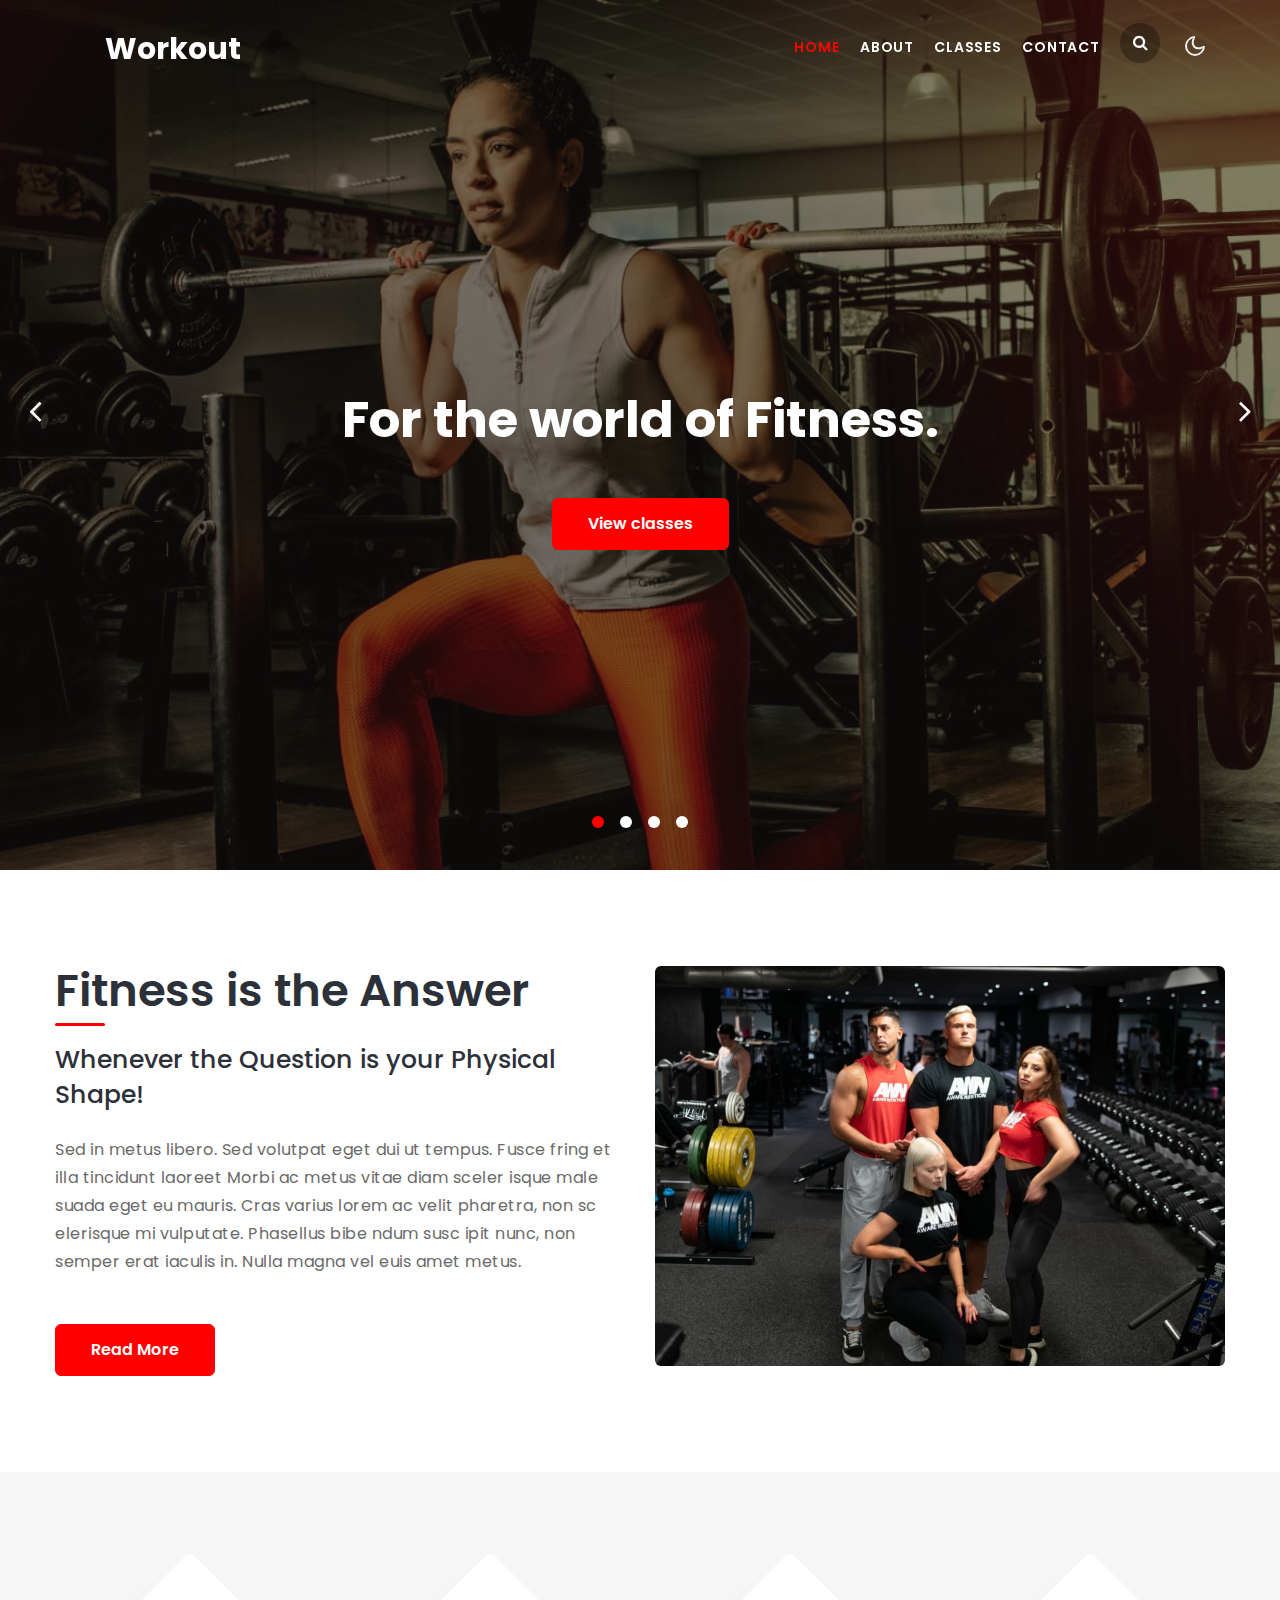
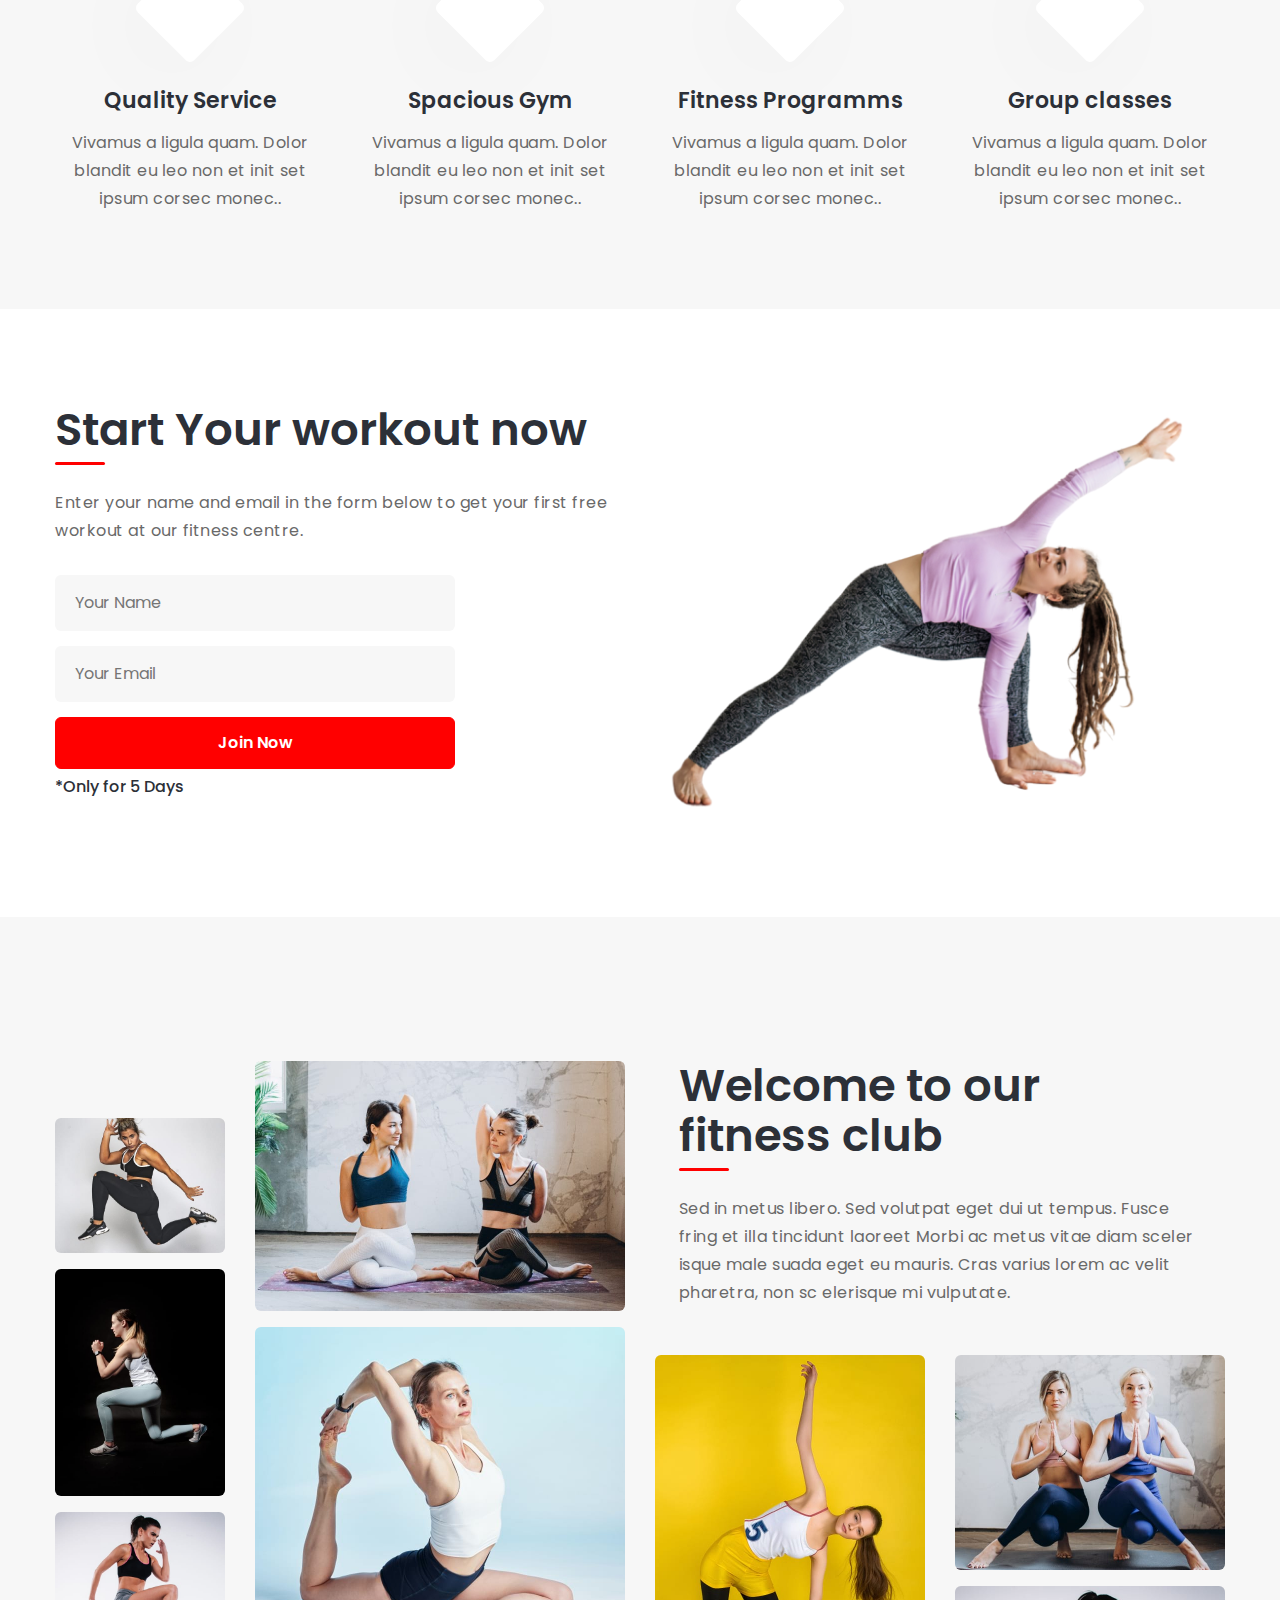
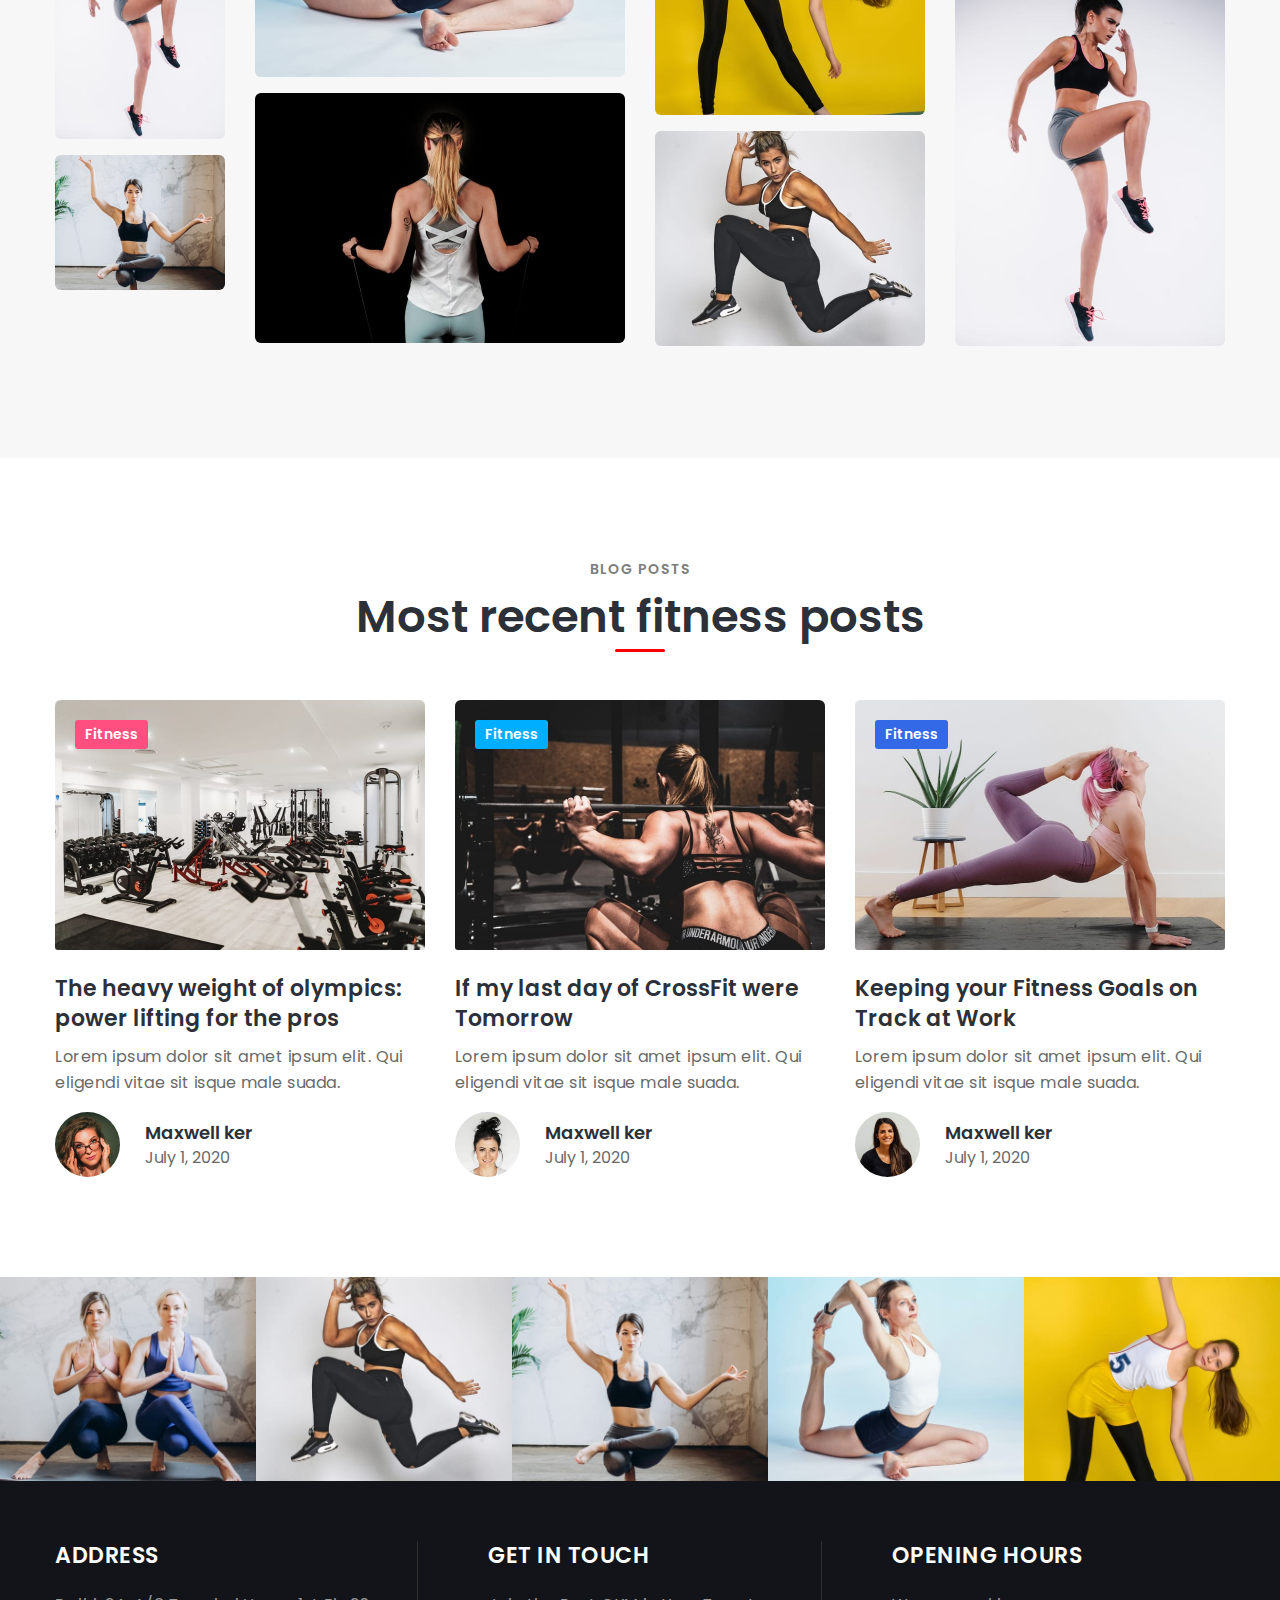
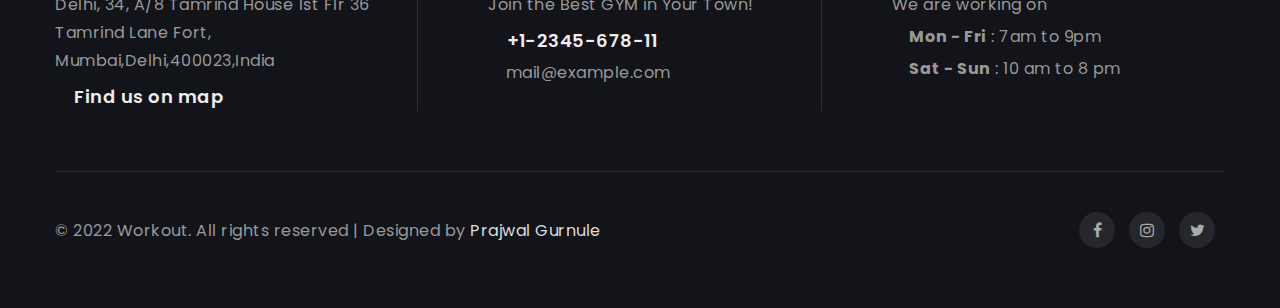
<file: index.html>
<!doctype html>
<html lang="en">
  <head>
    <meta charset="utf-8">
    <meta name="viewport" content="width=device-width, initial-scale=1, shrink-to-fit=no">

    <title>Workout - Sports Category Responsive Website | Home </title>

    <link href="//fonts.googleapis.com/css?family=Poppins:300,400,400i,500,600,700&display=swap" rel="stylesheet">
    
    <link rel="stylesheet" href="assets/css/style-starter.css">
  </head>
  <body>
<header id="site-header" class="fixed-top">
  <div class="container">
      <nav class="navbar navbar-expand-lg stroke">
          <h1> <a class="navbar-brand" href="index.html">
                  <span class="lnr lnr-bicycle"></span> Workout
              </a></h1>
          <button class="navbar-toggler  collapsed bg-gradient" type="button" data-toggle="collapse"
              data-target="#navbarTogglerDemo02" aria-controls="navbarTogglerDemo02" aria-expanded="false"
              aria-label="Toggle navigation">
              <span class="navbar-toggler-icon fa icon-expand fa-bars"></span>
              <span class="navbar-toggler-icon fa icon-close fa-times"></span>
          </button>

          <div class="collapse navbar-collapse" id="navbarTogglerDemo02">
              <ul class="navbar-nav ml-auto">
                  <li class="nav-item active">
                      <a class="nav-link" href="index.html">Home <span class="sr-only">(current)</span></a>
                  </li>
                  <li class="nav-item @@about__active">
                      <a class="nav-link" href="about.html">About</a>
                  </li>
                  <li class="nav-item @@classes__active">
                      <a class="nav-link" href="classes.html">Classes</a>
                  </li>
                  <li class="nav-item @@contact__active">
                      <a class="nav-link" href="contact.html">Contact</a>
                  </li>
                  <div class="search-right">
                      <a href="#search" title="search"><span class="fa fa-search" aria-hidden="true"></span></a>
                      
                      <div id="search" class="pop-overlay">
                          <div class="popup">
  
                              <form action="#" method="GET" class="search-box">
                                  <input type="search" placeholder="Enter Keyword" name="search" required="required"
                                      autofocus="">
                                  <button type="submit" class="btn"><span class="fa fa-search" aria-hidden="true"></span></button>
                              </form>
  
                          </div>
                          <a class="close" href="#close">×</a>
                      </div>
                  </div>
              </ul>
          </div>
          <div class="mobile-position">
              <nav class="navigation">
                  <div class="theme-switch-wrapper">
                      <label class="theme-switch" for="checkbox">
                          <input type="checkbox" id="checkbox">
                          <div class="mode-container">
                              <i class="gg-sun"></i>
                              <i class="gg-moon"></i>
                          </div>
                      </label>
                  </div>
              </nav>
          </div>
      </nav>
  </div>
</header>
	<section class="w3l-main-slider position-relative" id="home">
		<div class="companies20-content">
			<div class="owl-one owl-carousel owl-theme">
				<div class="item">
					<li>
						<div class="slider-info banner-view bg bg2">
							<div class="banner-info">
								<div class="container">
									<div class="banner-info-bg">
										<h5>For the world of Fitness.</h5>
										<a class="btn btn-style btn-primary mt-md-5 mt-4" href="classes.html">View classes</a>
									</div>
								</div>
							</div>
						</div>
					</li>
				</div>
				<div class="item">
					<li>
						<div class="slider-info  banner-view banner-top1 bg bg2">
							<div class="banner-info">
								<div class="container">
									<div class="banner-info-bg">
										<h5>For those who Work out the Hardest!</h5>
                                            <a class="btn btn-style btn-primary mt-md-5 mt-4" href="classes.html">View classes</a>
									</div>
								</div>
							</div>
						</div>
					</li>
				</div>
				<div class="item">
					<li>
						<div class="slider-info banner-view banner-top2 bg bg2">
							<div class="banner-info">
								<div class="container">
									<div class="banner-info-bg">
										<h5>15% Off for All New Attendees!</h5>
										<a class="btn btn-style btn-primary mt-md-5 mt-4" href="classes.html">View classes</a>
									</div>
								</div>
							</div>
						</div>
					</li>
				</div>
				<div class="item">
					<li>
						<div class="slider-info banner-view banner-top3 bg bg2">
							<div class="banner-info">
								<div class="container">
									<div class="banner-info-bg">
										<h5>Best fitness centre for Men & Women.</h5>
										<a class="btn btn-style btn-primary mt-md-5 mt-4" href="classes.html">View classes</a>
									</div>
								</div>
							</div>
						</div>
					</li>
				</div>
			</div>
		</div>
	</section>
<section class="w3l-homeblock1 py-5">
    <div class="container py-lg-5 py-md-4">
        <div class="row">
            <div class="col-lg-6 mb-lg-0 mb-md-5 mb-5">
                <h3 class="title-big">Fitness is the Answer </h3>
                <h5 class="mt-3">Whenever the Question is your Physical Shape!</h5>
                <p class="mt-4 mb-0"> Sed in metus libero. Sed volutpat eget dui ut tempus. Fusce fring et illa tincidunt
                    laoreet
                    Morbi ac metus vitae diam sceler isque male suada eget eu mauris. Cras varius lorem ac velit pharetra,
                    non sc elerisque mi vulputate. Phasellus bibe ndum susc ipit nunc, non semper erat iaculis in. Nulla
                    magna vel euis amet metus.</p>
                <a href="#read" class="btn-style btn-primary btn mt-lg-5 mt-4">Read More</a>
            </div>
            <div class="col-lg-6">
                <img src="assets/images/class.jpg" alt="" class="img-fluid radius-image"/>
            </div>
        </div>
    </div>
</section>
	<section class="w3l-bottom-grids-6 py-5" id="why">
		<div class="container py-lg-5 py-md-4">
			<div class="grids-area-hny main-cont-wthree-fea row">
				<div class="col-lg-3 col-sm-6 grids-feature">
					<div class="area-box">
                        <div class="icon">
                            <span class="lnr lnr-cog"></span>
                        </div>
						<h4><a href="#feature" class="title-head">Quality Service</a></h4>
						<p>Vivamus a ligula quam. Dolor blandit eu leo non et init set ipsum corsec monec..</p>
					</div>
				</div>
				<div class="col-lg-3 col-sm-6 grids-feature mt-sm-0 mt-5">
					<div class="area-box">
                        <div class="icon">
                            <span class="lnr lnr-license"></span>
                        </div>
						<h4><a href="#feature" class="title-head">Spacious Gym</a></h4>
						<p>Vivamus a ligula quam. Dolor blandit eu leo non et init set ipsum corsec monec..</p>
					</div>
				</div>
				<div class="col-lg-3 col-sm-6 grids-feature mt-lg-0 mt-5">
					<div class="area-box">
                        <div class="icon">
                            <span class="lnr lnr-file-empty"></span>
                        </div>
						<h4><a href="#feature" class="title-head">Fitness Programms</a></h4>
						<p>Vivamus a ligula quam. Dolor blandit eu leo non et init set ipsum corsec monec..</p>
					</div>
				</div>
				<div class="col-lg-3 col-sm-6 grids-feature mt-lg-0 mt-5">
					<div class="area-box">
                        <div class="icon">
                            <span class="lnr lnr-users"></span>
                        </div>
						<h4><a href="#feature" class="title-head">Group classes</a></h4>
						<p>Vivamus a ligula quam. Dolor blandit eu leo non et init set ipsum corsec monec..</p>
					</div>
				</div>
			</div>
		</div>
	</section>
<section class="w3l-homeblock3 py-5">
    <div class="container py-lg-5">
        <div class="row">
            <div class="col-lg-6 mb-lg-0 mb-md-5 mb-4">
                <div class="border-style">
                    <h3 class="title-big mb-4">Start Your workout now</h3>
                    <p>Enter your name and email in the form below to get your first free workout at our fitness centre.
                    </p>
                </div>
                <div class="form-style-w3ls">
                    <input placeholder="Your Name" name="name" type="text" required="">
                    <input placeholder="Your Email" name="email" type="email" required="">
                    <button class="btn btn-style btn-primary w-100"> Join Now</button>
                </div>
                <h6 class="mt-2"> *Only for 5 Days </h6>
            </div>
            <div class="col-lg-6">
                <img src="assets/images/image.png" alt="" class="img-fluid radius-image" />
            </div>
        </div>
    </div>
</section>
<section class="w3l-portfolio-8 py-5" id="gallery">
    <div class="portfolio-main py-lg-5 py-md-4">
        <div class="container">
            <div class="row galler-top mt-lg-5 mt-4">
                <div class="col-md-2 col-5 protfolio-item hover14 align-self">
                    <a href="assets/images/g4.jpg" data-lightbox="example-set" data-title="lorem ipsum dolor sit amet">
                        <figure>
                            <img src="assets/images/g4.jpg" alt="product" class="img-fluid radius-image">
                        </figure>
                    </a>
                    <a href="assets/images/g5.jpg" data-lightbox="example-set" data-title="lorem ipsum dolor sit amet">
                        <figure>
                            <img src="assets/images/g5.jpg" alt="product" class="img-fluid radius-image">
                        </figure>
                    </a>
                    <a href="assets/images/g7.jpg" data-lightbox="example-set" data-title="lorem ipsum dolor sit amet">
                        <figure>
                            <img src="assets/images/g7.jpg" alt="product" class="img-fluid radius-image">
                        </figure>
                    </a>
                    <a href="assets/images/g9.jpg" data-lightbox="example-set" data-title="lorem ipsum dolor sit amet">
                        <figure>
                            <img src="assets/images/g9.jpg" alt="product" class="img-fluid radius-image">
                        </figure>
                    </a>
                </div>
                <div class="col-md-4 col-7 protfolio-item hover14">
                    <a href="assets/images/g8.jpg" data-lightbox="example-set" class="mb-4"
                        data-title="lorem ipsum dolor sit amet">
                        <figure>
                            <img src="assets/images/g8.jpg" alt="product" class="img-fluid radius-image">
                        </figure>
                    </a>
                    <a href="assets/images/g6.jpg" data-lightbox="example-set" data-title="lorem ipsum dolor sit amet">
                        <figure>
                            <img src="assets/images/g6.jpg" alt="product" class="img-fluid radius-image">
                        </figure>
                    </a>
                    <a href="assets/images/g3.jpg" data-lightbox="example-set" data-title="lorem ipsum dolor sit amet">
                        <figure>
                            <img src="assets/images/g3.jpg" alt="product" class="img-fluid radius-image">
                        </figure>
                    </a>
                </div>
                <div class="col-md-6 protfolio-item hover14 mt-md-0 mt-4">
                    <div class="px-md-4">
                        <h3 class="title-big mb-4">Welcome to our fitness club</h3>
                        <p class="mb-md-5 mb-4"> Sed in metus libero. Sed volutpat eget dui ut tempus. Fusce fring et
                            illa tincidunt
                            laoreet
                            Morbi ac metus vitae diam sceler isque male suada eget eu mauris. Cras varius lorem ac velit
                            pharetra,
                            non sc elerisque mi vulputate.
                        </p>
                    </div>
                    <div class="row gallery-bottom">
                        <div class="col-6">
                            <a href="assets/images/g1.jpg" data-lightbox="example-set" class="mb-4"
                                data-title="lorem ipsum dolor sit amet">
                                <figure>
                                    <img src="assets/images/g1.jpg" alt="product" class="img-fluid radius-image">
                                </figure>
                            </a>
                            <a href="assets/images/g4.jpg" data-lightbox="example-set"
                                data-title="lorem ipsum dolor sit amet">
                                <figure>
                                    <img src="assets/images/g4.jpg" alt="product" class="img-fluid radius-image">
                                </figure>
                            </a>
                        </div>
                        <div class="col-6">
                            <a href="assets/images/g2.jpg" data-lightbox="example-set"
                                data-title="lorem ipsum dolor sit amet">
                                <figure>
                                    <img src="assets/images/g2.jpg" alt="product" class="img-fluid radius-image">
                                </figure>
                            </a>
                            <a href="assets/images/g7.jpg" data-lightbox="example-set"
                                data-title="lorem ipsum dolor sit amet">
                                <figure>
                                    <img src="assets/images/g7.jpg" alt="product" class="img-fluid radius-image">
                                </figure>
                            </a>
                        </div>
                    </div>
                </div>
            </div>
        </div>
    </div>
</section>
<section class="w3l-blog-block py-5">
    <div class="container py-lg-5 py-md-4">
        <div class="heading text-center mx-auto">
            <h5 class="title-small text-center mb-2">Blog posts</h5>
            <h3 class="title-big title-big-center mb-md-5 mb-4">Most recent fitness posts</h3>
        </div>
        <div class="row">
            <div class="col-lg-4 col-md-6 item">
                <div class="card">
                    <div class="card-header p-0 position-relative">
                        <a href="#blog-single">
                            <img class="card-img-bottom d-block" src="assets/images/blog1.jpg" alt="Card image cap">
                        </a>
                        <ul class="location-top">
                            <li class="new">Fitness</li>
                        </ul>
                    </div>
                    <div class="card-body blog-details">
                        <a href="#blog-single" class="blog-desc">The heavy weight of olympics: power lifting for the pros</a>
                        <p>Lorem ipsum dolor sit amet ipsum elit. Qui eligendi
                            vitae sit isque male suada.</p>
                        <div class="author align-items-center mt-3 mb-1">
                            <div class="img-circle">
                                <img src="assets/images/a1.jpg" class="mr-3 img-fluid" alt="...">
                              </div>
                            <div class="author-info">
                                <a href="#author">Maxwell ker</a> <br> <span class="meta-value">July 1, 2020 </span>
                            </div>
                        </div>
                    </div>
                </div>
            </div>
            <div class="col-lg-4 col-md-6 item mt-md-0 mt-5">
                <div class="card">
                    <div class="card-header p-0 position-relative">
                        <a href="#blog-single">
                            <img class="card-img-bottom d-block" src="assets/images/blog2.jpg" alt="Card image cap">
                        </a>
                        <ul class="location-top">
                            <li class="tip">Fitness</li>
                        </ul>
                    </div>
                    <div class="card-body blog-details">
                        <a href="#blog-single" class="blog-desc">If my last day of CrossFit were Tomorrow
                        </a>
                        <p>Lorem ipsum dolor sit amet ipsum elit. Qui eligendi
                            vitae sit isque male suada.</p>
                            <div class="author align-items-center mt-3 mb-1">
                                <div class="img-circle">
                                    <img src="assets/images/a2.jpg" class="mr-3 img-fluid" alt="...">
                                  </div>
                                <div class="author-info">
                                    <a href="#author">Maxwell ker</a> <br> <span class="meta-value">July 1, 2020 </span>
                                </div>
                            </div>
                    </div>
                </div>
            </div>
            <div class="col-lg-4 col-md-6 item mt-lg-0 mt-5">
                <div class="card">
                    <div class="card-header p-0 position-relative">
                        <a href="#blog-single">
                            <img class="card-img-bottom d-block" src="assets/images/blog4.jpg" alt="Card image cap">
                        </a>
                        <ul class="location-top">
                            <li class="design">Fitness</li>
                        </ul>
                    </div>
                    <div class="card-body blog-details">
                        <a href="#blog-single" class="blog-desc">Keeping your Fitness Goals on Track at Work
                        </a>
                        <p>Lorem ipsum dolor sit amet ipsum elit. Qui eligendi
                            vitae sit isque male suada.</p>
                            <div class="author align-items-center mt-3 mb-1">
                                <div class="img-circle">
                                    <img src="assets/images/a3.jpg" class="mr-3 img-fluid" alt="...">
                                  </div>
                                <div class="author-info">
                                    <a href="#author">Maxwell ker</a> <br> <span class="meta-value">July 1, 2020 </span>
                                </div>
                            </div>
                    </div>
                </div>
            </div>
        </div>
    </div>
</section>
<section class="w3l-grid-slider" id="instaposts">
    <div class="grid-slider">
        <div class="">
            <div id="demos">
                <div class="owl-carousel owl-carousel-posts owl-theme grid-col-4">
                    <div class="item">
                        <a href="#instagram">
                            <div class="gallery-grid">
                                <div class="content">
                                    <div class="content-overlay"></div>
                                    <img src="assets/images/g2.jpg" class="image-two img-responsive">
                                    <div class="content-details fadeIn-bottom">
                                        <span class="fa fa-instagram"></span>
                                    </div>
                                </div>
                            </div>

                        </a>
                    </div>
                    <div class="item">
                        <a href="#instagram">
                            <div class="gallery-grid">
                                <div class="content">
                                    <div class="content-overlay"></div>
                                    <img src="assets/images/g4.jpg" class="image-two img-responsive">
                                    <div class="content-details fadeIn-bottom">
                                        <span class="fa fa-instagram"></span>
                                    </div>
                                </div>
                            </div>

                        </a>
                    </div>
                    <div class="item">
                        <a href="#instagram">
                            <div class="gallery-grid">
                                <div class="content">
                                    <div class="content-overlay"></div>
                                    <img src="assets/images/g9.jpg" class="image-two img-responsive">
                                    <div class="content-details fadeIn-bottom">
                                        <span class="fa fa-instagram"></span>
                                    </div>
                                </div>
                            </div>

                        </a>
                    </div>
                    <div class="item">
                        <a href="#instagram">
                            <div class="gallery-grid">
                                <div class="content">
                                    <div class="content-overlay"></div>
                                    <img src="assets/images/g10.jpg" class="image-two img-responsive">
                                    <div class="content-details fadeIn-bottom">
                                        <span class="fa fa-instagram"></span>
                                    </div>
                                </div>
                            </div>

                        </a>
                    </div>
                    <div class="item">
                        <a href="#instagram">
                            <div class="gallery-grid">
                                <div class="content">
                                    <div class="content-overlay"></div>
                                    <img src="assets/images/g11.jpg" class="image-two img-responsive">
                                    <div class="content-details fadeIn-bottom">
                                        <span class="fa fa-instagram"></span>
                                    </div>
                                </div>
                            </div>

                        </a>
                    </div>
                    <div class="item">
                        <a href="#instagram">
                            <div class="gallery-grid">
                                <div class="content">
                                    <div class="content-overlay"></div>
                                    <img src="assets/images/g2.jpg" class="image-two img-responsive">
                                    <div class="content-details fadeIn-bottom">
                                        <span class="fa fa-instagram"></span>
                                    </div>
                                </div>
                            </div>

                        </a>
                    </div>
                    <div class="item">
                        <a href="#instagram">
                            <div class="gallery-grid">
                                <div class="content">
                                    <div class="content-overlay"></div>
                                    <img src="assets/images/g4.jpg" class="image-two img-responsive">
                                    <div class="content-details fadeIn-bottom">
                                        <span class="fa fa-instagram"></span>
                                    </div>
                                </div>
                            </div>

                        </a>
                    </div>
                    <div class="item">
                        <a href="#instagram">
                            <div class="gallery-grid">
                                <div class="content">
                                    <div class="content-overlay"></div>
                                    <img src="assets/images/g9.jpg" class="image-two img-responsive">
                                    <div class="content-details fadeIn-bottom">
                                        <span class="fa fa-instagram"></span>
                                    </div>
                                </div>
                            </div>

                        </a>
                    </div>
                    <div class="item">
                        <a href="#instagram">
                            <div class="gallery-grid">
                                <div class="content">
                                    <div class="content-overlay"></div>
                                    <img src="assets/images/g10.jpg" class="image-two img-responsive">
                                    <div class="content-details fadeIn-bottom">
                                        <span class="fa fa-instagram"></span>
                                    </div>
                                </div>
                            </div>

                        </a>
                    </div>
                </div>
            </div>
        </div>
    </div>

</section>
 <section class="w3l-footers-20">
   <div class="footers20">
     <div class="container">
       <div class="footers20-content">
         <div class="d-grid grid-col-4 grids-content">
           <div class="column">
             <h4>Address</h4>
             <p class="contact-para3">Delhi, 34, A/8 Tamrind House 1st Flr 36 Tamrind Lane Fort, Mumbai,Delhi,400023,India</p>
             <a href="contact.html">
               <p class="contact-map mt-2"><span class="lnr lnr-map-marker"></span> Find us on map</p>
             </a>
           </div>
           <div class="column">
             <h4>Get in touch</h4>
             <p>Join the Best GYM in Your Town!</p>
             <a href="tel:+1-2345-678-11">
               <p class="contact-phone mt-2"><span class="lnr lnr-phone-handset"></span> +1-2345-678-11
               </p>
             </a>
             <a href="mailto:mail@example.com">
               <p class="contact-mail mt-1"><span class="lnr lnr-envelope"></span> mail@example.com</p>
             </a>
           </div>
           <div class="column">
             <h4>Opening hours</h4>
             <p>We are working on</p>
             <p class="mt-1"><span class="lnr lnr-clock"></span> <strong>Mon - Fri</strong> : 7am to 9pm</p>
             <p class="mt-1"><span class="lnr lnr-clock"></span> <strong>Sat - Sun</strong> : 10 am to 8 pm
             </p>
           </div>
         </div>
         <div class="d-grid grid-col-3 grids-content1 bottom-border">
           <div class="columns copyright-grid align-self">
             <p class="copy-footer-29">© 2022 Workout. All rights reserved | Designed by <a href="https://www.linkedin.com/in/prajwal-gurnule/" target="_blank">Prajwal Gurnule</a> </p>
           </div>
           <div class="columns text-lg-right social-grid">
             <ul class="social">
               <li><a href="https://www.facebook.com/" target="_blank"><span class="fa fa-facebook" aria-hidden="true"></span></a></li>
               <li><a href="https://www.instagram.com/" target="_blank"><span class="fa fa-instagram" aria-hidden="true"></span></a></li>
               <li><a href="https://twitter.com/" target="_blank"><span class="fa fa-twitter" aria-hidden="true"></span></a></li>
             </ul>
           </div>
         </div>
       </div>
     </div>
   </div>
   <button onclick="topFunction()" id="movetop" title="Go to top">
     &#10548;
   </button>
   <script>
     window.onscroll = function () {
       scrollFunction()
     };

     function scrollFunction() {
       if (document.body.scrollTop > 20 || document.documentElement.scrollTop > 20) {
         document.getElementById("movetop").style.display = "block";
       } else {
         document.getElementById("movetop").style.display = "none";
       }
     }

     function topFunction() {
       document.body.scrollTop = 0;
       document.documentElement.scrollTop = 0;
     }
   </script>
 </section>


 <script src="assets/js/jquery-3.3.1.min.js"></script>

 <script src="assets/js/theme-change.js"></script>
 <script src="assets/js/lightbox-plus-jquery.min.js"></script>

 <script src="assets/js/owl.carousel.js"></script>
 <script>
   $(document).ready(function () {
     $('.owl-one').owlCarousel({
       loop: true,
       margin: 0,
       nav: false,
       responsiveClass: true,
       autoplay: false,
       autoplayTimeout: 5000,
       autoplaySpeed: 1000,
       autoplayHoverPause: false,
       responsive: {
         0: {
           items: 1,
           nav: false
         },
         480: {
           items: 1,
           nav: false
         },
         667: {
           items: 1,
           nav: true
         },
         1000: {
           items: 1,
           nav: true
         }
       }
     })
   })
 </script>
 <script>
   $(document).ready(function () {
     $(".owl-two").owlCarousel({
       loop: true,
       margin: 20,
       nav: false,
       responsiveClass: true,
       responsive: {
         0: {
           items: 1,
           nav: false
         },
         768: {
           items: 2,
           nav: false
         },
         1000: {
           items: 3,
           nav: false,
           loop: false
         }
       }
     })
   })
 </script>

 <script>
   $(document).ready(function () {
     $('.owl-carousel-posts').owlCarousel({
       loop: true,
       margin: 0,
       responsiveClass: true,
       autoplay: true,
       autoplayTimeout: 2000,
       autoplaySpeed: 1000,
       autoplayHoverPause: true,
       responsive: {
         0: {
           items: 2,
           nav: false
         },
         480: {
           items: 3,
           nav: true,
           margin: 0
         },
         736: {
           items: 4,
           nav: true,
           margin: 0
         },
         1000: {
           items: 5,
           nav: true,
           margin: 0
         }
       }
     })
   })
 </script>
 <script>
   $(document).ready(function () {
     $('.owl-carousel').owlCarousel({
       loop: true,
       margin: 0,
       responsiveClass: true,
       responsive: {
         0: {
           items: 1,
           nav: true
         },
         400: {
           items: 2,
           nav: true,
           margin: 20
         },
         1000: {
           items: 4,
           nav: true,
           loop: true,
           margin: 25
         }
       }
     })
   })
 </script>
 <script src="assets/js/jquery.waypoints.min.js"></script>
 <script src="assets/js/jquery.countup.js"></script>
 <script>
   $('.counter').countUp();
 </script>
 <script>
   $(function () {
     $('.navbar-toggler').click(function () {
       $('body').toggleClass('noscroll');
     })
   });
 </script>
 <script>
   $(window).on("scroll", function () {
     var scroll = $(window).scrollTop();

     if (scroll >= 80) {
       $("#site-header").addClass("nav-fixed");
     } else {
       $("#site-header").removeClass("nav-fixed");
     }
   });

   $(".navbar-toggler").on("click", function () {
     $("header").toggleClass("active");
   });
   $(document).on("ready", function () {
     if ($(window).width() > 991) {
       $("header").removeClass("active");
     }
     $(window).on("resize", function () {
       if ($(window).width() > 991) {
         $("header").removeClass("active");
       }
     });
   });
 </script>

 <script src="assets/js/bootstrap.min.js"></script>

 </body>

 </html>
</file>
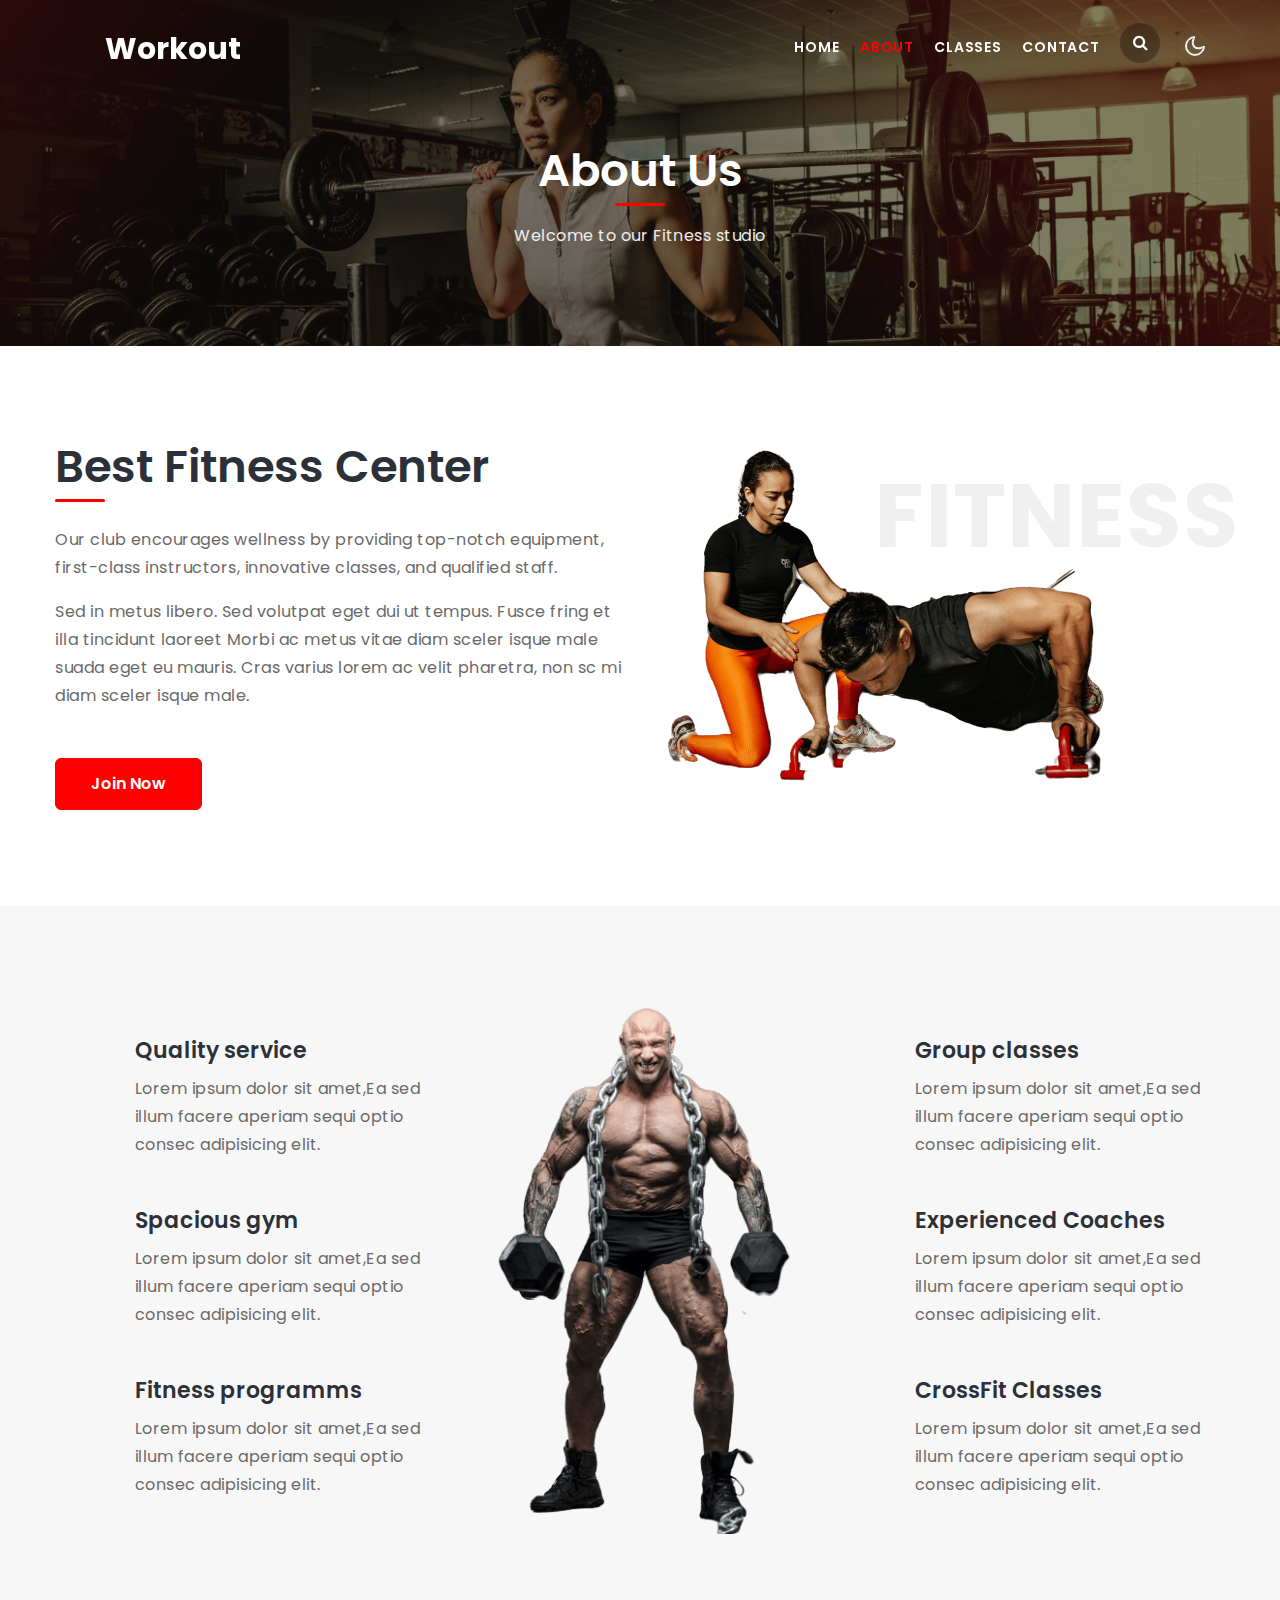
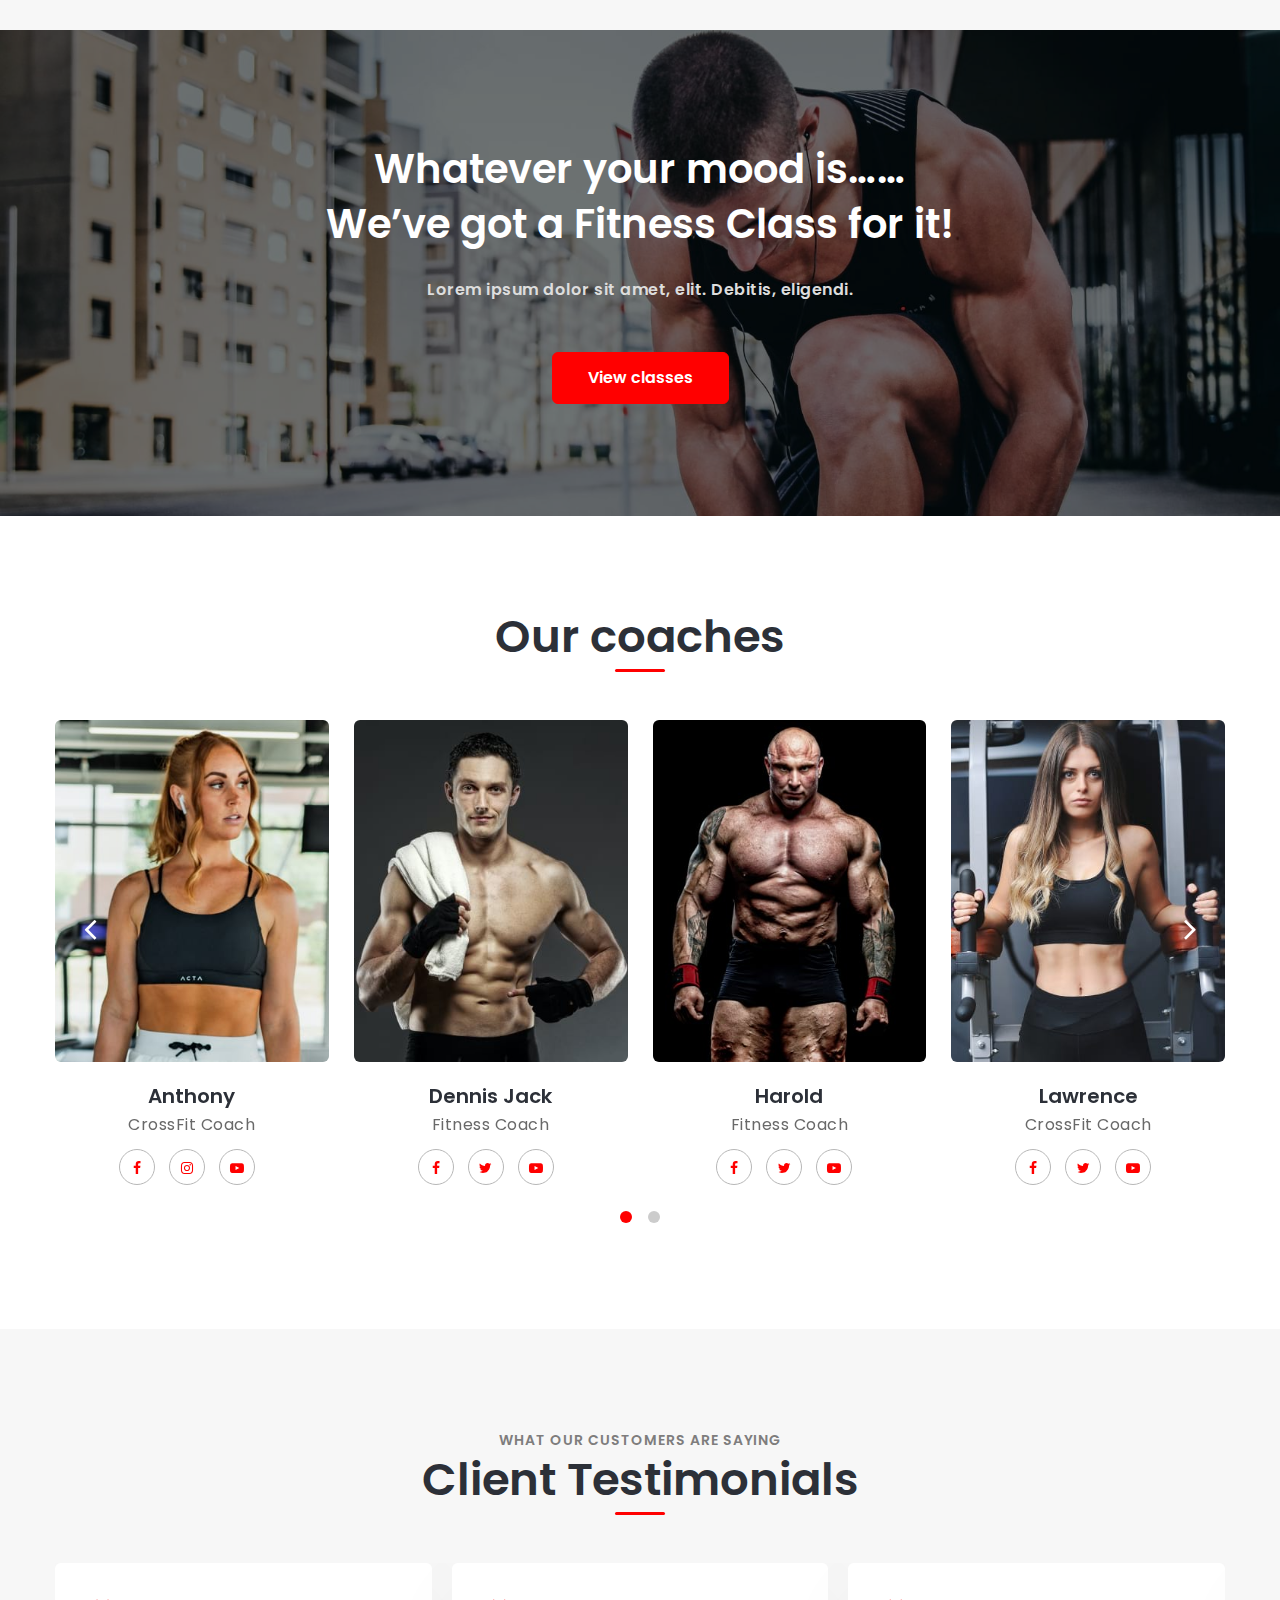
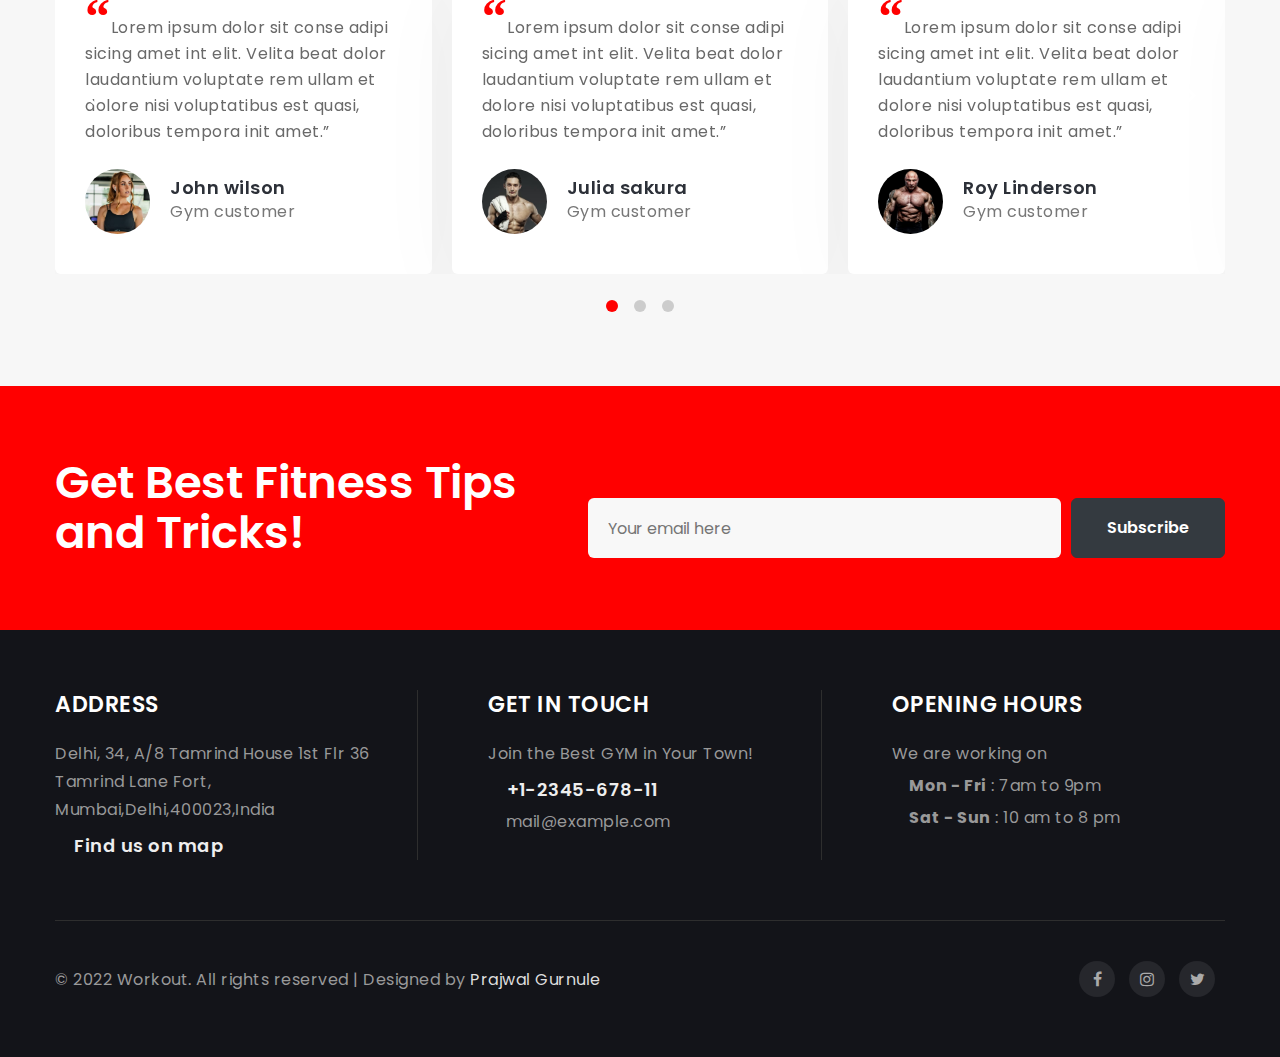
<file: about.html>
<!doctype html>
<html lang="en">
  <head>
    <meta charset="utf-8">
    <meta name="viewport" content="width=device-width, initial-scale=1, shrink-to-fit=no">

    <title>Workout - Sports Category Responsive Website Template | About</title>

    <link href="//fonts.googleapis.com/css?family=Poppins:300,400,400i,500,600,700&display=swap" rel="stylesheet">
    
    <link rel="stylesheet" href="assets/css/style-starter.css">
  </head>
  <body>
<header id="site-header" class="fixed-top">
  <div class="container">
      <nav class="navbar navbar-expand-lg stroke">
          <h1> <a class="navbar-brand" href="index.html">
                  <span class="lnr lnr-bicycle"></span> Workout
              </a></h1>
        
          <button class="navbar-toggler  collapsed bg-gradient" type="button" data-toggle="collapse"
              data-target="#navbarTogglerDemo02" aria-controls="navbarTogglerDemo02" aria-expanded="false"
              aria-label="Toggle navigation">
              <span class="navbar-toggler-icon fa icon-expand fa-bars"></span>
              <span class="navbar-toggler-icon fa icon-close fa-times"></span>
          </button>

          <div class="collapse navbar-collapse" id="navbarTogglerDemo02">
              <ul class="navbar-nav ml-auto">
                  <li class="nav-item @@home__active">
                      <a class="nav-link" href="index.html">Home <span class="sr-only">(current)</span></a>
                  </li>
                  <li class="nav-item active">
                      <a class="nav-link" href="about.html">About</a>
                  </li>
                  <li class="nav-item @@classes__active">
                      <a class="nav-link" href="classes.html">Classes</a>
                  </li>
                  <li class="nav-item @@contact__active">
                      <a class="nav-link" href="contact.html">Contact</a>
                  </li>
                  <div class="search-right">
                      <a href="#search" title="search"><span class="fa fa-search" aria-hidden="true"></span></a>
                      
                      <div id="search" class="pop-overlay">
                          <div class="popup">
  
                              <form action="#" method="GET" class="search-box">
                                  <input type="search" placeholder="Enter Keyword" name="search" required="required"
                                      autofocus="">
                                  <button type="submit" class="btn"><span class="fa fa-search" aria-hidden="true"></span></button>
                              </form>
  
                          </div>
                          <a class="close" href="#close">×</a>
                      </div>
                  </div>
              </ul>
          </div>
          <div class="mobile-position">
              <nav class="navigation">
                  <div class="theme-switch-wrapper">
                      <label class="theme-switch" for="checkbox">
                          <input type="checkbox" id="checkbox">
                          <div class="mode-container">
                              <i class="gg-sun"></i>
                              <i class="gg-moon"></i>
                          </div>
                      </label>
                  </div>
              </nav>
          </div>
      </nav>
  </div>
</header>
<section class="w3l-breadcrumb">
    <div class="breadcrumb-bg breadcrumb-bg-about py-5">
        <div class="container py-lg-5 py-md-3">
            <h3 class="title-big text-center">About Us</h3>
            <p class="mt-3">Welcome to our Fitness studio</p>
        </div>
    </div>
</section>
<section class="w3l-aboutblock1 py-5" id="about">
    <div class="container py-lg-5 py-md-4">
        <div class="row">
            <div class="col-lg-6 mb-lg-0 mb-md-5 mb-4">
                <h3 class="title-big">Best Fitness Center</h3>
                <p class="mt-4 mb-0">Our club encourages wellness by providing top-notch equipment, first-class
                    instructors, innovative
                    classes, and qualified staff.</p>
                <p class="mt-3 mb-0"> Sed in metus libero. Sed volutpat eget dui ut tempus. Fusce fring et illa
                    tincidunt laoreet Morbi ac metus vitae diam sceler isque male suada eget eu mauris. Cras varius 
                    lorem ac velit pharetra, non sc mi diam sceler isque male.</p>
                <a href="#read" class="btn-style btn-primary btn mt-lg-5 mt-4">Join Now</a>
            </div>
            <div class="col-lg-6 position-relative">
                <img src="assets/images/about.png" alt="" class="img-fluid radius-image" />
                <h2 class="pos">Fitness</h2>
            </div>
        </div>
    </div>
</section>
<section class="w3l-aboutblock2 py-5">
    <div class="aboutblock2-info py-lg-5 py-md-4">
        <div class="container">
            <div class="row aboutblock2-info-inn mx-lg-0">
                <div class="col-lg-4 aboutblock-right">
                    <div class="row aboutblock-right-grids mb-md-5 mb-4">
                        <div class="col-2 aboutblock-right-icon">
                            <div class="aboutblock-icon">
                                <span class="lnr lnr-license"></span>
                            </div>
                        </div>
                        <div class="col-10 aboutblock-right-info">
                            <h6><a href="#url">Quality service</a></h6>
                            <p>Lorem ipsum dolor sit amet,Ea sed illum facere aperiam sequi optio consec
                                adipisicing elit.</p>
                        </div>
                    </div>
                    <div class="row aboutblock-right-grids mb-md-5 mb-4">
                        <div class="col-2 aboutblock-right-icon">
                            <div class="aboutblock-icon">
                                <span class="lnr lnr-mustache"></span>
                            </div>
                        </div>
                        <div class="col-10 aboutblock-right-info">
                            <h6><a href="#url">Spacious gym</a></h6>
                            <p>Lorem ipsum dolor sit amet,Ea sed illum facere aperiam sequi optio consec
                                adipisicing elit.</p>
                        </div>
                    </div>
                    <div class="row aboutblock-right-grids">
                        <div class="col-2 aboutblock-right-icon">
                            <div class="aboutblock-icon">
                                <span class="lnr lnr-bicycle"></span>
                            </div>
                        </div>
                        <div class="col-10 aboutblock-right-info">
                            <h6><a href="#url">Fitness programms</a></h6>
                            <p>Lorem ipsum dolor sit amet,Ea sed illum facere aperiam sequi optio consec
                                adipisicing elit.</p>
                        </div>
                    </div>
                </div>
                <div class="col-lg-4 aboutblock-left">
                    <img src="assets/images/about1.png" class="img-fluid radius-image" alt="">
                </div>
                <div class="col-lg-4 aboutblock-right">
                    <div class="row aboutblock-right-grids mb-md-5 mb-4">
                        <div class="col-2 aboutblock-right-icon">
                            <div class="aboutblock-icon">
                                <span class="lnr lnr-layers"></span>
                            </div>
                        </div>
                        <div class="col-10 aboutblock-right-info">
                            <h6><a href="#url">Group classes</a></h6>
                            <p>Lorem ipsum dolor sit amet,Ea sed illum facere aperiam sequi optio consec
                                adipisicing elit.</p>
                        </div>
                    </div>
                    <div class="row aboutblock-right-grids mb-md-5 mb-4">
                        <div class="col-2 aboutblock-right-icon">
                            <div class="aboutblock-icon">
                                <span class="lnr lnr-users"></span>
                            </div>
                        </div>
                        <div class="col-10 aboutblock-right-info">
                            <h6><a href="#url">Experienced Coaches</a></h6>
                            <p>Lorem ipsum dolor sit amet,Ea sed illum facere aperiam sequi optio consec
                                adipisicing elit.</p>
                        </div>
                    </div>
                    <div class="row aboutblock-right-grids">
                        <div class="col-2 aboutblock-right-icon">
                            <div class="aboutblock-icon">
                                <span class="lnr lnr-cross-circle"></span>
                            </div>
                        </div>
                        <div class="col-10 aboutblock-right-info">
                            <h6><a href="#url">CrossFit Classes</a></h6>
                            <p>Lorem ipsum dolor sit amet,Ea sed illum facere aperiam sequi optio consec
                                adipisicing elit.</p>
                        </div>
                    </div>
                </div>

            </div>
        </div>
    </div>
</section>
	<div class="middle py-5">
		<div class="container py-xl-5 py-lg-3">
			<div class="welcome-left text-center py-md-3">
                <h3 class="mb-4">Whatever your mood is…… We’ve got a Fitness Class for it!</h3>
                <p class="text-italic">Lorem ipsum dolor sit amet, elit. Debitis, eligendi.</p>
                <a href="classes.html" class="btn-style btn-primary btn mt-lg-5 mt-4">View classes</a>
			</div>
		</div>
	</div>
<section class="w3l-team" id="team">
	<div class="teams1 py-5">
		<div class="container py-lg-5 py-md-4">
            <h3 class="title-big title-big-center mb-4 text-center mb-md-5 mb-4">Our coaches</h3>
			<div class="teams1-content">
					<div class="owl-carousel owl-theme text-center mb-md-5 mb-sm-5 mb-4">
						<div class="item">
							<div class="d-grid team-info">
								<div class="column position-relative">
									<a href="#url"><img src="assets/images/team1.jpg" alt="" class="img-fluid rounded team-image" /></a>
								</div>
								<div class="column">
									<h3 class="name-pos"><a href="#url">Anthony</a></h3>
									<p>CrossFit Coach</p>
									<div class="social">
										<a href="#facebook" class="facebook"><span class="fa fa-facebook" aria-hidden="true"></span></a>
										<a href="#instagram" class="instagram"><span class="fa fa-instagram" aria-hidden="true"></span></a>
										<a href="#youtube" class="youtube"><span class="fa fa-youtube-play" aria-hidden="true"></span></a>
									</div>
								</div>
							</div>
						</div>
						<div class="item">
							<div class="d-grid team-info">
								<div class="column position-relative">
									<a href="#url"><img src="assets/images/team2.jpg" alt="" class="img-fluid rounded team-image" /></a>
								</div>
								<div class="column">
									<h3 class="name-pos"><a href="#url">Dennis Jack</a></h3>
									<p>Fitness Coach</p>
									<div class="social">
										<a href="#facebook" class="facebook"><span class="fa fa-facebook" aria-hidden="true"></span></a>
										<a href="#twitter" class="twitter"><span class="fa fa-twitter" aria-hidden="true"></span></a>
										<a href="#youtube" class="youtube"><span class="fa fa-youtube-play" aria-hidden="true"></span></a>
									</div>
								</div>
							</div>
						</div>
						<div class="item">
							<div class="d-grid team-info">
								<div class="column position-relative">
									<a href="#url"><img src="assets/images/team3.jpg" alt="" class="img-fluid rounded team-image" /></a>
								</div>
								<div class="column">
									<h3 class="name-pos"><a href="#url">Harold</a></h3>
									<p>Fitness Coach</p>
									<div class="social">
										<a href="#facebook" class="facebook"><span class="fa fa-facebook" aria-hidden="true"></span></a>
										<a href="#twitter" class="twitter"><span class="fa fa-twitter" aria-hidden="true"></span></a>
										<a href="#youtube" class="youtube"><span class="fa fa-youtube-play" aria-hidden="true"></span></a>
									</div>
								</div>
							</div>
						</div>
						<div class="item">
							<div class="d-grid team-info">
								<div class="column position-relative">
									<a href="#url"><img src="assets/images/team4.jpg" alt="" class="img-fluid rounded team-image" /></a>
								</div>
								<div class="column">
									<h3 class="name-pos"><a href="#url">Lawrence</a></h3>
									<p>CrossFit Coach</p>
									<div class="social">
										<a href="#facebook" class="facebook"><span class="fa fa-facebook" aria-hidden="true"></span></a>
										<a href="#twitter" class="twitter"><span class="fa fa-twitter" aria-hidden="true"></span></a>
										<a href="#youtube" class="youtube"><span class="fa fa-youtube-play" aria-hidden="true"></span></a>
									</div>
								</div>
							</div>
						</div>
						<div class="item">
							<div class="d-grid team-info">
								<div class="column position-relative">
									<a href="#url"><img src="assets/images/team5.jpg" alt="" class="img-fluid rounded team-image" /></a>
								</div>
								<div class="column">
									<h3 class="name-pos"><a href="#url">Bradley</a></h3>
									<p>CrossFit Coach</p>
									<div class="social">
										<a href="#facebook" class="facebook"><span class="fa fa-facebook" aria-hidden="true"></span></a>
										<a href="#twitter" class="twitter"><span class="fa fa-twitter" aria-hidden="true"></span></a>
										<a href="#youtube" class="youtube"><span class="fa fa-youtube-play" aria-hidden="true"></span></a>
									</div>
								</div>
							</div>
						</div>
						<div class="item">
							<div class="d-grid team-info">
								<div class="column position-relative">
									<a href="#url"><img src="assets/images/team6.jpg" alt="" class="img-fluid rounded team-image" /></a>
								</div>
								<div class="column">
									<h3 class="name-pos"><a href="#url">Bradley</a></h3>
									<p>Fitness Coach</p>
									<div class="social">
										<a href="#facebook" class="facebook"><span class="fa fa-facebook" aria-hidden="true"></span></a>
										<a href="#twitter" class="twitter"><span class="fa fa-twitter" aria-hidden="true"></span></a>
										<a href="#youtube" class="youtube"><span class="fa fa-youtube-play" aria-hidden="true"></span></a>
									</div>
								</div>
							</div>
						</div>
					</div>
			</div>
		</div>
	</div>
</section>
<section class="w3l-clients" id="clients">
	<div class="cusrtomer-layout py-5">
		<div class="container py-lg-5 py-md-4">
			<div class="testimonial-row">
				<h6 class="title-small text-center">What our customers are saying</h6>
				<h3 class="title-big title-big-center mb-md-5 mb-4 text-center">Client Testimonials</h3>
			</div>
			<div id="owl-demo1" class="owl-two owl-carousel owl-theme mb-md-3 mb-sm-5 mb-4">
				<div class="item">
					<div class="testimonial-content">
						<div class="testimonial">
							<blockquote>
								<q>Lorem ipsum dolor sit conse adipi sicing amet int elit. Velita beat dolor
									laudantium voluptate rem ullam et dolore nisi voluptatibus est quasi, doloribus
									tempora init amet.</q>
							</blockquote>
							<div class="testi-des">
								<div class="test-img"><img src="assets/images/team1.jpg" class="img-fluid"
										alt="client-img">
								</div>
								<div class="peopl align-self">
									<h3>John wilson</h3>
									<p class="indentity">Gym customer </p>
								</div>
							</div>
						</div>
					</div>
				</div>
				<div class="item">
					<div class="testimonial-content">
						<div class="testimonial">
							<blockquote>
								<q>Lorem ipsum dolor sit conse adipi sicing amet int elit. Velita beat dolor
									laudantium voluptate rem ullam et dolore nisi voluptatibus est quasi, doloribus
									tempora init amet.</q>
							</blockquote>
							<div class="testi-des">
								<div class="test-img"><img src="assets/images/team2.jpg" class="img-fluid"
										alt="client-img">
								</div>
								<div class="peopl align-self">
									<h3>Julia sakura</h3>
									<p class="indentity">Gym customer </p>
								</div>
							</div>
						</div>
					</div>
				</div>
				<div class="item">
					<div class="testimonial-content">
						<div class="testimonial">
							<blockquote>
								<q>Lorem ipsum dolor sit conse adipi sicing amet int elit. Velita beat dolor
									laudantium voluptate rem ullam et dolore nisi voluptatibus est quasi, doloribus
									tempora init amet.</q>
							</blockquote>
							<div class="testi-des">
								<div class="test-img"><img src="assets/images/team3.jpg" class="img-fluid"
										alt="client-img">
								</div>
								<div class="peopl align-self">
									<h3>Roy Linderson</h3>
									<p class="indentity">Gym customer</p>
								</div>
							</div>
						</div>
					</div>
				</div>
				<div class="item">
					<div class="testimonial-content">
						<div class="testimonial">
							<blockquote>
								<q>Lorem ipsum dolor sit conse adipi sicing amet int elit. Velita beat dolor
									laudantium voluptate rem ullam et dolore nisi voluptatibus est quasi, doloribus
									tempora init amet.</q>
							</blockquote>
							<div class="testi-des">
								<div class="test-img"><img src="assets/images/team4.jpg" class="img-fluid"
										alt="client-img">
								</div>
								<div class="peopl align-self">
									<h3>Mike Thyson</h3>
									<p class="indentity">Gym customer</p>
								</div>
							</div>
						</div>
					</div>
				</div>
				<div class="item">
					<div class="testimonial-content">
						<div class="testimonial">
							<blockquote>
								<q>Lorem ipsum dolor sit conse adipi sicing amet int elit. Velita beat dolor
									laudantium voluptate rem ullam et dolore nisi voluptatibus est quasi, doloribus
									tempora init amet.</q>
							</blockquote>
							<div class="testi-des">
								<div class="test-img"><img src="assets/images/team2.jpg" class="img-fluid"
										alt="client-img">
								</div>
								<div class="peopl align-self">
									<h3>Laura gill</h3>
									<p class="indentity">Gym customer</p>
								</div>
							</div>
						</div>
					</div>
				</div>
				<div class="item">
					<div class="testimonial-content">
						<div class="testimonial">
							<blockquote>
								<q>Lorem ipsum dolor sit conse adipi sicing amet int elit. Velita beat dolor
									laudantium voluptate rem ullam et dolore nisi voluptatibus est quasi, doloribus
									tempora init amet.</q>
							</blockquote>
							<div class="testi-des">
								<div class="test-img"><img src="assets/images/team3.jpg" class="img-fluid"
										alt="client-img">
								</div>
								<div class="peopl align-self">
									<h3>Smith Johnson</h3>
									<p class="indentity">Gym customer</p>
								</div>
							</div>
						</div>
					</div>
				</div>
				<div class="item">
					<div class="testimonial-content">
						<div class="testimonial">
							<blockquote>
								<q>Lorem ipsum dolor sit conse adipi sicing amet int elit. Velita beat dolor
									laudantium voluptate rem ullam et dolore nisi voluptatibus est quasi, doloribus
									tempora init amet.</q>
							</blockquote>
							<div class="testi-des">
								<div class="test-img"><img src="assets/images/team2.jpg" class="img-fluid"
										alt="client-img">
								</div>
								<div class="peopl align-self">
									<h3>Julia sakura</h3>
									<p class="indentity">Gym customer </p>
								</div>
							</div>
						</div>
					</div>
				</div>
				<div class="item">
					<div class="testimonial-content">
						<div class="testimonial">
							<blockquote>
								<q>Lorem ipsum dolor sit conse adipi sicing amet int elit. Velita beat dolor
									laudantium voluptate rem ullam et dolore nisi voluptatibus est quasi, doloribus
									tempora init amet.</q>
							</blockquote>
							<div class="testi-des">
								<div class="test-img"><img src="assets/images/team3.jpg" class="img-fluid"
										alt="client-img">
								</div>
								<div class="peopl align-self">
									<h3>Roy Linderson</h3>
									<p class="indentity">Gym customer</p>
								</div>
							</div>
						</div>
					</div>
				</div>
			</div>
		</div>
	</div>
</section>
<section class="w3l-newsletter py-5" id="subscribe">
	<div class="form-25-mian section-gap py-lg-4 py-md-3">
		<div class="container">
			<div class="row subscription-grids">
				<div class="col-lg-5 subscription-left forms-25-info">
					<div class="header-title">
						<h3 class="title-big p-0">Get Best Fitness Tips and Tricks!</h3>
					</div>
				</div>
				<div class="col-lg-7 subscription-right pl-lg-5 mt-lg-0 mt-4">
					<form action="#" method="post" class="signin-form">
						<div class="forms-gds">
							<div class="form-input">
								<input type="email" name="" placeholder="Your email here" required />
							</div>
							<div class="form-input">
								<button class="btn btn-style btn-dark">Subscribe</button></div>
						</div>
					</form>
				</div>
			</div>
		</div>
	</div>
</section>
 <section class="w3l-footers-20">
   <div class="footers20">
     <div class="container">
       <div class="footers20-content">
         <div class="d-grid grid-col-4 grids-content">
           <div class="column">
             <h4>Address</h4>
             <p class="contact-para3">Delhi, 34, A/8 Tamrind House 1st Flr 36 Tamrind Lane Fort, Mumbai,Delhi,400023,India</p>
             <a href="contact.html">
               <p class="contact-map mt-2"><span class="lnr lnr-map-marker"></span> Find us on map</p>
             </a>
           </div>
           <div class="column">
             <h4>Get in touch</h4>
             <p>Join the Best GYM in Your Town!</p>
             <a href="tel:+1-2345-678-11">
               <p class="contact-phone mt-2"><span class="lnr lnr-phone-handset"></span> +1-2345-678-11
               </p>
             </a>
             <a href="mailto:mail@example.com">
               <p class="contact-mail mt-1"><span class="lnr lnr-envelope"></span> mail@example.com</p>
             </a>
           </div>
           <div class="column">
             <h4>Opening hours</h4>
             <p>We are working on</p>
             <p class="mt-1"><span class="lnr lnr-clock"></span> <strong>Mon - Fri</strong> : 7am to 9pm</p>
             <p class="mt-1"><span class="lnr lnr-clock"></span> <strong>Sat - Sun</strong> : 10 am to 8 pm
             </p>
           </div>
         </div>
         <div class="d-grid grid-col-3 grids-content1 bottom-border">
           <div class="columns copyright-grid align-self">
             <p class="copy-footer-29">© 2022 Workout. All rights reserved | Designed by <a href="https://www.linkedin.com/in/prajwal-gurnule" target="_blank">Prajwal Gurnule</a></p>
           </div>
           <div class="columns text-lg-right social-grid">
             <ul class="social">
               <li><a href="#url"><span class="fa fa-facebook" aria-hidden="true"></span></a></li>
               <li><a href="#url"><span class="fa fa-instagram" aria-hidden="true"></span></a></li>
               <li><a href="#url"><span class="fa fa-twitter" aria-hidden="true"></span></a></li>
             </ul>
           </div>
         </div>
       </div>
     </div>
   </div>
   <button onclick="topFunction()" id="movetop" title="Go to top">
     &#10548;
   </button>
   <script>
     window.onscroll = function () {
       scrollFunction()
     };

     function scrollFunction() {
       if (document.body.scrollTop > 20 || document.documentElement.scrollTop > 20) {
         document.getElementById("movetop").style.display = "block";
       } else {
         document.getElementById("movetop").style.display = "none";
       }
     }

     function topFunction() {
       document.body.scrollTop = 0;
       document.documentElement.scrollTop = 0;
     }
   </script>
 </section>


 <script src="assets/js/jquery-3.3.1.min.js"></script>

 <script src="assets/js/theme-change.js"></script>

 <script src="assets/js/lightbox-plus-jquery.min.js"></script>

 <script src="assets/js/owl.carousel.js"></script>
 <script>
   $(document).ready(function () {
     $('.owl-one').owlCarousel({
       loop: true,
       margin: 0,
       nav: false,
       responsiveClass: true,
       autoplay: false,
       autoplayTimeout: 5000,
       autoplaySpeed: 1000,
       autoplayHoverPause: false,
       responsive: {
         0: {
           items: 1,
           nav: false
         },
         480: {
           items: 1,
           nav: false
         },
         667: {
           items: 1,
           nav: true
         },
         1000: {
           items: 1,
           nav: true
         }
       }
     })
   })
 </script>
 <script>
   $(document).ready(function () {
     $(".owl-two").owlCarousel({
       loop: true,
       margin: 20,
       nav: false,
       responsiveClass: true,
       responsive: {
         0: {
           items: 1,
           nav: false
         },
         768: {
           items: 2,
           nav: false
         },
         1000: {
           items: 3,
           nav: false,
           loop: false
         }
       }
     })
   })
 </script>

 <script>
   $(document).ready(function () {
     $('.owl-carousel-posts').owlCarousel({
       loop: true,
       margin: 0,
       responsiveClass: true,
       autoplay: true,
       autoplayTimeout: 2000,
       autoplaySpeed: 1000,
       autoplayHoverPause: true,
       responsive: {
         0: {
           items: 2,
           nav: false
         },
         480: {
           items: 3,
           nav: true,
           margin: 0
         },
         736: {
           items: 4,
           nav: true,
           margin: 0
         },
         1000: {
           items: 5,
           nav: true,
           margin: 0
         }
       }
     })
   })
 </script>
 <script>
   $(document).ready(function () {
     $('.owl-carousel').owlCarousel({
       loop: true,
       margin: 0,
       responsiveClass: true,
       responsive: {
         0: {
           items: 1,
           nav: true
         },
         400: {
           items: 2,
           nav: true,
           margin: 20
         },
         1000: {
           items: 4,
           nav: true,
           loop: true,
           margin: 25
         }
       }
     })
   })
 </script>
 <script src="assets/js/jquery.waypoints.min.js"></script>
 <script src="assets/js/jquery.countup.js"></script>
 <script>
   $('.counter').countUp();
 </script>
 <script>
   $(function () {
     $('.navbar-toggler').click(function () {
       $('body').toggleClass('noscroll');
     })
   });
 </script>
 <script>
   $(window).on("scroll", function () {
     var scroll = $(window).scrollTop();

     if (scroll >= 80) {
       $("#site-header").addClass("nav-fixed");
     } else {
       $("#site-header").removeClass("nav-fixed");
     }
   });

   $(".navbar-toggler").on("click", function () {
     $("header").toggleClass("active");
   });
   $(document).on("ready", function () {
     if ($(window).width() > 991) {
       $("header").removeClass("active");
     }
     $(window).on("resize", function () {
       if ($(window).width() > 991) {
         $("header").removeClass("active");
       }
     });
   });
 </script>

 <script src="assets/js/bootstrap.min.js"></script>

 </body>

 </html>
</file>
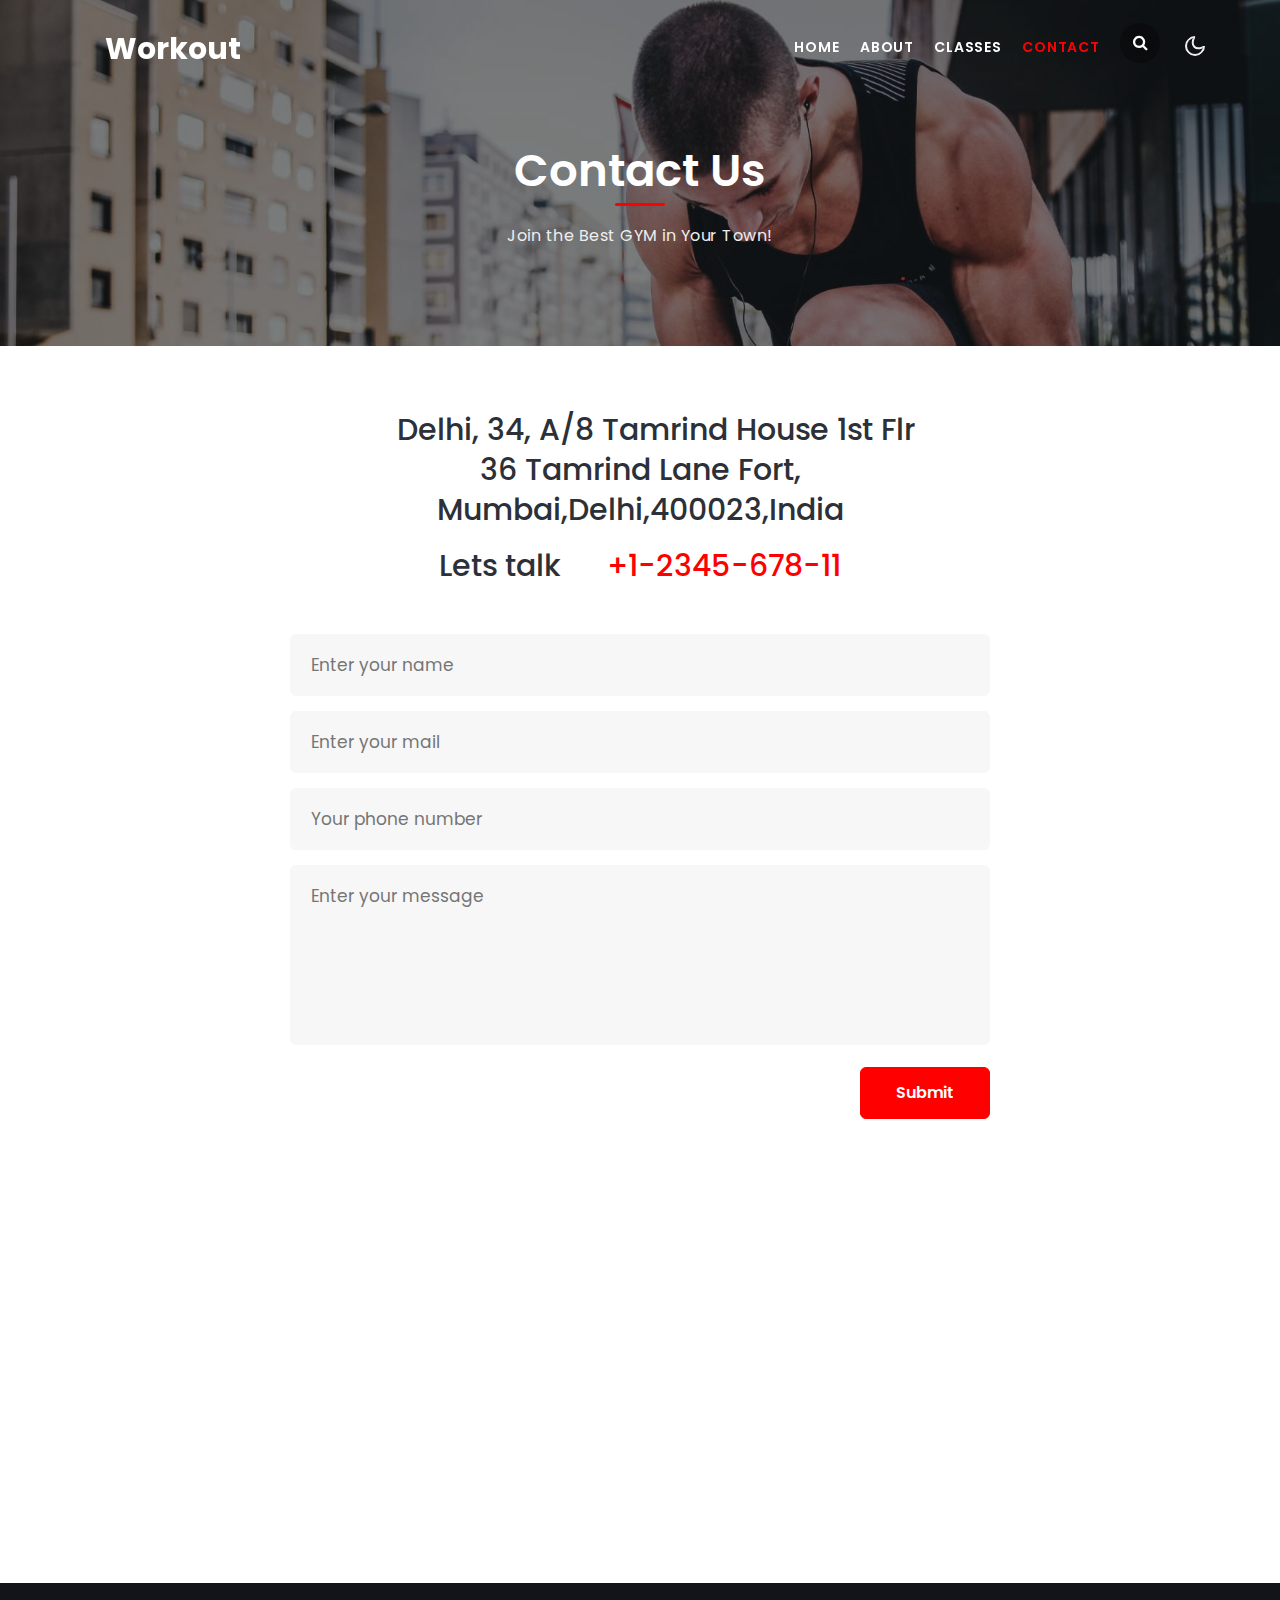
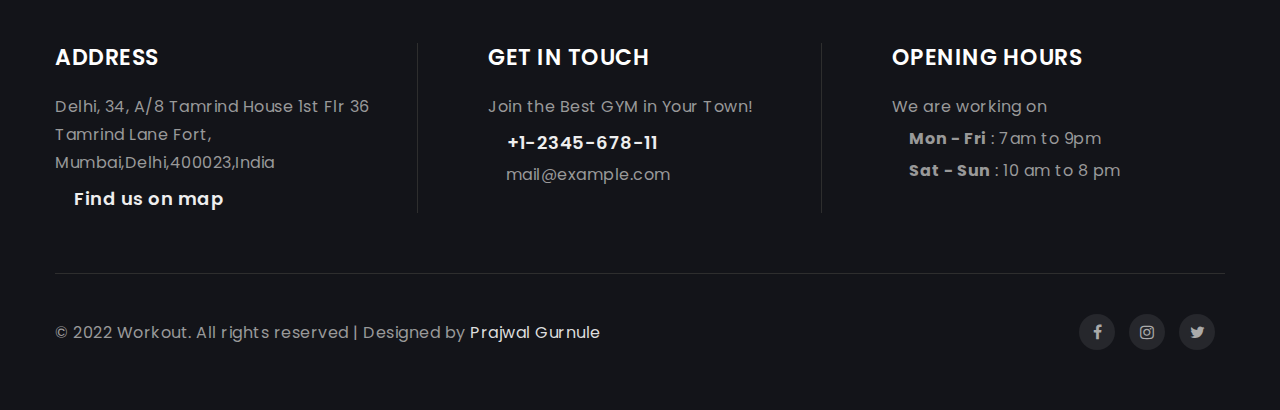
<file: contact.html>
<!doctype html>
<html lang="en">
  <head>
    <meta charset="utf-8">
    <meta name="viewport" content="width=device-width, initial-scale=1, shrink-to-fit=no">

    <title>Workout - Sports Category Responsive Website Template | Contact</title>

    <link href="//fonts.googleapis.com/css?family=Poppins:300,400,400i,500,600,700&display=swap" rel="stylesheet">
    
    <link rel="stylesheet" href="assets/css/style-starter.css">
  </head>
  <body>
<header id="site-header" class="fixed-top">
  <div class="container">
      <nav class="navbar navbar-expand-lg stroke">
          <h1> <a class="navbar-brand" href="index.html">
                  <span class="lnr lnr-bicycle"></span> Workout
              </a></h1>
          <button class="navbar-toggler  collapsed bg-gradient" type="button" data-toggle="collapse"
              data-target="#navbarTogglerDemo02" aria-controls="navbarTogglerDemo02" aria-expanded="false"
              aria-label="Toggle navigation">
              <span class="navbar-toggler-icon fa icon-expand fa-bars"></span>
              <span class="navbar-toggler-icon fa icon-close fa-times"></span>
          </button>

          <div class="collapse navbar-collapse" id="navbarTogglerDemo02">
              <ul class="navbar-nav ml-auto">
                  <li class="nav-item @@home__active">
                      <a class="nav-link" href="index.html">Home <span class="sr-only">(current)</span></a>
                  </li>
                  <li class="nav-item @@about__active">
                      <a class="nav-link" href="about.html">About</a>
                  </li>
                  <li class="nav-item @@classes__active">
                      <a class="nav-link" href="classes.html">Classes</a>
                  </li>
                  <li class="nav-item active">
                      <a class="nav-link" href="contact.html">Contact</a>
                  </li>
                  <div class="search-right">
                      <a href="#search" title="search"><span class="fa fa-search" aria-hidden="true"></span></a>

                      <div id="search" class="pop-overlay">
                          <div class="popup">
  
                              <form action="#" method="GET" class="search-box">
                                  <input type="search" placeholder="Enter Keyword" name="search" required="required"
                                      autofocus="">
                                  <button type="submit" class="btn"><span class="fa fa-search" aria-hidden="true"></span></button>
                              </form>
  
                          </div>
                          <a class="close" href="#close">×</a>
                      </div>
                  </div>
              </ul>
          </div>
          <div class="mobile-position">
              <nav class="navigation">
                  <div class="theme-switch-wrapper">
                      <label class="theme-switch" for="checkbox">
                          <input type="checkbox" id="checkbox">
                          <div class="mode-container">
                              <i class="gg-sun"></i>
                              <i class="gg-moon"></i>
                          </div>
                      </label>
                  </div>
              </nav>
          </div>
      </nav>
  </div>
</header>
<section class="w3l-breadcrumb">
    <div class="breadcrumb-bg breadcrumb-bg-contact py-5">
        <div class="container py-lg-5 py-md-3">
            <h3 class="title-big text-center">Contact Us</h3>
            <p class="mt-3">Join the Best GYM in Your Town!</p>
        </div>
    </div>
</section>
<section class="w3l-contacts-12 py-5" id="contact">
	<div class="container py-md-3">
		<div class="contacts12-main">
			<div class="title-section">
                <h3 class="main-title-w3 mb-3"><span class="lnr lnr-map-marker"></span> Delhi, 34, A/8 Tamrind House 1st Flr 36 Tamrind Lane Fort, Mumbai,Delhi,400023,India </h3>
                <h3 class="main-title-w3 mb-5">Lets talk <span class="lnr ml-2 lnr-phone-handset"></span><a href="tel:+12-331-456-789" > +1-2345-678-11</a></h3>
			</div>
			<form action="https://sendmail.w3layouts.com/submitForm" method="post" class="">
				<div class="main-input">
					<input type="text" name="w3lName" placeholder="Enter your name" class="contact-input" required="" />
					<input type="email" name="w3lSender" placeholder="Enter your mail" class="contact-input" required="" />
					<input type="number" name="w3lPhone" placeholder="Your phone number" class="contact-input" required="" />
					<textarea class="contact-textarea contact-input" name="w3lMessage" placeholder="Enter your message"
						required=""></textarea>
				</div>
				<div class="text-right">
					<button class="btn-primary btn btn-style">Submit</button>
				</div>
			</form>
		</div>
	</div>
</section>

<div class="map-iframe">
    <iframe
        src="https://www.google.com/maps/embed?pb=!1m18!1m12!1m3!1d30711292.110871688!2d64.43748693609942!3d20.01115759964804!2m3!1f0!2f0!3f0!3m2!1i1024!2i768!4f13.1!3m3!1m2!1s0x30635ff06b92b791%3A0xd78c4fa1854213a6!2sIndia!5e0!3m2!1sen!2sin!4v1657789092847!5m2!1sen!2sin"
        width="100%" height="400" frameborder="0" style="border: 0px;" allowfullscreen=""></iframe>
</div>
 <section class="w3l-footers-20">
   <div class="footers20">
     <div class="container">
       <div class="footers20-content">
         <div class="d-grid grid-col-4 grids-content">
           <div class="column">
             <h4>Address</h4>
             <p class="contact-para3">Delhi, 34, A/8 Tamrind House 1st Flr 36 Tamrind Lane Fort, Mumbai,Delhi,400023,India</p>
             <a href="contact.html">
               <p class="contact-map mt-2"><span class="lnr lnr-map-marker"></span> Find us on map</p>
             </a>
           </div>
           <div class="column">
             <h4>Get in touch</h4>
             <p>Join the Best GYM in Your Town!</p>
             <a href="tel:+1-2345-678-11">
               <p class="contact-phone mt-2"><span class="lnr lnr-phone-handset"></span> +1-2345-678-11
               </p>
             </a>
             <a href="mailto:mail@example.com">
               <p class="contact-mail mt-1"><span class="lnr lnr-envelope"></span> mail@example.com</p>
             </a>
           </div>
           <div class="column">
             <h4>Opening hours</h4>
             <p>We are working on</p>
             <p class="mt-1"><span class="lnr lnr-clock"></span> <strong>Mon - Fri</strong> : 7am to 9pm</p>
             <p class="mt-1"><span class="lnr lnr-clock"></span> <strong>Sat - Sun</strong> : 10 am to 8 pm
             </p>
           </div>
         </div>
         <div class="d-grid grid-col-3 grids-content1 bottom-border">
           <div class="columns copyright-grid align-self">
             <p class="copy-footer-29">© 2022 Workout. All rights reserved | Designed by <a href="https://www.linkedin.com/in/prajwal-gurnule" target="_blank">Prajwal Gurnule</a></p>
           </div>
           <div class="columns text-lg-right social-grid">
             <ul class="social">
               <li><a href="#url"><span class="fa fa-facebook" aria-hidden="true"></span></a></li>
               <li><a href="#url"><span class="fa fa-instagram" aria-hidden="true"></span></a></li>
               <li><a href="#url"><span class="fa fa-twitter" aria-hidden="true"></span></a></li>
             </ul>
           </div>
         </div>
       </div>
     </div>
   </div>
   <button onclick="topFunction()" id="movetop" title="Go to top">
     &#10548;
   </button>
   <script>
     window.onscroll = function () {
       scrollFunction()
     };

     function scrollFunction() {
       if (document.body.scrollTop > 20 || document.documentElement.scrollTop > 20) {
         document.getElementById("movetop").style.display = "block";
       } else {
         document.getElementById("movetop").style.display = "none";
       }
     }

     function topFunction() {
       document.body.scrollTop = 0;
       document.documentElement.scrollTop = 0;
     }
   </script>
 </section>


 <script src="assets/js/jquery-3.3.1.min.js"></script>

 <script src="assets/js/theme-change.js"></script>
 <script src="assets/js/lightbox-plus-jquery.min.js"></script>

 <script src="assets/js/owl.carousel.js"></script>
 <script>
   $(document).ready(function () {
     $('.owl-one').owlCarousel({
       loop: true,
       margin: 0,
       nav: false,
       responsiveClass: true,
       autoplay: false,
       autoplayTimeout: 5000,
       autoplaySpeed: 1000,
       autoplayHoverPause: false,
       responsive: {
         0: {
           items: 1,
           nav: false
         },
         480: {
           items: 1,
           nav: false
         },
         667: {
           items: 1,
           nav: true
         },
         1000: {
           items: 1,
           nav: true
         }
       }
     })
   })
 </script>
 <script>
   $(document).ready(function () {
     $(".owl-two").owlCarousel({
       loop: true,
       margin: 20,
       nav: false,
       responsiveClass: true,
       responsive: {
         0: {
           items: 1,
           nav: false
         },
         768: {
           items: 2,
           nav: false
         },
         1000: {
           items: 3,
           nav: false,
           loop: false
         }
       }
     })
   })
 </script>

 <script>
   $(document).ready(function () {
     $('.owl-carousel-posts').owlCarousel({
       loop: true,
       margin: 0,
       responsiveClass: true,
       autoplay: true,
       autoplayTimeout: 2000,
       autoplaySpeed: 1000,
       autoplayHoverPause: true,
       responsive: {
         0: {
           items: 2,
           nav: false
         },
         480: {
           items: 3,
           nav: true,
           margin: 0
         },
         736: {
           items: 4,
           nav: true,
           margin: 0
         },
         1000: {
           items: 5,
           nav: true,
           margin: 0
         }
       }
     })
   })
 </script>
 <script>
   $(document).ready(function () {
     $('.owl-carousel').owlCarousel({
       loop: true,
       margin: 0,
       responsiveClass: true,
       responsive: {
         0: {
           items: 1,
           nav: true
         },
         400: {
           items: 2,
           nav: true,
           margin: 20
         },
         1000: {
           items: 4,
           nav: true,
           loop: true,
           margin: 25
         }
       }
     })
   })
 </script>
 <script src="assets/js/jquery.waypoints.min.js"></script>
 <script src="assets/js/jquery.countup.js"></script>
 <script>
   $('.counter').countUp();
 </script>
 <script>
   $(function () {
     $('.navbar-toggler').click(function () {
       $('body').toggleClass('noscroll');
     })
   });
 </script>

 <script>
   $(window).on("scroll", function () {
     var scroll = $(window).scrollTop();

     if (scroll >= 80) {
       $("#site-header").addClass("nav-fixed");
     } else {
       $("#site-header").removeClass("nav-fixed");
     }
   });

   $(".navbar-toggler").on("click", function () {
     $("header").toggleClass("active");
   });
   $(document).on("ready", function () {
     if ($(window).width() > 991) {
       $("header").removeClass("active");
     }
     $(window).on("resize", function () {
       if ($(window).width() > 991) {
         $("header").removeClass("active");
       }
     });
   });
 </script>

 <script src="assets/js/bootstrap.min.js"></script>

 </body>

 </html>
</file>
<file: assets/css/style-starter.css>
@charset "UTF-8";
:root {
  --blue: #007bff;
  --indigo: #6610f2;
  --purple: #6f42c1;
  --pink: #e83e8c;
  --red: #dc3545;
  --orange: #fd7e14;
  --yellow: #ffc107;
  --green: #28a745;
  --teal: #20c997;
  --cyan: #17a2b8;
  --white: #fff;
  --gray: #6c757d;
  --gray-dark: #343a40;
  --primary: #ff0000;
  --secondary: #6c757d;
  --success: #28a745;
  --info: #17a2b8;
  --warning: #ffc107;
  --danger: #dc3545;
  --light: #f8f9fa;
  --dark: #343a40;
  --breakpoint-xs: 0;
  --breakpoint-sm: 576px;
  --breakpoint-md: 768px;
  --breakpoint-lg: 992px;
  --breakpoint-xl: 1200px;
  --font-family-sans-serif: -apple-system, BlinkMacSystemFont, "Segoe UI", Roboto, "Helvetica Neue", Arial, "Noto Sans", sans-serif, "Apple Color Emoji", "Segoe UI Emoji", "Segoe UI Symbol", "Noto Color Emoji";
  --font-family-monospace: SFMono-Regular, Menlo, Monaco, Consolas, "Liberation Mono", "Courier New", monospace; }

*,
*::before,
*::after {
  box-sizing: border-box; }

html {
  font-family: sans-serif;
  line-height: 1.15;
  -webkit-text-size-adjust: 100%;
  -webkit-tap-highlight-color: rgba(0, 0, 0, 0); }

article, aside, figcaption, figure, footer, header, hgroup, main, nav, section {
  display: block; }

body {
  margin: 0;
  font-family: -apple-system, BlinkMacSystemFont, "Segoe UI", Roboto, "Helvetica Neue", Arial, "Noto Sans", sans-serif, "Apple Color Emoji", "Segoe UI Emoji", "Segoe UI Symbol", "Noto Color Emoji";
  font-size: 1rem;
  font-weight: 400;
  line-height: 1.5;
  color: #212529;
  text-align: left;
  background-color: #fff; }

[tabindex="-1"]:focus:not(:focus-visible) {
  outline: 0 !important; }

hr {
  box-sizing: content-box;
  height: 0;
  overflow: visible; }

h1, h2, h3, h4, h5, h6 {
  margin-top: 0;
  margin-bottom: 0.5rem; }

p {
  margin-top: 0;
  margin-bottom: 1rem; }

abbr[title],
abbr[data-original-title] {
  text-decoration: underline;
  -webkit-text-decoration: underline dotted;
          text-decoration: underline dotted;
  cursor: help;
  border-bottom: 0;
  -webkit-text-decoration-skip-ink: none;
          text-decoration-skip-ink: none; }

address {
  margin-bottom: 1rem;
  font-style: normal;
  line-height: inherit; }

ol,
ul,
dl {
  margin-top: 0;
  margin-bottom: 1rem; }

ol ol,
ul ul,
ol ul,
ul ol {
  margin-bottom: 0; }

dt {
  font-weight: 700; }

dd {
  margin-bottom: .5rem;
  margin-left: 0; }

blockquote {
  margin: 0 0 1rem; }

b,
strong {
  font-weight: bolder; }

small {
  font-size: 80%; }

sub,
sup {
  position: relative;
  font-size: 75%;
  line-height: 0;
  vertical-align: baseline; }

sub {
  bottom: -.25em; }

sup {
  top: -.5em; }

a {
  color: #ff0000;
  text-decoration: none;
  background-color: transparent; }
  a:hover {
    color: #b30000;
    text-decoration: underline; }

a:not([href]) {
  color: inherit;
  text-decoration: none; }
  a:not([href]):hover {
    color: inherit;
    text-decoration: none; }

pre,
code,
kbd,
samp {
  font-family: SFMono-Regular, Menlo, Monaco, Consolas, "Liberation Mono", "Courier New", monospace;
  font-size: 1em; }

pre {
  margin-top: 0;
  margin-bottom: 1rem;
  overflow: auto; }

figure {
  margin: 0 0 1rem; }

img {
  vertical-align: middle;
  border-style: none; }

svg {
  overflow: hidden;
  vertical-align: middle; }

table {
  border-collapse: collapse; }

caption {
  padding-top: 0.75rem;
  padding-bottom: 0.75rem;
  color: #6c757d;
  text-align: left;
  caption-side: bottom; }

th {
  text-align: inherit; }

label {
  display: inline-block;
  margin-bottom: 0.5rem; }

button {
  border-radius: 0; }

button:focus {
  outline: 1px dotted;
  outline: 5px auto -webkit-focus-ring-color; }

input,
button,
select,
optgroup,
textarea {
  margin: 0;
  font-family: inherit;
  font-size: inherit;
  line-height: inherit; }

button,
input {
  overflow: visible; }

button,
select {
  text-transform: none; }

select {
  word-wrap: normal; }

button,
[type="button"],
[type="reset"],
[type="submit"] {
  -webkit-appearance: button; }

button:not(:disabled),
[type="button"]:not(:disabled),
[type="reset"]:not(:disabled),
[type="submit"]:not(:disabled) {
  cursor: pointer; }

button::-moz-focus-inner,
[type="button"]::-moz-focus-inner,
[type="reset"]::-moz-focus-inner,
[type="submit"]::-moz-focus-inner {
  padding: 0;
  border-style: none; }

input[type="radio"],
input[type="checkbox"] {
  box-sizing: border-box;
  padding: 0; }

input[type="date"],
input[type="time"],
input[type="datetime-local"],
input[type="month"] {
  -webkit-appearance: listbox; }

textarea {
  overflow: auto;
  resize: vertical; }

fieldset {
  min-width: 0;
  padding: 0;
  margin: 0;
  border: 0; }

legend {
  display: block;
  width: 100%;
  max-width: 100%;
  padding: 0;
  margin-bottom: .5rem;
  font-size: 1.5rem;
  line-height: inherit;
  color: inherit;
  white-space: normal; }
  @media (max-width: 1200px) {
    legend {
      font-size: calc(1.275rem + 0.3vw) ; } }

progress {
  vertical-align: baseline; }

[type="number"]::-webkit-inner-spin-button,
[type="number"]::-webkit-outer-spin-button {
  height: auto; }

[type="search"] {
  outline-offset: -2px;
  -webkit-appearance: none; }

[type="search"]::-webkit-search-decoration {
  -webkit-appearance: none; }

::-webkit-file-upload-button {
  font: inherit;
  -webkit-appearance: button; }

output {
  display: inline-block; }

summary {
  display: list-item;
  cursor: pointer; }

template {
  display: none; }

[hidden] {
  display: none !important; }

h1, h2, h3, h4, h5, h6,
.h1, .h2, .h3, .h4, .h5, .h6 {
  margin-bottom: 0.5rem;
  font-weight: 500;
  line-height: 1.2; }

h1, .h1 {
  font-size: 2.5rem; }
  @media (max-width: 1200px) {
    h1, .h1 {
      font-size: calc(1.375rem + 1.5vw) ; } }

h2, .h2 {
  font-size: 2rem; }
  @media (max-width: 1200px) {
    h2, .h2 {
      font-size: calc(1.325rem + 0.9vw) ; } }

h3, .h3 {
  font-size: 1.75rem; }
  @media (max-width: 1200px) {
    h3, .h3 {
      font-size: calc(1.3rem + 0.6vw) ; } }

h4, .h4 {
  font-size: 1.5rem; }
  @media (max-width: 1200px) {
    h4, .h4 {
      font-size: calc(1.275rem + 0.3vw) ; } }

h5, .h5 {
  font-size: 1.25rem; }

h6, .h6 {
  font-size: 1rem; }

.lead {
  font-size: 1.25rem;
  font-weight: 300; }

.display-1 {
  font-size: 6rem;
  font-weight: 300;
  line-height: 1.2; }
  @media (max-width: 1200px) {
    .display-1 {
      font-size: calc(1.725rem + 5.7vw) ; } }

.display-2 {
  font-size: 5.5rem;
  font-weight: 300;
  line-height: 1.2; }
  @media (max-width: 1200px) {
    .display-2 {
      font-size: calc(1.675rem + 5.1vw) ; } }

.display-3 {
  font-size: 4.5rem;
  font-weight: 300;
  line-height: 1.2; }
  @media (max-width: 1200px) {
    .display-3 {
      font-size: calc(1.575rem + 3.9vw) ; } }

.display-4 {
  font-size: 3.5rem;
  font-weight: 300;
  line-height: 1.2; }
  @media (max-width: 1200px) {
    .display-4 {
      font-size: calc(1.475rem + 2.7vw) ; } }

hr {
  margin-top: 1rem;
  margin-bottom: 1rem;
  border: 0;
  border-top: 1px solid rgba(0, 0, 0, 0.1); }

small,
.small {
  font-size: 80%;
  font-weight: 400; }

mark,
.mark {
  padding: 0.2em;
  background-color: #fcf8e3; }

.list-unstyled {
  padding-left: 0;
  list-style: none; }

.list-inline {
  padding-left: 0;
  list-style: none; }

.list-inline-item {
  display: inline-block; }
  .list-inline-item:not(:last-child) {
    margin-right: 0.5rem; }

.initialism {
  font-size: 90%;
  text-transform: uppercase; }

.blockquote {
  margin-bottom: 1rem;
  font-size: 1.25rem; }

.blockquote-footer {
  display: block;
  font-size: 80%;
  color: #6c757d; }
  .blockquote-footer::before {
    content: "\2014\00A0"; }

.img-fluid {
  max-width: 100%;
  height: auto; }

.img-thumbnail {
  padding: 0.25rem;
  background-color: #fff;
  border: 1px solid #dee2e6;
  border-radius: 0.25rem;
  max-width: 100%;
  height: auto; }

.figure {
  display: inline-block; }

.figure-img {
  margin-bottom: 0.5rem;
  line-height: 1; }

.figure-caption {
  font-size: 90%;
  color: #6c757d; }

code {
  font-size: 87.5%;
  color: #e83e8c;
  word-wrap: break-word; }
  a > code {
    color: inherit; }

kbd {
  padding: 0.2rem 0.4rem;
  font-size: 87.5%;
  color: #fff;
  background-color: #212529;
  border-radius: 0.2rem; }
  kbd kbd {
    padding: 0;
    font-size: 100%;
    font-weight: 700; }

pre {
  display: block;
  font-size: 87.5%;
  color: #212529; }
  pre code {
    font-size: inherit;
    color: inherit;
    word-break: normal; }

.pre-scrollable {
  max-height: 340px;
  overflow-y: scroll; }

.container {
  width: 100%;
  padding-right: 15px;
  padding-left: 15px;
  margin-right: auto;
  margin-left: auto; }
  @media (min-width: 576px) {
    .container {
      max-width: 540px; } }
  @media (min-width: 768px) {
    .container {
      max-width: 720px; } }
  @media (min-width: 992px) {
    .container {
      max-width: 960px; } }
  @media (min-width: 1200px) {
    .container {
      max-width: 1140px; } }

.container-fluid, .container-sm, .container-md, .container-lg, .container-xl {
  width: 100%;
  padding-right: 15px;
  padding-left: 15px;
  margin-right: auto;
  margin-left: auto; }

@media (min-width: 576px) {
  .container, .container-sm {
    max-width: 540px; } }

@media (min-width: 768px) {
  .container, .container-sm, .container-md {
    max-width: 720px; } }

@media (min-width: 992px) {
  .container, .container-sm, .container-md, .container-lg {
    max-width: 960px; } }

@media (min-width: 1200px) {
  .container, .container-sm, .container-md, .container-lg, .container-xl {
    max-width: 1140px; } }

.row {
  display: flex;
  flex-wrap: wrap;
  margin-right: -15px;
  margin-left: -15px; }

.no-gutters {
  margin-right: 0;
  margin-left: 0; }
  .no-gutters > .col,
  .no-gutters > [class*="col-"] {
    padding-right: 0;
    padding-left: 0; }

.col-1, .col-2, .col-3, .col-4, .col-5, .col-6, .col-7, .col-8, .col-9, .col-10, .col-11, .col-12, .col,
.col-auto, .col-sm-1, .col-sm-2, .col-sm-3, .col-sm-4, .col-sm-5, .col-sm-6, .col-sm-7, .col-sm-8, .col-sm-9, .col-sm-10, .col-sm-11, .col-sm-12, .col-sm,
.col-sm-auto, .col-md-1, .col-md-2, .col-md-3, .col-md-4, .col-md-5, .col-md-6, .col-md-7, .col-md-8, .col-md-9, .col-md-10, .col-md-11, .col-md-12, .col-md,
.col-md-auto, .col-lg-1, .col-lg-2, .col-lg-3, .col-lg-4, .col-lg-5, .col-lg-6, .col-lg-7, .col-lg-8, .col-lg-9, .col-lg-10, .col-lg-11, .col-lg-12, .col-lg,
.col-lg-auto, .col-xl-1, .col-xl-2, .col-xl-3, .col-xl-4, .col-xl-5, .col-xl-6, .col-xl-7, .col-xl-8, .col-xl-9, .col-xl-10, .col-xl-11, .col-xl-12, .col-xl,
.col-xl-auto {
  position: relative;
  width: 100%;
  padding-right: 15px;
  padding-left: 15px; }

.col {
  flex-basis: 0;
  flex-grow: 1;
  max-width: 100%; }

.row-cols-1 > * {
  flex: 0 0 100%;
  max-width: 100%; }

.row-cols-2 > * {
  flex: 0 0 50%;
  max-width: 50%; }

.row-cols-3 > * {
  flex: 0 0 33.33333%;
  max-width: 33.33333%; }

.row-cols-4 > * {
  flex: 0 0 25%;
  max-width: 25%; }

.row-cols-5 > * {
  flex: 0 0 20%;
  max-width: 20%; }

.row-cols-6 > * {
  flex: 0 0 16.66667%;
  max-width: 16.66667%; }

.col-auto {
  flex: 0 0 auto;
  width: auto;
  max-width: 100%; }

.col-1 {
  flex: 0 0 8.33333%;
  max-width: 8.33333%; }

.col-2 {
  flex: 0 0 16.66667%;
  max-width: 16.66667%; }

.col-3 {
  flex: 0 0 25%;
  max-width: 25%; }

.col-4 {
  flex: 0 0 33.33333%;
  max-width: 33.33333%; }

.col-5 {
  flex: 0 0 41.66667%;
  max-width: 41.66667%; }

.col-6 {
  flex: 0 0 50%;
  max-width: 50%; }

.col-7 {
  flex: 0 0 58.33333%;
  max-width: 58.33333%; }

.col-8 {
  flex: 0 0 66.66667%;
  max-width: 66.66667%; }

.col-9 {
  flex: 0 0 75%;
  max-width: 75%; }

.col-10 {
  flex: 0 0 83.33333%;
  max-width: 83.33333%; }

.col-11 {
  flex: 0 0 91.66667%;
  max-width: 91.66667%; }

.col-12 {
  flex: 0 0 100%;
  max-width: 100%; }

.order-first {
  order: -1; }

.order-last {
  order: 13; }

.order-0 {
  order: 0; }

.order-1 {
  order: 1; }

.order-2 {
  order: 2; }

.order-3 {
  order: 3; }

.order-4 {
  order: 4; }

.order-5 {
  order: 5; }

.order-6 {
  order: 6; }

.order-7 {
  order: 7; }

.order-8 {
  order: 8; }

.order-9 {
  order: 9; }

.order-10 {
  order: 10; }

.order-11 {
  order: 11; }

.order-12 {
  order: 12; }

.offset-1 {
  margin-left: 8.33333%; }

.offset-2 {
  margin-left: 16.66667%; }

.offset-3 {
  margin-left: 25%; }

.offset-4 {
  margin-left: 33.33333%; }

.offset-5 {
  margin-left: 41.66667%; }

.offset-6 {
  margin-left: 50%; }

.offset-7 {
  margin-left: 58.33333%; }

.offset-8 {
  margin-left: 66.66667%; }

.offset-9 {
  margin-left: 75%; }

.offset-10 {
  margin-left: 83.33333%; }

.offset-11 {
  margin-left: 91.66667%; }

@media (min-width: 576px) {
  .col-sm {
    flex-basis: 0;
    flex-grow: 1;
    max-width: 100%; }
  .row-cols-sm-1 > * {
    flex: 0 0 100%;
    max-width: 100%; }
  .row-cols-sm-2 > * {
    flex: 0 0 50%;
    max-width: 50%; }
  .row-cols-sm-3 > * {
    flex: 0 0 33.33333%;
    max-width: 33.33333%; }
  .row-cols-sm-4 > * {
    flex: 0 0 25%;
    max-width: 25%; }
  .row-cols-sm-5 > * {
    flex: 0 0 20%;
    max-width: 20%; }
  .row-cols-sm-6 > * {
    flex: 0 0 16.66667%;
    max-width: 16.66667%; }
  .col-sm-auto {
    flex: 0 0 auto;
    width: auto;
    max-width: 100%; }
  .col-sm-1 {
    flex: 0 0 8.33333%;
    max-width: 8.33333%; }
  .col-sm-2 {
    flex: 0 0 16.66667%;
    max-width: 16.66667%; }
  .col-sm-3 {
    flex: 0 0 25%;
    max-width: 25%; }
  .col-sm-4 {
    flex: 0 0 33.33333%;
    max-width: 33.33333%; }
  .col-sm-5 {
    flex: 0 0 41.66667%;
    max-width: 41.66667%; }
  .col-sm-6 {
    flex: 0 0 50%;
    max-width: 50%; }
  .col-sm-7 {
    flex: 0 0 58.33333%;
    max-width: 58.33333%; }
  .col-sm-8 {
    flex: 0 0 66.66667%;
    max-width: 66.66667%; }
  .col-sm-9 {
    flex: 0 0 75%;
    max-width: 75%; }
  .col-sm-10 {
    flex: 0 0 83.33333%;
    max-width: 83.33333%; }
  .col-sm-11 {
    flex: 0 0 91.66667%;
    max-width: 91.66667%; }
  .col-sm-12 {
    flex: 0 0 100%;
    max-width: 100%; }
  .order-sm-first {
    order: -1; }
  .order-sm-last {
    order: 13; }
  .order-sm-0 {
    order: 0; }
  .order-sm-1 {
    order: 1; }
  .order-sm-2 {
    order: 2; }
  .order-sm-3 {
    order: 3; }
  .order-sm-4 {
    order: 4; }
  .order-sm-5 {
    order: 5; }
  .order-sm-6 {
    order: 6; }
  .order-sm-7 {
    order: 7; }
  .order-sm-8 {
    order: 8; }
  .order-sm-9 {
    order: 9; }
  .order-sm-10 {
    order: 10; }
  .order-sm-11 {
    order: 11; }
  .order-sm-12 {
    order: 12; }
  .offset-sm-0 {
    margin-left: 0; }
  .offset-sm-1 {
    margin-left: 8.33333%; }
  .offset-sm-2 {
    margin-left: 16.66667%; }
  .offset-sm-3 {
    margin-left: 25%; }
  .offset-sm-4 {
    margin-left: 33.33333%; }
  .offset-sm-5 {
    margin-left: 41.66667%; }
  .offset-sm-6 {
    margin-left: 50%; }
  .offset-sm-7 {
    margin-left: 58.33333%; }
  .offset-sm-8 {
    margin-left: 66.66667%; }
  .offset-sm-9 {
    margin-left: 75%; }
  .offset-sm-10 {
    margin-left: 83.33333%; }
  .offset-sm-11 {
    margin-left: 91.66667%; } }

@media (min-width: 768px) {
  .col-md {
    flex-basis: 0;
    flex-grow: 1;
    max-width: 100%; }
  .row-cols-md-1 > * {
    flex: 0 0 100%;
    max-width: 100%; }
  .row-cols-md-2 > * {
    flex: 0 0 50%;
    max-width: 50%; }
  .row-cols-md-3 > * {
    flex: 0 0 33.33333%;
    max-width: 33.33333%; }
  .row-cols-md-4 > * {
    flex: 0 0 25%;
    max-width: 25%; }
  .row-cols-md-5 > * {
    flex: 0 0 20%;
    max-width: 20%; }
  .row-cols-md-6 > * {
    flex: 0 0 16.66667%;
    max-width: 16.66667%; }
  .col-md-auto {
    flex: 0 0 auto;
    width: auto;
    max-width: 100%; }
  .col-md-1 {
    flex: 0 0 8.33333%;
    max-width: 8.33333%; }
  .col-md-2 {
    flex: 0 0 16.66667%;
    max-width: 16.66667%; }
  .col-md-3 {
    flex: 0 0 25%;
    max-width: 25%; }
  .col-md-4 {
    flex: 0 0 33.33333%;
    max-width: 33.33333%; }
  .col-md-5 {
    flex: 0 0 41.66667%;
    max-width: 41.66667%; }
  .col-md-6 {
    flex: 0 0 50%;
    max-width: 50%; }
  .col-md-7 {
    flex: 0 0 58.33333%;
    max-width: 58.33333%; }
  .col-md-8 {
    flex: 0 0 66.66667%;
    max-width: 66.66667%; }
  .col-md-9 {
    flex: 0 0 75%;
    max-width: 75%; }
  .col-md-10 {
    flex: 0 0 83.33333%;
    max-width: 83.33333%; }
  .col-md-11 {
    flex: 0 0 91.66667%;
    max-width: 91.66667%; }
  .col-md-12 {
    flex: 0 0 100%;
    max-width: 100%; }
  .order-md-first {
    order: -1; }
  .order-md-last {
    order: 13; }
  .order-md-0 {
    order: 0; }
  .order-md-1 {
    order: 1; }
  .order-md-2 {
    order: 2; }
  .order-md-3 {
    order: 3; }
  .order-md-4 {
    order: 4; }
  .order-md-5 {
    order: 5; }
  .order-md-6 {
    order: 6; }
  .order-md-7 {
    order: 7; }
  .order-md-8 {
    order: 8; }
  .order-md-9 {
    order: 9; }
  .order-md-10 {
    order: 10; }
  .order-md-11 {
    order: 11; }
  .order-md-12 {
    order: 12; }
  .offset-md-0 {
    margin-left: 0; }
  .offset-md-1 {
    margin-left: 8.33333%; }
  .offset-md-2 {
    margin-left: 16.66667%; }
  .offset-md-3 {
    margin-left: 25%; }
  .offset-md-4 {
    margin-left: 33.33333%; }
  .offset-md-5 {
    margin-left: 41.66667%; }
  .offset-md-6 {
    margin-left: 50%; }
  .offset-md-7 {
    margin-left: 58.33333%; }
  .offset-md-8 {
    margin-left: 66.66667%; }
  .offset-md-9 {
    margin-left: 75%; }
  .offset-md-10 {
    margin-left: 83.33333%; }
  .offset-md-11 {
    margin-left: 91.66667%; } }

@media (min-width: 992px) {
  .col-lg {
    flex-basis: 0;
    flex-grow: 1;
    max-width: 100%; }
  .row-cols-lg-1 > * {
    flex: 0 0 100%;
    max-width: 100%; }
  .row-cols-lg-2 > * {
    flex: 0 0 50%;
    max-width: 50%; }
  .row-cols-lg-3 > * {
    flex: 0 0 33.33333%;
    max-width: 33.33333%; }
  .row-cols-lg-4 > * {
    flex: 0 0 25%;
    max-width: 25%; }
  .row-cols-lg-5 > * {
    flex: 0 0 20%;
    max-width: 20%; }
  .row-cols-lg-6 > * {
    flex: 0 0 16.66667%;
    max-width: 16.66667%; }
  .col-lg-auto {
    flex: 0 0 auto;
    width: auto;
    max-width: 100%; }
  .col-lg-1 {
    flex: 0 0 8.33333%;
    max-width: 8.33333%; }
  .col-lg-2 {
    flex: 0 0 16.66667%;
    max-width: 16.66667%; }
  .col-lg-3 {
    flex: 0 0 25%;
    max-width: 25%; }
  .col-lg-4 {
    flex: 0 0 33.33333%;
    max-width: 33.33333%; }
  .col-lg-5 {
    flex: 0 0 41.66667%;
    max-width: 41.66667%; }
  .col-lg-6 {
    flex: 0 0 50%;
    max-width: 50%; }
  .col-lg-7 {
    flex: 0 0 58.33333%;
    max-width: 58.33333%; }
  .col-lg-8 {
    flex: 0 0 66.66667%;
    max-width: 66.66667%; }
  .col-lg-9 {
    flex: 0 0 75%;
    max-width: 75%; }
  .col-lg-10 {
    flex: 0 0 83.33333%;
    max-width: 83.33333%; }
  .col-lg-11 {
    flex: 0 0 91.66667%;
    max-width: 91.66667%; }
  .col-lg-12 {
    flex: 0 0 100%;
    max-width: 100%; }
  .order-lg-first {
    order: -1; }
  .order-lg-last {
    order: 13; }
  .order-lg-0 {
    order: 0; }
  .order-lg-1 {
    order: 1; }
  .order-lg-2 {
    order: 2; }
  .order-lg-3 {
    order: 3; }
  .order-lg-4 {
    order: 4; }
  .order-lg-5 {
    order: 5; }
  .order-lg-6 {
    order: 6; }
  .order-lg-7 {
    order: 7; }
  .order-lg-8 {
    order: 8; }
  .order-lg-9 {
    order: 9; }
  .order-lg-10 {
    order: 10; }
  .order-lg-11 {
    order: 11; }
  .order-lg-12 {
    order: 12; }
  .offset-lg-0 {
    margin-left: 0; }
  .offset-lg-1 {
    margin-left: 8.33333%; }
  .offset-lg-2 {
    margin-left: 16.66667%; }
  .offset-lg-3 {
    margin-left: 25%; }
  .offset-lg-4 {
    margin-left: 33.33333%; }
  .offset-lg-5 {
    margin-left: 41.66667%; }
  .offset-lg-6 {
    margin-left: 50%; }
  .offset-lg-7 {
    margin-left: 58.33333%; }
  .offset-lg-8 {
    margin-left: 66.66667%; }
  .offset-lg-9 {
    margin-left: 75%; }
  .offset-lg-10 {
    margin-left: 83.33333%; }
  .offset-lg-11 {
    margin-left: 91.66667%; } }

@media (min-width: 1200px) {
  .col-xl {
    flex-basis: 0;
    flex-grow: 1;
    max-width: 100%; }
  .row-cols-xl-1 > * {
    flex: 0 0 100%;
    max-width: 100%; }
  .row-cols-xl-2 > * {
    flex: 0 0 50%;
    max-width: 50%; }
  .row-cols-xl-3 > * {
    flex: 0 0 33.33333%;
    max-width: 33.33333%; }
  .row-cols-xl-4 > * {
    flex: 0 0 25%;
    max-width: 25%; }
  .row-cols-xl-5 > * {
    flex: 0 0 20%;
    max-width: 20%; }
  .row-cols-xl-6 > * {
    flex: 0 0 16.66667%;
    max-width: 16.66667%; }
  .col-xl-auto {
    flex: 0 0 auto;
    width: auto;
    max-width: 100%; }
  .col-xl-1 {
    flex: 0 0 8.33333%;
    max-width: 8.33333%; }
  .col-xl-2 {
    flex: 0 0 16.66667%;
    max-width: 16.66667%; }
  .col-xl-3 {
    flex: 0 0 25%;
    max-width: 25%; }
  .col-xl-4 {
    flex: 0 0 33.33333%;
    max-width: 33.33333%; }
  .col-xl-5 {
    flex: 0 0 41.66667%;
    max-width: 41.66667%; }
  .col-xl-6 {
    flex: 0 0 50%;
    max-width: 50%; }
  .col-xl-7 {
    flex: 0 0 58.33333%;
    max-width: 58.33333%; }
  .col-xl-8 {
    flex: 0 0 66.66667%;
    max-width: 66.66667%; }
  .col-xl-9 {
    flex: 0 0 75%;
    max-width: 75%; }
  .col-xl-10 {
    flex: 0 0 83.33333%;
    max-width: 83.33333%; }
  .col-xl-11 {
    flex: 0 0 91.66667%;
    max-width: 91.66667%; }
  .col-xl-12 {
    flex: 0 0 100%;
    max-width: 100%; }
  .order-xl-first {
    order: -1; }
  .order-xl-last {
    order: 13; }
  .order-xl-0 {
    order: 0; }
  .order-xl-1 {
    order: 1; }
  .order-xl-2 {
    order: 2; }
  .order-xl-3 {
    order: 3; }
  .order-xl-4 {
    order: 4; }
  .order-xl-5 {
    order: 5; }
  .order-xl-6 {
    order: 6; }
  .order-xl-7 {
    order: 7; }
  .order-xl-8 {
    order: 8; }
  .order-xl-9 {
    order: 9; }
  .order-xl-10 {
    order: 10; }
  .order-xl-11 {
    order: 11; }
  .order-xl-12 {
    order: 12; }
  .offset-xl-0 {
    margin-left: 0; }
  .offset-xl-1 {
    margin-left: 8.33333%; }
  .offset-xl-2 {
    margin-left: 16.66667%; }
  .offset-xl-3 {
    margin-left: 25%; }
  .offset-xl-4 {
    margin-left: 33.33333%; }
  .offset-xl-5 {
    margin-left: 41.66667%; }
  .offset-xl-6 {
    margin-left: 50%; }
  .offset-xl-7 {
    margin-left: 58.33333%; }
  .offset-xl-8 {
    margin-left: 66.66667%; }
  .offset-xl-9 {
    margin-left: 75%; }
  .offset-xl-10 {
    margin-left: 83.33333%; }
  .offset-xl-11 {
    margin-left: 91.66667%; } }

.table {
  width: 100%;
  margin-bottom: 1rem;
  color: #212529; }
  .table th,
  .table td {
    padding: 0.75rem;
    vertical-align: top;
    border-top: 1px solid #dee2e6; }
  .table thead th {
    vertical-align: bottom;
    border-bottom: 2px solid #dee2e6; }
  .table tbody + tbody {
    border-top: 2px solid #dee2e6; }

.table-sm th,
.table-sm td {
  padding: 0.3rem; }

.table-bordered {
  border: 1px solid #dee2e6; }
  .table-bordered th,
  .table-bordered td {
    border: 1px solid #dee2e6; }
  .table-bordered thead th,
  .table-bordered thead td {
    border-bottom-width: 2px; }

.table-borderless th,
.table-borderless td,
.table-borderless thead th,
.table-borderless tbody + tbody {
  border: 0; }

.table-striped tbody tr:nth-of-type(odd) {
  background-color: rgba(0, 0, 0, 0.05); }

.table-hover tbody tr:hover {
  color: #212529;
  background-color: rgba(0, 0, 0, 0.075); }

.table-primary,
.table-primary > th,
.table-primary > td {
  background-color: #ffb8b8; }

.table-primary th,
.table-primary td,
.table-primary thead th,
.table-primary tbody + tbody {
  border-color: #ff7a7a; }

.table-hover .table-primary:hover {
  background-color: #ff9f9f; }
  .table-hover .table-primary:hover > td,
  .table-hover .table-primary:hover > th {
    background-color: #ff9f9f; }

.table-secondary,
.table-secondary > th,
.table-secondary > td {
  background-color: #d6d8db; }

.table-secondary th,
.table-secondary td,
.table-secondary thead th,
.table-secondary tbody + tbody {
  border-color: #b3b7bb; }

.table-hover .table-secondary:hover {
  background-color: #c8cbcf; }
  .table-hover .table-secondary:hover > td,
  .table-hover .table-secondary:hover > th {
    background-color: #c8cbcf; }

.table-success,
.table-success > th,
.table-success > td {
  background-color: #c3e6cb; }

.table-success th,
.table-success td,
.table-success thead th,
.table-success tbody + tbody {
  border-color: #8fd19e; }

.table-hover .table-success:hover {
  background-color: #b1dfbb; }
  .table-hover .table-success:hover > td,
  .table-hover .table-success:hover > th {
    background-color: #b1dfbb; }

.table-info,
.table-info > th,
.table-info > td {
  background-color: #bee5eb; }

.table-info th,
.table-info td,
.table-info thead th,
.table-info tbody + tbody {
  border-color: #86cfda; }

.table-hover .table-info:hover {
  background-color: #abdde5; }
  .table-hover .table-info:hover > td,
  .table-hover .table-info:hover > th {
    background-color: #abdde5; }

.table-warning,
.table-warning > th,
.table-warning > td {
  background-color: #ffeeba; }

.table-warning th,
.table-warning td,
.table-warning thead th,
.table-warning tbody + tbody {
  border-color: #ffdf7e; }

.table-hover .table-warning:hover {
  background-color: #ffe8a1; }
  .table-hover .table-warning:hover > td,
  .table-hover .table-warning:hover > th {
    background-color: #ffe8a1; }

.table-danger,
.table-danger > th,
.table-danger > td {
  background-color: #f5c6cb; }

.table-danger th,
.table-danger td,
.table-danger thead th,
.table-danger tbody + tbody {
  border-color: #ed969e; }

.table-hover .table-danger:hover {
  background-color: #f1b0b7; }
  .table-hover .table-danger:hover > td,
  .table-hover .table-danger:hover > th {
    background-color: #f1b0b7; }

.table-light,
.table-light > th,
.table-light > td {
  background-color: #fdfdfe; }

.table-light th,
.table-light td,
.table-light thead th,
.table-light tbody + tbody {
  border-color: #fbfcfc; }

.table-hover .table-light:hover {
  background-color: #ececf6; }
  .table-hover .table-light:hover > td,
  .table-hover .table-light:hover > th {
    background-color: #ececf6; }

.table-dark,
.table-dark > th,
.table-dark > td {
  background-color: #c6c8ca; }

.table-dark th,
.table-dark td,
.table-dark thead th,
.table-dark tbody + tbody {
  border-color: #95999c; }

.table-hover .table-dark:hover {
  background-color: #b9bbbe; }
  .table-hover .table-dark:hover > td,
  .table-hover .table-dark:hover > th {
    background-color: #b9bbbe; }

.table-active,
.table-active > th,
.table-active > td {
  background-color: rgba(0, 0, 0, 0.075); }

.table-hover .table-active:hover {
  background-color: rgba(0, 0, 0, 0.075); }
  .table-hover .table-active:hover > td,
  .table-hover .table-active:hover > th {
    background-color: rgba(0, 0, 0, 0.075); }

.table .thead-dark th {
  color: #fff;
  background-color: #343a40;
  border-color: #454d55; }

.table .thead-light th {
  color: #495057;
  background-color: #e9ecef;
  border-color: #dee2e6; }

.table-dark {
  color: #fff;
  background-color: #343a40; }
  .table-dark th,
  .table-dark td,
  .table-dark thead th {
    border-color: #454d55; }
  .table-dark.table-bordered {
    border: 0; }
  .table-dark.table-striped tbody tr:nth-of-type(odd) {
    background-color: rgba(255, 255, 255, 0.05); }
  .table-dark.table-hover tbody tr:hover {
    color: #fff;
    background-color: rgba(255, 255, 255, 0.075); }

@media (max-width: 575.98px) {
  .table-responsive-sm {
    display: block;
    width: 100%;
    overflow-x: auto;
    -webkit-overflow-scrolling: touch; }
    .table-responsive-sm > .table-bordered {
      border: 0; } }

@media (max-width: 767.98px) {
  .table-responsive-md {
    display: block;
    width: 100%;
    overflow-x: auto;
    -webkit-overflow-scrolling: touch; }
    .table-responsive-md > .table-bordered {
      border: 0; } }

@media (max-width: 991.98px) {
  .table-responsive-lg {
    display: block;
    width: 100%;
    overflow-x: auto;
    -webkit-overflow-scrolling: touch; }
    .table-responsive-lg > .table-bordered {
      border: 0; } }

@media (max-width: 1199.98px) {
  .table-responsive-xl {
    display: block;
    width: 100%;
    overflow-x: auto;
    -webkit-overflow-scrolling: touch; }
    .table-responsive-xl > .table-bordered {
      border: 0; } }

.table-responsive {
  display: block;
  width: 100%;
  overflow-x: auto;
  -webkit-overflow-scrolling: touch; }
  .table-responsive > .table-bordered {
    border: 0; }

.form-control {
  display: block;
  width: 100%;
  height: calc(1.5em + 0.75rem + 2px);
  padding: 0.375rem 0.75rem;
  font-size: 1rem;
  font-weight: 400;
  line-height: 1.5;
  color: #495057;
  background-color: #fff;
  background-clip: padding-box;
  border: 1px solid #ced4da;
  border-radius: 0.25rem;
  transition: border-color 0.15s ease-in-out, box-shadow 0.15s ease-in-out; }
  @media (prefers-reduced-motion: reduce) {
    .form-control {
      transition: none; } }
  .form-control::-ms-expand {
    background-color: transparent;
    border: 0; }
  .form-control:-moz-focusring {
    color: transparent;
    text-shadow: 0 0 0 #495057; }
  .form-control:focus {
    color: #495057;
    background-color: #fff;
    border-color: #ff8080;
    outline: 0;
    box-shadow: 0 0 0 0.2rem rgba(255, 0, 0, 0.25); }
  .form-control::-webkit-input-placeholder {
    color: #6c757d;
    opacity: 1; }
  .form-control::-moz-placeholder {
    color: #6c757d;
    opacity: 1; }
  .form-control:-ms-input-placeholder {
    color: #6c757d;
    opacity: 1; }
  .form-control::-ms-input-placeholder {
    color: #6c757d;
    opacity: 1; }
  .form-control::placeholder {
    color: #6c757d;
    opacity: 1; }
  .form-control:disabled, .form-control[readonly] {
    background-color: #e9ecef;
    opacity: 1; }

select.form-control:focus::-ms-value {
  color: #495057;
  background-color: #fff; }

.form-control-file,
.form-control-range {
  display: block;
  width: 100%; }

.col-form-label {
  padding-top: calc(0.375rem + 1px);
  padding-bottom: calc(0.375rem + 1px);
  margin-bottom: 0;
  font-size: inherit;
  line-height: 1.5; }

.col-form-label-lg {
  padding-top: calc(0.5rem + 1px);
  padding-bottom: calc(0.5rem + 1px);
  font-size: 1.25rem;
  line-height: 1.5; }

.col-form-label-sm {
  padding-top: calc(0.25rem + 1px);
  padding-bottom: calc(0.25rem + 1px);
  font-size: 0.875rem;
  line-height: 1.5; }

.form-control-plaintext {
  display: block;
  width: 100%;
  padding: 0.375rem 0;
  margin-bottom: 0;
  font-size: 1rem;
  line-height: 1.5;
  color: #212529;
  background-color: transparent;
  border: solid transparent;
  border-width: 1px 0; }
  .form-control-plaintext.form-control-sm, .form-control-plaintext.form-control-lg {
    padding-right: 0;
    padding-left: 0; }

.form-control-sm {
  height: calc(1.5em + 0.5rem + 2px);
  padding: 0.25rem 0.5rem;
  font-size: 0.875rem;
  line-height: 1.5;
  border-radius: 0.2rem; }

.form-control-lg {
  height: calc(1.5em + 1rem + 2px);
  padding: 0.5rem 1rem;
  font-size: 1.25rem;
  line-height: 1.5;
  border-radius: 0.3rem; }

select.form-control[size], select.form-control[multiple] {
  height: auto; }

textarea.form-control {
  height: auto; }

.form-group {
  margin-bottom: 1rem; }

.form-text {
  display: block;
  margin-top: 0.25rem; }

.form-row {
  display: flex;
  flex-wrap: wrap;
  margin-right: -5px;
  margin-left: -5px; }
  .form-row > .col,
  .form-row > [class*="col-"] {
    padding-right: 5px;
    padding-left: 5px; }

.form-check {
  position: relative;
  display: block;
  padding-left: 1.25rem; }

.form-check-input {
  position: absolute;
  margin-top: 0.3rem;
  margin-left: -1.25rem; }
  .form-check-input[disabled] ~ .form-check-label,
  .form-check-input:disabled ~ .form-check-label {
    color: #6c757d; }

.form-check-label {
  margin-bottom: 0; }

.form-check-inline {
  display: inline-flex;
  align-items: center;
  padding-left: 0;
  margin-right: 0.75rem; }
  .form-check-inline .form-check-input {
    position: static;
    margin-top: 0;
    margin-right: 0.3125rem;
    margin-left: 0; }

.valid-feedback {
  display: none;
  width: 100%;
  margin-top: 0.25rem;
  font-size: 80%;
  color: #28a745; }

.valid-tooltip {
  position: absolute;
  top: 100%;
  z-index: 5;
  display: none;
  max-width: 100%;
  padding: 0.25rem 0.5rem;
  margin-top: .1rem;
  font-size: 0.875rem;
  line-height: 1.5;
  color: #fff;
  background-color: rgba(40, 167, 69, 0.9);
  border-radius: 0.25rem; }

.was-validated :valid ~ .valid-feedback,
.was-validated :valid ~ .valid-tooltip,
.is-valid ~ .valid-feedback,
.is-valid ~ .valid-tooltip {
  display: block; }

.was-validated .form-control:valid, .form-control.is-valid {
  border-color: #28a745;
  padding-right: calc(1.5em + 0.75rem);
  background-image: url("data:image/svg+xml,%3csvg xmlns='http://www.w3.org/2000/svg' width='8' height='8' viewBox='0 0 8 8'%3e%3cpath fill='%2328a745' d='M2.3 6.73L.6 4.53c-.4-1.04.46-1.4 1.1-.8l1.1 1.4 3.4-3.8c.6-.63 1.6-.27 1.2.7l-4 4.6c-.43.5-.8.4-1.1.1z'/%3e%3c/svg%3e");
  background-repeat: no-repeat;
  background-position: right calc(0.375em + 0.1875rem) center;
  background-size: calc(0.75em + 0.375rem) calc(0.75em + 0.375rem); }
  .was-validated .form-control:valid:focus, .form-control.is-valid:focus {
    border-color: #28a745;
    box-shadow: 0 0 0 0.2rem rgba(40, 167, 69, 0.25); }

.was-validated textarea.form-control:valid, textarea.form-control.is-valid {
  padding-right: calc(1.5em + 0.75rem);
  background-position: top calc(0.375em + 0.1875rem) right calc(0.375em + 0.1875rem); }

.was-validated .custom-select:valid, .custom-select.is-valid {
  border-color: #28a745;
  padding-right: calc(0.75em + 2.3125rem);
  background: url("data:image/svg+xml,%3csvg xmlns='http://www.w3.org/2000/svg' width='4' height='5' viewBox='0 0 4 5'%3e%3cpath fill='%23343a40' d='M2 0L0 2h4zm0 5L0 3h4z'/%3e%3c/svg%3e") no-repeat right 0.75rem center/8px 10px, url("data:image/svg+xml,%3csvg xmlns='http://www.w3.org/2000/svg' width='8' height='8' viewBox='0 0 8 8'%3e%3cpath fill='%2328a745' d='M2.3 6.73L.6 4.53c-.4-1.04.46-1.4 1.1-.8l1.1 1.4 3.4-3.8c.6-.63 1.6-.27 1.2.7l-4 4.6c-.43.5-.8.4-1.1.1z'/%3e%3c/svg%3e") #fff no-repeat center right 1.75rem/calc(0.75em + 0.375rem) calc(0.75em + 0.375rem); }
  .was-validated .custom-select:valid:focus, .custom-select.is-valid:focus {
    border-color: #28a745;
    box-shadow: 0 0 0 0.2rem rgba(40, 167, 69, 0.25); }

.was-validated .form-check-input:valid ~ .form-check-label, .form-check-input.is-valid ~ .form-check-label {
  color: #28a745; }

.was-validated .form-check-input:valid ~ .valid-feedback,
.was-validated .form-check-input:valid ~ .valid-tooltip, .form-check-input.is-valid ~ .valid-feedback,
.form-check-input.is-valid ~ .valid-tooltip {
  display: block; }

.was-validated .custom-control-input:valid ~ .custom-control-label, .custom-control-input.is-valid ~ .custom-control-label {
  color: #28a745; }
  .was-validated .custom-control-input:valid ~ .custom-control-label::before, .custom-control-input.is-valid ~ .custom-control-label::before {
    border-color: #28a745; }

.was-validated .custom-control-input:valid:checked ~ .custom-control-label::before, .custom-control-input.is-valid:checked ~ .custom-control-label::before {
  border-color: #34ce57;
  background-color: #34ce57; }

.was-validated .custom-control-input:valid:focus ~ .custom-control-label::before, .custom-control-input.is-valid:focus ~ .custom-control-label::before {
  box-shadow: 0 0 0 0.2rem rgba(40, 167, 69, 0.25); }

.was-validated .custom-control-input:valid:focus:not(:checked) ~ .custom-control-label::before, .custom-control-input.is-valid:focus:not(:checked) ~ .custom-control-label::before {
  border-color: #28a745; }

.was-validated .custom-file-input:valid ~ .custom-file-label, .custom-file-input.is-valid ~ .custom-file-label {
  border-color: #28a745; }

.was-validated .custom-file-input:valid:focus ~ .custom-file-label, .custom-file-input.is-valid:focus ~ .custom-file-label {
  border-color: #28a745;
  box-shadow: 0 0 0 0.2rem rgba(40, 167, 69, 0.25); }

.invalid-feedback {
  display: none;
  width: 100%;
  margin-top: 0.25rem;
  font-size: 80%;
  color: #dc3545; }

.invalid-tooltip {
  position: absolute;
  top: 100%;
  z-index: 5;
  display: none;
  max-width: 100%;
  padding: 0.25rem 0.5rem;
  margin-top: .1rem;
  font-size: 0.875rem;
  line-height: 1.5;
  color: #fff;
  background-color: rgba(220, 53, 69, 0.9);
  border-radius: 0.25rem; }

.was-validated :invalid ~ .invalid-feedback,
.was-validated :invalid ~ .invalid-tooltip,
.is-invalid ~ .invalid-feedback,
.is-invalid ~ .invalid-tooltip {
  display: block; }

.was-validated .form-control:invalid, .form-control.is-invalid {
  border-color: #dc3545;
  padding-right: calc(1.5em + 0.75rem);
  background-image: url("data:image/svg+xml,%3csvg xmlns='http://www.w3.org/2000/svg' width='12' height='12' fill='none' stroke='%23dc3545' viewBox='0 0 12 12'%3e%3ccircle cx='6' cy='6' r='4.5'/%3e%3cpath stroke-linejoin='round' d='M5.8 3.6h.4L6 6.5z'/%3e%3ccircle cx='6' cy='8.2' r='.6' fill='%23dc3545' stroke='none'/%3e%3c/svg%3e");
  background-repeat: no-repeat;
  background-position: right calc(0.375em + 0.1875rem) center;
  background-size: calc(0.75em + 0.375rem) calc(0.75em + 0.375rem); }
  .was-validated .form-control:invalid:focus, .form-control.is-invalid:focus {
    border-color: #dc3545;
    box-shadow: 0 0 0 0.2rem rgba(220, 53, 69, 0.25); }

.was-validated textarea.form-control:invalid, textarea.form-control.is-invalid {
  padding-right: calc(1.5em + 0.75rem);
  background-position: top calc(0.375em + 0.1875rem) right calc(0.375em + 0.1875rem); }

.was-validated .custom-select:invalid, .custom-select.is-invalid {
  border-color: #dc3545;
  padding-right: calc(0.75em + 2.3125rem);
  background: url("data:image/svg+xml,%3csvg xmlns='http://www.w3.org/2000/svg' width='4' height='5' viewBox='0 0 4 5'%3e%3cpath fill='%23343a40' d='M2 0L0 2h4zm0 5L0 3h4z'/%3e%3c/svg%3e") no-repeat right 0.75rem center/8px 10px, url("data:image/svg+xml,%3csvg xmlns='http://www.w3.org/2000/svg' width='12' height='12' fill='none' stroke='%23dc3545' viewBox='0 0 12 12'%3e%3ccircle cx='6' cy='6' r='4.5'/%3e%3cpath stroke-linejoin='round' d='M5.8 3.6h.4L6 6.5z'/%3e%3ccircle cx='6' cy='8.2' r='.6' fill='%23dc3545' stroke='none'/%3e%3c/svg%3e") #fff no-repeat center right 1.75rem/calc(0.75em + 0.375rem) calc(0.75em + 0.375rem); }
  .was-validated .custom-select:invalid:focus, .custom-select.is-invalid:focus {
    border-color: #dc3545;
    box-shadow: 0 0 0 0.2rem rgba(220, 53, 69, 0.25); }

.was-validated .form-check-input:invalid ~ .form-check-label, .form-check-input.is-invalid ~ .form-check-label {
  color: #dc3545; }

.was-validated .form-check-input:invalid ~ .invalid-feedback,
.was-validated .form-check-input:invalid ~ .invalid-tooltip, .form-check-input.is-invalid ~ .invalid-feedback,
.form-check-input.is-invalid ~ .invalid-tooltip {
  display: block; }

.was-validated .custom-control-input:invalid ~ .custom-control-label, .custom-control-input.is-invalid ~ .custom-control-label {
  color: #dc3545; }
  .was-validated .custom-control-input:invalid ~ .custom-control-label::before, .custom-control-input.is-invalid ~ .custom-control-label::before {
    border-color: #dc3545; }

.was-validated .custom-control-input:invalid:checked ~ .custom-control-label::before, .custom-control-input.is-invalid:checked ~ .custom-control-label::before {
  border-color: #e4606d;
  background-color: #e4606d; }

.was-validated .custom-control-input:invalid:focus ~ .custom-control-label::before, .custom-control-input.is-invalid:focus ~ .custom-control-label::before {
  box-shadow: 0 0 0 0.2rem rgba(220, 53, 69, 0.25); }

.was-validated .custom-control-input:invalid:focus:not(:checked) ~ .custom-control-label::before, .custom-control-input.is-invalid:focus:not(:checked) ~ .custom-control-label::before {
  border-color: #dc3545; }

.was-validated .custom-file-input:invalid ~ .custom-file-label, .custom-file-input.is-invalid ~ .custom-file-label {
  border-color: #dc3545; }

.was-validated .custom-file-input:invalid:focus ~ .custom-file-label, .custom-file-input.is-invalid:focus ~ .custom-file-label {
  border-color: #dc3545;
  box-shadow: 0 0 0 0.2rem rgba(220, 53, 69, 0.25); }

.form-inline {
  display: flex;
  flex-flow: row wrap;
  align-items: center; }
  .form-inline .form-check {
    width: 100%; }
  @media (min-width: 576px) {
    .form-inline label {
      display: flex;
      align-items: center;
      justify-content: center;
      margin-bottom: 0; }
    .form-inline .form-group {
      display: flex;
      flex: 0 0 auto;
      flex-flow: row wrap;
      align-items: center;
      margin-bottom: 0; }
    .form-inline .form-control {
      display: inline-block;
      width: auto;
      vertical-align: middle; }
    .form-inline .form-control-plaintext {
      display: inline-block; }
    .form-inline .input-group,
    .form-inline .custom-select {
      width: auto; }
    .form-inline .form-check {
      display: flex;
      align-items: center;
      justify-content: center;
      width: auto;
      padding-left: 0; }
    .form-inline .form-check-input {
      position: relative;
      flex-shrink: 0;
      margin-top: 0;
      margin-right: 0.25rem;
      margin-left: 0; }
    .form-inline .custom-control {
      align-items: center;
      justify-content: center; }
    .form-inline .custom-control-label {
      margin-bottom: 0; } }

.btn {
  display: inline-block;
  font-weight: 400;
  color: #212529;
  text-align: center;
  vertical-align: middle;
  cursor: pointer;
  -webkit-user-select: none;
     -moz-user-select: none;
      -ms-user-select: none;
          user-select: none;
  background-color: transparent;
  border: 1px solid transparent;
  padding: 0.375rem 0.75rem;
  font-size: 1rem;
  line-height: 1.5;
  border-radius: 0.25rem;
  transition: color 0.15s ease-in-out, background-color 0.15s ease-in-out, border-color 0.15s ease-in-out, box-shadow 0.15s ease-in-out; }
  @media (prefers-reduced-motion: reduce) {
    .btn {
      transition: none; } }
  .btn:hover {
    color: #212529;
    text-decoration: none; }
  .btn:focus, .btn.focus {
    outline: 0;
    box-shadow: 0 0 0 0.2rem rgba(255, 0, 0, 0.25); }
  .btn.disabled, .btn:disabled {
    opacity: 0.65; }

a.btn.disabled,
fieldset:disabled a.btn {
  pointer-events: none; }

.btn-primary {
  color: #fff;
  background-color: #ff0000;
  border-color: #ff0000; }
  .btn-primary:hover {
    color: #fff;
    background-color: #d90000;
    border-color: #cc0000; }
  .btn-primary:focus, .btn-primary.focus {
    color: #fff;
    background-color: #d90000;
    border-color: #cc0000;
    box-shadow: 0 0 0 0.2rem rgba(255, 38, 38, 0.5); }
  .btn-primary.disabled, .btn-primary:disabled {
    color: #fff;
    background-color: #ff0000;
    border-color: #ff0000; }
  .btn-primary:not(:disabled):not(.disabled):active, .btn-primary:not(:disabled):not(.disabled).active,
  .show > .btn-primary.dropdown-toggle {
    color: #fff;
    background-color: #cc0000;
    border-color: #bf0000; }
    .btn-primary:not(:disabled):not(.disabled):active:focus, .btn-primary:not(:disabled):not(.disabled).active:focus,
    .show > .btn-primary.dropdown-toggle:focus {
      box-shadow: 0 0 0 0.2rem rgba(255, 38, 38, 0.5); }

.btn-secondary {
  color: #fff;
  background-color: #6c757d;
  border-color: #6c757d; }
  .btn-secondary:hover {
    color: #fff;
    background-color: #5a6268;
    border-color: #545b62; }
  .btn-secondary:focus, .btn-secondary.focus {
    color: #fff;
    background-color: #5a6268;
    border-color: #545b62;
    box-shadow: 0 0 0 0.2rem rgba(130, 138, 145, 0.5); }
  .btn-secondary.disabled, .btn-secondary:disabled {
    color: #fff;
    background-color: #6c757d;
    border-color: #6c757d; }
  .btn-secondary:not(:disabled):not(.disabled):active, .btn-secondary:not(:disabled):not(.disabled).active,
  .show > .btn-secondary.dropdown-toggle {
    color: #fff;
    background-color: #545b62;
    border-color: #4e555b; }
    .btn-secondary:not(:disabled):not(.disabled):active:focus, .btn-secondary:not(:disabled):not(.disabled).active:focus,
    .show > .btn-secondary.dropdown-toggle:focus {
      box-shadow: 0 0 0 0.2rem rgba(130, 138, 145, 0.5); }

.btn-success {
  color: #fff;
  background-color: #28a745;
  border-color: #28a745; }
  .btn-success:hover {
    color: #fff;
    background-color: #218838;
    border-color: #1e7e34; }
  .btn-success:focus, .btn-success.focus {
    color: #fff;
    background-color: #218838;
    border-color: #1e7e34;
    box-shadow: 0 0 0 0.2rem rgba(72, 180, 97, 0.5); }
  .btn-success.disabled, .btn-success:disabled {
    color: #fff;
    background-color: #28a745;
    border-color: #28a745; }
  .btn-success:not(:disabled):not(.disabled):active, .btn-success:not(:disabled):not(.disabled).active,
  .show > .btn-success.dropdown-toggle {
    color: #fff;
    background-color: #1e7e34;
    border-color: #1c7430; }
    .btn-success:not(:disabled):not(.disabled):active:focus, .btn-success:not(:disabled):not(.disabled).active:focus,
    .show > .btn-success.dropdown-toggle:focus {
      box-shadow: 0 0 0 0.2rem rgba(72, 180, 97, 0.5); }

.btn-info {
  color: #fff;
  background-color: #17a2b8;
  border-color: #17a2b8; }
  .btn-info:hover {
    color: #fff;
    background-color: #138496;
    border-color: #117a8b; }
  .btn-info:focus, .btn-info.focus {
    color: #fff;
    background-color: #138496;
    border-color: #117a8b;
    box-shadow: 0 0 0 0.2rem rgba(58, 176, 195, 0.5); }
  .btn-info.disabled, .btn-info:disabled {
    color: #fff;
    background-color: #17a2b8;
    border-color: #17a2b8; }
  .btn-info:not(:disabled):not(.disabled):active, .btn-info:not(:disabled):not(.disabled).active,
  .show > .btn-info.dropdown-toggle {
    color: #fff;
    background-color: #117a8b;
    border-color: #10707f; }
    .btn-info:not(:disabled):not(.disabled):active:focus, .btn-info:not(:disabled):not(.disabled).active:focus,
    .show > .btn-info.dropdown-toggle:focus {
      box-shadow: 0 0 0 0.2rem rgba(58, 176, 195, 0.5); }

.btn-warning {
  color: #212529;
  background-color: #ffc107;
  border-color: #ffc107; }
  .btn-warning:hover {
    color: #212529;
    background-color: #e0a800;
    border-color: #d39e00; }
  .btn-warning:focus, .btn-warning.focus {
    color: #212529;
    background-color: #e0a800;
    border-color: #d39e00;
    box-shadow: 0 0 0 0.2rem rgba(222, 170, 12, 0.5); }
  .btn-warning.disabled, .btn-warning:disabled {
    color: #212529;
    background-color: #ffc107;
    border-color: #ffc107; }
  .btn-warning:not(:disabled):not(.disabled):active, .btn-warning:not(:disabled):not(.disabled).active,
  .show > .btn-warning.dropdown-toggle {
    color: #212529;
    background-color: #d39e00;
    border-color: #c69500; }
    .btn-warning:not(:disabled):not(.disabled):active:focus, .btn-warning:not(:disabled):not(.disabled).active:focus,
    .show > .btn-warning.dropdown-toggle:focus {
      box-shadow: 0 0 0 0.2rem rgba(222, 170, 12, 0.5); }

.btn-danger {
  color: #fff;
  background-color: #dc3545;
  border-color: #dc3545; }
  .btn-danger:hover {
    color: #fff;
    background-color: #c82333;
    border-color: #bd2130; }
  .btn-danger:focus, .btn-danger.focus {
    color: #fff;
    background-color: #c82333;
    border-color: #bd2130;
    box-shadow: 0 0 0 0.2rem rgba(225, 83, 97, 0.5); }
  .btn-danger.disabled, .btn-danger:disabled {
    color: #fff;
    background-color: #dc3545;
    border-color: #dc3545; }
  .btn-danger:not(:disabled):not(.disabled):active, .btn-danger:not(:disabled):not(.disabled).active,
  .show > .btn-danger.dropdown-toggle {
    color: #fff;
    background-color: #bd2130;
    border-color: #b21f2d; }
    .btn-danger:not(:disabled):not(.disabled):active:focus, .btn-danger:not(:disabled):not(.disabled).active:focus,
    .show > .btn-danger.dropdown-toggle:focus {
      box-shadow: 0 0 0 0.2rem rgba(225, 83, 97, 0.5); }

.btn-light {
  color: #212529;
  background-color: #f8f9fa;
  border-color: #f8f9fa; }
  .btn-light:hover {
    color: #212529;
    background-color: #e2e6ea;
    border-color: #dae0e5; }
  .btn-light:focus, .btn-light.focus {
    color: #212529;
    background-color: #e2e6ea;
    border-color: #dae0e5;
    box-shadow: 0 0 0 0.2rem rgba(216, 217, 219, 0.5); }
  .btn-light.disabled, .btn-light:disabled {
    color: #212529;
    background-color: #f8f9fa;
    border-color: #f8f9fa; }
  .btn-light:not(:disabled):not(.disabled):active, .btn-light:not(:disabled):not(.disabled).active,
  .show > .btn-light.dropdown-toggle {
    color: #212529;
    background-color: #dae0e5;
    border-color: #d3d9df; }
    .btn-light:not(:disabled):not(.disabled):active:focus, .btn-light:not(:disabled):not(.disabled).active:focus,
    .show > .btn-light.dropdown-toggle:focus {
      box-shadow: 0 0 0 0.2rem rgba(216, 217, 219, 0.5); }

.btn-dark {
  color: #fff;
  background-color: #343a40;
  border-color: #343a40; }
  .btn-dark:hover {
    color: #fff;
    background-color: #23272b;
    border-color: #1d2124; }
  .btn-dark:focus, .btn-dark.focus {
    color: #fff;
    background-color: #23272b;
    border-color: #1d2124;
    box-shadow: 0 0 0 0.2rem rgba(82, 88, 93, 0.5); }
  .btn-dark.disabled, .btn-dark:disabled {
    color: #fff;
    background-color: #343a40;
    border-color: #343a40; }
  .btn-dark:not(:disabled):not(.disabled):active, .btn-dark:not(:disabled):not(.disabled).active,
  .show > .btn-dark.dropdown-toggle {
    color: #fff;
    background-color: #1d2124;
    border-color: #171a1d; }
    .btn-dark:not(:disabled):not(.disabled):active:focus, .btn-dark:not(:disabled):not(.disabled).active:focus,
    .show > .btn-dark.dropdown-toggle:focus {
      box-shadow: 0 0 0 0.2rem rgba(82, 88, 93, 0.5); }

.btn-outline-primary {
  color: #ff0000;
  border-color: #ff0000; }
  .btn-outline-primary:hover {
    color: #fff;
    background-color: #ff0000;
    border-color: #ff0000; }
  .btn-outline-primary:focus, .btn-outline-primary.focus {
    box-shadow: 0 0 0 0.2rem rgba(255, 0, 0, 0.5); }
  .btn-outline-primary.disabled, .btn-outline-primary:disabled {
    color: #ff0000;
    background-color: transparent; }
  .btn-outline-primary:not(:disabled):not(.disabled):active, .btn-outline-primary:not(:disabled):not(.disabled).active,
  .show > .btn-outline-primary.dropdown-toggle {
    color: #fff;
    background-color: #ff0000;
    border-color: #ff0000; }
    .btn-outline-primary:not(:disabled):not(.disabled):active:focus, .btn-outline-primary:not(:disabled):not(.disabled).active:focus,
    .show > .btn-outline-primary.dropdown-toggle:focus {
      box-shadow: 0 0 0 0.2rem rgba(255, 0, 0, 0.5); }

.btn-outline-secondary {
  color: #6c757d;
  border-color: #6c757d; }
  .btn-outline-secondary:hover {
    color: #fff;
    background-color: #6c757d;
    border-color: #6c757d; }
  .btn-outline-secondary:focus, .btn-outline-secondary.focus {
    box-shadow: 0 0 0 0.2rem rgba(108, 117, 125, 0.5); }
  .btn-outline-secondary.disabled, .btn-outline-secondary:disabled {
    color: #6c757d;
    background-color: transparent; }
  .btn-outline-secondary:not(:disabled):not(.disabled):active, .btn-outline-secondary:not(:disabled):not(.disabled).active,
  .show > .btn-outline-secondary.dropdown-toggle {
    color: #fff;
    background-color: #6c757d;
    border-color: #6c757d; }
    .btn-outline-secondary:not(:disabled):not(.disabled):active:focus, .btn-outline-secondary:not(:disabled):not(.disabled).active:focus,
    .show > .btn-outline-secondary.dropdown-toggle:focus {
      box-shadow: 0 0 0 0.2rem rgba(108, 117, 125, 0.5); }

.btn-outline-success {
  color: #28a745;
  border-color: #28a745; }
  .btn-outline-success:hover {
    color: #fff;
    background-color: #28a745;
    border-color: #28a745; }
  .btn-outline-success:focus, .btn-outline-success.focus {
    box-shadow: 0 0 0 0.2rem rgba(40, 167, 69, 0.5); }
  .btn-outline-success.disabled, .btn-outline-success:disabled {
    color: #28a745;
    background-color: transparent; }
  .btn-outline-success:not(:disabled):not(.disabled):active, .btn-outline-success:not(:disabled):not(.disabled).active,
  .show > .btn-outline-success.dropdown-toggle {
    color: #fff;
    background-color: #28a745;
    border-color: #28a745; }
    .btn-outline-success:not(:disabled):not(.disabled):active:focus, .btn-outline-success:not(:disabled):not(.disabled).active:focus,
    .show > .btn-outline-success.dropdown-toggle:focus {
      box-shadow: 0 0 0 0.2rem rgba(40, 167, 69, 0.5); }

.btn-outline-info {
  color: #17a2b8;
  border-color: #17a2b8; }
  .btn-outline-info:hover {
    color: #fff;
    background-color: #17a2b8;
    border-color: #17a2b8; }
  .btn-outline-info:focus, .btn-outline-info.focus {
    box-shadow: 0 0 0 0.2rem rgba(23, 162, 184, 0.5); }
  .btn-outline-info.disabled, .btn-outline-info:disabled {
    color: #17a2b8;
    background-color: transparent; }
  .btn-outline-info:not(:disabled):not(.disabled):active, .btn-outline-info:not(:disabled):not(.disabled).active,
  .show > .btn-outline-info.dropdown-toggle {
    color: #fff;
    background-color: #17a2b8;
    border-color: #17a2b8; }
    .btn-outline-info:not(:disabled):not(.disabled):active:focus, .btn-outline-info:not(:disabled):not(.disabled).active:focus,
    .show > .btn-outline-info.dropdown-toggle:focus {
      box-shadow: 0 0 0 0.2rem rgba(23, 162, 184, 0.5); }

.btn-outline-warning {
  color: #ffc107;
  border-color: #ffc107; }
  .btn-outline-warning:hover {
    color: #212529;
    background-color: #ffc107;
    border-color: #ffc107; }
  .btn-outline-warning:focus, .btn-outline-warning.focus {
    box-shadow: 0 0 0 0.2rem rgba(255, 193, 7, 0.5); }
  .btn-outline-warning.disabled, .btn-outline-warning:disabled {
    color: #ffc107;
    background-color: transparent; }
  .btn-outline-warning:not(:disabled):not(.disabled):active, .btn-outline-warning:not(:disabled):not(.disabled).active,
  .show > .btn-outline-warning.dropdown-toggle {
    color: #212529;
    background-color: #ffc107;
    border-color: #ffc107; }
    .btn-outline-warning:not(:disabled):not(.disabled):active:focus, .btn-outline-warning:not(:disabled):not(.disabled).active:focus,
    .show > .btn-outline-warning.dropdown-toggle:focus {
      box-shadow: 0 0 0 0.2rem rgba(255, 193, 7, 0.5); }

.btn-outline-danger {
  color: #dc3545;
  border-color: #dc3545; }
  .btn-outline-danger:hover {
    color: #fff;
    background-color: #dc3545;
    border-color: #dc3545; }
  .btn-outline-danger:focus, .btn-outline-danger.focus {
    box-shadow: 0 0 0 0.2rem rgba(220, 53, 69, 0.5); }
  .btn-outline-danger.disabled, .btn-outline-danger:disabled {
    color: #dc3545;
    background-color: transparent; }
  .btn-outline-danger:not(:disabled):not(.disabled):active, .btn-outline-danger:not(:disabled):not(.disabled).active,
  .show > .btn-outline-danger.dropdown-toggle {
    color: #fff;
    background-color: #dc3545;
    border-color: #dc3545; }
    .btn-outline-danger:not(:disabled):not(.disabled):active:focus, .btn-outline-danger:not(:disabled):not(.disabled).active:focus,
    .show > .btn-outline-danger.dropdown-toggle:focus {
      box-shadow: 0 0 0 0.2rem rgba(220, 53, 69, 0.5); }

.btn-outline-light {
  color: #f8f9fa;
  border-color: #f8f9fa; }
  .btn-outline-light:hover {
    color: #212529;
    background-color: #f8f9fa;
    border-color: #f8f9fa; }
  .btn-outline-light:focus, .btn-outline-light.focus {
    box-shadow: 0 0 0 0.2rem rgba(248, 249, 250, 0.5); }
  .btn-outline-light.disabled, .btn-outline-light:disabled {
    color: #f8f9fa;
    background-color: transparent; }
  .btn-outline-light:not(:disabled):not(.disabled):active, .btn-outline-light:not(:disabled):not(.disabled).active,
  .show > .btn-outline-light.dropdown-toggle {
    color: #212529;
    background-color: #f8f9fa;
    border-color: #f8f9fa; }
    .btn-outline-light:not(:disabled):not(.disabled):active:focus, .btn-outline-light:not(:disabled):not(.disabled).active:focus,
    .show > .btn-outline-light.dropdown-toggle:focus {
      box-shadow: 0 0 0 0.2rem rgba(248, 249, 250, 0.5); }

.btn-outline-dark {
  color: #343a40;
  border-color: #343a40; }
  .btn-outline-dark:hover {
    color: #fff;
    background-color: #343a40;
    border-color: #343a40; }
  .btn-outline-dark:focus, .btn-outline-dark.focus {
    box-shadow: 0 0 0 0.2rem rgba(52, 58, 64, 0.5); }
  .btn-outline-dark.disabled, .btn-outline-dark:disabled {
    color: #343a40;
    background-color: transparent; }
  .btn-outline-dark:not(:disabled):not(.disabled):active, .btn-outline-dark:not(:disabled):not(.disabled).active,
  .show > .btn-outline-dark.dropdown-toggle {
    color: #fff;
    background-color: #343a40;
    border-color: #343a40; }
    .btn-outline-dark:not(:disabled):not(.disabled):active:focus, .btn-outline-dark:not(:disabled):not(.disabled).active:focus,
    .show > .btn-outline-dark.dropdown-toggle:focus {
      box-shadow: 0 0 0 0.2rem rgba(52, 58, 64, 0.5); }

.btn-link {
  font-weight: 400;
  color: #ff0000;
  text-decoration: none; }
  .btn-link:hover {
    color: #b30000;
    text-decoration: underline; }
  .btn-link:focus, .btn-link.focus {
    text-decoration: underline;
    box-shadow: none; }
  .btn-link:disabled, .btn-link.disabled {
    color: #6c757d;
    pointer-events: none; }

.btn-lg, .btn-group-lg > .btn {
  padding: 0.5rem 1rem;
  font-size: 1.25rem;
  line-height: 1.5;
  border-radius: 0.3rem; }

.btn-sm, .btn-group-sm > .btn {
  padding: 0.25rem 0.5rem;
  font-size: 0.875rem;
  line-height: 1.5;
  border-radius: 0.2rem; }

.btn-block {
  display: block;
  width: 100%; }
  .btn-block + .btn-block {
    margin-top: 0.5rem; }

input[type="submit"].btn-block,
input[type="reset"].btn-block,
input[type="button"].btn-block {
  width: 100%; }

.fade {
  transition: opacity 0.15s linear; }
  @media (prefers-reduced-motion: reduce) {
    .fade {
      transition: none; } }
  .fade:not(.show) {
    opacity: 0; }

.collapse:not(.show) {
  display: none; }

.collapsing {
  position: relative;
  height: 0;
  overflow: hidden;
  transition: height 0.35s ease; }
  @media (prefers-reduced-motion: reduce) {
    .collapsing {
      transition: none; } }

.dropup,
.dropright,
.dropdown,
.dropleft {
  position: relative; }

.dropdown-toggle {
  white-space: nowrap; }
  .dropdown-toggle::after {
    display: inline-block;
    margin-left: 0.255em;
    vertical-align: 0.255em;
    content: "";
    border-top: 0.3em solid;
    border-right: 0.3em solid transparent;
    border-bottom: 0;
    border-left: 0.3em solid transparent; }
  .dropdown-toggle:empty::after {
    margin-left: 0; }

.dropdown-menu {
  position: absolute;
  top: 100%;
  left: 0;
  z-index: 1000;
  display: none;
  float: left;
  min-width: 10rem;
  padding: 0.5rem 0;
  margin: 0.125rem 0 0;
  font-size: 1rem;
  color: #212529;
  text-align: left;
  list-style: none;
  background-color: #fff;
  background-clip: padding-box;
  border: 1px solid rgba(0, 0, 0, 0.15);
  border-radius: 0.25rem; }

.dropdown-menu-left {
  right: auto;
  left: 0; }

.dropdown-menu-right {
  right: 0;
  left: auto; }

@media (min-width: 576px) {
  .dropdown-menu-sm-left {
    right: auto;
    left: 0; }
  .dropdown-menu-sm-right {
    right: 0;
    left: auto; } }

@media (min-width: 768px) {
  .dropdown-menu-md-left {
    right: auto;
    left: 0; }
  .dropdown-menu-md-right {
    right: 0;
    left: auto; } }

@media (min-width: 992px) {
  .dropdown-menu-lg-left {
    right: auto;
    left: 0; }
  .dropdown-menu-lg-right {
    right: 0;
    left: auto; } }

@media (min-width: 1200px) {
  .dropdown-menu-xl-left {
    right: auto;
    left: 0; }
  .dropdown-menu-xl-right {
    right: 0;
    left: auto; } }

.dropup .dropdown-menu {
  top: auto;
  bottom: 100%;
  margin-top: 0;
  margin-bottom: 0.125rem; }

.dropup .dropdown-toggle::after {
  display: inline-block;
  margin-left: 0.255em;
  vertical-align: 0.255em;
  content: "";
  border-top: 0;
  border-right: 0.3em solid transparent;
  border-bottom: 0.3em solid;
  border-left: 0.3em solid transparent; }

.dropup .dropdown-toggle:empty::after {
  margin-left: 0; }

.dropright .dropdown-menu {
  top: 0;
  right: auto;
  left: 100%;
  margin-top: 0;
  margin-left: 0.125rem; }

.dropright .dropdown-toggle::after {
  display: inline-block;
  margin-left: 0.255em;
  vertical-align: 0.255em;
  content: "";
  border-top: 0.3em solid transparent;
  border-right: 0;
  border-bottom: 0.3em solid transparent;
  border-left: 0.3em solid; }

.dropright .dropdown-toggle:empty::after {
  margin-left: 0; }

.dropright .dropdown-toggle::after {
  vertical-align: 0; }

.dropleft .dropdown-menu {
  top: 0;
  right: 100%;
  left: auto;
  margin-top: 0;
  margin-right: 0.125rem; }

.dropleft .dropdown-toggle::after {
  display: inline-block;
  margin-left: 0.255em;
  vertical-align: 0.255em;
  content: ""; }

.dropleft .dropdown-toggle::after {
  display: none; }

.dropleft .dropdown-toggle::before {
  display: inline-block;
  margin-right: 0.255em;
  vertical-align: 0.255em;
  content: "";
  border-top: 0.3em solid transparent;
  border-right: 0.3em solid;
  border-bottom: 0.3em solid transparent; }

.dropleft .dropdown-toggle:empty::after {
  margin-left: 0; }

.dropleft .dropdown-toggle::before {
  vertical-align: 0; }

.dropdown-menu[x-placement^="top"], .dropdown-menu[x-placement^="right"], .dropdown-menu[x-placement^="bottom"], .dropdown-menu[x-placement^="left"] {
  right: auto;
  bottom: auto; }

.dropdown-divider {
  height: 0;
  margin: 0.5rem 0;
  overflow: hidden;
  border-top: 1px solid #e9ecef; }

.dropdown-item {
  display: block;
  width: 100%;
  padding: 0.25rem 1.5rem;
  clear: both;
  font-weight: 400;
  color: #212529;
  text-align: inherit;
  white-space: nowrap;
  background-color: transparent;
  border: 0; }
  .dropdown-item:hover, .dropdown-item:focus {
    color: #16181b;
    text-decoration: none;
    background-color: #f8f9fa; }
  .dropdown-item.active, .dropdown-item:active {
    color: #fff;
    text-decoration: none;
    background-color: #ff0000; }
  .dropdown-item.disabled, .dropdown-item:disabled {
    color: #6c757d;
    pointer-events: none;
    background-color: transparent; }

.dropdown-menu.show {
  display: block; }

.dropdown-header {
  display: block;
  padding: 0.5rem 1.5rem;
  margin-bottom: 0;
  font-size: 0.875rem;
  color: #6c757d;
  white-space: nowrap; }

.dropdown-item-text {
  display: block;
  padding: 0.25rem 1.5rem;
  color: #212529; }

.btn-group,
.btn-group-vertical {
  position: relative;
  display: inline-flex;
  vertical-align: middle; }
  .btn-group > .btn,
  .btn-group-vertical > .btn {
    position: relative;
    flex: 1 1 auto; }
    .btn-group > .btn:hover,
    .btn-group-vertical > .btn:hover {
      z-index: 1; }
    .btn-group > .btn:focus, .btn-group > .btn:active, .btn-group > .btn.active,
    .btn-group-vertical > .btn:focus,
    .btn-group-vertical > .btn:active,
    .btn-group-vertical > .btn.active {
      z-index: 1; }

.btn-toolbar {
  display: flex;
  flex-wrap: wrap;
  justify-content: flex-start; }
  .btn-toolbar .input-group {
    width: auto; }

.btn-group > .btn:not(:first-child),
.btn-group > .btn-group:not(:first-child) {
  margin-left: -1px; }

.btn-group > .btn:not(:last-child):not(.dropdown-toggle),
.btn-group > .btn-group:not(:last-child) > .btn {
  border-top-right-radius: 0;
  border-bottom-right-radius: 0; }

.btn-group > .btn:not(:first-child),
.btn-group > .btn-group:not(:first-child) > .btn {
  border-top-left-radius: 0;
  border-bottom-left-radius: 0; }

.dropdown-toggle-split {
  padding-right: 0.5625rem;
  padding-left: 0.5625rem; }
  .dropdown-toggle-split::after,
  .dropup .dropdown-toggle-split::after,
  .dropright .dropdown-toggle-split::after {
    margin-left: 0; }
  .dropleft .dropdown-toggle-split::before {
    margin-right: 0; }

.btn-sm + .dropdown-toggle-split, .btn-group-sm > .btn + .dropdown-toggle-split {
  padding-right: 0.375rem;
  padding-left: 0.375rem; }

.btn-lg + .dropdown-toggle-split, .btn-group-lg > .btn + .dropdown-toggle-split {
  padding-right: 0.75rem;
  padding-left: 0.75rem; }

.btn-group-vertical {
  flex-direction: column;
  align-items: flex-start;
  justify-content: center; }
  .btn-group-vertical > .btn,
  .btn-group-vertical > .btn-group {
    width: 100%; }
  .btn-group-vertical > .btn:not(:first-child),
  .btn-group-vertical > .btn-group:not(:first-child) {
    margin-top: -1px; }
  .btn-group-vertical > .btn:not(:last-child):not(.dropdown-toggle),
  .btn-group-vertical > .btn-group:not(:last-child) > .btn {
    border-bottom-right-radius: 0;
    border-bottom-left-radius: 0; }
  .btn-group-vertical > .btn:not(:first-child),
  .btn-group-vertical > .btn-group:not(:first-child) > .btn {
    border-top-left-radius: 0;
    border-top-right-radius: 0; }

.btn-group-toggle > .btn,
.btn-group-toggle > .btn-group > .btn {
  margin-bottom: 0; }
  .btn-group-toggle > .btn input[type="radio"],
  .btn-group-toggle > .btn input[type="checkbox"],
  .btn-group-toggle > .btn-group > .btn input[type="radio"],
  .btn-group-toggle > .btn-group > .btn input[type="checkbox"] {
    position: absolute;
    clip: rect(0, 0, 0, 0);
    pointer-events: none; }

.input-group {
  position: relative;
  display: flex;
  flex-wrap: wrap;
  align-items: stretch;
  width: 100%; }
  .input-group > .form-control,
  .input-group > .form-control-plaintext,
  .input-group > .custom-select,
  .input-group > .custom-file {
    position: relative;
    flex: 1 1 0%;
    min-width: 0;
    margin-bottom: 0; }
    .input-group > .form-control + .form-control,
    .input-group > .form-control + .custom-select,
    .input-group > .form-control + .custom-file,
    .input-group > .form-control-plaintext + .form-control,
    .input-group > .form-control-plaintext + .custom-select,
    .input-group > .form-control-plaintext + .custom-file,
    .input-group > .custom-select + .form-control,
    .input-group > .custom-select + .custom-select,
    .input-group > .custom-select + .custom-file,
    .input-group > .custom-file + .form-control,
    .input-group > .custom-file + .custom-select,
    .input-group > .custom-file + .custom-file {
      margin-left: -1px; }
  .input-group > .form-control:focus,
  .input-group > .custom-select:focus,
  .input-group > .custom-file .custom-file-input:focus ~ .custom-file-label {
    z-index: 3; }
  .input-group > .custom-file .custom-file-input:focus {
    z-index: 4; }
  .input-group > .form-control:not(:last-child),
  .input-group > .custom-select:not(:last-child) {
    border-top-right-radius: 0;
    border-bottom-right-radius: 0; }
  .input-group > .form-control:not(:first-child),
  .input-group > .custom-select:not(:first-child) {
    border-top-left-radius: 0;
    border-bottom-left-radius: 0; }
  .input-group > .custom-file {
    display: flex;
    align-items: center; }
    .input-group > .custom-file:not(:last-child) .custom-file-label,
    .input-group > .custom-file:not(:last-child) .custom-file-label::after {
      border-top-right-radius: 0;
      border-bottom-right-radius: 0; }
    .input-group > .custom-file:not(:first-child) .custom-file-label {
      border-top-left-radius: 0;
      border-bottom-left-radius: 0; }

.input-group-prepend,
.input-group-append {
  display: flex; }
  .input-group-prepend .btn,
  .input-group-append .btn {
    position: relative;
    z-index: 2; }
    .input-group-prepend .btn:focus,
    .input-group-append .btn:focus {
      z-index: 3; }
  .input-group-prepend .btn + .btn,
  .input-group-prepend .btn + .input-group-text,
  .input-group-prepend .input-group-text + .input-group-text,
  .input-group-prepend .input-group-text + .btn,
  .input-group-append .btn + .btn,
  .input-group-append .btn + .input-group-text,
  .input-group-append .input-group-text + .input-group-text,
  .input-group-append .input-group-text + .btn {
    margin-left: -1px; }

.input-group-prepend {
  margin-right: -1px; }

.input-group-append {
  margin-left: -1px; }

.input-group-text {
  display: flex;
  align-items: center;
  padding: 0.375rem 0.75rem;
  margin-bottom: 0;
  font-size: 1rem;
  font-weight: 400;
  line-height: 1.5;
  color: #495057;
  text-align: center;
  white-space: nowrap;
  background-color: #e9ecef;
  border: 1px solid #ced4da;
  border-radius: 0.25rem; }
  .input-group-text input[type="radio"],
  .input-group-text input[type="checkbox"] {
    margin-top: 0; }

.input-group-lg > .form-control:not(textarea),
.input-group-lg > .custom-select {
  height: calc(1.5em + 1rem + 2px); }

.input-group-lg > .form-control,
.input-group-lg > .custom-select,
.input-group-lg > .input-group-prepend > .input-group-text,
.input-group-lg > .input-group-append > .input-group-text,
.input-group-lg > .input-group-prepend > .btn,
.input-group-lg > .input-group-append > .btn {
  padding: 0.5rem 1rem;
  font-size: 1.25rem;
  line-height: 1.5;
  border-radius: 0.3rem; }

.input-group-sm > .form-control:not(textarea),
.input-group-sm > .custom-select {
  height: calc(1.5em + 0.5rem + 2px); }

.input-group-sm > .form-control,
.input-group-sm > .custom-select,
.input-group-sm > .input-group-prepend > .input-group-text,
.input-group-sm > .input-group-append > .input-group-text,
.input-group-sm > .input-group-prepend > .btn,
.input-group-sm > .input-group-append > .btn {
  padding: 0.25rem 0.5rem;
  font-size: 0.875rem;
  line-height: 1.5;
  border-radius: 0.2rem; }

.input-group-lg > .custom-select,
.input-group-sm > .custom-select {
  padding-right: 1.75rem; }

.input-group > .input-group-prepend > .btn,
.input-group > .input-group-prepend > .input-group-text,
.input-group > .input-group-append:not(:last-child) > .btn,
.input-group > .input-group-append:not(:last-child) > .input-group-text,
.input-group > .input-group-append:last-child > .btn:not(:last-child):not(.dropdown-toggle),
.input-group > .input-group-append:last-child > .input-group-text:not(:last-child) {
  border-top-right-radius: 0;
  border-bottom-right-radius: 0; }

.input-group > .input-group-append > .btn,
.input-group > .input-group-append > .input-group-text,
.input-group > .input-group-prepend:not(:first-child) > .btn,
.input-group > .input-group-prepend:not(:first-child) > .input-group-text,
.input-group > .input-group-prepend:first-child > .btn:not(:first-child),
.input-group > .input-group-prepend:first-child > .input-group-text:not(:first-child) {
  border-top-left-radius: 0;
  border-bottom-left-radius: 0; }

.custom-control {
  position: relative;
  display: block;
  min-height: 1.5rem;
  padding-left: 1.5rem; }

.custom-control-inline {
  display: inline-flex;
  margin-right: 1rem; }

.custom-control-input {
  position: absolute;
  left: 0;
  z-index: -1;
  width: 1rem;
  height: 1.25rem;
  opacity: 0; }
  .custom-control-input:checked ~ .custom-control-label::before {
    color: #fff;
    border-color: #ff0000;
    background-color: #ff0000; }
  .custom-control-input:focus ~ .custom-control-label::before {
    box-shadow: 0 0 0 0.2rem rgba(255, 0, 0, 0.25); }
  .custom-control-input:focus:not(:checked) ~ .custom-control-label::before {
    border-color: #ff8080; }
  .custom-control-input:not(:disabled):active ~ .custom-control-label::before {
    color: #fff;
    background-color: #ffb3b3;
    border-color: #ffb3b3; }
  .custom-control-input[disabled] ~ .custom-control-label, .custom-control-input:disabled ~ .custom-control-label {
    color: #6c757d; }
    .custom-control-input[disabled] ~ .custom-control-label::before, .custom-control-input:disabled ~ .custom-control-label::before {
      background-color: #e9ecef; }

.custom-control-label {
  position: relative;
  margin-bottom: 0;
  vertical-align: top; }
  .custom-control-label::before {
    position: absolute;
    top: 0.25rem;
    left: -1.5rem;
    display: block;
    width: 1rem;
    height: 1rem;
    pointer-events: none;
    content: "";
    background-color: #fff;
    border: #adb5bd solid 1px; }
  .custom-control-label::after {
    position: absolute;
    top: 0.25rem;
    left: -1.5rem;
    display: block;
    width: 1rem;
    height: 1rem;
    content: "";
    background: no-repeat 50% / 50% 50%; }

.custom-checkbox .custom-control-label::before {
  border-radius: 0.25rem; }

.custom-checkbox .custom-control-input:checked ~ .custom-control-label::after {
  background-image: url("data:image/svg+xml,%3csvg xmlns='http://www.w3.org/2000/svg' width='8' height='8' viewBox='0 0 8 8'%3e%3cpath fill='%23fff' d='M6.564.75l-3.59 3.612-1.538-1.55L0 4.26l2.974 2.99L8 2.193z'/%3e%3c/svg%3e"); }

.custom-checkbox .custom-control-input:indeterminate ~ .custom-control-label::before {
  border-color: #ff0000;
  background-color: #ff0000; }

.custom-checkbox .custom-control-input:indeterminate ~ .custom-control-label::after {
  background-image: url("data:image/svg+xml,%3csvg xmlns='http://www.w3.org/2000/svg' width='4' height='4' viewBox='0 0 4 4'%3e%3cpath stroke='%23fff' d='M0 2h4'/%3e%3c/svg%3e"); }

.custom-checkbox .custom-control-input:disabled:checked ~ .custom-control-label::before {
  background-color: rgba(255, 0, 0, 0.5); }

.custom-checkbox .custom-control-input:disabled:indeterminate ~ .custom-control-label::before {
  background-color: rgba(255, 0, 0, 0.5); }

.custom-radio .custom-control-label::before {
  border-radius: 50%; }

.custom-radio .custom-control-input:checked ~ .custom-control-label::after {
  background-image: url("data:image/svg+xml,%3csvg xmlns='http://www.w3.org/2000/svg' width='12' height='12' viewBox='-4 -4 8 8'%3e%3ccircle r='3' fill='%23fff'/%3e%3c/svg%3e"); }

.custom-radio .custom-control-input:disabled:checked ~ .custom-control-label::before {
  background-color: rgba(255, 0, 0, 0.5); }

.custom-switch {
  padding-left: 2.25rem; }
  .custom-switch .custom-control-label::before {
    left: -2.25rem;
    width: 1.75rem;
    pointer-events: all;
    border-radius: 0.5rem; }
  .custom-switch .custom-control-label::after {
    top: calc(0.25rem + 2px);
    left: calc(-2.25rem + 2px);
    width: calc(1rem - 4px);
    height: calc(1rem - 4px);
    background-color: #adb5bd;
    border-radius: 0.5rem;
    transition: transform 0.15s ease-in-out, background-color 0.15s ease-in-out, border-color 0.15s ease-in-out, box-shadow 0.15s ease-in-out; }
    @media (prefers-reduced-motion: reduce) {
      .custom-switch .custom-control-label::after {
        transition: none; } }
  .custom-switch .custom-control-input:checked ~ .custom-control-label::after {
    background-color: #fff;
    transform: translateX(0.75rem); }
  .custom-switch .custom-control-input:disabled:checked ~ .custom-control-label::before {
    background-color: rgba(255, 0, 0, 0.5); }

.custom-select {
  display: inline-block;
  width: 100%;
  height: calc(1.5em + 0.75rem + 2px);
  padding: 0.375rem 1.75rem 0.375rem 0.75rem;
  font-size: 1rem;
  font-weight: 400;
  line-height: 1.5;
  color: #495057;
  vertical-align: middle;
  background: #fff url("data:image/svg+xml,%3csvg xmlns='http://www.w3.org/2000/svg' width='4' height='5' viewBox='0 0 4 5'%3e%3cpath fill='%23343a40' d='M2 0L0 2h4zm0 5L0 3h4z'/%3e%3c/svg%3e") no-repeat right 0.75rem center/8px 10px;
  border: 1px solid #ced4da;
  border-radius: 0.25rem;
  -webkit-appearance: none;
     -moz-appearance: none;
          appearance: none; }
  .custom-select:focus {
    border-color: #ff8080;
    outline: 0;
    box-shadow: 0 0 0 0.2rem rgba(255, 0, 0, 0.25); }
    .custom-select:focus::-ms-value {
      color: #495057;
      background-color: #fff; }
  .custom-select[multiple], .custom-select[size]:not([size="1"]) {
    height: auto;
    padding-right: 0.75rem;
    background-image: none; }
  .custom-select:disabled {
    color: #6c757d;
    background-color: #e9ecef; }
  .custom-select::-ms-expand {
    display: none; }
  .custom-select:-moz-focusring {
    color: transparent;
    text-shadow: 0 0 0 #495057; }

.custom-select-sm {
  height: calc(1.5em + 0.5rem + 2px);
  padding-top: 0.25rem;
  padding-bottom: 0.25rem;
  padding-left: 0.5rem;
  font-size: 0.875rem; }

.custom-select-lg {
  height: calc(1.5em + 1rem + 2px);
  padding-top: 0.5rem;
  padding-bottom: 0.5rem;
  padding-left: 1rem;
  font-size: 1.25rem; }

.custom-file {
  position: relative;
  display: inline-block;
  width: 100%;
  height: calc(1.5em + 0.75rem + 2px);
  margin-bottom: 0; }

.custom-file-input {
  position: relative;
  z-index: 2;
  width: 100%;
  height: calc(1.5em + 0.75rem + 2px);
  margin: 0;
  opacity: 0; }
  .custom-file-input:focus ~ .custom-file-label {
    border-color: #ff8080;
    box-shadow: 0 0 0 0.2rem rgba(255, 0, 0, 0.25); }
  .custom-file-input[disabled] ~ .custom-file-label,
  .custom-file-input:disabled ~ .custom-file-label {
    background-color: #e9ecef; }
  .custom-file-input:lang(en) ~ .custom-file-label::after {
    content: "Browse"; }
  .custom-file-input ~ .custom-file-label[data-browse]::after {
    content: attr(data-browse); }

.custom-file-label {
  position: absolute;
  top: 0;
  right: 0;
  left: 0;
  z-index: 1;
  height: calc(1.5em + 0.75rem + 2px);
  padding: 0.375rem 0.75rem;
  font-weight: 400;
  line-height: 1.5;
  color: #495057;
  background-color: #fff;
  border: 1px solid #ced4da;
  border-radius: 0.25rem; }
  .custom-file-label::after {
    position: absolute;
    top: 0;
    right: 0;
    bottom: 0;
    z-index: 3;
    display: block;
    height: calc(1.5em + 0.75rem);
    padding: 0.375rem 0.75rem;
    line-height: 1.5;
    color: #495057;
    content: "Browse";
    background-color: #e9ecef;
    border-left: inherit;
    border-radius: 0 0.25rem 0.25rem 0; }

.custom-range {
  width: 100%;
  height: 1.4rem;
  padding: 0;
  background-color: transparent;
  -webkit-appearance: none;
     -moz-appearance: none;
          appearance: none; }
  .custom-range:focus {
    outline: none; }
    .custom-range:focus::-webkit-slider-thumb {
      box-shadow: 0 0 0 1px #fff, 0 0 0 0.2rem rgba(255, 0, 0, 0.25); }
    .custom-range:focus::-moz-range-thumb {
      box-shadow: 0 0 0 1px #fff, 0 0 0 0.2rem rgba(255, 0, 0, 0.25); }
    .custom-range:focus::-ms-thumb {
      box-shadow: 0 0 0 1px #fff, 0 0 0 0.2rem rgba(255, 0, 0, 0.25); }
  .custom-range::-moz-focus-outer {
    border: 0; }
  .custom-range::-webkit-slider-thumb {
    width: 1rem;
    height: 1rem;
    margin-top: -0.25rem;
    background-color: #ff0000;
    border: 0;
    border-radius: 1rem;
    transition: background-color 0.15s ease-in-out, border-color 0.15s ease-in-out, box-shadow 0.15s ease-in-out;
    -webkit-appearance: none;
            appearance: none; }
    @media (prefers-reduced-motion: reduce) {
      .custom-range::-webkit-slider-thumb {
        transition: none; } }
    .custom-range::-webkit-slider-thumb:active {
      background-color: #ffb3b3; }
  .custom-range::-webkit-slider-runnable-track {
    width: 100%;
    height: 0.5rem;
    color: transparent;
    cursor: pointer;
    background-color: #dee2e6;
    border-color: transparent;
    border-radius: 1rem; }
  .custom-range::-moz-range-thumb {
    width: 1rem;
    height: 1rem;
    background-color: #ff0000;
    border: 0;
    border-radius: 1rem;
    transition: background-color 0.15s ease-in-out, border-color 0.15s ease-in-out, box-shadow 0.15s ease-in-out;
    -moz-appearance: none;
         appearance: none; }
    @media (prefers-reduced-motion: reduce) {
      .custom-range::-moz-range-thumb {
        transition: none; } }
    .custom-range::-moz-range-thumb:active {
      background-color: #ffb3b3; }
  .custom-range::-moz-range-track {
    width: 100%;
    height: 0.5rem;
    color: transparent;
    cursor: pointer;
    background-color: #dee2e6;
    border-color: transparent;
    border-radius: 1rem; }
  .custom-range::-ms-thumb {
    width: 1rem;
    height: 1rem;
    margin-top: 0;
    margin-right: 0.2rem;
    margin-left: 0.2rem;
    background-color: #ff0000;
    border: 0;
    border-radius: 1rem;
    transition: background-color 0.15s ease-in-out, border-color 0.15s ease-in-out, box-shadow 0.15s ease-in-out;
    appearance: none; }
    @media (prefers-reduced-motion: reduce) {
      .custom-range::-ms-thumb {
        transition: none; } }
    .custom-range::-ms-thumb:active {
      background-color: #ffb3b3; }
  .custom-range::-ms-track {
    width: 100%;
    height: 0.5rem;
    color: transparent;
    cursor: pointer;
    background-color: transparent;
    border-color: transparent;
    border-width: 0.5rem; }
  .custom-range::-ms-fill-lower {
    background-color: #dee2e6;
    border-radius: 1rem; }
  .custom-range::-ms-fill-upper {
    margin-right: 15px;
    background-color: #dee2e6;
    border-radius: 1rem; }
  .custom-range:disabled::-webkit-slider-thumb {
    background-color: #adb5bd; }
  .custom-range:disabled::-webkit-slider-runnable-track {
    cursor: default; }
  .custom-range:disabled::-moz-range-thumb {
    background-color: #adb5bd; }
  .custom-range:disabled::-moz-range-track {
    cursor: default; }
  .custom-range:disabled::-ms-thumb {
    background-color: #adb5bd; }

.custom-control-label::before,
.custom-file-label,
.custom-select {
  transition: background-color 0.15s ease-in-out, border-color 0.15s ease-in-out, box-shadow 0.15s ease-in-out; }
  @media (prefers-reduced-motion: reduce) {
    .custom-control-label::before,
    .custom-file-label,
    .custom-select {
      transition: none; } }

.nav {
  display: flex;
  flex-wrap: wrap;
  padding-left: 0;
  margin-bottom: 0;
  list-style: none; }

.nav-link {
  display: block;
  padding: 0.5rem 1rem; }
  .nav-link:hover, .nav-link:focus {
    text-decoration: none; }
  .nav-link.disabled {
    color: #6c757d;
    pointer-events: none;
    cursor: default; }

.nav-tabs {
  border-bottom: 1px solid #dee2e6; }
  .nav-tabs .nav-item {
    margin-bottom: -1px; }
  .nav-tabs .nav-link {
    border: 1px solid transparent;
    border-top-left-radius: 0.25rem;
    border-top-right-radius: 0.25rem; }
    .nav-tabs .nav-link:hover, .nav-tabs .nav-link:focus {
      border-color: #e9ecef #e9ecef #dee2e6; }
    .nav-tabs .nav-link.disabled {
      color: #6c757d;
      background-color: transparent;
      border-color: transparent; }
  .nav-tabs .nav-link.active,
  .nav-tabs .nav-item.show .nav-link {
    color: #495057;
    background-color: #fff;
    border-color: #dee2e6 #dee2e6 #fff; }
  .nav-tabs .dropdown-menu {
    margin-top: -1px;
    border-top-left-radius: 0;
    border-top-right-radius: 0; }

.nav-pills .nav-link {
  border-radius: 0.25rem; }

.nav-pills .nav-link.active,
.nav-pills .show > .nav-link {
  color: #fff;
  background-color: #ff0000; }

.nav-fill .nav-item {
  flex: 1 1 auto;
  text-align: center; }

.nav-justified .nav-item {
  flex-basis: 0;
  flex-grow: 1;
  text-align: center; }

.tab-content > .tab-pane {
  display: none; }

.tab-content > .active {
  display: block; }

.navbar {
  position: relative;
  display: flex;
  flex-wrap: wrap;
  align-items: center;
  justify-content: space-between;
  padding: 0.5rem 1rem; }
  .navbar .container,
  .navbar .container-fluid, .navbar .container-sm, .navbar .container-md, .navbar .container-lg, .navbar .container-xl {
    display: flex;
    flex-wrap: wrap;
    align-items: center;
    justify-content: space-between; }

.navbar-brand {
  display: inline-block;
  padding-top: 0.3125rem;
  padding-bottom: 0.3125rem;
  margin-right: 1rem;
  font-size: 1.25rem;
  line-height: inherit;
  white-space: nowrap; }
  .navbar-brand:hover, .navbar-brand:focus {
    text-decoration: none; }

.navbar-nav {
  display: flex;
  flex-direction: column;
  padding-left: 0;
  margin-bottom: 0;
  list-style: none; }
  .navbar-nav .nav-link {
    padding-right: 0;
    padding-left: 0; }
  .navbar-nav .dropdown-menu {
    position: static;
    float: none; }

.navbar-text {
  display: inline-block;
  padding-top: 0.5rem;
  padding-bottom: 0.5rem; }

.navbar-collapse {
  flex-basis: 100%;
  flex-grow: 1;
  align-items: center; }

.navbar-toggler {
  padding: 0.25rem 0.75rem;
  font-size: 1.25rem;
  line-height: 1;
  background-color: transparent;
  border: 1px solid transparent;
  border-radius: 0.25rem; }
  .navbar-toggler:hover, .navbar-toggler:focus {
    text-decoration: none; }

.navbar-toggler-icon {
  display: inline-block;
  width: 1.5em;
  height: 1.5em;
  vertical-align: middle;
  content: "";
  background: no-repeat center center;
  background-size: 100% 100%; }

@media (max-width: 575.98px) {
  .navbar-expand-sm > .container,
  .navbar-expand-sm > .container-fluid, .navbar-expand-sm > .container-sm, .navbar-expand-sm > .container-md, .navbar-expand-sm > .container-lg, .navbar-expand-sm > .container-xl {
    padding-right: 0;
    padding-left: 0; } }

@media (min-width: 576px) {
  .navbar-expand-sm {
    flex-flow: row nowrap;
    justify-content: flex-start; }
    .navbar-expand-sm .navbar-nav {
      flex-direction: row; }
      .navbar-expand-sm .navbar-nav .dropdown-menu {
        position: absolute; }
      .navbar-expand-sm .navbar-nav .nav-link {
        padding-right: 0.5rem;
        padding-left: 0.5rem; }
    .navbar-expand-sm > .container,
    .navbar-expand-sm > .container-fluid, .navbar-expand-sm > .container-sm, .navbar-expand-sm > .container-md, .navbar-expand-sm > .container-lg, .navbar-expand-sm > .container-xl {
      flex-wrap: nowrap; }
    .navbar-expand-sm .navbar-collapse {
      display: flex !important;
      flex-basis: auto; }
    .navbar-expand-sm .navbar-toggler {
      display: none; } }

@media (max-width: 767.98px) {
  .navbar-expand-md > .container,
  .navbar-expand-md > .container-fluid, .navbar-expand-md > .container-sm, .navbar-expand-md > .container-md, .navbar-expand-md > .container-lg, .navbar-expand-md > .container-xl {
    padding-right: 0;
    padding-left: 0; } }

@media (min-width: 768px) {
  .navbar-expand-md {
    flex-flow: row nowrap;
    justify-content: flex-start; }
    .navbar-expand-md .navbar-nav {
      flex-direction: row; }
      .navbar-expand-md .navbar-nav .dropdown-menu {
        position: absolute; }
      .navbar-expand-md .navbar-nav .nav-link {
        padding-right: 0.5rem;
        padding-left: 0.5rem; }
    .navbar-expand-md > .container,
    .navbar-expand-md > .container-fluid, .navbar-expand-md > .container-sm, .navbar-expand-md > .container-md, .navbar-expand-md > .container-lg, .navbar-expand-md > .container-xl {
      flex-wrap: nowrap; }
    .navbar-expand-md .navbar-collapse {
      display: flex !important;
      flex-basis: auto; }
    .navbar-expand-md .navbar-toggler {
      display: none; } }

@media (max-width: 991.98px) {
  .navbar-expand-lg > .container,
  .navbar-expand-lg > .container-fluid, .navbar-expand-lg > .container-sm, .navbar-expand-lg > .container-md, .navbar-expand-lg > .container-lg, .navbar-expand-lg > .container-xl {
    padding-right: 0;
    padding-left: 0; } }

@media (min-width: 992px) {
  .navbar-expand-lg {
    flex-flow: row nowrap;
    justify-content: flex-start; }
    .navbar-expand-lg .navbar-nav {
      flex-direction: row; }
      .navbar-expand-lg .navbar-nav .dropdown-menu {
        position: absolute; }
      .navbar-expand-lg .navbar-nav .nav-link {
        padding-right: 0.5rem;
        padding-left: 0.5rem; }
    .navbar-expand-lg > .container,
    .navbar-expand-lg > .container-fluid, .navbar-expand-lg > .container-sm, .navbar-expand-lg > .container-md, .navbar-expand-lg > .container-lg, .navbar-expand-lg > .container-xl {
      flex-wrap: nowrap; }
    .navbar-expand-lg .navbar-collapse {
      display: flex !important;
      flex-basis: auto; }
    .navbar-expand-lg .navbar-toggler {
      display: none; } }

@media (max-width: 1199.98px) {
  .navbar-expand-xl > .container,
  .navbar-expand-xl > .container-fluid, .navbar-expand-xl > .container-sm, .navbar-expand-xl > .container-md, .navbar-expand-xl > .container-lg, .navbar-expand-xl > .container-xl {
    padding-right: 0;
    padding-left: 0; } }

@media (min-width: 1200px) {
  .navbar-expand-xl {
    flex-flow: row nowrap;
    justify-content: flex-start; }
    .navbar-expand-xl .navbar-nav {
      flex-direction: row; }
      .navbar-expand-xl .navbar-nav .dropdown-menu {
        position: absolute; }
      .navbar-expand-xl .navbar-nav .nav-link {
        padding-right: 0.5rem;
        padding-left: 0.5rem; }
    .navbar-expand-xl > .container,
    .navbar-expand-xl > .container-fluid, .navbar-expand-xl > .container-sm, .navbar-expand-xl > .container-md, .navbar-expand-xl > .container-lg, .navbar-expand-xl > .container-xl {
      flex-wrap: nowrap; }
    .navbar-expand-xl .navbar-collapse {
      display: flex !important;
      flex-basis: auto; }
    .navbar-expand-xl .navbar-toggler {
      display: none; } }

.navbar-expand {
  flex-flow: row nowrap;
  justify-content: flex-start; }
  .navbar-expand > .container,
  .navbar-expand > .container-fluid, .navbar-expand > .container-sm, .navbar-expand > .container-md, .navbar-expand > .container-lg, .navbar-expand > .container-xl {
    padding-right: 0;
    padding-left: 0; }
  .navbar-expand .navbar-nav {
    flex-direction: row; }
    .navbar-expand .navbar-nav .dropdown-menu {
      position: absolute; }
    .navbar-expand .navbar-nav .nav-link {
      padding-right: 0.5rem;
      padding-left: 0.5rem; }
  .navbar-expand > .container,
  .navbar-expand > .container-fluid, .navbar-expand > .container-sm, .navbar-expand > .container-md, .navbar-expand > .container-lg, .navbar-expand > .container-xl {
    flex-wrap: nowrap; }
  .navbar-expand .navbar-collapse {
    display: flex !important;
    flex-basis: auto; }
  .navbar-expand .navbar-toggler {
    display: none; }

.navbar-light .navbar-brand {
  color: rgba(0, 0, 0, 0.9); }
  .navbar-light .navbar-brand:hover, .navbar-light .navbar-brand:focus {
    color: rgba(0, 0, 0, 0.9); }

.navbar-light .navbar-nav .nav-link {
  color: rgba(0, 0, 0, 0.5); }
  .navbar-light .navbar-nav .nav-link:hover, .navbar-light .navbar-nav .nav-link:focus {
    color: rgba(0, 0, 0, 0.7); }
  .navbar-light .navbar-nav .nav-link.disabled {
    color: rgba(0, 0, 0, 0.3); }

.navbar-light .navbar-nav .show > .nav-link,
.navbar-light .navbar-nav .active > .nav-link,
.navbar-light .navbar-nav .nav-link.show,
.navbar-light .navbar-nav .nav-link.active {
  color: rgba(0, 0, 0, 0.9); }

.navbar-light .navbar-toggler {
  color: rgba(0, 0, 0, 0.5);
  border-color: rgba(0, 0, 0, 0.1); }

.navbar-light .navbar-toggler-icon {
  background-image: url("data:image/svg+xml,%3csvg xmlns='http://www.w3.org/2000/svg' width='30' height='30' viewBox='0 0 30 30'%3e%3cpath stroke='rgba(0, 0, 0, 0.5)' stroke-linecap='round' stroke-miterlimit='10' stroke-width='2' d='M4 7h22M4 15h22M4 23h22'/%3e%3c/svg%3e"); }

.navbar-light .navbar-text {
  color: rgba(0, 0, 0, 0.5); }
  .navbar-light .navbar-text a {
    color: rgba(0, 0, 0, 0.9); }
    .navbar-light .navbar-text a:hover, .navbar-light .navbar-text a:focus {
      color: rgba(0, 0, 0, 0.9); }

.navbar-dark .navbar-brand {
  color: #fff; }
  .navbar-dark .navbar-brand:hover, .navbar-dark .navbar-brand:focus {
    color: #fff; }

.navbar-dark .navbar-nav .nav-link {
  color: rgba(255, 255, 255, 0.5); }
  .navbar-dark .navbar-nav .nav-link:hover, .navbar-dark .navbar-nav .nav-link:focus {
    color: rgba(255, 255, 255, 0.75); }
  .navbar-dark .navbar-nav .nav-link.disabled {
    color: rgba(255, 255, 255, 0.25); }

.navbar-dark .navbar-nav .show > .nav-link,
.navbar-dark .navbar-nav .active > .nav-link,
.navbar-dark .navbar-nav .nav-link.show,
.navbar-dark .navbar-nav .nav-link.active {
  color: #fff; }

.navbar-dark .navbar-toggler {
  color: rgba(255, 255, 255, 0.5);
  border-color: rgba(255, 255, 255, 0.1); }

.navbar-dark .navbar-toggler-icon {
  background-image: url("data:image/svg+xml,%3csvg xmlns='http://www.w3.org/2000/svg' width='30' height='30' viewBox='0 0 30 30'%3e%3cpath stroke='rgba(255, 255, 255, 0.5)' stroke-linecap='round' stroke-miterlimit='10' stroke-width='2' d='M4 7h22M4 15h22M4 23h22'/%3e%3c/svg%3e"); }

.navbar-dark .navbar-text {
  color: rgba(255, 255, 255, 0.5); }
  .navbar-dark .navbar-text a {
    color: #fff; }
    .navbar-dark .navbar-text a:hover, .navbar-dark .navbar-text a:focus {
      color: #fff; }

.card {
  position: relative;
  display: flex;
  flex-direction: column;
  min-width: 0;
  word-wrap: break-word;
  background-color: #fff;
  background-clip: border-box;
  border: 1px solid rgba(0, 0, 0, 0.125);
  border-radius: 0.25rem; }
  .card > hr {
    margin-right: 0;
    margin-left: 0; }
  .card > .list-group:first-child .list-group-item:first-child {
    border-top-left-radius: 0.25rem;
    border-top-right-radius: 0.25rem; }
  .card > .list-group:last-child .list-group-item:last-child {
    border-bottom-right-radius: 0.25rem;
    border-bottom-left-radius: 0.25rem; }

.card-body {
  flex: 1 1 auto;
  min-height: 1px;
  padding: 1.25rem; }

.card-title {
  margin-bottom: 0.75rem; }

.card-subtitle {
  margin-top: -0.375rem;
  margin-bottom: 0; }

.card-text:last-child {
  margin-bottom: 0; }

.card-link:hover {
  text-decoration: none; }

.card-link + .card-link {
  margin-left: 1.25rem; }

.card-header {
  padding: 0.75rem 1.25rem;
  margin-bottom: 0;
  background-color: rgba(0, 0, 0, 0.03);
  border-bottom: 1px solid rgba(0, 0, 0, 0.125); }
  .card-header:first-child {
    border-radius: calc(0.25rem - 1px) calc(0.25rem - 1px) 0 0; }
  .card-header + .list-group .list-group-item:first-child {
    border-top: 0; }

.card-footer {
  padding: 0.75rem 1.25rem;
  background-color: rgba(0, 0, 0, 0.03);
  border-top: 1px solid rgba(0, 0, 0, 0.125); }
  .card-footer:last-child {
    border-radius: 0 0 calc(0.25rem - 1px) calc(0.25rem - 1px); }

.card-header-tabs {
  margin-right: -0.625rem;
  margin-bottom: -0.75rem;
  margin-left: -0.625rem;
  border-bottom: 0; }

.card-header-pills {
  margin-right: -0.625rem;
  margin-left: -0.625rem; }

.card-img-overlay {
  position: absolute;
  top: 0;
  right: 0;
  bottom: 0;
  left: 0;
  padding: 1.25rem; }

.card-img,
.card-img-top,
.card-img-bottom {
  flex-shrink: 0;
  width: 100%; }

.card-img,
.card-img-top {
  border-top-left-radius: calc(0.25rem - 1px);
  border-top-right-radius: calc(0.25rem - 1px); }

.card-img,
.card-img-bottom {
  border-bottom-right-radius: calc(0.25rem - 1px);
  border-bottom-left-radius: calc(0.25rem - 1px); }

.card-deck .card {
  margin-bottom: 15px; }

@media (min-width: 576px) {
  .card-deck {
    display: flex;
    flex-flow: row wrap;
    margin-right: -15px;
    margin-left: -15px; }
    .card-deck .card {
      flex: 1 0 0%;
      margin-right: 15px;
      margin-bottom: 0;
      margin-left: 15px; } }

.card-group > .card {
  margin-bottom: 15px; }

@media (min-width: 576px) {
  .card-group {
    display: flex;
    flex-flow: row wrap; }
    .card-group > .card {
      flex: 1 0 0%;
      margin-bottom: 0; }
      .card-group > .card + .card {
        margin-left: 0;
        border-left: 0; }
      .card-group > .card:not(:last-child) {
        border-top-right-radius: 0;
        border-bottom-right-radius: 0; }
        .card-group > .card:not(:last-child) .card-img-top,
        .card-group > .card:not(:last-child) .card-header {
          border-top-right-radius: 0; }
        .card-group > .card:not(:last-child) .card-img-bottom,
        .card-group > .card:not(:last-child) .card-footer {
          border-bottom-right-radius: 0; }
      .card-group > .card:not(:first-child) {
        border-top-left-radius: 0;
        border-bottom-left-radius: 0; }
        .card-group > .card:not(:first-child) .card-img-top,
        .card-group > .card:not(:first-child) .card-header {
          border-top-left-radius: 0; }
        .card-group > .card:not(:first-child) .card-img-bottom,
        .card-group > .card:not(:first-child) .card-footer {
          border-bottom-left-radius: 0; } }

.card-columns .card {
  margin-bottom: 0.75rem; }

@media (min-width: 576px) {
  .card-columns {
    -webkit-column-count: 3;
       -moz-column-count: 3;
            column-count: 3;
    -webkit-column-gap: 1.25rem;
       -moz-column-gap: 1.25rem;
            column-gap: 1.25rem;
    orphans: 1;
    widows: 1; }
    .card-columns .card {
      display: inline-block;
      width: 100%; } }

.accordion > .card {
  overflow: hidden; }
  .accordion > .card:not(:last-of-type) {
    border-bottom: 0;
    border-bottom-right-radius: 0;
    border-bottom-left-radius: 0; }
  .accordion > .card:not(:first-of-type) {
    border-top-left-radius: 0;
    border-top-right-radius: 0; }
  .accordion > .card > .card-header {
    border-radius: 0;
    margin-bottom: -1px; }

.breadcrumb {
  display: flex;
  flex-wrap: wrap;
  padding: 0.75rem 1rem;
  margin-bottom: 1rem;
  list-style: none;
  background-color: #e9ecef;
  border-radius: 0.25rem; }

.breadcrumb-item + .breadcrumb-item {
  padding-left: 0.5rem; }
  .breadcrumb-item + .breadcrumb-item::before {
    display: inline-block;
    padding-right: 0.5rem;
    color: #6c757d;
    content: "/"; }

.breadcrumb-item + .breadcrumb-item:hover::before {
  text-decoration: underline; }

.breadcrumb-item + .breadcrumb-item:hover::before {
  text-decoration: none; }

.breadcrumb-item.active {
  color: #6c757d; }

.pagination {
  display: flex;
  padding-left: 0;
  list-style: none;
  border-radius: 0.25rem; }

.page-link {
  position: relative;
  display: block;
  padding: 0.5rem 0.75rem;
  margin-left: -1px;
  line-height: 1.25;
  color: #ff0000;
  background-color: #fff;
  border: 1px solid #dee2e6; }
  .page-link:hover {
    z-index: 2;
    color: #b30000;
    text-decoration: none;
    background-color: #e9ecef;
    border-color: #dee2e6; }
  .page-link:focus {
    z-index: 3;
    outline: 0;
    box-shadow: 0 0 0 0.2rem rgba(255, 0, 0, 0.25); }

.page-item:first-child .page-link {
  margin-left: 0;
  border-top-left-radius: 0.25rem;
  border-bottom-left-radius: 0.25rem; }

.page-item:last-child .page-link {
  border-top-right-radius: 0.25rem;
  border-bottom-right-radius: 0.25rem; }

.page-item.active .page-link {
  z-index: 3;
  color: #fff;
  background-color: #ff0000;
  border-color: #ff0000; }

.page-item.disabled .page-link {
  color: #6c757d;
  pointer-events: none;
  cursor: auto;
  background-color: #fff;
  border-color: #dee2e6; }

.pagination-lg .page-link {
  padding: 0.75rem 1.5rem;
  font-size: 1.25rem;
  line-height: 1.5; }

.pagination-lg .page-item:first-child .page-link {
  border-top-left-radius: 0.3rem;
  border-bottom-left-radius: 0.3rem; }

.pagination-lg .page-item:last-child .page-link {
  border-top-right-radius: 0.3rem;
  border-bottom-right-radius: 0.3rem; }

.pagination-sm .page-link {
  padding: 0.25rem 0.5rem;
  font-size: 0.875rem;
  line-height: 1.5; }

.pagination-sm .page-item:first-child .page-link {
  border-top-left-radius: 0.2rem;
  border-bottom-left-radius: 0.2rem; }

.pagination-sm .page-item:last-child .page-link {
  border-top-right-radius: 0.2rem;
  border-bottom-right-radius: 0.2rem; }

.badge {
  display: inline-block;
  padding: 0.25em 0.4em;
  font-size: 75%;
  font-weight: 700;
  line-height: 1;
  text-align: center;
  white-space: nowrap;
  vertical-align: baseline;
  border-radius: 0.25rem;
  transition: color 0.15s ease-in-out, background-color 0.15s ease-in-out, border-color 0.15s ease-in-out, box-shadow 0.15s ease-in-out; }
  @media (prefers-reduced-motion: reduce) {
    .badge {
      transition: none; } }
  a.badge:hover, a.badge:focus {
    text-decoration: none; }
  .badge:empty {
    display: none; }

.btn .badge {
  position: relative;
  top: -1px; }

.badge-pill {
  padding-right: 0.6em;
  padding-left: 0.6em;
  border-radius: 10rem; }

.badge-primary {
  color: #fff;
  background-color: #ff0000; }
  a.badge-primary:hover, a.badge-primary:focus {
    color: #fff;
    background-color: #cc0000; }
  a.badge-primary:focus, a.badge-primary.focus {
    outline: 0;
    box-shadow: 0 0 0 0.2rem rgba(255, 0, 0, 0.5); }

.badge-secondary {
  color: #fff;
  background-color: #6c757d; }
  a.badge-secondary:hover, a.badge-secondary:focus {
    color: #fff;
    background-color: #545b62; }
  a.badge-secondary:focus, a.badge-secondary.focus {
    outline: 0;
    box-shadow: 0 0 0 0.2rem rgba(108, 117, 125, 0.5); }

.badge-success {
  color: #fff;
  background-color: #28a745; }
  a.badge-success:hover, a.badge-success:focus {
    color: #fff;
    background-color: #1e7e34; }
  a.badge-success:focus, a.badge-success.focus {
    outline: 0;
    box-shadow: 0 0 0 0.2rem rgba(40, 167, 69, 0.5); }

.badge-info {
  color: #fff;
  background-color: #17a2b8; }
  a.badge-info:hover, a.badge-info:focus {
    color: #fff;
    background-color: #117a8b; }
  a.badge-info:focus, a.badge-info.focus {
    outline: 0;
    box-shadow: 0 0 0 0.2rem rgba(23, 162, 184, 0.5); }

.badge-warning {
  color: #212529;
  background-color: #ffc107; }
  a.badge-warning:hover, a.badge-warning:focus {
    color: #212529;
    background-color: #d39e00; }
  a.badge-warning:focus, a.badge-warning.focus {
    outline: 0;
    box-shadow: 0 0 0 0.2rem rgba(255, 193, 7, 0.5); }

.badge-danger {
  color: #fff;
  background-color: #dc3545; }
  a.badge-danger:hover, a.badge-danger:focus {
    color: #fff;
    background-color: #bd2130; }
  a.badge-danger:focus, a.badge-danger.focus {
    outline: 0;
    box-shadow: 0 0 0 0.2rem rgba(220, 53, 69, 0.5); }

.badge-light {
  color: #212529;
  background-color: #f8f9fa; }
  a.badge-light:hover, a.badge-light:focus {
    color: #212529;
    background-color: #dae0e5; }
  a.badge-light:focus, a.badge-light.focus {
    outline: 0;
    box-shadow: 0 0 0 0.2rem rgba(248, 249, 250, 0.5); }

.badge-dark {
  color: #fff;
  background-color: #343a40; }
  a.badge-dark:hover, a.badge-dark:focus {
    color: #fff;
    background-color: #1d2124; }
  a.badge-dark:focus, a.badge-dark.focus {
    outline: 0;
    box-shadow: 0 0 0 0.2rem rgba(52, 58, 64, 0.5); }

.jumbotron {
  padding: 2rem 1rem;
  margin-bottom: 2rem;
  background-color: #e9ecef;
  border-radius: 0.3rem; }
  @media (min-width: 576px) {
    .jumbotron {
      padding: 4rem 2rem; } }

.jumbotron-fluid {
  padding-right: 0;
  padding-left: 0;
  border-radius: 0; }

.alert {
  position: relative;
  padding: 0.75rem 1.25rem;
  margin-bottom: 1rem;
  border: 1px solid transparent;
  border-radius: 0.25rem; }

.alert-heading {
  color: inherit; }

.alert-link {
  font-weight: 700; }

.alert-dismissible {
  padding-right: 4rem; }
  .alert-dismissible .close {
    position: absolute;
    top: 0;
    right: 0;
    padding: 0.75rem 1.25rem;
    color: inherit; }

.alert-primary {
  color: #850000;
  background-color: #ffcccc;
  border-color: #ffb8b8; }
  .alert-primary hr {
    border-top-color: #ff9f9f; }
  .alert-primary .alert-link {
    color: #520000; }

.alert-secondary {
  color: #383d41;
  background-color: #e2e3e5;
  border-color: #d6d8db; }
  .alert-secondary hr {
    border-top-color: #c8cbcf; }
  .alert-secondary .alert-link {
    color: #202326; }

.alert-success {
  color: #155724;
  background-color: #d4edda;
  border-color: #c3e6cb; }
  .alert-success hr {
    border-top-color: #b1dfbb; }
  .alert-success .alert-link {
    color: #0b2e13; }

.alert-info {
  color: #0c5460;
  background-color: #d1ecf1;
  border-color: #bee5eb; }
  .alert-info hr {
    border-top-color: #abdde5; }
  .alert-info .alert-link {
    color: #062c33; }

.alert-warning {
  color: #856404;
  background-color: #fff3cd;
  border-color: #ffeeba; }
  .alert-warning hr {
    border-top-color: #ffe8a1; }
  .alert-warning .alert-link {
    color: #533f03; }

.alert-danger {
  color: #721c24;
  background-color: #f8d7da;
  border-color: #f5c6cb; }
  .alert-danger hr {
    border-top-color: #f1b0b7; }
  .alert-danger .alert-link {
    color: #491217; }

.alert-light {
  color: #818182;
  background-color: #fefefe;
  border-color: #fdfdfe; }
  .alert-light hr {
    border-top-color: #ececf6; }
  .alert-light .alert-link {
    color: #686868; }

.alert-dark {
  color: #1b1e21;
  background-color: #d6d8d9;
  border-color: #c6c8ca; }
  .alert-dark hr {
    border-top-color: #b9bbbe; }
  .alert-dark .alert-link {
    color: #040505; }

@-webkit-keyframes progress-bar-stripes {
  from {
    background-position: 1rem 0; }
  to {
    background-position: 0 0; } }

@keyframes progress-bar-stripes {
  from {
    background-position: 1rem 0; }
  to {
    background-position: 0 0; } }

.progress {
  display: flex;
  height: 1rem;
  overflow: hidden;
  font-size: 0.75rem;
  background-color: #e9ecef;
  border-radius: 0.25rem; }

.progress-bar {
  display: flex;
  flex-direction: column;
  justify-content: center;
  overflow: hidden;
  color: #fff;
  text-align: center;
  white-space: nowrap;
  background-color: #ff0000;
  transition: width 0.6s ease; }
  @media (prefers-reduced-motion: reduce) {
    .progress-bar {
      transition: none; } }

.progress-bar-striped {
  background-image: linear-gradient(45deg, rgba(255, 255, 255, 0.15) 25%, transparent 25%, transparent 50%, rgba(255, 255, 255, 0.15) 50%, rgba(255, 255, 255, 0.15) 75%, transparent 75%, transparent);
  background-size: 1rem 1rem; }

.progress-bar-animated {
  -webkit-animation: progress-bar-stripes 1s linear infinite;
          animation: progress-bar-stripes 1s linear infinite; }
  @media (prefers-reduced-motion: reduce) {
    .progress-bar-animated {
      -webkit-animation: none;
              animation: none; } }

.media {
  display: flex;
  align-items: flex-start; }

.media-body {
  flex: 1; }

.list-group {
  display: flex;
  flex-direction: column;
  padding-left: 0;
  margin-bottom: 0; }

.list-group-item-action {
  width: 100%;
  color: #495057;
  text-align: inherit; }
  .list-group-item-action:hover, .list-group-item-action:focus {
    z-index: 1;
    color: #495057;
    text-decoration: none;
    background-color: #f8f9fa; }
  .list-group-item-action:active {
    color: #212529;
    background-color: #e9ecef; }

.list-group-item {
  position: relative;
  display: block;
  padding: 0.75rem 1.25rem;
  background-color: #fff;
  border: 1px solid rgba(0, 0, 0, 0.125); }
  .list-group-item:first-child {
    border-top-left-radius: 0.25rem;
    border-top-right-radius: 0.25rem; }
  .list-group-item:last-child {
    border-bottom-right-radius: 0.25rem;
    border-bottom-left-radius: 0.25rem; }
  .list-group-item.disabled, .list-group-item:disabled {
    color: #6c757d;
    pointer-events: none;
    background-color: #fff; }
  .list-group-item.active {
    z-index: 2;
    color: #fff;
    background-color: #ff0000;
    border-color: #ff0000; }
  .list-group-item + .list-group-item {
    border-top-width: 0; }
    .list-group-item + .list-group-item.active {
      margin-top: -1px;
      border-top-width: 1px; }

.list-group-horizontal {
  flex-direction: row; }
  .list-group-horizontal .list-group-item:first-child {
    border-bottom-left-radius: 0.25rem;
    border-top-right-radius: 0; }
  .list-group-horizontal .list-group-item:last-child {
    border-top-right-radius: 0.25rem;
    border-bottom-left-radius: 0; }
  .list-group-horizontal .list-group-item.active {
    margin-top: 0; }
  .list-group-horizontal .list-group-item + .list-group-item {
    border-top-width: 1px;
    border-left-width: 0; }
    .list-group-horizontal .list-group-item + .list-group-item.active {
      margin-left: -1px;
      border-left-width: 1px; }

@media (min-width: 576px) {
  .list-group-horizontal-sm {
    flex-direction: row; }
    .list-group-horizontal-sm .list-group-item:first-child {
      border-bottom-left-radius: 0.25rem;
      border-top-right-radius: 0; }
    .list-group-horizontal-sm .list-group-item:last-child {
      border-top-right-radius: 0.25rem;
      border-bottom-left-radius: 0; }
    .list-group-horizontal-sm .list-group-item.active {
      margin-top: 0; }
    .list-group-horizontal-sm .list-group-item + .list-group-item {
      border-top-width: 1px;
      border-left-width: 0; }
      .list-group-horizontal-sm .list-group-item + .list-group-item.active {
        margin-left: -1px;
        border-left-width: 1px; } }

@media (min-width: 768px) {
  .list-group-horizontal-md {
    flex-direction: row; }
    .list-group-horizontal-md .list-group-item:first-child {
      border-bottom-left-radius: 0.25rem;
      border-top-right-radius: 0; }
    .list-group-horizontal-md .list-group-item:last-child {
      border-top-right-radius: 0.25rem;
      border-bottom-left-radius: 0; }
    .list-group-horizontal-md .list-group-item.active {
      margin-top: 0; }
    .list-group-horizontal-md .list-group-item + .list-group-item {
      border-top-width: 1px;
      border-left-width: 0; }
      .list-group-horizontal-md .list-group-item + .list-group-item.active {
        margin-left: -1px;
        border-left-width: 1px; } }

@media (min-width: 992px) {
  .list-group-horizontal-lg {
    flex-direction: row; }
    .list-group-horizontal-lg .list-group-item:first-child {
      border-bottom-left-radius: 0.25rem;
      border-top-right-radius: 0; }
    .list-group-horizontal-lg .list-group-item:last-child {
      border-top-right-radius: 0.25rem;
      border-bottom-left-radius: 0; }
    .list-group-horizontal-lg .list-group-item.active {
      margin-top: 0; }
    .list-group-horizontal-lg .list-group-item + .list-group-item {
      border-top-width: 1px;
      border-left-width: 0; }
      .list-group-horizontal-lg .list-group-item + .list-group-item.active {
        margin-left: -1px;
        border-left-width: 1px; } }

@media (min-width: 1200px) {
  .list-group-horizontal-xl {
    flex-direction: row; }
    .list-group-horizontal-xl .list-group-item:first-child {
      border-bottom-left-radius: 0.25rem;
      border-top-right-radius: 0; }
    .list-group-horizontal-xl .list-group-item:last-child {
      border-top-right-radius: 0.25rem;
      border-bottom-left-radius: 0; }
    .list-group-horizontal-xl .list-group-item.active {
      margin-top: 0; }
    .list-group-horizontal-xl .list-group-item + .list-group-item {
      border-top-width: 1px;
      border-left-width: 0; }
      .list-group-horizontal-xl .list-group-item + .list-group-item.active {
        margin-left: -1px;
        border-left-width: 1px; } }

.list-group-flush .list-group-item {
  border-right-width: 0;
  border-left-width: 0;
  border-radius: 0; }
  .list-group-flush .list-group-item:first-child {
    border-top-width: 0; }

.list-group-flush:last-child .list-group-item:last-child {
  border-bottom-width: 0; }

.list-group-item-primary {
  color: #850000;
  background-color: #ffb8b8; }
  .list-group-item-primary.list-group-item-action:hover, .list-group-item-primary.list-group-item-action:focus {
    color: #850000;
    background-color: #ff9f9f; }
  .list-group-item-primary.list-group-item-action.active {
    color: #fff;
    background-color: #850000;
    border-color: #850000; }

.list-group-item-secondary {
  color: #383d41;
  background-color: #d6d8db; }
  .list-group-item-secondary.list-group-item-action:hover, .list-group-item-secondary.list-group-item-action:focus {
    color: #383d41;
    background-color: #c8cbcf; }
  .list-group-item-secondary.list-group-item-action.active {
    color: #fff;
    background-color: #383d41;
    border-color: #383d41; }

.list-group-item-success {
  color: #155724;
  background-color: #c3e6cb; }
  .list-group-item-success.list-group-item-action:hover, .list-group-item-success.list-group-item-action:focus {
    color: #155724;
    background-color: #b1dfbb; }
  .list-group-item-success.list-group-item-action.active {
    color: #fff;
    background-color: #155724;
    border-color: #155724; }

.list-group-item-info {
  color: #0c5460;
  background-color: #bee5eb; }
  .list-group-item-info.list-group-item-action:hover, .list-group-item-info.list-group-item-action:focus {
    color: #0c5460;
    background-color: #abdde5; }
  .list-group-item-info.list-group-item-action.active {
    color: #fff;
    background-color: #0c5460;
    border-color: #0c5460; }

.list-group-item-warning {
  color: #856404;
  background-color: #ffeeba; }
  .list-group-item-warning.list-group-item-action:hover, .list-group-item-warning.list-group-item-action:focus {
    color: #856404;
    background-color: #ffe8a1; }
  .list-group-item-warning.list-group-item-action.active {
    color: #fff;
    background-color: #856404;
    border-color: #856404; }

.list-group-item-danger {
  color: #721c24;
  background-color: #f5c6cb; }
  .list-group-item-danger.list-group-item-action:hover, .list-group-item-danger.list-group-item-action:focus {
    color: #721c24;
    background-color: #f1b0b7; }
  .list-group-item-danger.list-group-item-action.active {
    color: #fff;
    background-color: #721c24;
    border-color: #721c24; }

.list-group-item-light {
  color: #818182;
  background-color: #fdfdfe; }
  .list-group-item-light.list-group-item-action:hover, .list-group-item-light.list-group-item-action:focus {
    color: #818182;
    background-color: #ececf6; }
  .list-group-item-light.list-group-item-action.active {
    color: #fff;
    background-color: #818182;
    border-color: #818182; }

.list-group-item-dark {
  color: #1b1e21;
  background-color: #c6c8ca; }
  .list-group-item-dark.list-group-item-action:hover, .list-group-item-dark.list-group-item-action:focus {
    color: #1b1e21;
    background-color: #b9bbbe; }
  .list-group-item-dark.list-group-item-action.active {
    color: #fff;
    background-color: #1b1e21;
    border-color: #1b1e21; }

.close {
  float: right;
  font-size: 1.5rem;
  font-weight: 700;
  line-height: 1;
  color: #000;
  text-shadow: 0 1px 0 #fff;
  opacity: .5; }
  @media (max-width: 1200px) {
    .close {
      font-size: calc(1.275rem + 0.3vw) ; } }
  .close:hover {
    color: #000;
    text-decoration: none; }
  .close:not(:disabled):not(.disabled):hover, .close:not(:disabled):not(.disabled):focus {
    opacity: .75; }

button.close {
  padding: 0;
  background-color: transparent;
  border: 0;
  -webkit-appearance: none;
     -moz-appearance: none;
          appearance: none; }

a.close.disabled {
  pointer-events: none; }

.toast {
  max-width: 350px;
  overflow: hidden;
  font-size: 0.875rem;
  background-color: rgba(255, 255, 255, 0.85);
  background-clip: padding-box;
  border: 1px solid rgba(0, 0, 0, 0.1);
  box-shadow: 0 0.25rem 0.75rem rgba(0, 0, 0, 0.1);
  -webkit-backdrop-filter: blur(10px);
          backdrop-filter: blur(10px);
  opacity: 0;
  border-radius: 0.25rem; }
  .toast:not(:last-child) {
    margin-bottom: 0.75rem; }
  .toast.showing {
    opacity: 1; }
  .toast.show {
    display: block;
    opacity: 1; }
  .toast.hide {
    display: none; }

.toast-header {
  display: flex;
  align-items: center;
  padding: 0.25rem 0.75rem;
  color: #6c757d;
  background-color: rgba(255, 255, 255, 0.85);
  background-clip: padding-box;
  border-bottom: 1px solid rgba(0, 0, 0, 0.05); }

.toast-body {
  padding: 0.75rem; }

.modal-open {
  overflow: hidden; }
  .modal-open .modal {
    overflow-x: hidden;
    overflow-y: auto; }

.modal {
  position: fixed;
  top: 0;
  left: 0;
  z-index: 1050;
  display: none;
  width: 100%;
  height: 100%;
  overflow: hidden;
  outline: 0; }

.modal-dialog {
  position: relative;
  width: auto;
  margin: 0.5rem;
  pointer-events: none; }
  .modal.fade .modal-dialog {
    transition: transform 0.3s ease-out;
    transform: translate(0, -50px); }
    @media (prefers-reduced-motion: reduce) {
      .modal.fade .modal-dialog {
        transition: none; } }
  .modal.show .modal-dialog {
    transform: none; }
  .modal.modal-static .modal-dialog {
    transform: scale(1.02); }

.modal-dialog-scrollable {
  display: flex;
  max-height: calc(100% - 1rem); }
  .modal-dialog-scrollable .modal-content {
    max-height: calc(100vh - 1rem);
    overflow: hidden; }
  .modal-dialog-scrollable .modal-header,
  .modal-dialog-scrollable .modal-footer {
    flex-shrink: 0; }
  .modal-dialog-scrollable .modal-body {
    overflow-y: auto; }

.modal-dialog-centered {
  display: flex;
  align-items: center;
  min-height: calc(100% - 1rem); }
  .modal-dialog-centered::before {
    display: block;
    height: calc(100vh - 1rem);
    content: ""; }
  .modal-dialog-centered.modal-dialog-scrollable {
    flex-direction: column;
    justify-content: center;
    height: 100%; }
    .modal-dialog-centered.modal-dialog-scrollable .modal-content {
      max-height: none; }
    .modal-dialog-centered.modal-dialog-scrollable::before {
      content: none; }

.modal-content {
  position: relative;
  display: flex;
  flex-direction: column;
  width: 100%;
  pointer-events: auto;
  background-color: #fff;
  background-clip: padding-box;
  border: 1px solid rgba(0, 0, 0, 0.2);
  border-radius: 0.3rem;
  outline: 0; }

.modal-backdrop {
  position: fixed;
  top: 0;
  left: 0;
  z-index: 1040;
  width: 100vw;
  height: 100vh;
  background-color: #000; }
  .modal-backdrop.fade {
    opacity: 0; }
  .modal-backdrop.show {
    opacity: 0.5; }

.modal-header {
  display: flex;
  align-items: flex-start;
  justify-content: space-between;
  padding: 1rem 1rem;
  border-bottom: 1px solid #dee2e6;
  border-top-left-radius: calc(0.3rem - 1px);
  border-top-right-radius: calc(0.3rem - 1px); }
  .modal-header .close {
    padding: 1rem 1rem;
    margin: -1rem -1rem -1rem auto; }

.modal-title {
  margin-bottom: 0;
  line-height: 1.5; }

.modal-body {
  position: relative;
  flex: 1 1 auto;
  padding: 1rem; }

.modal-footer {
  display: flex;
  flex-wrap: wrap;
  align-items: center;
  justify-content: flex-end;
  padding: 0.75rem;
  border-top: 1px solid #dee2e6;
  border-bottom-right-radius: calc(0.3rem - 1px);
  border-bottom-left-radius: calc(0.3rem - 1px); }
  .modal-footer > * {
    margin: 0.25rem; }

.modal-scrollbar-measure {
  position: absolute;
  top: -9999px;
  width: 50px;
  height: 50px;
  overflow: scroll; }

@media (min-width: 576px) {
  .modal-dialog {
    max-width: 500px;
    margin: 1.75rem auto; }
  .modal-dialog-scrollable {
    max-height: calc(100% - 3.5rem); }
    .modal-dialog-scrollable .modal-content {
      max-height: calc(100vh - 3.5rem); }
  .modal-dialog-centered {
    min-height: calc(100% - 3.5rem); }
    .modal-dialog-centered::before {
      height: calc(100vh - 3.5rem); }
  .modal-sm {
    max-width: 300px; } }

@media (min-width: 992px) {
  .modal-lg,
  .modal-xl {
    max-width: 800px; } }

@media (min-width: 1200px) {
  .modal-xl {
    max-width: 1140px; } }

.tooltip {
  position: absolute;
  z-index: 1070;
  display: block;
  margin: 0;
  font-family: -apple-system, BlinkMacSystemFont, "Segoe UI", Roboto, "Helvetica Neue", Arial, "Noto Sans", sans-serif, "Apple Color Emoji", "Segoe UI Emoji", "Segoe UI Symbol", "Noto Color Emoji";
  font-style: normal;
  font-weight: 400;
  line-height: 1.5;
  text-align: left;
  text-align: start;
  text-decoration: none;
  text-shadow: none;
  text-transform: none;
  letter-spacing: normal;
  word-break: normal;
  word-spacing: normal;
  white-space: normal;
  line-break: auto;
  font-size: 0.875rem;
  word-wrap: break-word;
  opacity: 0; }
  .tooltip.show {
    opacity: 0.9; }
  .tooltip .arrow {
    position: absolute;
    display: block;
    width: 0.8rem;
    height: 0.4rem; }
    .tooltip .arrow::before {
      position: absolute;
      content: "";
      border-color: transparent;
      border-style: solid; }

.bs-tooltip-top, .bs-tooltip-auto[x-placement^="top"] {
  padding: 0.4rem 0; }
  .bs-tooltip-top .arrow, .bs-tooltip-auto[x-placement^="top"] .arrow {
    bottom: 0; }
    .bs-tooltip-top .arrow::before, .bs-tooltip-auto[x-placement^="top"] .arrow::before {
      top: 0;
      border-width: 0.4rem 0.4rem 0;
      border-top-color: #000; }

.bs-tooltip-right, .bs-tooltip-auto[x-placement^="right"] {
  padding: 0 0.4rem; }
  .bs-tooltip-right .arrow, .bs-tooltip-auto[x-placement^="right"] .arrow {
    left: 0;
    width: 0.4rem;
    height: 0.8rem; }
    .bs-tooltip-right .arrow::before, .bs-tooltip-auto[x-placement^="right"] .arrow::before {
      right: 0;
      border-width: 0.4rem 0.4rem 0.4rem 0;
      border-right-color: #000; }

.bs-tooltip-bottom, .bs-tooltip-auto[x-placement^="bottom"] {
  padding: 0.4rem 0; }
  .bs-tooltip-bottom .arrow, .bs-tooltip-auto[x-placement^="bottom"] .arrow {
    top: 0; }
    .bs-tooltip-bottom .arrow::before, .bs-tooltip-auto[x-placement^="bottom"] .arrow::before {
      bottom: 0;
      border-width: 0 0.4rem 0.4rem;
      border-bottom-color: #000; }

.bs-tooltip-left, .bs-tooltip-auto[x-placement^="left"] {
  padding: 0 0.4rem; }
  .bs-tooltip-left .arrow, .bs-tooltip-auto[x-placement^="left"] .arrow {
    right: 0;
    width: 0.4rem;
    height: 0.8rem; }
    .bs-tooltip-left .arrow::before, .bs-tooltip-auto[x-placement^="left"] .arrow::before {
      left: 0;
      border-width: 0.4rem 0 0.4rem 0.4rem;
      border-left-color: #000; }

.tooltip-inner {
  max-width: 200px;
  padding: 0.25rem 0.5rem;
  color: #fff;
  text-align: center;
  background-color: #000;
  border-radius: 0.25rem; }

.popover {
  position: absolute;
  top: 0;
  left: 0;
  z-index: 1060;
  display: block;
  max-width: 276px;
  font-family: -apple-system, BlinkMacSystemFont, "Segoe UI", Roboto, "Helvetica Neue", Arial, "Noto Sans", sans-serif, "Apple Color Emoji", "Segoe UI Emoji", "Segoe UI Symbol", "Noto Color Emoji";
  font-style: normal;
  font-weight: 400;
  line-height: 1.5;
  text-align: left;
  text-align: start;
  text-decoration: none;
  text-shadow: none;
  text-transform: none;
  letter-spacing: normal;
  word-break: normal;
  word-spacing: normal;
  white-space: normal;
  line-break: auto;
  font-size: 0.875rem;
  word-wrap: break-word;
  background-color: #fff;
  background-clip: padding-box;
  border: 1px solid rgba(0, 0, 0, 0.2);
  border-radius: 0.3rem; }
  .popover .arrow {
    position: absolute;
    display: block;
    width: 1rem;
    height: 0.5rem;
    margin: 0 0.3rem; }
    .popover .arrow::before, .popover .arrow::after {
      position: absolute;
      display: block;
      content: "";
      border-color: transparent;
      border-style: solid; }

.bs-popover-top, .bs-popover-auto[x-placement^="top"] {
  margin-bottom: 0.5rem; }
  .bs-popover-top > .arrow, .bs-popover-auto[x-placement^="top"] > .arrow {
    bottom: calc(-0.5rem - 1px); }
    .bs-popover-top > .arrow::before, .bs-popover-auto[x-placement^="top"] > .arrow::before {
      bottom: 0;
      border-width: 0.5rem 0.5rem 0;
      border-top-color: rgba(0, 0, 0, 0.25); }
    .bs-popover-top > .arrow::after, .bs-popover-auto[x-placement^="top"] > .arrow::after {
      bottom: 1px;
      border-width: 0.5rem 0.5rem 0;
      border-top-color: #fff; }

.bs-popover-right, .bs-popover-auto[x-placement^="right"] {
  margin-left: 0.5rem; }
  .bs-popover-right > .arrow, .bs-popover-auto[x-placement^="right"] > .arrow {
    left: calc(-0.5rem - 1px);
    width: 0.5rem;
    height: 1rem;
    margin: 0.3rem 0; }
    .bs-popover-right > .arrow::before, .bs-popover-auto[x-placement^="right"] > .arrow::before {
      left: 0;
      border-width: 0.5rem 0.5rem 0.5rem 0;
      border-right-color: rgba(0, 0, 0, 0.25); }
    .bs-popover-right > .arrow::after, .bs-popover-auto[x-placement^="right"] > .arrow::after {
      left: 1px;
      border-width: 0.5rem 0.5rem 0.5rem 0;
      border-right-color: #fff; }

.bs-popover-bottom, .bs-popover-auto[x-placement^="bottom"] {
  margin-top: 0.5rem; }
  .bs-popover-bottom > .arrow, .bs-popover-auto[x-placement^="bottom"] > .arrow {
    top: calc(-0.5rem - 1px); }
    .bs-popover-bottom > .arrow::before, .bs-popover-auto[x-placement^="bottom"] > .arrow::before {
      top: 0;
      border-width: 0 0.5rem 0.5rem 0.5rem;
      border-bottom-color: rgba(0, 0, 0, 0.25); }
    .bs-popover-bottom > .arrow::after, .bs-popover-auto[x-placement^="bottom"] > .arrow::after {
      top: 1px;
      border-width: 0 0.5rem 0.5rem 0.5rem;
      border-bottom-color: #fff; }
  .bs-popover-bottom .popover-header::before, .bs-popover-auto[x-placement^="bottom"] .popover-header::before {
    position: absolute;
    top: 0;
    left: 50%;
    display: block;
    width: 1rem;
    margin-left: -0.5rem;
    content: "";
    border-bottom: 1px solid #f7f7f7; }

.bs-popover-left, .bs-popover-auto[x-placement^="left"] {
  margin-right: 0.5rem; }
  .bs-popover-left > .arrow, .bs-popover-auto[x-placement^="left"] > .arrow {
    right: calc(-0.5rem - 1px);
    width: 0.5rem;
    height: 1rem;
    margin: 0.3rem 0; }
    .bs-popover-left > .arrow::before, .bs-popover-auto[x-placement^="left"] > .arrow::before {
      right: 0;
      border-width: 0.5rem 0 0.5rem 0.5rem;
      border-left-color: rgba(0, 0, 0, 0.25); }
    .bs-popover-left > .arrow::after, .bs-popover-auto[x-placement^="left"] > .arrow::after {
      right: 1px;
      border-width: 0.5rem 0 0.5rem 0.5rem;
      border-left-color: #fff; }

.popover-header {
  padding: 0.5rem 0.75rem;
  margin-bottom: 0;
  font-size: 1rem;
  background-color: #f7f7f7;
  border-bottom: 1px solid #ebebeb;
  border-top-left-radius: calc(0.3rem - 1px);
  border-top-right-radius: calc(0.3rem - 1px); }
  .popover-header:empty {
    display: none; }

.popover-body {
  padding: 0.5rem 0.75rem;
  color: #212529; }

.carousel {
  position: relative; }

.carousel.pointer-event {
  touch-action: pan-y; }

.carousel-inner {
  position: relative;
  width: 100%;
  overflow: hidden; }
  .carousel-inner::after {
    display: block;
    clear: both;
    content: ""; }

.carousel-item {
  position: relative;
  display: none;
  float: left;
  width: 100%;
  margin-right: -100%;
  -webkit-backface-visibility: hidden;
          backface-visibility: hidden;
  transition: transform 0.6s ease-in-out; }
  @media (prefers-reduced-motion: reduce) {
    .carousel-item {
      transition: none; } }

.carousel-item.active,
.carousel-item-next,
.carousel-item-prev {
  display: block; }

.carousel-item-next:not(.carousel-item-left),
.active.carousel-item-right {
  transform: translateX(100%); }

.carousel-item-prev:not(.carousel-item-right),
.active.carousel-item-left {
  transform: translateX(-100%); }

.carousel-fade .carousel-item {
  opacity: 0;
  transition-property: opacity;
  transform: none; }

.carousel-fade .carousel-item.active,
.carousel-fade .carousel-item-next.carousel-item-left,
.carousel-fade .carousel-item-prev.carousel-item-right {
  z-index: 1;
  opacity: 1; }

.carousel-fade .active.carousel-item-left,
.carousel-fade .active.carousel-item-right {
  z-index: 0;
  opacity: 0;
  transition: opacity 0s 0.6s; }
  @media (prefers-reduced-motion: reduce) {
    .carousel-fade .active.carousel-item-left,
    .carousel-fade .active.carousel-item-right {
      transition: none; } }

.carousel-control-prev,
.carousel-control-next {
  position: absolute;
  top: 0;
  bottom: 0;
  z-index: 1;
  display: flex;
  align-items: center;
  justify-content: center;
  width: 15%;
  color: #fff;
  text-align: center;
  opacity: 0.5;
  transition: opacity 0.15s ease; }
  @media (prefers-reduced-motion: reduce) {
    .carousel-control-prev,
    .carousel-control-next {
      transition: none; } }
  .carousel-control-prev:hover, .carousel-control-prev:focus,
  .carousel-control-next:hover,
  .carousel-control-next:focus {
    color: #fff;
    text-decoration: none;
    outline: 0;
    opacity: 0.9; }

.carousel-control-prev {
  left: 0; }

.carousel-control-next {
  right: 0; }

.carousel-control-prev-icon,
.carousel-control-next-icon {
  display: inline-block;
  width: 20px;
  height: 20px;
  background: no-repeat 50% / 100% 100%; }

.carousel-control-prev-icon {
  background-image: url("data:image/svg+xml,%3csvg xmlns='http://www.w3.org/2000/svg' fill='%23fff' width='8' height='8' viewBox='0 0 8 8'%3e%3cpath d='M5.25 0l-4 4 4 4 1.5-1.5L4.25 4l2.5-2.5L5.25 0z'/%3e%3c/svg%3e"); }

.carousel-control-next-icon {
  background-image: url("data:image/svg+xml,%3csvg xmlns='http://www.w3.org/2000/svg' fill='%23fff' width='8' height='8' viewBox='0 0 8 8'%3e%3cpath d='M2.75 0l-1.5 1.5L3.75 4l-2.5 2.5L2.75 8l4-4-4-4z'/%3e%3c/svg%3e"); }

.carousel-indicators {
  position: absolute;
  right: 0;
  bottom: 0;
  left: 0;
  z-index: 15;
  display: flex;
  justify-content: center;
  padding-left: 0;
  margin-right: 15%;
  margin-left: 15%;
  list-style: none; }
  .carousel-indicators li {
    box-sizing: content-box;
    flex: 0 1 auto;
    width: 30px;
    height: 3px;
    margin-right: 3px;
    margin-left: 3px;
    text-indent: -999px;
    cursor: pointer;
    background-color: #fff;
    background-clip: padding-box;
    border-top: 10px solid transparent;
    border-bottom: 10px solid transparent;
    opacity: .5;
    transition: opacity 0.6s ease; }
    @media (prefers-reduced-motion: reduce) {
      .carousel-indicators li {
        transition: none; } }
  .carousel-indicators .active {
    opacity: 1; }

.carousel-caption {
  position: absolute;
  right: 15%;
  bottom: 20px;
  left: 15%;
  z-index: 10;
  padding-top: 20px;
  padding-bottom: 20px;
  color: #fff;
  text-align: center; }

@-webkit-keyframes spinner-border {
  to {
    transform: rotate(360deg); } }

@keyframes spinner-border {
  to {
    transform: rotate(360deg); } }

.spinner-border {
  display: inline-block;
  width: 2rem;
  height: 2rem;
  vertical-align: text-bottom;
  border: 0.25em solid currentColor;
  border-right-color: transparent;
  border-radius: 50%;
  -webkit-animation: spinner-border .75s linear infinite;
          animation: spinner-border .75s linear infinite; }

.spinner-border-sm {
  width: 1rem;
  height: 1rem;
  border-width: 0.2em; }

@-webkit-keyframes spinner-grow {
  0% {
    transform: scale(0); }
  50% {
    opacity: 1; } }

@keyframes spinner-grow {
  0% {
    transform: scale(0); }
  50% {
    opacity: 1; } }

.spinner-grow {
  display: inline-block;
  width: 2rem;
  height: 2rem;
  vertical-align: text-bottom;
  background-color: currentColor;
  border-radius: 50%;
  opacity: 0;
  -webkit-animation: spinner-grow .75s linear infinite;
          animation: spinner-grow .75s linear infinite; }

.spinner-grow-sm {
  width: 1rem;
  height: 1rem; }

.align-baseline {
  vertical-align: baseline !important; }

.align-top {
  vertical-align: top !important; }

.align-middle {
  vertical-align: middle !important; }

.align-bottom {
  vertical-align: bottom !important; }

.align-text-bottom {
  vertical-align: text-bottom !important; }

.align-text-top {
  vertical-align: text-top !important; }

.bg-primary {
  background-color: #ff0000 !important; }

a.bg-primary:hover, a.bg-primary:focus,
button.bg-primary:hover,
button.bg-primary:focus {
  background-color: #cc0000 !important; }

.bg-secondary {
  background-color: #6c757d !important; }

a.bg-secondary:hover, a.bg-secondary:focus,
button.bg-secondary:hover,
button.bg-secondary:focus {
  background-color: #545b62 !important; }

.bg-success {
  background-color: #28a745 !important; }

a.bg-success:hover, a.bg-success:focus,
button.bg-success:hover,
button.bg-success:focus {
  background-color: #1e7e34 !important; }

.bg-info {
  background-color: #17a2b8 !important; }

a.bg-info:hover, a.bg-info:focus,
button.bg-info:hover,
button.bg-info:focus {
  background-color: #117a8b !important; }

.bg-warning {
  background-color: #ffc107 !important; }

a.bg-warning:hover, a.bg-warning:focus,
button.bg-warning:hover,
button.bg-warning:focus {
  background-color: #d39e00 !important; }

.bg-danger {
  background-color: #dc3545 !important; }

a.bg-danger:hover, a.bg-danger:focus,
button.bg-danger:hover,
button.bg-danger:focus {
  background-color: #bd2130 !important; }

.bg-light {
  background-color: #f8f9fa !important; }

a.bg-light:hover, a.bg-light:focus,
button.bg-light:hover,
button.bg-light:focus {
  background-color: #dae0e5 !important; }

.bg-dark {
  background-color: #343a40 !important; }

a.bg-dark:hover, a.bg-dark:focus,
button.bg-dark:hover,
button.bg-dark:focus {
  background-color: #1d2124 !important; }

.bg-white {
  background-color: #fff !important; }

.bg-transparent {
  background-color: transparent !important; }

.border {
  border: 1px solid #dee2e6 !important; }

.border-top {
  border-top: 1px solid #dee2e6 !important; }

.border-right {
  border-right: 1px solid #dee2e6 !important; }

.border-bottom {
  border-bottom: 1px solid #dee2e6 !important; }

.border-left {
  border-left: 1px solid #dee2e6 !important; }

.border-0 {
  border: 0 !important; }

.border-top-0 {
  border-top: 0 !important; }

.border-right-0 {
  border-right: 0 !important; }

.border-bottom-0 {
  border-bottom: 0 !important; }

.border-left-0 {
  border-left: 0 !important; }

.border-primary {
  border-color: #ff0000 !important; }

.border-secondary {
  border-color: #6c757d !important; }

.border-success {
  border-color: #28a745 !important; }

.border-info {
  border-color: #17a2b8 !important; }

.border-warning {
  border-color: #ffc107 !important; }

.border-danger {
  border-color: #dc3545 !important; }

.border-light {
  border-color: #f8f9fa !important; }

.border-dark {
  border-color: #343a40 !important; }

.border-white {
  border-color: #fff !important; }

.rounded-sm {
  border-radius: 0.2rem !important; }

.rounded {
  border-radius: 0.25rem !important; }

.rounded-top {
  border-top-left-radius: 0.25rem !important;
  border-top-right-radius: 0.25rem !important; }

.rounded-right {
  border-top-right-radius: 0.25rem !important;
  border-bottom-right-radius: 0.25rem !important; }

.rounded-bottom {
  border-bottom-right-radius: 0.25rem !important;
  border-bottom-left-radius: 0.25rem !important; }

.rounded-left {
  border-top-left-radius: 0.25rem !important;
  border-bottom-left-radius: 0.25rem !important; }

.rounded-lg {
  border-radius: 0.3rem !important; }

.rounded-circle {
  border-radius: 50% !important; }

.rounded-pill {
  border-radius: 50rem !important; }

.rounded-0 {
  border-radius: 0 !important; }

.clearfix::after {
  display: block;
  clear: both;
  content: ""; }

.d-none {
  display: none !important; }

.d-inline {
  display: inline !important; }

.d-inline-block {
  display: inline-block !important; }

.d-block {
  display: block !important; }

.d-table {
  display: table !important; }

.d-table-row {
  display: table-row !important; }

.d-table-cell {
  display: table-cell !important; }

.d-flex {
  display: flex !important; }

.d-inline-flex {
  display: inline-flex !important; }

@media (min-width: 576px) {
  .d-sm-none {
    display: none !important; }
  .d-sm-inline {
    display: inline !important; }
  .d-sm-inline-block {
    display: inline-block !important; }
  .d-sm-block {
    display: block !important; }
  .d-sm-table {
    display: table !important; }
  .d-sm-table-row {
    display: table-row !important; }
  .d-sm-table-cell {
    display: table-cell !important; }
  .d-sm-flex {
    display: flex !important; }
  .d-sm-inline-flex {
    display: inline-flex !important; } }

@media (min-width: 768px) {
  .d-md-none {
    display: none !important; }
  .d-md-inline {
    display: inline !important; }
  .d-md-inline-block {
    display: inline-block !important; }
  .d-md-block {
    display: block !important; }
  .d-md-table {
    display: table !important; }
  .d-md-table-row {
    display: table-row !important; }
  .d-md-table-cell {
    display: table-cell !important; }
  .d-md-flex {
    display: flex !important; }
  .d-md-inline-flex {
    display: inline-flex !important; } }

@media (min-width: 992px) {
  .d-lg-none {
    display: none !important; }
  .d-lg-inline {
    display: inline !important; }
  .d-lg-inline-block {
    display: inline-block !important; }
  .d-lg-block {
    display: block !important; }
  .d-lg-table {
    display: table !important; }
  .d-lg-table-row {
    display: table-row !important; }
  .d-lg-table-cell {
    display: table-cell !important; }
  .d-lg-flex {
    display: flex !important; }
  .d-lg-inline-flex {
    display: inline-flex !important; } }

@media (min-width: 1200px) {
  .d-xl-none {
    display: none !important; }
  .d-xl-inline {
    display: inline !important; }
  .d-xl-inline-block {
    display: inline-block !important; }
  .d-xl-block {
    display: block !important; }
  .d-xl-table {
    display: table !important; }
  .d-xl-table-row {
    display: table-row !important; }
  .d-xl-table-cell {
    display: table-cell !important; }
  .d-xl-flex {
    display: flex !important; }
  .d-xl-inline-flex {
    display: inline-flex !important; } }

@media print {
  .d-print-none {
    display: none !important; }
  .d-print-inline {
    display: inline !important; }
  .d-print-inline-block {
    display: inline-block !important; }
  .d-print-block {
    display: block !important; }
  .d-print-table {
    display: table !important; }
  .d-print-table-row {
    display: table-row !important; }
  .d-print-table-cell {
    display: table-cell !important; }
  .d-print-flex {
    display: flex !important; }
  .d-print-inline-flex {
    display: inline-flex !important; } }

.embed-responsive {
  position: relative;
  display: block;
  width: 100%;
  padding: 0;
  overflow: hidden; }
  .embed-responsive::before {
    display: block;
    content: ""; }
  .embed-responsive .embed-responsive-item,
  .embed-responsive iframe,
  .embed-responsive embed,
  .embed-responsive object,
  .embed-responsive video {
    position: absolute;
    top: 0;
    bottom: 0;
    left: 0;
    width: 100%;
    height: 100%;
    border: 0; }

.embed-responsive-21by9::before {
  padding-top: 42.85714%; }

.embed-responsive-16by9::before {
  padding-top: 56.25%; }

.embed-responsive-4by3::before {
  padding-top: 75%; }

.embed-responsive-1by1::before {
  padding-top: 100%; }

.embed-responsive-21by9::before {
  padding-top: 42.85714%; }

.embed-responsive-16by9::before {
  padding-top: 56.25%; }

.embed-responsive-4by3::before {
  padding-top: 75%; }

.embed-responsive-1by1::before {
  padding-top: 100%; }

.flex-row {
  flex-direction: row !important; }

.flex-column {
  flex-direction: column !important; }

.flex-row-reverse {
  flex-direction: row-reverse !important; }

.flex-column-reverse {
  flex-direction: column-reverse !important; }

.flex-wrap {
  flex-wrap: wrap !important; }

.flex-nowrap {
  flex-wrap: nowrap !important; }

.flex-wrap-reverse {
  flex-wrap: wrap-reverse !important; }

.flex-fill {
  flex: 1 1 auto !important; }

.flex-grow-0 {
  flex-grow: 0 !important; }

.flex-grow-1 {
  flex-grow: 1 !important; }

.flex-shrink-0 {
  flex-shrink: 0 !important; }

.flex-shrink-1 {
  flex-shrink: 1 !important; }

.justify-content-start {
  justify-content: flex-start !important; }

.justify-content-end {
  justify-content: flex-end !important; }

.justify-content-center {
  justify-content: center !important; }

.justify-content-between {
  justify-content: space-between !important; }

.justify-content-around {
  justify-content: space-around !important; }

.align-items-start {
  align-items: flex-start !important; }

.align-items-end {
  align-items: flex-end !important; }

.align-items-center {
  align-items: center !important; }

.align-items-baseline {
  align-items: baseline !important; }

.align-items-stretch {
  align-items: stretch !important; }

.align-content-start {
  align-content: flex-start !important; }

.align-content-end {
  align-content: flex-end !important; }

.align-content-center {
  align-content: center !important; }

.align-content-between {
  align-content: space-between !important; }

.align-content-around {
  align-content: space-around !important; }

.align-content-stretch {
  align-content: stretch !important; }

.align-self-auto {
  align-self: auto !important; }

.align-self-start {
  align-self: flex-start !important; }

.align-self-end {
  align-self: flex-end !important; }

.align-self-center {
  align-self: center !important; }

.align-self-baseline {
  align-self: baseline !important; }

.align-self-stretch {
  align-self: stretch !important; }

@media (min-width: 576px) {
  .flex-sm-row {
    flex-direction: row !important; }
  .flex-sm-column {
    flex-direction: column !important; }
  .flex-sm-row-reverse {
    flex-direction: row-reverse !important; }
  .flex-sm-column-reverse {
    flex-direction: column-reverse !important; }
  .flex-sm-wrap {
    flex-wrap: wrap !important; }
  .flex-sm-nowrap {
    flex-wrap: nowrap !important; }
  .flex-sm-wrap-reverse {
    flex-wrap: wrap-reverse !important; }
  .flex-sm-fill {
    flex: 1 1 auto !important; }
  .flex-sm-grow-0 {
    flex-grow: 0 !important; }
  .flex-sm-grow-1 {
    flex-grow: 1 !important; }
  .flex-sm-shrink-0 {
    flex-shrink: 0 !important; }
  .flex-sm-shrink-1 {
    flex-shrink: 1 !important; }
  .justify-content-sm-start {
    justify-content: flex-start !important; }
  .justify-content-sm-end {
    justify-content: flex-end !important; }
  .justify-content-sm-center {
    justify-content: center !important; }
  .justify-content-sm-between {
    justify-content: space-between !important; }
  .justify-content-sm-around {
    justify-content: space-around !important; }
  .align-items-sm-start {
    align-items: flex-start !important; }
  .align-items-sm-end {
    align-items: flex-end !important; }
  .align-items-sm-center {
    align-items: center !important; }
  .align-items-sm-baseline {
    align-items: baseline !important; }
  .align-items-sm-stretch {
    align-items: stretch !important; }
  .align-content-sm-start {
    align-content: flex-start !important; }
  .align-content-sm-end {
    align-content: flex-end !important; }
  .align-content-sm-center {
    align-content: center !important; }
  .align-content-sm-between {
    align-content: space-between !important; }
  .align-content-sm-around {
    align-content: space-around !important; }
  .align-content-sm-stretch {
    align-content: stretch !important; }
  .align-self-sm-auto {
    align-self: auto !important; }
  .align-self-sm-start {
    align-self: flex-start !important; }
  .align-self-sm-end {
    align-self: flex-end !important; }
  .align-self-sm-center {
    align-self: center !important; }
  .align-self-sm-baseline {
    align-self: baseline !important; }
  .align-self-sm-stretch {
    align-self: stretch !important; } }

@media (min-width: 768px) {
  .flex-md-row {
    flex-direction: row !important; }
  .flex-md-column {
    flex-direction: column !important; }
  .flex-md-row-reverse {
    flex-direction: row-reverse !important; }
  .flex-md-column-reverse {
    flex-direction: column-reverse !important; }
  .flex-md-wrap {
    flex-wrap: wrap !important; }
  .flex-md-nowrap {
    flex-wrap: nowrap !important; }
  .flex-md-wrap-reverse {
    flex-wrap: wrap-reverse !important; }
  .flex-md-fill {
    flex: 1 1 auto !important; }
  .flex-md-grow-0 {
    flex-grow: 0 !important; }
  .flex-md-grow-1 {
    flex-grow: 1 !important; }
  .flex-md-shrink-0 {
    flex-shrink: 0 !important; }
  .flex-md-shrink-1 {
    flex-shrink: 1 !important; }
  .justify-content-md-start {
    justify-content: flex-start !important; }
  .justify-content-md-end {
    justify-content: flex-end !important; }
  .justify-content-md-center {
    justify-content: center !important; }
  .justify-content-md-between {
    justify-content: space-between !important; }
  .justify-content-md-around {
    justify-content: space-around !important; }
  .align-items-md-start {
    align-items: flex-start !important; }
  .align-items-md-end {
    align-items: flex-end !important; }
  .align-items-md-center {
    align-items: center !important; }
  .align-items-md-baseline {
    align-items: baseline !important; }
  .align-items-md-stretch {
    align-items: stretch !important; }
  .align-content-md-start {
    align-content: flex-start !important; }
  .align-content-md-end {
    align-content: flex-end !important; }
  .align-content-md-center {
    align-content: center !important; }
  .align-content-md-between {
    align-content: space-between !important; }
  .align-content-md-around {
    align-content: space-around !important; }
  .align-content-md-stretch {
    align-content: stretch !important; }
  .align-self-md-auto {
    align-self: auto !important; }
  .align-self-md-start {
    align-self: flex-start !important; }
  .align-self-md-end {
    align-self: flex-end !important; }
  .align-self-md-center {
    align-self: center !important; }
  .align-self-md-baseline {
    align-self: baseline !important; }
  .align-self-md-stretch {
    align-self: stretch !important; } }

@media (min-width: 992px) {
  .flex-lg-row {
    flex-direction: row !important; }
  .flex-lg-column {
    flex-direction: column !important; }
  .flex-lg-row-reverse {
    flex-direction: row-reverse !important; }
  .flex-lg-column-reverse {
    flex-direction: column-reverse !important; }
  .flex-lg-wrap {
    flex-wrap: wrap !important; }
  .flex-lg-nowrap {
    flex-wrap: nowrap !important; }
  .flex-lg-wrap-reverse {
    flex-wrap: wrap-reverse !important; }
  .flex-lg-fill {
    flex: 1 1 auto !important; }
  .flex-lg-grow-0 {
    flex-grow: 0 !important; }
  .flex-lg-grow-1 {
    flex-grow: 1 !important; }
  .flex-lg-shrink-0 {
    flex-shrink: 0 !important; }
  .flex-lg-shrink-1 {
    flex-shrink: 1 !important; }
  .justify-content-lg-start {
    justify-content: flex-start !important; }
  .justify-content-lg-end {
    justify-content: flex-end !important; }
  .justify-content-lg-center {
    justify-content: center !important; }
  .justify-content-lg-between {
    justify-content: space-between !important; }
  .justify-content-lg-around {
    justify-content: space-around !important; }
  .align-items-lg-start {
    align-items: flex-start !important; }
  .align-items-lg-end {
    align-items: flex-end !important; }
  .align-items-lg-center {
    align-items: center !important; }
  .align-items-lg-baseline {
    align-items: baseline !important; }
  .align-items-lg-stretch {
    align-items: stretch !important; }
  .align-content-lg-start {
    align-content: flex-start !important; }
  .align-content-lg-end {
    align-content: flex-end !important; }
  .align-content-lg-center {
    align-content: center !important; }
  .align-content-lg-between {
    align-content: space-between !important; }
  .align-content-lg-around {
    align-content: space-around !important; }
  .align-content-lg-stretch {
    align-content: stretch !important; }
  .align-self-lg-auto {
    align-self: auto !important; }
  .align-self-lg-start {
    align-self: flex-start !important; }
  .align-self-lg-end {
    align-self: flex-end !important; }
  .align-self-lg-center {
    align-self: center !important; }
  .align-self-lg-baseline {
    align-self: baseline !important; }
  .align-self-lg-stretch {
    align-self: stretch !important; } }

@media (min-width: 1200px) {
  .flex-xl-row {
    flex-direction: row !important; }
  .flex-xl-column {
    flex-direction: column !important; }
  .flex-xl-row-reverse {
    flex-direction: row-reverse !important; }
  .flex-xl-column-reverse {
    flex-direction: column-reverse !important; }
  .flex-xl-wrap {
    flex-wrap: wrap !important; }
  .flex-xl-nowrap {
    flex-wrap: nowrap !important; }
  .flex-xl-wrap-reverse {
    flex-wrap: wrap-reverse !important; }
  .flex-xl-fill {
    flex: 1 1 auto !important; }
  .flex-xl-grow-0 {
    flex-grow: 0 !important; }
  .flex-xl-grow-1 {
    flex-grow: 1 !important; }
  .flex-xl-shrink-0 {
    flex-shrink: 0 !important; }
  .flex-xl-shrink-1 {
    flex-shrink: 1 !important; }
  .justify-content-xl-start {
    justify-content: flex-start !important; }
  .justify-content-xl-end {
    justify-content: flex-end !important; }
  .justify-content-xl-center {
    justify-content: center !important; }
  .justify-content-xl-between {
    justify-content: space-between !important; }
  .justify-content-xl-around {
    justify-content: space-around !important; }
  .align-items-xl-start {
    align-items: flex-start !important; }
  .align-items-xl-end {
    align-items: flex-end !important; }
  .align-items-xl-center {
    align-items: center !important; }
  .align-items-xl-baseline {
    align-items: baseline !important; }
  .align-items-xl-stretch {
    align-items: stretch !important; }
  .align-content-xl-start {
    align-content: flex-start !important; }
  .align-content-xl-end {
    align-content: flex-end !important; }
  .align-content-xl-center {
    align-content: center !important; }
  .align-content-xl-between {
    align-content: space-between !important; }
  .align-content-xl-around {
    align-content: space-around !important; }
  .align-content-xl-stretch {
    align-content: stretch !important; }
  .align-self-xl-auto {
    align-self: auto !important; }
  .align-self-xl-start {
    align-self: flex-start !important; }
  .align-self-xl-end {
    align-self: flex-end !important; }
  .align-self-xl-center {
    align-self: center !important; }
  .align-self-xl-baseline {
    align-self: baseline !important; }
  .align-self-xl-stretch {
    align-self: stretch !important; } }

.float-left {
  float: left !important; }

.float-right {
  float: right !important; }

.float-none {
  float: none !important; }

@media (min-width: 576px) {
  .float-sm-left {
    float: left !important; }
  .float-sm-right {
    float: right !important; }
  .float-sm-none {
    float: none !important; } }

@media (min-width: 768px) {
  .float-md-left {
    float: left !important; }
  .float-md-right {
    float: right !important; }
  .float-md-none {
    float: none !important; } }

@media (min-width: 992px) {
  .float-lg-left {
    float: left !important; }
  .float-lg-right {
    float: right !important; }
  .float-lg-none {
    float: none !important; } }

@media (min-width: 1200px) {
  .float-xl-left {
    float: left !important; }
  .float-xl-right {
    float: right !important; }
  .float-xl-none {
    float: none !important; } }

.overflow-auto {
  overflow: auto !important; }

.overflow-hidden {
  overflow: hidden !important; }

.position-static {
  position: static !important; }

.position-relative {
  position: relative !important; }

.position-absolute {
  position: absolute !important; }

.position-fixed {
  position: fixed !important; }

.position-sticky {
  position: -webkit-sticky !important;
  position: sticky !important; }

.fixed-top {
  position: fixed;
  top: 0;
  right: 0;
  left: 0;
  z-index: 1030; }

.fixed-bottom {
  position: fixed;
  right: 0;
  bottom: 0;
  left: 0;
  z-index: 1030; }

@supports ((position: -webkit-sticky) or (position: sticky)) {
  .sticky-top {
    position: -webkit-sticky;
    position: sticky;
    top: 0;
    z-index: 1020; } }

.sr-only {
  position: absolute;
  width: 1px;
  height: 1px;
  padding: 0;
  margin: -1px;
  overflow: hidden;
  clip: rect(0, 0, 0, 0);
  white-space: nowrap;
  border: 0; }

.sr-only-focusable:active, .sr-only-focusable:focus {
  position: static;
  width: auto;
  height: auto;
  overflow: visible;
  clip: auto;
  white-space: normal; }

.shadow-sm {
  box-shadow: 0 0.125rem 0.25rem rgba(0, 0, 0, 0.075) !important; }

.shadow {
  box-shadow: 0 0.5rem 1rem rgba(0, 0, 0, 0.15) !important; }

.shadow-lg {
  box-shadow: 0 1rem 3rem rgba(0, 0, 0, 0.175) !important; }

.shadow-none {
  box-shadow: none !important; }

.w-25 {
  width: 25% !important; }

.w-50 {
  width: 50% !important; }

.w-75 {
  width: 75% !important; }

.w-100 {
  width: 100% !important; }

.w-auto {
  width: auto !important; }

.h-25 {
  height: 25% !important; }

.h-50 {
  height: 50% !important; }

.h-75 {
  height: 75% !important; }

.h-100 {
  height: 100% !important; }

.h-auto {
  height: auto !important; }

.mw-100 {
  max-width: 100% !important; }

.mh-100 {
  max-height: 100% !important; }

.min-vw-100 {
  min-width: 100vw !important; }

.min-vh-100 {
  min-height: 100vh !important; }

.vw-100 {
  width: 100vw !important; }

.vh-100 {
  height: 100vh !important; }

.stretched-link::after {
  position: absolute;
  top: 0;
  right: 0;
  bottom: 0;
  left: 0;
  z-index: 1;
  pointer-events: auto;
  content: "";
  background-color: rgba(0, 0, 0, 0); }

.m-0 {
  margin: 0 !important; }

.mt-0,
.my-0 {
  margin-top: 0 !important; }

.mr-0,
.mx-0 {
  margin-right: 0 !important; }

.mb-0,
.my-0 {
  margin-bottom: 0 !important; }

.ml-0,
.mx-0 {
  margin-left: 0 !important; }

.m-1 {
  margin: 0.25rem !important; }

.mt-1,
.my-1 {
  margin-top: 0.25rem !important; }

.mr-1,
.mx-1 {
  margin-right: 0.25rem !important; }

.mb-1,
.my-1 {
  margin-bottom: 0.25rem !important; }

.ml-1,
.mx-1 {
  margin-left: 0.25rem !important; }

.m-2 {
  margin: 0.5rem !important; }

.mt-2,
.my-2 {
  margin-top: 0.5rem !important; }

.mr-2,
.mx-2 {
  margin-right: 0.5rem !important; }

.mb-2,
.my-2 {
  margin-bottom: 0.5rem !important; }

.ml-2,
.mx-2 {
  margin-left: 0.5rem !important; }

.m-3 {
  margin: 1rem !important; }

.mt-3,
.my-3 {
  margin-top: 1rem !important; }

.mr-3,
.mx-3 {
  margin-right: 1rem !important; }

.mb-3,
.my-3 {
  margin-bottom: 1rem !important; }

.ml-3,
.mx-3 {
  margin-left: 1rem !important; }

.m-4 {
  margin: 1.5rem !important; }

.mt-4,
.my-4 {
  margin-top: 1.5rem !important; }

.mr-4,
.mx-4 {
  margin-right: 1.5rem !important; }

.mb-4,
.my-4 {
  margin-bottom: 1.5rem !important; }

.ml-4,
.mx-4 {
  margin-left: 1.5rem !important; }

.m-5 {
  margin: 3rem !important; }

.mt-5,
.my-5 {
  margin-top: 3rem !important; }

.mr-5,
.mx-5 {
  margin-right: 3rem !important; }

.mb-5,
.my-5 {
  margin-bottom: 3rem !important; }

.ml-5,
.mx-5 {
  margin-left: 3rem !important; }

.p-0 {
  padding: 0 !important; }

.pt-0,
.py-0 {
  padding-top: 0 !important; }

.pr-0,
.px-0 {
  padding-right: 0 !important; }

.pb-0,
.py-0 {
  padding-bottom: 0 !important; }

.pl-0,
.px-0 {
  padding-left: 0 !important; }

.p-1 {
  padding: 0.25rem !important; }

.pt-1,
.py-1 {
  padding-top: 0.25rem !important; }

.pr-1,
.px-1 {
  padding-right: 0.25rem !important; }

.pb-1,
.py-1 {
  padding-bottom: 0.25rem !important; }

.pl-1,
.px-1 {
  padding-left: 0.25rem !important; }

.p-2 {
  padding: 0.5rem !important; }

.pt-2,
.py-2 {
  padding-top: 0.5rem !important; }

.pr-2,
.px-2 {
  padding-right: 0.5rem !important; }

.pb-2,
.py-2 {
  padding-bottom: 0.5rem !important; }

.pl-2,
.px-2 {
  padding-left: 0.5rem !important; }

.p-3 {
  padding: 1rem !important; }

.pt-3,
.py-3 {
  padding-top: 1rem !important; }

.pr-3,
.px-3 {
  padding-right: 1rem !important; }

.pb-3,
.py-3 {
  padding-bottom: 1rem !important; }

.pl-3,
.px-3 {
  padding-left: 1rem !important; }

.p-4 {
  padding: 1.5rem !important; }

.pt-4,
.py-4 {
  padding-top: 1.5rem !important; }

.pr-4,
.px-4 {
  padding-right: 1.5rem !important; }

.pb-4,
.py-4 {
  padding-bottom: 1.5rem !important; }

.pl-4,
.px-4 {
  padding-left: 1.5rem !important; }

.p-5 {
  padding: 3rem !important; }

.pt-5,
.py-5 {
  padding-top: 3rem !important; }

.pr-5,
.px-5 {
  padding-right: 3rem !important; }

.pb-5,
.py-5 {
  padding-bottom: 3rem !important; }

.pl-5,
.px-5 {
  padding-left: 3rem !important; }

.m-n1 {
  margin: -0.25rem !important; }

.mt-n1,
.my-n1 {
  margin-top: -0.25rem !important; }

.mr-n1,
.mx-n1 {
  margin-right: -0.25rem !important; }

.mb-n1,
.my-n1 {
  margin-bottom: -0.25rem !important; }

.ml-n1,
.mx-n1 {
  margin-left: -0.25rem !important; }

.m-n2 {
  margin: -0.5rem !important; }

.mt-n2,
.my-n2 {
  margin-top: -0.5rem !important; }

.mr-n2,
.mx-n2 {
  margin-right: -0.5rem !important; }

.mb-n2,
.my-n2 {
  margin-bottom: -0.5rem !important; }

.ml-n2,
.mx-n2 {
  margin-left: -0.5rem !important; }

.m-n3 {
  margin: -1rem !important; }

.mt-n3,
.my-n3 {
  margin-top: -1rem !important; }

.mr-n3,
.mx-n3 {
  margin-right: -1rem !important; }

.mb-n3,
.my-n3 {
  margin-bottom: -1rem !important; }

.ml-n3,
.mx-n3 {
  margin-left: -1rem !important; }

.m-n4 {
  margin: -1.5rem !important; }

.mt-n4,
.my-n4 {
  margin-top: -1.5rem !important; }

.mr-n4,
.mx-n4 {
  margin-right: -1.5rem !important; }

.mb-n4,
.my-n4 {
  margin-bottom: -1.5rem !important; }

.ml-n4,
.mx-n4 {
  margin-left: -1.5rem !important; }

.m-n5 {
  margin: -3rem !important; }

.mt-n5,
.my-n5 {
  margin-top: -3rem !important; }

.mr-n5,
.mx-n5 {
  margin-right: -3rem !important; }

.mb-n5,
.my-n5 {
  margin-bottom: -3rem !important; }

.ml-n5,
.mx-n5 {
  margin-left: -3rem !important; }

.m-auto {
  margin: auto !important; }

.mt-auto,
.my-auto {
  margin-top: auto !important; }

.mr-auto,
.mx-auto {
  margin-right: auto !important; }

.mb-auto,
.my-auto {
  margin-bottom: auto !important; }

.ml-auto,
.mx-auto {
  margin-left: auto !important; }

@media (min-width: 576px) {
  .m-sm-0 {
    margin: 0 !important; }
  .mt-sm-0,
  .my-sm-0 {
    margin-top: 0 !important; }
  .mr-sm-0,
  .mx-sm-0 {
    margin-right: 0 !important; }
  .mb-sm-0,
  .my-sm-0 {
    margin-bottom: 0 !important; }
  .ml-sm-0,
  .mx-sm-0 {
    margin-left: 0 !important; }
  .m-sm-1 {
    margin: 0.25rem !important; }
  .mt-sm-1,
  .my-sm-1 {
    margin-top: 0.25rem !important; }
  .mr-sm-1,
  .mx-sm-1 {
    margin-right: 0.25rem !important; }
  .mb-sm-1,
  .my-sm-1 {
    margin-bottom: 0.25rem !important; }
  .ml-sm-1,
  .mx-sm-1 {
    margin-left: 0.25rem !important; }
  .m-sm-2 {
    margin: 0.5rem !important; }
  .mt-sm-2,
  .my-sm-2 {
    margin-top: 0.5rem !important; }
  .mr-sm-2,
  .mx-sm-2 {
    margin-right: 0.5rem !important; }
  .mb-sm-2,
  .my-sm-2 {
    margin-bottom: 0.5rem !important; }
  .ml-sm-2,
  .mx-sm-2 {
    margin-left: 0.5rem !important; }
  .m-sm-3 {
    margin: 1rem !important; }
  .mt-sm-3,
  .my-sm-3 {
    margin-top: 1rem !important; }
  .mr-sm-3,
  .mx-sm-3 {
    margin-right: 1rem !important; }
  .mb-sm-3,
  .my-sm-3 {
    margin-bottom: 1rem !important; }
  .ml-sm-3,
  .mx-sm-3 {
    margin-left: 1rem !important; }
  .m-sm-4 {
    margin: 1.5rem !important; }
  .mt-sm-4,
  .my-sm-4 {
    margin-top: 1.5rem !important; }
  .mr-sm-4,
  .mx-sm-4 {
    margin-right: 1.5rem !important; }
  .mb-sm-4,
  .my-sm-4 {
    margin-bottom: 1.5rem !important; }
  .ml-sm-4,
  .mx-sm-4 {
    margin-left: 1.5rem !important; }
  .m-sm-5 {
    margin: 3rem !important; }
  .mt-sm-5,
  .my-sm-5 {
    margin-top: 3rem !important; }
  .mr-sm-5,
  .mx-sm-5 {
    margin-right: 3rem !important; }
  .mb-sm-5,
  .my-sm-5 {
    margin-bottom: 3rem !important; }
  .ml-sm-5,
  .mx-sm-5 {
    margin-left: 3rem !important; }
  .p-sm-0 {
    padding: 0 !important; }
  .pt-sm-0,
  .py-sm-0 {
    padding-top: 0 !important; }
  .pr-sm-0,
  .px-sm-0 {
    padding-right: 0 !important; }
  .pb-sm-0,
  .py-sm-0 {
    padding-bottom: 0 !important; }
  .pl-sm-0,
  .px-sm-0 {
    padding-left: 0 !important; }
  .p-sm-1 {
    padding: 0.25rem !important; }
  .pt-sm-1,
  .py-sm-1 {
    padding-top: 0.25rem !important; }
  .pr-sm-1,
  .px-sm-1 {
    padding-right: 0.25rem !important; }
  .pb-sm-1,
  .py-sm-1 {
    padding-bottom: 0.25rem !important; }
  .pl-sm-1,
  .px-sm-1 {
    padding-left: 0.25rem !important; }
  .p-sm-2 {
    padding: 0.5rem !important; }
  .pt-sm-2,
  .py-sm-2 {
    padding-top: 0.5rem !important; }
  .pr-sm-2,
  .px-sm-2 {
    padding-right: 0.5rem !important; }
  .pb-sm-2,
  .py-sm-2 {
    padding-bottom: 0.5rem !important; }
  .pl-sm-2,
  .px-sm-2 {
    padding-left: 0.5rem !important; }
  .p-sm-3 {
    padding: 1rem !important; }
  .pt-sm-3,
  .py-sm-3 {
    padding-top: 1rem !important; }
  .pr-sm-3,
  .px-sm-3 {
    padding-right: 1rem !important; }
  .pb-sm-3,
  .py-sm-3 {
    padding-bottom: 1rem !important; }
  .pl-sm-3,
  .px-sm-3 {
    padding-left: 1rem !important; }
  .p-sm-4 {
    padding: 1.5rem !important; }
  .pt-sm-4,
  .py-sm-4 {
    padding-top: 1.5rem !important; }
  .pr-sm-4,
  .px-sm-4 {
    padding-right: 1.5rem !important; }
  .pb-sm-4,
  .py-sm-4 {
    padding-bottom: 1.5rem !important; }
  .pl-sm-4,
  .px-sm-4 {
    padding-left: 1.5rem !important; }
  .p-sm-5 {
    padding: 3rem !important; }
  .pt-sm-5,
  .py-sm-5 {
    padding-top: 3rem !important; }
  .pr-sm-5,
  .px-sm-5 {
    padding-right: 3rem !important; }
  .pb-sm-5,
  .py-sm-5 {
    padding-bottom: 3rem !important; }
  .pl-sm-5,
  .px-sm-5 {
    padding-left: 3rem !important; }
  .m-sm-n1 {
    margin: -0.25rem !important; }
  .mt-sm-n1,
  .my-sm-n1 {
    margin-top: -0.25rem !important; }
  .mr-sm-n1,
  .mx-sm-n1 {
    margin-right: -0.25rem !important; }
  .mb-sm-n1,
  .my-sm-n1 {
    margin-bottom: -0.25rem !important; }
  .ml-sm-n1,
  .mx-sm-n1 {
    margin-left: -0.25rem !important; }
  .m-sm-n2 {
    margin: -0.5rem !important; }
  .mt-sm-n2,
  .my-sm-n2 {
    margin-top: -0.5rem !important; }
  .mr-sm-n2,
  .mx-sm-n2 {
    margin-right: -0.5rem !important; }
  .mb-sm-n2,
  .my-sm-n2 {
    margin-bottom: -0.5rem !important; }
  .ml-sm-n2,
  .mx-sm-n2 {
    margin-left: -0.5rem !important; }
  .m-sm-n3 {
    margin: -1rem !important; }
  .mt-sm-n3,
  .my-sm-n3 {
    margin-top: -1rem !important; }
  .mr-sm-n3,
  .mx-sm-n3 {
    margin-right: -1rem !important; }
  .mb-sm-n3,
  .my-sm-n3 {
    margin-bottom: -1rem !important; }
  .ml-sm-n3,
  .mx-sm-n3 {
    margin-left: -1rem !important; }
  .m-sm-n4 {
    margin: -1.5rem !important; }
  .mt-sm-n4,
  .my-sm-n4 {
    margin-top: -1.5rem !important; }
  .mr-sm-n4,
  .mx-sm-n4 {
    margin-right: -1.5rem !important; }
  .mb-sm-n4,
  .my-sm-n4 {
    margin-bottom: -1.5rem !important; }
  .ml-sm-n4,
  .mx-sm-n4 {
    margin-left: -1.5rem !important; }
  .m-sm-n5 {
    margin: -3rem !important; }
  .mt-sm-n5,
  .my-sm-n5 {
    margin-top: -3rem !important; }
  .mr-sm-n5,
  .mx-sm-n5 {
    margin-right: -3rem !important; }
  .mb-sm-n5,
  .my-sm-n5 {
    margin-bottom: -3rem !important; }
  .ml-sm-n5,
  .mx-sm-n5 {
    margin-left: -3rem !important; }
  .m-sm-auto {
    margin: auto !important; }
  .mt-sm-auto,
  .my-sm-auto {
    margin-top: auto !important; }
  .mr-sm-auto,
  .mx-sm-auto {
    margin-right: auto !important; }
  .mb-sm-auto,
  .my-sm-auto {
    margin-bottom: auto !important; }
  .ml-sm-auto,
  .mx-sm-auto {
    margin-left: auto !important; } }

@media (min-width: 768px) {
  .m-md-0 {
    margin: 0 !important; }
  .mt-md-0,
  .my-md-0 {
    margin-top: 0 !important; }
  .mr-md-0,
  .mx-md-0 {
    margin-right: 0 !important; }
  .mb-md-0,
  .my-md-0 {
    margin-bottom: 0 !important; }
  .ml-md-0,
  .mx-md-0 {
    margin-left: 0 !important; }
  .m-md-1 {
    margin: 0.25rem !important; }
  .mt-md-1,
  .my-md-1 {
    margin-top: 0.25rem !important; }
  .mr-md-1,
  .mx-md-1 {
    margin-right: 0.25rem !important; }
  .mb-md-1,
  .my-md-1 {
    margin-bottom: 0.25rem !important; }
  .ml-md-1,
  .mx-md-1 {
    margin-left: 0.25rem !important; }
  .m-md-2 {
    margin: 0.5rem !important; }
  .mt-md-2,
  .my-md-2 {
    margin-top: 0.5rem !important; }
  .mr-md-2,
  .mx-md-2 {
    margin-right: 0.5rem !important; }
  .mb-md-2,
  .my-md-2 {
    margin-bottom: 0.5rem !important; }
  .ml-md-2,
  .mx-md-2 {
    margin-left: 0.5rem !important; }
  .m-md-3 {
    margin: 1rem !important; }
  .mt-md-3,
  .my-md-3 {
    margin-top: 1rem !important; }
  .mr-md-3,
  .mx-md-3 {
    margin-right: 1rem !important; }
  .mb-md-3,
  .my-md-3 {
    margin-bottom: 1rem !important; }
  .ml-md-3,
  .mx-md-3 {
    margin-left: 1rem !important; }
  .m-md-4 {
    margin: 1.5rem !important; }
  .mt-md-4,
  .my-md-4 {
    margin-top: 1.5rem !important; }
  .mr-md-4,
  .mx-md-4 {
    margin-right: 1.5rem !important; }
  .mb-md-4,
  .my-md-4 {
    margin-bottom: 1.5rem !important; }
  .ml-md-4,
  .mx-md-4 {
    margin-left: 1.5rem !important; }
  .m-md-5 {
    margin: 3rem !important; }
  .mt-md-5,
  .my-md-5 {
    margin-top: 3rem !important; }
  .mr-md-5,
  .mx-md-5 {
    margin-right: 3rem !important; }
  .mb-md-5,
  .my-md-5 {
    margin-bottom: 3rem !important; }
  .ml-md-5,
  .mx-md-5 {
    margin-left: 3rem !important; }
  .p-md-0 {
    padding: 0 !important; }
  .pt-md-0,
  .py-md-0 {
    padding-top: 0 !important; }
  .pr-md-0,
  .px-md-0 {
    padding-right: 0 !important; }
  .pb-md-0,
  .py-md-0 {
    padding-bottom: 0 !important; }
  .pl-md-0,
  .px-md-0 {
    padding-left: 0 !important; }
  .p-md-1 {
    padding: 0.25rem !important; }
  .pt-md-1,
  .py-md-1 {
    padding-top: 0.25rem !important; }
  .pr-md-1,
  .px-md-1 {
    padding-right: 0.25rem !important; }
  .pb-md-1,
  .py-md-1 {
    padding-bottom: 0.25rem !important; }
  .pl-md-1,
  .px-md-1 {
    padding-left: 0.25rem !important; }
  .p-md-2 {
    padding: 0.5rem !important; }
  .pt-md-2,
  .py-md-2 {
    padding-top: 0.5rem !important; }
  .pr-md-2,
  .px-md-2 {
    padding-right: 0.5rem !important; }
  .pb-md-2,
  .py-md-2 {
    padding-bottom: 0.5rem !important; }
  .pl-md-2,
  .px-md-2 {
    padding-left: 0.5rem !important; }
  .p-md-3 {
    padding: 1rem !important; }
  .pt-md-3,
  .py-md-3 {
    padding-top: 1rem !important; }
  .pr-md-3,
  .px-md-3 {
    padding-right: 1rem !important; }
  .pb-md-3,
  .py-md-3 {
    padding-bottom: 1rem !important; }
  .pl-md-3,
  .px-md-3 {
    padding-left: 1rem !important; }
  .p-md-4 {
    padding: 1.5rem !important; }
  .pt-md-4,
  .py-md-4 {
    padding-top: 1.5rem !important; }
  .pr-md-4,
  .px-md-4 {
    padding-right: 1.5rem !important; }
  .pb-md-4,
  .py-md-4 {
    padding-bottom: 1.5rem !important; }
  .pl-md-4,
  .px-md-4 {
    padding-left: 1.5rem !important; }
  .p-md-5 {
    padding: 3rem !important; }
  .pt-md-5,
  .py-md-5 {
    padding-top: 3rem !important; }
  .pr-md-5,
  .px-md-5 {
    padding-right: 3rem !important; }
  .pb-md-5,
  .py-md-5 {
    padding-bottom: 3rem !important; }
  .pl-md-5,
  .px-md-5 {
    padding-left: 3rem !important; }
  .m-md-n1 {
    margin: -0.25rem !important; }
  .mt-md-n1,
  .my-md-n1 {
    margin-top: -0.25rem !important; }
  .mr-md-n1,
  .mx-md-n1 {
    margin-right: -0.25rem !important; }
  .mb-md-n1,
  .my-md-n1 {
    margin-bottom: -0.25rem !important; }
  .ml-md-n1,
  .mx-md-n1 {
    margin-left: -0.25rem !important; }
  .m-md-n2 {
    margin: -0.5rem !important; }
  .mt-md-n2,
  .my-md-n2 {
    margin-top: -0.5rem !important; }
  .mr-md-n2,
  .mx-md-n2 {
    margin-right: -0.5rem !important; }
  .mb-md-n2,
  .my-md-n2 {
    margin-bottom: -0.5rem !important; }
  .ml-md-n2,
  .mx-md-n2 {
    margin-left: -0.5rem !important; }
  .m-md-n3 {
    margin: -1rem !important; }
  .mt-md-n3,
  .my-md-n3 {
    margin-top: -1rem !important; }
  .mr-md-n3,
  .mx-md-n3 {
    margin-right: -1rem !important; }
  .mb-md-n3,
  .my-md-n3 {
    margin-bottom: -1rem !important; }
  .ml-md-n3,
  .mx-md-n3 {
    margin-left: -1rem !important; }
  .m-md-n4 {
    margin: -1.5rem !important; }
  .mt-md-n4,
  .my-md-n4 {
    margin-top: -1.5rem !important; }
  .mr-md-n4,
  .mx-md-n4 {
    margin-right: -1.5rem !important; }
  .mb-md-n4,
  .my-md-n4 {
    margin-bottom: -1.5rem !important; }
  .ml-md-n4,
  .mx-md-n4 {
    margin-left: -1.5rem !important; }
  .m-md-n5 {
    margin: -3rem !important; }
  .mt-md-n5,
  .my-md-n5 {
    margin-top: -3rem !important; }
  .mr-md-n5,
  .mx-md-n5 {
    margin-right: -3rem !important; }
  .mb-md-n5,
  .my-md-n5 {
    margin-bottom: -3rem !important; }
  .ml-md-n5,
  .mx-md-n5 {
    margin-left: -3rem !important; }
  .m-md-auto {
    margin: auto !important; }
  .mt-md-auto,
  .my-md-auto {
    margin-top: auto !important; }
  .mr-md-auto,
  .mx-md-auto {
    margin-right: auto !important; }
  .mb-md-auto,
  .my-md-auto {
    margin-bottom: auto !important; }
  .ml-md-auto,
  .mx-md-auto {
    margin-left: auto !important; } }

@media (min-width: 992px) {
  .m-lg-0 {
    margin: 0 !important; }
  .mt-lg-0,
  .my-lg-0 {
    margin-top: 0 !important; }
  .mr-lg-0,
  .mx-lg-0 {
    margin-right: 0 !important; }
  .mb-lg-0,
  .my-lg-0 {
    margin-bottom: 0 !important; }
  .ml-lg-0,
  .mx-lg-0 {
    margin-left: 0 !important; }
  .m-lg-1 {
    margin: 0.25rem !important; }
  .mt-lg-1,
  .my-lg-1 {
    margin-top: 0.25rem !important; }
  .mr-lg-1,
  .mx-lg-1 {
    margin-right: 0.25rem !important; }
  .mb-lg-1,
  .my-lg-1 {
    margin-bottom: 0.25rem !important; }
  .ml-lg-1,
  .mx-lg-1 {
    margin-left: 0.25rem !important; }
  .m-lg-2 {
    margin: 0.5rem !important; }
  .mt-lg-2,
  .my-lg-2 {
    margin-top: 0.5rem !important; }
  .mr-lg-2,
  .mx-lg-2 {
    margin-right: 0.5rem !important; }
  .mb-lg-2,
  .my-lg-2 {
    margin-bottom: 0.5rem !important; }
  .ml-lg-2,
  .mx-lg-2 {
    margin-left: 0.5rem !important; }
  .m-lg-3 {
    margin: 1rem !important; }
  .mt-lg-3,
  .my-lg-3 {
    margin-top: 1rem !important; }
  .mr-lg-3,
  .mx-lg-3 {
    margin-right: 1rem !important; }
  .mb-lg-3,
  .my-lg-3 {
    margin-bottom: 1rem !important; }
  .ml-lg-3,
  .mx-lg-3 {
    margin-left: 1rem !important; }
  .m-lg-4 {
    margin: 1.5rem !important; }
  .mt-lg-4,
  .my-lg-4 {
    margin-top: 1.5rem !important; }
  .mr-lg-4,
  .mx-lg-4 {
    margin-right: 1.5rem !important; }
  .mb-lg-4,
  .my-lg-4 {
    margin-bottom: 1.5rem !important; }
  .ml-lg-4,
  .mx-lg-4 {
    margin-left: 1.5rem !important; }
  .m-lg-5 {
    margin: 3rem !important; }
  .mt-lg-5,
  .my-lg-5 {
    margin-top: 3rem !important; }
  .mr-lg-5,
  .mx-lg-5 {
    margin-right: 3rem !important; }
  .mb-lg-5,
  .my-lg-5 {
    margin-bottom: 3rem !important; }
  .ml-lg-5,
  .mx-lg-5 {
    margin-left: 3rem !important; }
  .p-lg-0 {
    padding: 0 !important; }
  .pt-lg-0,
  .py-lg-0 {
    padding-top: 0 !important; }
  .pr-lg-0,
  .px-lg-0 {
    padding-right: 0 !important; }
  .pb-lg-0,
  .py-lg-0 {
    padding-bottom: 0 !important; }
  .pl-lg-0,
  .px-lg-0 {
    padding-left: 0 !important; }
  .p-lg-1 {
    padding: 0.25rem !important; }
  .pt-lg-1,
  .py-lg-1 {
    padding-top: 0.25rem !important; }
  .pr-lg-1,
  .px-lg-1 {
    padding-right: 0.25rem !important; }
  .pb-lg-1,
  .py-lg-1 {
    padding-bottom: 0.25rem !important; }
  .pl-lg-1,
  .px-lg-1 {
    padding-left: 0.25rem !important; }
  .p-lg-2 {
    padding: 0.5rem !important; }
  .pt-lg-2,
  .py-lg-2 {
    padding-top: 0.5rem !important; }
  .pr-lg-2,
  .px-lg-2 {
    padding-right: 0.5rem !important; }
  .pb-lg-2,
  .py-lg-2 {
    padding-bottom: 0.5rem !important; }
  .pl-lg-2,
  .px-lg-2 {
    padding-left: 0.5rem !important; }
  .p-lg-3 {
    padding: 1rem !important; }
  .pt-lg-3,
  .py-lg-3 {
    padding-top: 1rem !important; }
  .pr-lg-3,
  .px-lg-3 {
    padding-right: 1rem !important; }
  .pb-lg-3,
  .py-lg-3 {
    padding-bottom: 1rem !important; }
  .pl-lg-3,
  .px-lg-3 {
    padding-left: 1rem !important; }
  .p-lg-4 {
    padding: 1.5rem !important; }
  .pt-lg-4,
  .py-lg-4 {
    padding-top: 1.5rem !important; }
  .pr-lg-4,
  .px-lg-4 {
    padding-right: 1.5rem !important; }
  .pb-lg-4,
  .py-lg-4 {
    padding-bottom: 1.5rem !important; }
  .pl-lg-4,
  .px-lg-4 {
    padding-left: 1.5rem !important; }
  .p-lg-5 {
    padding: 3rem !important; }
  .pt-lg-5,
  .py-lg-5 {
    padding-top: 3rem !important; }
  .pr-lg-5,
  .px-lg-5 {
    padding-right: 3rem !important; }
  .pb-lg-5,
  .py-lg-5 {
    padding-bottom: 3rem !important; }
  .pl-lg-5,
  .px-lg-5 {
    padding-left: 3rem !important; }
  .m-lg-n1 {
    margin: -0.25rem !important; }
  .mt-lg-n1,
  .my-lg-n1 {
    margin-top: -0.25rem !important; }
  .mr-lg-n1,
  .mx-lg-n1 {
    margin-right: -0.25rem !important; }
  .mb-lg-n1,
  .my-lg-n1 {
    margin-bottom: -0.25rem !important; }
  .ml-lg-n1,
  .mx-lg-n1 {
    margin-left: -0.25rem !important; }
  .m-lg-n2 {
    margin: -0.5rem !important; }
  .mt-lg-n2,
  .my-lg-n2 {
    margin-top: -0.5rem !important; }
  .mr-lg-n2,
  .mx-lg-n2 {
    margin-right: -0.5rem !important; }
  .mb-lg-n2,
  .my-lg-n2 {
    margin-bottom: -0.5rem !important; }
  .ml-lg-n2,
  .mx-lg-n2 {
    margin-left: -0.5rem !important; }
  .m-lg-n3 {
    margin: -1rem !important; }
  .mt-lg-n3,
  .my-lg-n3 {
    margin-top: -1rem !important; }
  .mr-lg-n3,
  .mx-lg-n3 {
    margin-right: -1rem !important; }
  .mb-lg-n3,
  .my-lg-n3 {
    margin-bottom: -1rem !important; }
  .ml-lg-n3,
  .mx-lg-n3 {
    margin-left: -1rem !important; }
  .m-lg-n4 {
    margin: -1.5rem !important; }
  .mt-lg-n4,
  .my-lg-n4 {
    margin-top: -1.5rem !important; }
  .mr-lg-n4,
  .mx-lg-n4 {
    margin-right: -1.5rem !important; }
  .mb-lg-n4,
  .my-lg-n4 {
    margin-bottom: -1.5rem !important; }
  .ml-lg-n4,
  .mx-lg-n4 {
    margin-left: -1.5rem !important; }
  .m-lg-n5 {
    margin: -3rem !important; }
  .mt-lg-n5,
  .my-lg-n5 {
    margin-top: -3rem !important; }
  .mr-lg-n5,
  .mx-lg-n5 {
    margin-right: -3rem !important; }
  .mb-lg-n5,
  .my-lg-n5 {
    margin-bottom: -3rem !important; }
  .ml-lg-n5,
  .mx-lg-n5 {
    margin-left: -3rem !important; }
  .m-lg-auto {
    margin: auto !important; }
  .mt-lg-auto,
  .my-lg-auto {
    margin-top: auto !important; }
  .mr-lg-auto,
  .mx-lg-auto {
    margin-right: auto !important; }
  .mb-lg-auto,
  .my-lg-auto {
    margin-bottom: auto !important; }
  .ml-lg-auto,
  .mx-lg-auto {
    margin-left: auto !important; } }

@media (min-width: 1200px) {
  .m-xl-0 {
    margin: 0 !important; }
  .mt-xl-0,
  .my-xl-0 {
    margin-top: 0 !important; }
  .mr-xl-0,
  .mx-xl-0 {
    margin-right: 0 !important; }
  .mb-xl-0,
  .my-xl-0 {
    margin-bottom: 0 !important; }
  .ml-xl-0,
  .mx-xl-0 {
    margin-left: 0 !important; }
  .m-xl-1 {
    margin: 0.25rem !important; }
  .mt-xl-1,
  .my-xl-1 {
    margin-top: 0.25rem !important; }
  .mr-xl-1,
  .mx-xl-1 {
    margin-right: 0.25rem !important; }
  .mb-xl-1,
  .my-xl-1 {
    margin-bottom: 0.25rem !important; }
  .ml-xl-1,
  .mx-xl-1 {
    margin-left: 0.25rem !important; }
  .m-xl-2 {
    margin: 0.5rem !important; }
  .mt-xl-2,
  .my-xl-2 {
    margin-top: 0.5rem !important; }
  .mr-xl-2,
  .mx-xl-2 {
    margin-right: 0.5rem !important; }
  .mb-xl-2,
  .my-xl-2 {
    margin-bottom: 0.5rem !important; }
  .ml-xl-2,
  .mx-xl-2 {
    margin-left: 0.5rem !important; }
  .m-xl-3 {
    margin: 1rem !important; }
  .mt-xl-3,
  .my-xl-3 {
    margin-top: 1rem !important; }
  .mr-xl-3,
  .mx-xl-3 {
    margin-right: 1rem !important; }
  .mb-xl-3,
  .my-xl-3 {
    margin-bottom: 1rem !important; }
  .ml-xl-3,
  .mx-xl-3 {
    margin-left: 1rem !important; }
  .m-xl-4 {
    margin: 1.5rem !important; }
  .mt-xl-4,
  .my-xl-4 {
    margin-top: 1.5rem !important; }
  .mr-xl-4,
  .mx-xl-4 {
    margin-right: 1.5rem !important; }
  .mb-xl-4,
  .my-xl-4 {
    margin-bottom: 1.5rem !important; }
  .ml-xl-4,
  .mx-xl-4 {
    margin-left: 1.5rem !important; }
  .m-xl-5 {
    margin: 3rem !important; }
  .mt-xl-5,
  .my-xl-5 {
    margin-top: 3rem !important; }
  .mr-xl-5,
  .mx-xl-5 {
    margin-right: 3rem !important; }
  .mb-xl-5,
  .my-xl-5 {
    margin-bottom: 3rem !important; }
  .ml-xl-5,
  .mx-xl-5 {
    margin-left: 3rem !important; }
  .p-xl-0 {
    padding: 0 !important; }
  .pt-xl-0,
  .py-xl-0 {
    padding-top: 0 !important; }
  .pr-xl-0,
  .px-xl-0 {
    padding-right: 0 !important; }
  .pb-xl-0,
  .py-xl-0 {
    padding-bottom: 0 !important; }
  .pl-xl-0,
  .px-xl-0 {
    padding-left: 0 !important; }
  .p-xl-1 {
    padding: 0.25rem !important; }
  .pt-xl-1,
  .py-xl-1 {
    padding-top: 0.25rem !important; }
  .pr-xl-1,
  .px-xl-1 {
    padding-right: 0.25rem !important; }
  .pb-xl-1,
  .py-xl-1 {
    padding-bottom: 0.25rem !important; }
  .pl-xl-1,
  .px-xl-1 {
    padding-left: 0.25rem !important; }
  .p-xl-2 {
    padding: 0.5rem !important; }
  .pt-xl-2,
  .py-xl-2 {
    padding-top: 0.5rem !important; }
  .pr-xl-2,
  .px-xl-2 {
    padding-right: 0.5rem !important; }
  .pb-xl-2,
  .py-xl-2 {
    padding-bottom: 0.5rem !important; }
  .pl-xl-2,
  .px-xl-2 {
    padding-left: 0.5rem !important; }
  .p-xl-3 {
    padding: 1rem !important; }
  .pt-xl-3,
  .py-xl-3 {
    padding-top: 1rem !important; }
  .pr-xl-3,
  .px-xl-3 {
    padding-right: 1rem !important; }
  .pb-xl-3,
  .py-xl-3 {
    padding-bottom: 1rem !important; }
  .pl-xl-3,
  .px-xl-3 {
    padding-left: 1rem !important; }
  .p-xl-4 {
    padding: 1.5rem !important; }
  .pt-xl-4,
  .py-xl-4 {
    padding-top: 1.5rem !important; }
  .pr-xl-4,
  .px-xl-4 {
    padding-right: 1.5rem !important; }
  .pb-xl-4,
  .py-xl-4 {
    padding-bottom: 1.5rem !important; }
  .pl-xl-4,
  .px-xl-4 {
    padding-left: 1.5rem !important; }
  .p-xl-5 {
    padding: 3rem !important; }
  .pt-xl-5,
  .py-xl-5 {
    padding-top: 3rem !important; }
  .pr-xl-5,
  .px-xl-5 {
    padding-right: 3rem !important; }
  .pb-xl-5,
  .py-xl-5 {
    padding-bottom: 3rem !important; }
  .pl-xl-5,
  .px-xl-5 {
    padding-left: 3rem !important; }
  .m-xl-n1 {
    margin: -0.25rem !important; }
  .mt-xl-n1,
  .my-xl-n1 {
    margin-top: -0.25rem !important; }
  .mr-xl-n1,
  .mx-xl-n1 {
    margin-right: -0.25rem !important; }
  .mb-xl-n1,
  .my-xl-n1 {
    margin-bottom: -0.25rem !important; }
  .ml-xl-n1,
  .mx-xl-n1 {
    margin-left: -0.25rem !important; }
  .m-xl-n2 {
    margin: -0.5rem !important; }
  .mt-xl-n2,
  .my-xl-n2 {
    margin-top: -0.5rem !important; }
  .mr-xl-n2,
  .mx-xl-n2 {
    margin-right: -0.5rem !important; }
  .mb-xl-n2,
  .my-xl-n2 {
    margin-bottom: -0.5rem !important; }
  .ml-xl-n2,
  .mx-xl-n2 {
    margin-left: -0.5rem !important; }
  .m-xl-n3 {
    margin: -1rem !important; }
  .mt-xl-n3,
  .my-xl-n3 {
    margin-top: -1rem !important; }
  .mr-xl-n3,
  .mx-xl-n3 {
    margin-right: -1rem !important; }
  .mb-xl-n3,
  .my-xl-n3 {
    margin-bottom: -1rem !important; }
  .ml-xl-n3,
  .mx-xl-n3 {
    margin-left: -1rem !important; }
  .m-xl-n4 {
    margin: -1.5rem !important; }
  .mt-xl-n4,
  .my-xl-n4 {
    margin-top: -1.5rem !important; }
  .mr-xl-n4,
  .mx-xl-n4 {
    margin-right: -1.5rem !important; }
  .mb-xl-n4,
  .my-xl-n4 {
    margin-bottom: -1.5rem !important; }
  .ml-xl-n4,
  .mx-xl-n4 {
    margin-left: -1.5rem !important; }
  .m-xl-n5 {
    margin: -3rem !important; }
  .mt-xl-n5,
  .my-xl-n5 {
    margin-top: -3rem !important; }
  .mr-xl-n5,
  .mx-xl-n5 {
    margin-right: -3rem !important; }
  .mb-xl-n5,
  .my-xl-n5 {
    margin-bottom: -3rem !important; }
  .ml-xl-n5,
  .mx-xl-n5 {
    margin-left: -3rem !important; }
  .m-xl-auto {
    margin: auto !important; }
  .mt-xl-auto,
  .my-xl-auto {
    margin-top: auto !important; }
  .mr-xl-auto,
  .mx-xl-auto {
    margin-right: auto !important; }
  .mb-xl-auto,
  .my-xl-auto {
    margin-bottom: auto !important; }
  .ml-xl-auto,
  .mx-xl-auto {
    margin-left: auto !important; } }

.text-monospace {
  font-family: SFMono-Regular, Menlo, Monaco, Consolas, "Liberation Mono", "Courier New", monospace !important; }

.text-justify {
  text-align: justify !important; }

.text-wrap {
  white-space: normal !important; }

.text-nowrap {
  white-space: nowrap !important; }

.text-truncate {
  overflow: hidden;
  text-overflow: ellipsis;
  white-space: nowrap; }

.text-left {
  text-align: left !important; }

.text-right {
  text-align: right !important; }

.text-center {
  text-align: center !important; }

@media (min-width: 576px) {
  .text-sm-left {
    text-align: left !important; }
  .text-sm-right {
    text-align: right !important; }
  .text-sm-center {
    text-align: center !important; } }

@media (min-width: 768px) {
  .text-md-left {
    text-align: left !important; }
  .text-md-right {
    text-align: right !important; }
  .text-md-center {
    text-align: center !important; } }

@media (min-width: 992px) {
  .text-lg-left {
    text-align: left !important; }
  .text-lg-right {
    text-align: right !important; }
  .text-lg-center {
    text-align: center !important; } }

@media (min-width: 1200px) {
  .text-xl-left {
    text-align: left !important; }
  .text-xl-right {
    text-align: right !important; }
  .text-xl-center {
    text-align: center !important; } }

.text-lowercase {
  text-transform: lowercase !important; }

.text-uppercase {
  text-transform: uppercase !important; }

.text-capitalize {
  text-transform: capitalize !important; }

.font-weight-light {
  font-weight: 300 !important; }

.font-weight-lighter {
  font-weight: lighter !important; }

.font-weight-normal {
  font-weight: 400 !important; }

.font-weight-bold {
  font-weight: 700 !important; }

.font-weight-bolder {
  font-weight: bolder !important; }

.font-italic {
  font-style: italic !important; }

.text-white {
  color: #fff !important; }

.text-primary {
  color: #ff0000 !important; }

a.text-primary:hover, a.text-primary:focus {
  color: #b30000 !important; }

.text-secondary {
  color: #6c757d !important; }

a.text-secondary:hover, a.text-secondary:focus {
  color: #494f54 !important; }

.text-success {
  color: #28a745 !important; }

a.text-success:hover, a.text-success:focus {
  color: #19692c !important; }

.text-info {
  color: #17a2b8 !important; }

a.text-info:hover, a.text-info:focus {
  color: #0f6674 !important; }

.text-warning {
  color: #ffc107 !important; }

a.text-warning:hover, a.text-warning:focus {
  color: #ba8b00 !important; }

.text-danger {
  color: #dc3545 !important; }

a.text-danger:hover, a.text-danger:focus {
  color: #a71d2a !important; }

.text-light {
  color: #f8f9fa !important; }

a.text-light:hover, a.text-light:focus {
  color: #cbd3da !important; }

.text-dark {
  color: #343a40 !important; }

a.text-dark:hover, a.text-dark:focus {
  color: #121416 !important; }

.text-body {
  color: #212529 !important; }

.text-muted {
  color: #6c757d !important; }

.text-black-50 {
  color: rgba(0, 0, 0, 0.5) !important; }

.text-white-50 {
  color: rgba(255, 255, 255, 0.5) !important; }

.text-hide {
  font: 0/0 a;
  color: transparent;
  text-shadow: none;
  background-color: transparent;
  border: 0; }

.text-decoration-none {
  text-decoration: none !important; }

.text-break {
  word-break: break-word !important;
  overflow-wrap: break-word !important; }

.text-reset {
  color: inherit !important; }

.visible {
  visibility: visible !important; }

.invisible {
  visibility: hidden !important; }

@media print {
  *,
  *::before,
  *::after {
    text-shadow: none !important;
    box-shadow: none !important; }
  a:not(.btn) {
    text-decoration: underline; }
  abbr[title]::after {
    content: " (" attr(title) ")"; }
  pre {
    white-space: pre-wrap !important; }
  pre,
  blockquote {
    border: 1px solid #adb5bd;
    page-break-inside: avoid; }
  thead {
    display: table-header-group; }
  tr,
  img {
    page-break-inside: avoid; }
  p,
  h2,
  h3 {
    orphans: 3;
    widows: 3; }
  h2,
  h3 {
    page-break-after: avoid; }
  @page {
    size: a3; }
  body {
    min-width: 992px !important; }
  .container {
    min-width: 992px !important; }
  .navbar {
    display: none; }
  .badge {
    border: 1px solid #000; }
  .table {
    border-collapse: collapse !important; }
    .table td,
    .table th {
      background-color: #fff !important; }
  .table-bordered th,
  .table-bordered td {
    border: 1px solid #dee2e6 !important; }
  .table-dark {
    color: inherit; }
    .table-dark th,
    .table-dark td,
    .table-dark thead th,
    .table-dark tbody + tbody {
      border-color: #dee2e6; }
  .table .thead-dark th {
    color: inherit;
    border-color: #dee2e6; } }

:root {
  --primary-color: #ff0000;
  --secondary-color: #463373;
  --font-color: #696969;
  --bg-color: #fff;
  --heading-color: #2c3038;
  --border-radius: 6px;
  --border-color: #ddd;
  --nav-color: #292922;
  --dropdown-color: #fff;
  --iframe-filter: grayscale(0%);
  --bg-grey: #f7f7f7;
  --card-bg: #fff; }

[data-theme="dark"] {
  --primary-color: #da0404;
  --secondary-color: #463373;
  --font-color: #b7b7b7;
  --bg-color: #131617;
  --heading-color: #eee;
  --border-color: rgba(255, 255, 255, 0.2);
  --nav-color: #fff;
  --dropdown-color: #131617;
  --iframe-filter: grayscale(100%);
  --bg-grey: #0b0d0e;
  --card-bg: #2a2a2a; }

.noscroll {
  overflow: hidden;
  height: 100vh; }

html {
  scroll-behavior: smooth; }

body,
html {
  margin: 0;
  padding: 0;
  background: var(--bg-color);
  color: var(--font-color);
  font-family: 'Poppins', sans-serif; }

body a,
button,
.btn {
  cursor: pointer !important; }

.clear {
  clear: both; }

.img-responsive {
  max-width: 100%;
  display: block; }

.d-grid {
  display: grid; }

.align-self {
  align-self: center; }

.align-end {
  align-self: end; }

button,
input,
select,
label,
li, span {
  -webkit-appearance: none;
  outline: none;
  font-family: 'Poppins', sans-serif; }

a,
a:hover {
  text-decoration: none; }

iframe {
  border: none;
  display: block; }

ul {
  margin: 0;
  padding: 0; }

h1, h2, h3, h4, h5, h6 {
  margin: 0;
  padding: 0;
  color: var(--heading-color); }

p {
  margin: 0;
  padding: 0;
  font-size: 16px;
  line-height: 28px;
  color: var(--font-color);
  font-family: 'Poppins', sans-serif;
  letter-spacing: .5px; }

li {
  list-style-type: none; }

p.white {
  color: #eee; }

.align-center {
  align-self: center; }

.noscroll {
  min-height: 100vh;
  overflow: hidden; }

.radius-image {
  border-radius: var(--border-radius); }

/*-- container --*/
.container {
  width: 100%;
  padding-right: 15px;
  padding-left: 15px;
  margin-right: auto;
  margin-left: auto; }

@media (min-width: 992px) {
  .container {
    max-width: 960px;
    margin-right: auto;
    margin-left: auto; } }

@media (min-width: 1200px) {
  .container {
    max-width: 1140px;
    margin-right: auto;
    margin-left: auto; } }

@media (min-width: 1280px) {
  .container {
    max-width: 1200px; } }

/*-- //container --*/
.btn-style {
  padding: 12px 35px;
  font-size: 16px;
  line-height: 26px;
  font-weight: 600;
  transition: 0.3s ease-in;
  border-radius: var(--border-radius); }

.btn-style span.fa {
  font-size: 12px;
  vertical-align: 1px;
  margin-left: 5px; }

.transparent-btn {
  background: rgba(255, 255, 255, 0.25); }

.btn-white {
  padding: 12px 35px;
  font-size: 16px;
  line-height: 26px;
  font-weight: 600;
  transition: 0.3s ease-in;
  border-radius: var(--border-radius);
  background-color: #fff;
  color: var(--primary-color); }

a.link-style {
  text-transform: capitalize;
  transition: all 0.5s ease;
  padding: 14px 0;
  font-size: 16px;
  font-weight: 600;
  display: inline-block; }

a.link-style:before {
  position: absolute;
  content: '';
  background: var(--primary-color);
  width: 0px;
  height: 1px;
  bottom: 13px;
  transition: all 0.5s ease; }

a.link-style:hover:before {
  width: 100px;
  transition: all .5s; }

.grids-gap {
  padding-top: 20px; }

.title-big {
  font-size: 45px;
  line-height: 50px;
  font-weight: 600;
  max-width: 570px;
  margin: auto;
  position: relative;
  padding-bottom: 10px; }

.title-big:after {
  content: '';
  position: absolute;
  width: 50px;
  height: 3px;
  background: var(--primary-color);
  bottom: 0;
  left: 0;
  border-radius: var(--border-radius); }

.title-big-center:after {
  right: 0;
  margin: auto; }

.title-small {
  font-size: 14px;
  font-weight: 600;
  text-transform: uppercase;
  line-height: 30px;
  letter-spacing: 1px;
  color: #7e7d7d;
  display: block; }

.title-small span {
  color: var(--heading-color); }

@media (max-width: 1080px) {
  .title-big {
    font-size: 32px !important;
    line-height: 40px;
    margin: 0;
    max-width: 100%; } }

@media (max-width: 568px) {
  .title-big {
    font-size: 30px !important;
    line-height: 40px; } }

@media (max-width: 415px) {
  .title-big {
    font-size: 28px !important;
    line-height: 35px; } }

@media (max-width: 375px) {
  .btn-white,
  .btn-style {
    padding: 12px 26px; }
  .title-small {
    font-size: 16px !important;
    letter-spacing: .5px; } }

/*-- toggle switch --*/
.theme-switch-wrapper {
  display: flex;
  align-items: center; }

.theme-switch-wrapper em {
  margin-left: 10px;
  font-size: 1rem; }

.theme-switch {
  display: inline-block;
  position: relative;
  margin: 0; }

.theme-switch input {
  display: none; }

/*-- //toggle switch --*/
/*-- dark and light mode styling --*/
.mode-container {
  width: 24px;
  height: 24px;
  padding: 3px 0;
  margin-left: 10px; }

.gg-sun {
  position: relative;
  transform: scale(var(--ggs, 1));
  height: 24px;
  background: linear-gradient(180deg, currentColor 4px, transparent 0) no-repeat 5px -6px/2px 6px, linear-gradient(180deg, currentColor 4px, transparent 0) no-repeat 5px 14px/2px 6px, linear-gradient(180deg, currentColor 4px, transparent 0) no-repeat -8px 5px/6px 2px, linear-gradient(180deg, currentColor 4px, transparent 0) no-repeat 14px 5px/6px 2px;
  border-radius: 100px;
  box-shadow: inset 0 0 0 2px;
  border: 6px solid transparent; }

.gg-moon {
  overflow: hidden;
  position: relative;
  transform: rotate(-135deg) scale(var(--ggs, 1));
  width: 20px;
  height: 20px;
  border: 2px solid;
  border-bottom: 2px solid transparent; }

.gg-moon,
.gg-moon:after {
  display: block;
  box-sizing: border-box;
  border-radius: 50%;
  color: #eee; }

.nav-fixed .gg-moon, .nav-fixed .gg-moon:after {
  color: var(--heading-color); }

.gg-moon:after {
  content: "";
  position: absolute;
  width: 12px;
  height: 18px;
  border: 2px solid transparent;
  box-shadow: 0 0 0 2px;
  top: 8px;
  left: 2px; }

.gg-sun,
.gg-sun:after,
.gg-sun:before {
  box-sizing: border-box;
  display: block;
  width: 24px; }

.gg-sun:after,
.gg-sun:before {
  content: "";
  position: absolute;
  height: 2px;
  border-right: 4px solid;
  border-left: 4px solid;
  left: -6px;
  top: 5px; }

.gg-sun:before {
  transform: rotate(-45deg); }

.gg-sun:after {
  transform: rotate(45deg); }

.mode-container i.gg-sun {
  display: none; }

.mode-container i.gg-moon {
  display: block; }

input:checked + .mode-container i.gg-sun {
  display: block; }

input:checked + .mode-container i.gg-moon {
  display: none; }

/*-- //dark and light mode styling --*/
/*!
 *  Font Awesome 4.7.0 by @davegandy - http://fontawesome.io - @fontawesome
 *  License - http://fontawesome.io/license (Font: SIL OFL 1.1, CSS: MIT License)
 */
/* FONT PATH
 * -------------------------- */
@font-face {
  font-family: 'FontAwesome';
  src: url("../fonts/fontawesome-webfont.eot?v=4.7.0");
  src: url("../fonts/fontawesome-webfont.eot?#iefix&v=4.7.0") format("embedded-opentype"), url("../fonts/fontawesome-webfont.woff2?v=4.7.0") format("woff2"), url("../fonts/fontawesome-webfont.woff?v=4.7.0") format("woff"), url("../fonts/fontawesome-webfont.ttf?v=4.7.0") format("truetype"), url("../fonts/fontawesome-webfont.svg?v=4.7.0#fontawesomeregular") format("svg");
  font-weight: normal;
  font-style: normal; }

.fa {
  display: inline-block;
  font: normal normal normal 14px/1 FontAwesome;
  font-size: inherit;
  text-rendering: auto;
  -webkit-font-smoothing: antialiased;
  -moz-osx-font-smoothing: grayscale; }

/* makes the font 33% larger relative to the icon container */
.fa-lg {
  font-size: 1.33333em;
  line-height: 0.75em;
  vertical-align: -15%; }

.fa-2x {
  font-size: 2em; }

.fa-3x {
  font-size: 3em; }

.fa-4x {
  font-size: 4em; }

.fa-5x {
  font-size: 5em; }

.fa-fw {
  width: 1.28571em;
  text-align: center; }

.fa-ul {
  padding-left: 0;
  margin-left: 2.14286em;
  list-style-type: none; }
  .fa-ul > li {
    position: relative; }

.fa-li {
  position: absolute;
  left: -2.14286em;
  width: 2.14286em;
  top: 0.14286em;
  text-align: center; }
  .fa-li.fa-lg {
    left: -1.85714em; }

.fa-border {
  padding: .2em .25em .15em;
  border: solid 0.08em #eee;
  border-radius: .1em; }

.fa-pull-left {
  float: left; }

.fa-pull-right {
  float: right; }

.fa.fa-pull-left {
  margin-right: .3em; }

.fa.fa-pull-right {
  margin-left: .3em; }

/* Deprecated as of 4.4.0 */
.pull-right {
  float: right; }

.pull-left {
  float: left; }

.fa.pull-left {
  margin-right: .3em; }

.fa.pull-right {
  margin-left: .3em; }

.fa-spin {
  -webkit-animation: fa-spin 2s infinite linear;
  animation: fa-spin 2s infinite linear; }

.fa-pulse {
  -webkit-animation: fa-spin 1s infinite steps(8);
  animation: fa-spin 1s infinite steps(8); }

@-webkit-keyframes fa-spin {
  0% {
    transform: rotate(0deg); }
  100% {
    transform: rotate(359deg); } }

@keyframes fa-spin {
  0% {
    transform: rotate(0deg); }
  100% {
    transform: rotate(359deg); } }

.fa-rotate-90 {
  -ms-filter: "progid:DXImageTransform.Microsoft.BasicImage(rotation=1)";
  transform: rotate(90deg); }

.fa-rotate-180 {
  -ms-filter: "progid:DXImageTransform.Microsoft.BasicImage(rotation=2)";
  transform: rotate(180deg); }

.fa-rotate-270 {
  -ms-filter: "progid:DXImageTransform.Microsoft.BasicImage(rotation=3)";
  transform: rotate(270deg); }

.fa-flip-horizontal {
  -ms-filter: "progid:DXImageTransform.Microsoft.BasicImage(rotation=0, mirror=1)";
  transform: scale(-1, 1); }

.fa-flip-vertical {
  -ms-filter: "progid:DXImageTransform.Microsoft.BasicImage(rotation=2, mirror=1)";
  transform: scale(1, -1); }

:root .fa-rotate-90,
:root .fa-rotate-180,
:root .fa-rotate-270,
:root .fa-flip-horizontal,
:root .fa-flip-vertical {
  -webkit-filter: none;
          filter: none; }

.fa-stack {
  position: relative;
  display: inline-block;
  width: 2em;
  height: 2em;
  line-height: 2em;
  vertical-align: middle; }

.fa-stack-1x, .fa-stack-2x {
  position: absolute;
  left: 0;
  width: 100%;
  text-align: center; }

.fa-stack-1x {
  line-height: inherit; }

.fa-stack-2x {
  font-size: 2em; }

.fa-inverse {
  color: #fff; }

/* Font Awesome uses the Unicode Private Use Area (PUA) to ensure screen
   readers do not read off random characters that represent icons */
.fa-glass:before {
  content: ""; }

.fa-music:before {
  content: ""; }

.fa-search:before {
  content: ""; }

.fa-envelope-o:before {
  content: ""; }

.fa-heart:before {
  content: ""; }

.fa-star:before {
  content: ""; }

.fa-star-o:before {
  content: ""; }

.fa-user:before {
  content: ""; }

.fa-film:before {
  content: ""; }

.fa-th-large:before {
  content: ""; }

.fa-th:before {
  content: ""; }

.fa-th-list:before {
  content: ""; }

.fa-check:before {
  content: ""; }

.fa-remove:before,
.fa-close:before,
.fa-times:before {
  content: ""; }

.fa-search-plus:before {
  content: ""; }

.fa-search-minus:before {
  content: ""; }

.fa-power-off:before {
  content: ""; }

.fa-signal:before {
  content: ""; }

.fa-gear:before,
.fa-cog:before {
  content: ""; }

.fa-trash-o:before {
  content: ""; }

.fa-home:before {
  content: ""; }

.fa-file-o:before {
  content: ""; }

.fa-clock-o:before {
  content: ""; }

.fa-road:before {
  content: ""; }

.fa-download:before {
  content: ""; }

.fa-arrow-circle-o-down:before {
  content: ""; }

.fa-arrow-circle-o-up:before {
  content: ""; }

.fa-inbox:before {
  content: ""; }

.fa-play-circle-o:before {
  content: ""; }

.fa-rotate-right:before,
.fa-repeat:before {
  content: ""; }

.fa-refresh:before {
  content: ""; }

.fa-list-alt:before {
  content: ""; }

.fa-lock:before {
  content: ""; }

.fa-flag:before {
  content: ""; }

.fa-headphones:before {
  content: ""; }

.fa-volume-off:before {
  content: ""; }

.fa-volume-down:before {
  content: ""; }

.fa-volume-up:before {
  content: ""; }

.fa-qrcode:before {
  content: ""; }

.fa-barcode:before {
  content: ""; }

.fa-tag:before {
  content: ""; }

.fa-tags:before {
  content: ""; }

.fa-book:before {
  content: ""; }

.fa-bookmark:before {
  content: ""; }

.fa-print:before {
  content: ""; }

.fa-camera:before {
  content: ""; }

.fa-font:before {
  content: ""; }

.fa-bold:before {
  content: ""; }

.fa-italic:before {
  content: ""; }

.fa-text-height:before {
  content: ""; }

.fa-text-width:before {
  content: ""; }

.fa-align-left:before {
  content: ""; }

.fa-align-center:before {
  content: ""; }

.fa-align-right:before {
  content: ""; }

.fa-align-justify:before {
  content: ""; }

.fa-list:before {
  content: ""; }

.fa-dedent:before,
.fa-outdent:before {
  content: ""; }

.fa-indent:before {
  content: ""; }

.fa-video-camera:before {
  content: ""; }

.fa-photo:before,
.fa-image:before,
.fa-picture-o:before {
  content: ""; }

.fa-pencil:before {
  content: ""; }

.fa-map-marker:before {
  content: ""; }

.fa-adjust:before {
  content: ""; }

.fa-tint:before {
  content: ""; }

.fa-edit:before,
.fa-pencil-square-o:before {
  content: ""; }

.fa-share-square-o:before {
  content: ""; }

.fa-check-square-o:before {
  content: ""; }

.fa-arrows:before {
  content: ""; }

.fa-step-backward:before {
  content: ""; }

.fa-fast-backward:before {
  content: ""; }

.fa-backward:before {
  content: ""; }

.fa-play:before {
  content: ""; }

.fa-pause:before {
  content: ""; }

.fa-stop:before {
  content: ""; }

.fa-forward:before {
  content: ""; }

.fa-fast-forward:before {
  content: ""; }

.fa-step-forward:before {
  content: ""; }

.fa-eject:before {
  content: ""; }

.fa-chevron-left:before {
  content: ""; }

.fa-chevron-right:before {
  content: ""; }

.fa-plus-circle:before {
  content: ""; }

.fa-minus-circle:before {
  content: ""; }

.fa-times-circle:before {
  content: ""; }

.fa-check-circle:before {
  content: ""; }

.fa-question-circle:before {
  content: ""; }

.fa-info-circle:before {
  content: ""; }

.fa-crosshairs:before {
  content: ""; }

.fa-times-circle-o:before {
  content: ""; }

.fa-check-circle-o:before {
  content: ""; }

.fa-ban:before {
  content: ""; }

.fa-arrow-left:before {
  content: ""; }

.fa-arrow-right:before {
  content: ""; }

.fa-arrow-up:before {
  content: ""; }

.fa-arrow-down:before {
  content: ""; }

.fa-mail-forward:before,
.fa-share:before {
  content: ""; }

.fa-expand:before {
  content: ""; }

.fa-compress:before {
  content: ""; }

.fa-plus:before {
  content: ""; }

.fa-minus:before {
  content: ""; }

.fa-asterisk:before {
  content: ""; }

.fa-exclamation-circle:before {
  content: ""; }

.fa-gift:before {
  content: ""; }

.fa-leaf:before {
  content: ""; }

.fa-fire:before {
  content: ""; }

.fa-eye:before {
  content: ""; }

.fa-eye-slash:before {
  content: ""; }

.fa-warning:before,
.fa-exclamation-triangle:before {
  content: ""; }

.fa-plane:before {
  content: ""; }

.fa-calendar:before {
  content: ""; }

.fa-random:before {
  content: ""; }

.fa-comment:before {
  content: ""; }

.fa-magnet:before {
  content: ""; }

.fa-chevron-up:before {
  content: ""; }

.fa-chevron-down:before {
  content: ""; }

.fa-retweet:before {
  content: ""; }

.fa-shopping-cart:before {
  content: ""; }

.fa-folder:before {
  content: ""; }

.fa-folder-open:before {
  content: ""; }

.fa-arrows-v:before {
  content: ""; }

.fa-arrows-h:before {
  content: ""; }

.fa-bar-chart-o:before,
.fa-bar-chart:before {
  content: ""; }

.fa-twitter-square:before {
  content: ""; }

.fa-facebook-square:before {
  content: ""; }

.fa-camera-retro:before {
  content: ""; }

.fa-key:before {
  content: ""; }

.fa-gears:before,
.fa-cogs:before {
  content: ""; }

.fa-comments:before {
  content: ""; }

.fa-thumbs-o-up:before {
  content: ""; }

.fa-thumbs-o-down:before {
  content: ""; }

.fa-star-half:before {
  content: ""; }

.fa-heart-o:before {
  content: ""; }

.fa-sign-out:before {
  content: ""; }

.fa-linkedin-square:before {
  content: ""; }

.fa-thumb-tack:before {
  content: ""; }

.fa-external-link:before {
  content: ""; }

.fa-sign-in:before {
  content: ""; }

.fa-trophy:before {
  content: ""; }

.fa-github-square:before {
  content: ""; }

.fa-upload:before {
  content: ""; }

.fa-lemon-o:before {
  content: ""; }

.fa-phone:before {
  content: ""; }

.fa-square-o:before {
  content: ""; }

.fa-bookmark-o:before {
  content: ""; }

.fa-phone-square:before {
  content: ""; }

.fa-twitter:before {
  content: ""; }

.fa-facebook-f:before,
.fa-facebook:before {
  content: ""; }

.fa-github:before {
  content: ""; }

.fa-unlock:before {
  content: ""; }

.fa-credit-card:before {
  content: ""; }

.fa-feed:before,
.fa-rss:before {
  content: ""; }

.fa-hdd-o:before {
  content: ""; }

.fa-bullhorn:before {
  content: ""; }

.fa-bell:before {
  content: ""; }

.fa-certificate:before {
  content: ""; }

.fa-hand-o-right:before {
  content: ""; }

.fa-hand-o-left:before {
  content: ""; }

.fa-hand-o-up:before {
  content: ""; }

.fa-hand-o-down:before {
  content: ""; }

.fa-arrow-circle-left:before {
  content: ""; }

.fa-arrow-circle-right:before {
  content: ""; }

.fa-arrow-circle-up:before {
  content: ""; }

.fa-arrow-circle-down:before {
  content: ""; }

.fa-globe:before {
  content: ""; }

.fa-wrench:before {
  content: ""; }

.fa-tasks:before {
  content: ""; }

.fa-filter:before {
  content: ""; }

.fa-briefcase:before {
  content: ""; }

.fa-arrows-alt:before {
  content: ""; }

.fa-group:before,
.fa-users:before {
  content: ""; }

.fa-chain:before,
.fa-link:before {
  content: ""; }

.fa-cloud:before {
  content: ""; }

.fa-flask:before {
  content: ""; }

.fa-cut:before,
.fa-scissors:before {
  content: ""; }

.fa-copy:before,
.fa-files-o:before {
  content: ""; }

.fa-paperclip:before {
  content: ""; }

.fa-save:before,
.fa-floppy-o:before {
  content: ""; }

.fa-square:before {
  content: ""; }

.fa-navicon:before,
.fa-reorder:before,
.fa-bars:before {
  content: ""; }

.fa-list-ul:before {
  content: ""; }

.fa-list-ol:before {
  content: ""; }

.fa-strikethrough:before {
  content: ""; }

.fa-underline:before {
  content: ""; }

.fa-table:before {
  content: ""; }

.fa-magic:before {
  content: ""; }

.fa-truck:before {
  content: ""; }

.fa-pinterest:before {
  content: ""; }

.fa-pinterest-square:before {
  content: ""; }

.fa-google-plus-square:before {
  content: ""; }

.fa-google-plus:before {
  content: ""; }

.fa-money:before {
  content: ""; }

.fa-caret-down:before {
  content: ""; }

.fa-caret-up:before {
  content: ""; }

.fa-caret-left:before {
  content: ""; }

.fa-caret-right:before {
  content: ""; }

.fa-columns:before {
  content: ""; }

.fa-unsorted:before,
.fa-sort:before {
  content: ""; }

.fa-sort-down:before,
.fa-sort-desc:before {
  content: ""; }

.fa-sort-up:before,
.fa-sort-asc:before {
  content: ""; }

.fa-envelope:before {
  content: ""; }

.fa-linkedin:before {
  content: ""; }

.fa-rotate-left:before,
.fa-undo:before {
  content: ""; }

.fa-legal:before,
.fa-gavel:before {
  content: ""; }

.fa-dashboard:before,
.fa-tachometer:before {
  content: ""; }

.fa-comment-o:before {
  content: ""; }

.fa-comments-o:before {
  content: ""; }

.fa-flash:before,
.fa-bolt:before {
  content: ""; }

.fa-sitemap:before {
  content: ""; }

.fa-umbrella:before {
  content: ""; }

.fa-paste:before,
.fa-clipboard:before {
  content: ""; }

.fa-lightbulb-o:before {
  content: ""; }

.fa-exchange:before {
  content: ""; }

.fa-cloud-download:before {
  content: ""; }

.fa-cloud-upload:before {
  content: ""; }

.fa-user-md:before {
  content: ""; }

.fa-stethoscope:before {
  content: ""; }

.fa-suitcase:before {
  content: ""; }

.fa-bell-o:before {
  content: ""; }

.fa-coffee:before {
  content: ""; }

.fa-cutlery:before {
  content: ""; }

.fa-file-text-o:before {
  content: ""; }

.fa-building-o:before {
  content: ""; }

.fa-hospital-o:before {
  content: ""; }

.fa-ambulance:before {
  content: ""; }

.fa-medkit:before {
  content: ""; }

.fa-fighter-jet:before {
  content: ""; }

.fa-beer:before {
  content: ""; }

.fa-h-square:before {
  content: ""; }

.fa-plus-square:before {
  content: ""; }

.fa-angle-double-left:before {
  content: ""; }

.fa-angle-double-right:before {
  content: ""; }

.fa-angle-double-up:before {
  content: ""; }

.fa-angle-double-down:before {
  content: ""; }

.fa-angle-left:before {
  content: ""; }

.fa-angle-right:before {
  content: ""; }

.fa-angle-up:before {
  content: ""; }

.fa-angle-down:before {
  content: ""; }

.fa-desktop:before {
  content: ""; }

.fa-laptop:before {
  content: ""; }

.fa-tablet:before {
  content: ""; }

.fa-mobile-phone:before,
.fa-mobile:before {
  content: ""; }

.fa-circle-o:before {
  content: ""; }

.fa-quote-left:before {
  content: ""; }

.fa-quote-right:before {
  content: ""; }

.fa-spinner:before {
  content: ""; }

.fa-circle:before {
  content: ""; }

.fa-mail-reply:before,
.fa-reply:before {
  content: ""; }

.fa-github-alt:before {
  content: ""; }

.fa-folder-o:before {
  content: ""; }

.fa-folder-open-o:before {
  content: ""; }

.fa-smile-o:before {
  content: ""; }

.fa-frown-o:before {
  content: ""; }

.fa-meh-o:before {
  content: ""; }

.fa-gamepad:before {
  content: ""; }

.fa-keyboard-o:before {
  content: ""; }

.fa-flag-o:before {
  content: ""; }

.fa-flag-checkered:before {
  content: ""; }

.fa-terminal:before {
  content: ""; }

.fa-code:before {
  content: ""; }

.fa-mail-reply-all:before,
.fa-reply-all:before {
  content: ""; }

.fa-star-half-empty:before,
.fa-star-half-full:before,
.fa-star-half-o:before {
  content: ""; }

.fa-location-arrow:before {
  content: ""; }

.fa-crop:before {
  content: ""; }

.fa-code-fork:before {
  content: ""; }

.fa-unlink:before,
.fa-chain-broken:before {
  content: ""; }

.fa-question:before {
  content: ""; }

.fa-info:before {
  content: ""; }

.fa-exclamation:before {
  content: ""; }

.fa-superscript:before {
  content: ""; }

.fa-subscript:before {
  content: ""; }

.fa-eraser:before {
  content: ""; }

.fa-puzzle-piece:before {
  content: ""; }

.fa-microphone:before {
  content: ""; }

.fa-microphone-slash:before {
  content: ""; }

.fa-shield:before {
  content: ""; }

.fa-calendar-o:before {
  content: ""; }

.fa-fire-extinguisher:before {
  content: ""; }

.fa-rocket:before {
  content: ""; }

.fa-maxcdn:before {
  content: ""; }

.fa-chevron-circle-left:before {
  content: ""; }

.fa-chevron-circle-right:before {
  content: ""; }

.fa-chevron-circle-up:before {
  content: ""; }

.fa-chevron-circle-down:before {
  content: ""; }

.fa-html5:before {
  content: ""; }

.fa-css3:before {
  content: ""; }

.fa-anchor:before {
  content: ""; }

.fa-unlock-alt:before {
  content: ""; }

.fa-bullseye:before {
  content: ""; }

.fa-ellipsis-h:before {
  content: ""; }

.fa-ellipsis-v:before {
  content: ""; }

.fa-rss-square:before {
  content: ""; }

.fa-play-circle:before {
  content: ""; }

.fa-ticket:before {
  content: ""; }

.fa-minus-square:before {
  content: ""; }

.fa-minus-square-o:before {
  content: ""; }

.fa-level-up:before {
  content: ""; }

.fa-level-down:before {
  content: ""; }

.fa-check-square:before {
  content: ""; }

.fa-pencil-square:before {
  content: ""; }

.fa-external-link-square:before {
  content: ""; }

.fa-share-square:before {
  content: ""; }

.fa-compass:before {
  content: ""; }

.fa-toggle-down:before,
.fa-caret-square-o-down:before {
  content: ""; }

.fa-toggle-up:before,
.fa-caret-square-o-up:before {
  content: ""; }

.fa-toggle-right:before,
.fa-caret-square-o-right:before {
  content: ""; }

.fa-euro:before,
.fa-eur:before {
  content: ""; }

.fa-gbp:before {
  content: ""; }

.fa-dollar:before,
.fa-usd:before {
  content: ""; }

.fa-rupee:before,
.fa-inr:before {
  content: ""; }

.fa-cny:before,
.fa-rmb:before,
.fa-yen:before,
.fa-jpy:before {
  content: ""; }

.fa-ruble:before,
.fa-rouble:before,
.fa-rub:before {
  content: ""; }

.fa-won:before,
.fa-krw:before {
  content: ""; }

.fa-bitcoin:before,
.fa-btc:before {
  content: ""; }

.fa-file:before {
  content: ""; }

.fa-file-text:before {
  content: ""; }

.fa-sort-alpha-asc:before {
  content: ""; }

.fa-sort-alpha-desc:before {
  content: ""; }

.fa-sort-amount-asc:before {
  content: ""; }

.fa-sort-amount-desc:before {
  content: ""; }

.fa-sort-numeric-asc:before {
  content: ""; }

.fa-sort-numeric-desc:before {
  content: ""; }

.fa-thumbs-up:before {
  content: ""; }

.fa-thumbs-down:before {
  content: ""; }

.fa-youtube-square:before {
  content: ""; }

.fa-youtube:before {
  content: ""; }

.fa-xing:before {
  content: ""; }

.fa-xing-square:before {
  content: ""; }

.fa-youtube-play:before {
  content: ""; }

.fa-dropbox:before {
  content: ""; }

.fa-stack-overflow:before {
  content: ""; }

.fa-instagram:before {
  content: ""; }

.fa-flickr:before {
  content: ""; }

.fa-adn:before {
  content: ""; }

.fa-bitbucket:before {
  content: ""; }

.fa-bitbucket-square:before {
  content: ""; }

.fa-tumblr:before {
  content: ""; }

.fa-tumblr-square:before {
  content: ""; }

.fa-long-arrow-down:before {
  content: ""; }

.fa-long-arrow-up:before {
  content: ""; }

.fa-long-arrow-left:before {
  content: ""; }

.fa-long-arrow-right:before {
  content: ""; }

.fa-apple:before {
  content: ""; }

.fa-windows:before {
  content: ""; }

.fa-android:before {
  content: ""; }

.fa-linux:before {
  content: ""; }

.fa-dribbble:before {
  content: ""; }

.fa-skype:before {
  content: ""; }

.fa-foursquare:before {
  content: ""; }

.fa-trello:before {
  content: ""; }

.fa-female:before {
  content: ""; }

.fa-male:before {
  content: ""; }

.fa-gittip:before,
.fa-gratipay:before {
  content: ""; }

.fa-sun-o:before {
  content: ""; }

.fa-moon-o:before {
  content: ""; }

.fa-archive:before {
  content: ""; }

.fa-bug:before {
  content: ""; }

.fa-vk:before {
  content: ""; }

.fa-weibo:before {
  content: ""; }

.fa-renren:before {
  content: ""; }

.fa-pagelines:before {
  content: ""; }

.fa-stack-exchange:before {
  content: ""; }

.fa-arrow-circle-o-right:before {
  content: ""; }

.fa-arrow-circle-o-left:before {
  content: ""; }

.fa-toggle-left:before,
.fa-caret-square-o-left:before {
  content: ""; }

.fa-dot-circle-o:before {
  content: ""; }

.fa-wheelchair:before {
  content: ""; }

.fa-vimeo-square:before {
  content: ""; }

.fa-turkish-lira:before,
.fa-try:before {
  content: ""; }

.fa-plus-square-o:before {
  content: ""; }

.fa-space-shuttle:before {
  content: ""; }

.fa-slack:before {
  content: ""; }

.fa-envelope-square:before {
  content: ""; }

.fa-wordpress:before {
  content: ""; }

.fa-openid:before {
  content: ""; }

.fa-institution:before,
.fa-bank:before,
.fa-university:before {
  content: ""; }

.fa-mortar-board:before,
.fa-graduation-cap:before {
  content: ""; }

.fa-yahoo:before {
  content: ""; }

.fa-google:before {
  content: ""; }

.fa-reddit:before {
  content: ""; }

.fa-reddit-square:before {
  content: ""; }

.fa-stumbleupon-circle:before {
  content: ""; }

.fa-stumbleupon:before {
  content: ""; }

.fa-delicious:before {
  content: ""; }

.fa-digg:before {
  content: ""; }

.fa-pied-piper-pp:before {
  content: ""; }

.fa-pied-piper-alt:before {
  content: ""; }

.fa-drupal:before {
  content: ""; }

.fa-joomla:before {
  content: ""; }

.fa-language:before {
  content: ""; }

.fa-fax:before {
  content: ""; }

.fa-building:before {
  content: ""; }

.fa-child:before {
  content: ""; }

.fa-paw:before {
  content: ""; }

.fa-spoon:before {
  content: ""; }

.fa-cube:before {
  content: ""; }

.fa-cubes:before {
  content: ""; }

.fa-behance:before {
  content: ""; }

.fa-behance-square:before {
  content: ""; }

.fa-steam:before {
  content: ""; }

.fa-steam-square:before {
  content: ""; }

.fa-recycle:before {
  content: ""; }

.fa-automobile:before,
.fa-car:before {
  content: ""; }

.fa-cab:before,
.fa-taxi:before {
  content: ""; }

.fa-tree:before {
  content: ""; }

.fa-spotify:before {
  content: ""; }

.fa-deviantart:before {
  content: ""; }

.fa-soundcloud:before {
  content: ""; }

.fa-database:before {
  content: ""; }

.fa-file-pdf-o:before {
  content: ""; }

.fa-file-word-o:before {
  content: ""; }

.fa-file-excel-o:before {
  content: ""; }

.fa-file-powerpoint-o:before {
  content: ""; }

.fa-file-photo-o:before,
.fa-file-picture-o:before,
.fa-file-image-o:before {
  content: ""; }

.fa-file-zip-o:before,
.fa-file-archive-o:before {
  content: ""; }

.fa-file-sound-o:before,
.fa-file-audio-o:before {
  content: ""; }

.fa-file-movie-o:before,
.fa-file-video-o:before {
  content: ""; }

.fa-file-code-o:before {
  content: ""; }

.fa-vine:before {
  content: ""; }

.fa-codepen:before {
  content: ""; }

.fa-jsfiddle:before {
  content: ""; }

.fa-life-bouy:before,
.fa-life-buoy:before,
.fa-life-saver:before,
.fa-support:before,
.fa-life-ring:before {
  content: ""; }

.fa-circle-o-notch:before {
  content: ""; }

.fa-ra:before,
.fa-resistance:before,
.fa-rebel:before {
  content: ""; }

.fa-ge:before,
.fa-empire:before {
  content: ""; }

.fa-git-square:before {
  content: ""; }

.fa-git:before {
  content: ""; }

.fa-y-combinator-square:before,
.fa-yc-square:before,
.fa-hacker-news:before {
  content: ""; }

.fa-tencent-weibo:before {
  content: ""; }

.fa-qq:before {
  content: ""; }

.fa-wechat:before,
.fa-weixin:before {
  content: ""; }

.fa-send:before,
.fa-paper-plane:before {
  content: ""; }

.fa-send-o:before,
.fa-paper-plane-o:before {
  content: ""; }

.fa-history:before {
  content: ""; }

.fa-circle-thin:before {
  content: ""; }

.fa-header:before {
  content: ""; }

.fa-paragraph:before {
  content: ""; }

.fa-sliders:before {
  content: ""; }

.fa-share-alt:before {
  content: ""; }

.fa-share-alt-square:before {
  content: ""; }

.fa-bomb:before {
  content: ""; }

.fa-soccer-ball-o:before,
.fa-futbol-o:before {
  content: ""; }

.fa-tty:before {
  content: ""; }

.fa-binoculars:before {
  content: ""; }

.fa-plug:before {
  content: ""; }

.fa-slideshare:before {
  content: ""; }

.fa-twitch:before {
  content: ""; }

.fa-yelp:before {
  content: ""; }

.fa-newspaper-o:before {
  content: ""; }

.fa-wifi:before {
  content: ""; }

.fa-calculator:before {
  content: ""; }

.fa-paypal:before {
  content: ""; }

.fa-google-wallet:before {
  content: ""; }

.fa-cc-visa:before {
  content: ""; }

.fa-cc-mastercard:before {
  content: ""; }

.fa-cc-discover:before {
  content: ""; }

.fa-cc-amex:before {
  content: ""; }

.fa-cc-paypal:before {
  content: ""; }

.fa-cc-stripe:before {
  content: ""; }

.fa-bell-slash:before {
  content: ""; }

.fa-bell-slash-o:before {
  content: ""; }

.fa-trash:before {
  content: ""; }

.fa-copyright:before {
  content: ""; }

.fa-at:before {
  content: ""; }

.fa-eyedropper:before {
  content: ""; }

.fa-paint-brush:before {
  content: ""; }

.fa-birthday-cake:before {
  content: ""; }

.fa-area-chart:before {
  content: ""; }

.fa-pie-chart:before {
  content: ""; }

.fa-line-chart:before {
  content: ""; }

.fa-lastfm:before {
  content: ""; }

.fa-lastfm-square:before {
  content: ""; }

.fa-toggle-off:before {
  content: ""; }

.fa-toggle-on:before {
  content: ""; }

.fa-bicycle:before {
  content: ""; }

.fa-bus:before {
  content: ""; }

.fa-ioxhost:before {
  content: ""; }

.fa-angellist:before {
  content: ""; }

.fa-cc:before {
  content: ""; }

.fa-shekel:before,
.fa-sheqel:before,
.fa-ils:before {
  content: ""; }

.fa-meanpath:before {
  content: ""; }

.fa-buysellads:before {
  content: ""; }

.fa-connectdevelop:before {
  content: ""; }

.fa-dashcube:before {
  content: ""; }

.fa-forumbee:before {
  content: ""; }

.fa-leanpub:before {
  content: ""; }

.fa-sellsy:before {
  content: ""; }

.fa-shirtsinbulk:before {
  content: ""; }

.fa-simplybuilt:before {
  content: ""; }

.fa-skyatlas:before {
  content: ""; }

.fa-cart-plus:before {
  content: ""; }

.fa-cart-arrow-down:before {
  content: ""; }

.fa-diamond:before {
  content: ""; }

.fa-ship:before {
  content: ""; }

.fa-user-secret:before {
  content: ""; }

.fa-motorcycle:before {
  content: ""; }

.fa-street-view:before {
  content: ""; }

.fa-heartbeat:before {
  content: ""; }

.fa-venus:before {
  content: ""; }

.fa-mars:before {
  content: ""; }

.fa-mercury:before {
  content: ""; }

.fa-intersex:before,
.fa-transgender:before {
  content: ""; }

.fa-transgender-alt:before {
  content: ""; }

.fa-venus-double:before {
  content: ""; }

.fa-mars-double:before {
  content: ""; }

.fa-venus-mars:before {
  content: ""; }

.fa-mars-stroke:before {
  content: ""; }

.fa-mars-stroke-v:before {
  content: ""; }

.fa-mars-stroke-h:before {
  content: ""; }

.fa-neuter:before {
  content: ""; }

.fa-genderless:before {
  content: ""; }

.fa-facebook-official:before {
  content: ""; }

.fa-pinterest-p:before {
  content: ""; }

.fa-whatsapp:before {
  content: ""; }

.fa-server:before {
  content: ""; }

.fa-user-plus:before {
  content: ""; }

.fa-user-times:before {
  content: ""; }

.fa-hotel:before,
.fa-bed:before {
  content: ""; }

.fa-viacoin:before {
  content: ""; }

.fa-train:before {
  content: ""; }

.fa-subway:before {
  content: ""; }

.fa-medium:before {
  content: ""; }

.fa-yc:before,
.fa-y-combinator:before {
  content: ""; }

.fa-optin-monster:before {
  content: ""; }

.fa-opencart:before {
  content: ""; }

.fa-expeditedssl:before {
  content: ""; }

.fa-battery-4:before,
.fa-battery:before,
.fa-battery-full:before {
  content: ""; }

.fa-battery-3:before,
.fa-battery-three-quarters:before {
  content: ""; }

.fa-battery-2:before,
.fa-battery-half:before {
  content: ""; }

.fa-battery-1:before,
.fa-battery-quarter:before {
  content: ""; }

.fa-battery-0:before,
.fa-battery-empty:before {
  content: ""; }

.fa-mouse-pointer:before {
  content: ""; }

.fa-i-cursor:before {
  content: ""; }

.fa-object-group:before {
  content: ""; }

.fa-object-ungroup:before {
  content: ""; }

.fa-sticky-note:before {
  content: ""; }

.fa-sticky-note-o:before {
  content: ""; }

.fa-cc-jcb:before {
  content: ""; }

.fa-cc-diners-club:before {
  content: ""; }

.fa-clone:before {
  content: ""; }

.fa-balance-scale:before {
  content: ""; }

.fa-hourglass-o:before {
  content: ""; }

.fa-hourglass-1:before,
.fa-hourglass-start:before {
  content: ""; }

.fa-hourglass-2:before,
.fa-hourglass-half:before {
  content: ""; }

.fa-hourglass-3:before,
.fa-hourglass-end:before {
  content: ""; }

.fa-hourglass:before {
  content: ""; }

.fa-hand-grab-o:before,
.fa-hand-rock-o:before {
  content: ""; }

.fa-hand-stop-o:before,
.fa-hand-paper-o:before {
  content: ""; }

.fa-hand-scissors-o:before {
  content: ""; }

.fa-hand-lizard-o:before {
  content: ""; }

.fa-hand-spock-o:before {
  content: ""; }

.fa-hand-pointer-o:before {
  content: ""; }

.fa-hand-peace-o:before {
  content: ""; }

.fa-trademark:before {
  content: ""; }

.fa-registered:before {
  content: ""; }

.fa-creative-commons:before {
  content: ""; }

.fa-gg:before {
  content: ""; }

.fa-gg-circle:before {
  content: ""; }

.fa-tripadvisor:before {
  content: ""; }

.fa-odnoklassniki:before {
  content: ""; }

.fa-odnoklassniki-square:before {
  content: ""; }

.fa-get-pocket:before {
  content: ""; }

.fa-wikipedia-w:before {
  content: ""; }

.fa-safari:before {
  content: ""; }

.fa-chrome:before {
  content: ""; }

.fa-firefox:before {
  content: ""; }

.fa-opera:before {
  content: ""; }

.fa-internet-explorer:before {
  content: ""; }

.fa-tv:before,
.fa-television:before {
  content: ""; }

.fa-contao:before {
  content: ""; }

.fa-500px:before {
  content: ""; }

.fa-amazon:before {
  content: ""; }

.fa-calendar-plus-o:before {
  content: ""; }

.fa-calendar-minus-o:before {
  content: ""; }

.fa-calendar-times-o:before {
  content: ""; }

.fa-calendar-check-o:before {
  content: ""; }

.fa-industry:before {
  content: ""; }

.fa-map-pin:before {
  content: ""; }

.fa-map-signs:before {
  content: ""; }

.fa-map-o:before {
  content: ""; }

.fa-map:before {
  content: ""; }

.fa-commenting:before {
  content: ""; }

.fa-commenting-o:before {
  content: ""; }

.fa-houzz:before {
  content: ""; }

.fa-vimeo:before {
  content: ""; }

.fa-black-tie:before {
  content: ""; }

.fa-fonticons:before {
  content: ""; }

.fa-reddit-alien:before {
  content: ""; }

.fa-edge:before {
  content: ""; }

.fa-credit-card-alt:before {
  content: ""; }

.fa-codiepie:before {
  content: ""; }

.fa-modx:before {
  content: ""; }

.fa-fort-awesome:before {
  content: ""; }

.fa-usb:before {
  content: ""; }

.fa-product-hunt:before {
  content: ""; }

.fa-mixcloud:before {
  content: ""; }

.fa-scribd:before {
  content: ""; }

.fa-pause-circle:before {
  content: ""; }

.fa-pause-circle-o:before {
  content: ""; }

.fa-stop-circle:before {
  content: ""; }

.fa-stop-circle-o:before {
  content: ""; }

.fa-shopping-bag:before {
  content: ""; }

.fa-shopping-basket:before {
  content: ""; }

.fa-hashtag:before {
  content: ""; }

.fa-bluetooth:before {
  content: ""; }

.fa-bluetooth-b:before {
  content: ""; }

.fa-percent:before {
  content: ""; }

.fa-gitlab:before {
  content: ""; }

.fa-wpbeginner:before {
  content: ""; }

.fa-wpforms:before {
  content: ""; }

.fa-envira:before {
  content: ""; }

.fa-universal-access:before {
  content: ""; }

.fa-wheelchair-alt:before {
  content: ""; }

.fa-question-circle-o:before {
  content: ""; }

.fa-blind:before {
  content: ""; }

.fa-audio-description:before {
  content: ""; }

.fa-volume-control-phone:before {
  content: ""; }

.fa-braille:before {
  content: ""; }

.fa-assistive-listening-systems:before {
  content: ""; }

.fa-asl-interpreting:before,
.fa-american-sign-language-interpreting:before {
  content: ""; }

.fa-deafness:before,
.fa-hard-of-hearing:before,
.fa-deaf:before {
  content: ""; }

.fa-glide:before {
  content: ""; }

.fa-glide-g:before {
  content: ""; }

.fa-signing:before,
.fa-sign-language:before {
  content: ""; }

.fa-low-vision:before {
  content: ""; }

.fa-viadeo:before {
  content: ""; }

.fa-viadeo-square:before {
  content: ""; }

.fa-snapchat:before {
  content: ""; }

.fa-snapchat-ghost:before {
  content: ""; }

.fa-snapchat-square:before {
  content: ""; }

.fa-pied-piper:before {
  content: ""; }

.fa-first-order:before {
  content: ""; }

.fa-yoast:before {
  content: ""; }

.fa-themeisle:before {
  content: ""; }

.fa-google-plus-circle:before,
.fa-google-plus-official:before {
  content: ""; }

.fa-fa:before,
.fa-font-awesome:before {
  content: ""; }

.fa-handshake-o:before {
  content: ""; }

.fa-envelope-open:before {
  content: ""; }

.fa-envelope-open-o:before {
  content: ""; }

.fa-linode:before {
  content: ""; }

.fa-address-book:before {
  content: ""; }

.fa-address-book-o:before {
  content: ""; }

.fa-vcard:before,
.fa-address-card:before {
  content: ""; }

.fa-vcard-o:before,
.fa-address-card-o:before {
  content: ""; }

.fa-user-circle:before {
  content: ""; }

.fa-user-circle-o:before {
  content: ""; }

.fa-user-o:before {
  content: ""; }

.fa-id-badge:before {
  content: ""; }

.fa-drivers-license:before,
.fa-id-card:before {
  content: ""; }

.fa-drivers-license-o:before,
.fa-id-card-o:before {
  content: ""; }

.fa-quora:before {
  content: ""; }

.fa-free-code-camp:before {
  content: ""; }

.fa-telegram:before {
  content: ""; }

.fa-thermometer-4:before,
.fa-thermometer:before,
.fa-thermometer-full:before {
  content: ""; }

.fa-thermometer-3:before,
.fa-thermometer-three-quarters:before {
  content: ""; }

.fa-thermometer-2:before,
.fa-thermometer-half:before {
  content: ""; }

.fa-thermometer-1:before,
.fa-thermometer-quarter:before {
  content: ""; }

.fa-thermometer-0:before,
.fa-thermometer-empty:before {
  content: ""; }

.fa-shower:before {
  content: ""; }

.fa-bathtub:before,
.fa-s15:before,
.fa-bath:before {
  content: ""; }

.fa-podcast:before {
  content: ""; }

.fa-window-maximize:before {
  content: ""; }

.fa-window-minimize:before {
  content: ""; }

.fa-window-restore:before {
  content: ""; }

.fa-times-rectangle:before,
.fa-window-close:before {
  content: ""; }

.fa-times-rectangle-o:before,
.fa-window-close-o:before {
  content: ""; }

.fa-bandcamp:before {
  content: ""; }

.fa-grav:before {
  content: ""; }

.fa-etsy:before {
  content: ""; }

.fa-imdb:before {
  content: ""; }

.fa-ravelry:before {
  content: ""; }

.fa-eercast:before {
  content: ""; }

.fa-microchip:before {
  content: ""; }

.fa-snowflake-o:before {
  content: ""; }

.fa-superpowers:before {
  content: ""; }

.fa-wpexplorer:before {
  content: ""; }

.fa-meetup:before {
  content: ""; }

.sr-only {
  position: absolute;
  width: 1px;
  height: 1px;
  padding: 0;
  margin: -1px;
  overflow: hidden;
  clip: rect(0, 0, 0, 0);
  border: 0; }

.sr-only-focusable:active, .sr-only-focusable:focus {
  position: static;
  width: auto;
  height: auto;
  margin: 0;
  overflow: visible;
  clip: auto; }

@font-face {
  font-family: Linearicons-Free;
  src: url(https://cdn.linearicons.com/free/1.0.0/Linearicons-Free.eot);
  src: url(https://cdn.linearicons.com/free/1.0.0/Linearicons-Free.eot?#iefix) format("embedded-opentype"), url(https://cdn.linearicons.com/free/1.0.0/Linearicons-Free.woff2) format("woff2"), url(https://cdn.linearicons.com/free/1.0.0/Linearicons-Free.ttf) format("truetype"), url(https://cdn.linearicons.com/free/1.0.0/Linearicons-Free.woff) format("woff"), url(https://cdn.linearicons.com/free/1.0.0/Linearicons-Free.svg#Linearicons-Free) format("svg");
  font-weight: 400;
  font-style: normal; }

.lnr {
  font-family: Linearicons-Free;
  speak: none;
  font-style: normal;
  font-weight: 400;
  font-variant: normal;
  text-transform: none;
  line-height: 1;
  -webkit-font-smoothing: antialiased;
  -moz-osx-font-smoothing: grayscale; }

.lnr-home:before {
  content: "\e800"; }

.lnr-apartment:before {
  content: "\e801"; }

.lnr-pencil:before {
  content: "\e802"; }

.lnr-magic-wand:before {
  content: "\e803"; }

.lnr-drop:before {
  content: "\e804"; }

.lnr-lighter:before {
  content: "\e805"; }

.lnr-poop:before {
  content: "\e806"; }

.lnr-sun:before {
  content: "\e807"; }

.lnr-moon:before {
  content: "\e808"; }

.lnr-cloud:before {
  content: "\e809"; }

.lnr-cloud-upload:before {
  content: "\e80a"; }

.lnr-cloud-download:before {
  content: "\e80b"; }

.lnr-cloud-sync:before {
  content: "\e80c"; }

.lnr-cloud-check:before {
  content: "\e80d"; }

.lnr-database:before {
  content: "\e80e"; }

.lnr-lock:before {
  content: "\e80f"; }

.lnr-cog:before {
  content: "\e810"; }

.lnr-trash:before {
  content: "\e811"; }

.lnr-dice:before {
  content: "\e812"; }

.lnr-heart:before {
  content: "\e813"; }

.lnr-star:before {
  content: "\e814"; }

.lnr-star-half:before {
  content: "\e815"; }

.lnr-star-empty:before {
  content: "\e816"; }

.lnr-flag:before {
  content: "\e817"; }

.lnr-envelope:before {
  content: "\e818"; }

.lnr-paperclip:before {
  content: "\e819"; }

.lnr-inbox:before {
  content: "\e81a"; }

.lnr-eye:before {
  content: "\e81b"; }

.lnr-printer:before {
  content: "\e81c"; }

.lnr-file-empty:before {
  content: "\e81d"; }

.lnr-file-add:before {
  content: "\e81e"; }

.lnr-enter:before {
  content: "\e81f"; }

.lnr-exit:before {
  content: "\e820"; }

.lnr-graduation-hat:before {
  content: "\e821"; }

.lnr-license:before {
  content: "\e822"; }

.lnr-music-note:before {
  content: "\e823"; }

.lnr-film-play:before {
  content: "\e824"; }

.lnr-camera-video:before {
  content: "\e825"; }

.lnr-camera:before {
  content: "\e826"; }

.lnr-picture:before {
  content: "\e827"; }

.lnr-book:before {
  content: "\e828"; }

.lnr-bookmark:before {
  content: "\e829"; }

.lnr-user:before {
  content: "\e82a"; }

.lnr-users:before {
  content: "\e82b"; }

.lnr-shirt:before {
  content: "\e82c"; }

.lnr-store:before {
  content: "\e82d"; }

.lnr-cart:before {
  content: "\e82e"; }

.lnr-tag:before {
  content: "\e82f"; }

.lnr-phone-handset:before {
  content: "\e830"; }

.lnr-phone:before {
  content: "\e831"; }

.lnr-pushpin:before {
  content: "\e832"; }

.lnr-map-marker:before {
  content: "\e833"; }

.lnr-map:before {
  content: "\e834"; }

.lnr-location:before {
  content: "\e835"; }

.lnr-calendar-full:before {
  content: "\e836"; }

.lnr-keyboard:before {
  content: "\e837"; }

.lnr-spell-check:before {
  content: "\e838"; }

.lnr-screen:before {
  content: "\e839"; }

.lnr-smartphone:before {
  content: "\e83a"; }

.lnr-tablet:before {
  content: "\e83b"; }

.lnr-laptop:before {
  content: "\e83c"; }

.lnr-laptop-phone:before {
  content: "\e83d"; }

.lnr-power-switch:before {
  content: "\e83e"; }

.lnr-bubble:before {
  content: "\e83f"; }

.lnr-heart-pulse:before {
  content: "\e840"; }

.lnr-construction:before {
  content: "\e841"; }

.lnr-pie-chart:before {
  content: "\e842"; }

.lnr-chart-bars:before {
  content: "\e843"; }

.lnr-gift:before {
  content: "\e844"; }

.lnr-diamond:before {
  content: "\e845"; }

.lnr-linearicons:before {
  content: "\e846"; }

.lnr-dinner:before {
  content: "\e847"; }

.lnr-coffee-cup:before {
  content: "\e848"; }

.lnr-leaf:before {
  content: "\e849"; }

.lnr-paw:before {
  content: "\e84a"; }

.lnr-rocket:before {
  content: "\e84b"; }

.lnr-briefcase:before {
  content: "\e84c"; }

.lnr-bus:before {
  content: "\e84d"; }

.lnr-car:before {
  content: "\e84e"; }

.lnr-train:before {
  content: "\e84f"; }

.lnr-bicycle:before {
  content: "\e850"; }

.lnr-wheelchair:before {
  content: "\e851"; }

.lnr-select:before {
  content: "\e852"; }

.lnr-earth:before {
  content: "\e853"; }

.lnr-smile:before {
  content: "\e854"; }

.lnr-sad:before {
  content: "\e855"; }

.lnr-neutral:before {
  content: "\e856"; }

.lnr-mustache:before {
  content: "\e857"; }

.lnr-alarm:before {
  content: "\e858"; }

.lnr-bullhorn:before {
  content: "\e859"; }

.lnr-volume-high:before {
  content: "\e85a"; }

.lnr-volume-medium:before {
  content: "\e85b"; }

.lnr-volume-low:before {
  content: "\e85c"; }

.lnr-volume:before {
  content: "\e85d"; }

.lnr-mic:before {
  content: "\e85e"; }

.lnr-hourglass:before {
  content: "\e85f"; }

.lnr-undo:before {
  content: "\e860"; }

.lnr-redo:before {
  content: "\e861"; }

.lnr-sync:before {
  content: "\e862"; }

.lnr-history:before {
  content: "\e863"; }

.lnr-clock:before {
  content: "\e864"; }

.lnr-download:before {
  content: "\e865"; }

.lnr-upload:before {
  content: "\e866"; }

.lnr-enter-down:before {
  content: "\e867"; }

.lnr-exit-up:before {
  content: "\e868"; }

.lnr-bug:before {
  content: "\e869"; }

.lnr-code:before {
  content: "\e86a"; }

.lnr-link:before {
  content: "\e86b"; }

.lnr-unlink:before {
  content: "\e86c"; }

.lnr-thumbs-up:before {
  content: "\e86d"; }

.lnr-thumbs-down:before {
  content: "\e86e"; }

.lnr-magnifier:before {
  content: "\e86f"; }

.lnr-cross:before {
  content: "\e870"; }

.lnr-menu:before {
  content: "\e871"; }

.lnr-list:before {
  content: "\e872"; }

.lnr-chevron-up:before {
  content: "\e873"; }

.lnr-chevron-down:before {
  content: "\e874"; }

.lnr-chevron-left:before {
  content: "\e875"; }

.lnr-chevron-right:before {
  content: "\e876"; }

.lnr-arrow-up:before {
  content: "\e877"; }

.lnr-arrow-down:before {
  content: "\e878"; }

.lnr-arrow-left:before {
  content: "\e879"; }

.lnr-arrow-right:before {
  content: "\e87a"; }

.lnr-move:before {
  content: "\e87b"; }

.lnr-warning:before {
  content: "\e87c"; }

.lnr-question-circle:before {
  content: "\e87d"; }

.lnr-menu-circle:before {
  content: "\e87e"; }

.lnr-checkmark-circle:before {
  content: "\e87f"; }

.lnr-cross-circle:before {
  content: "\e880"; }

.lnr-plus-circle:before {
  content: "\e881"; }

.lnr-circle-minus:before {
  content: "\e882"; }

.lnr-arrow-up-circle:before {
  content: "\e883"; }

.lnr-arrow-down-circle:before {
  content: "\e884"; }

.lnr-arrow-left-circle:before {
  content: "\e885"; }

.lnr-arrow-right-circle:before {
  content: "\e886"; }

.lnr-chevron-up-circle:before {
  content: "\e887"; }

.lnr-chevron-down-circle:before {
  content: "\e888"; }

.lnr-chevron-left-circle:before {
  content: "\e889"; }

.lnr-chevron-right-circle:before {
  content: "\e88a"; }

.lnr-crop:before {
  content: "\e88b"; }

.lnr-frame-expand:before {
  content: "\e88c"; }

.lnr-frame-contract:before {
  content: "\e88d"; }

.lnr-layers:before {
  content: "\e88e"; }

.lnr-funnel:before {
  content: "\e88f"; }

.lnr-text-format:before {
  content: "\e890"; }

.lnr-text-format-remove:before {
  content: "\e891"; }

.lnr-text-size:before {
  content: "\e892"; }

.lnr-bold:before {
  content: "\e893"; }

.lnr-italic:before {
  content: "\e894"; }

.lnr-underline:before {
  content: "\e895"; }

.lnr-strikethrough:before {
  content: "\e896"; }

.lnr-highlight:before {
  content: "\e897"; }

.lnr-text-align-left:before {
  content: "\e898"; }

.lnr-text-align-center:before {
  content: "\e899"; }

.lnr-text-align-right:before {
  content: "\e89a"; }

.lnr-text-align-justify:before {
  content: "\e89b"; }

.lnr-line-spacing:before {
  content: "\e89c"; }

.lnr-indent-increase:before {
  content: "\e89d"; }

.lnr-indent-decrease:before {
  content: "\e89e"; }

.lnr-pilcrow:before {
  content: "\e89f"; }

.lnr-direction-ltr:before {
  content: "\e8a0"; }

.lnr-direction-rtl:before {
  content: "\e8a1"; }

.lnr-page-break:before {
  content: "\e8a2"; }

.lnr-sort-alpha-asc:before {
  content: "\e8a3"; }

.lnr-sort-amount-asc:before {
  content: "\e8a4"; }

.lnr-hand:before {
  content: "\e8a5"; }

.lnr-pointer-up:before {
  content: "\e8a6"; }

.lnr-pointer-right:before {
  content: "\e8a7"; }

.lnr-pointer-down:before {
  content: "\e8a8"; }

.lnr-pointer-left:before {
  content: "\e8a9"; }

.navbar .navbar-brand {
  margin: 0;
  padding: 0;
  font-size: 30px;
  font-weight: 700;
  text-transform: capitalize;
  color: #fff;
  margin: 0; }

.navbar .navbar-brand span {
  display: inline-block;
  color: var(--primary-color);
  font-size: 36px; }

.navbar .navbar-brand:hover {
  opacity: 0.95; }

.navbar .navbar-brand img {
  max-width: 140px;
  transition: all 0.5s ease; }

.navbar-expand-lg .navbar-nav .nav-item {
  padding: 0 12px;
  transition: all 0.5s ease;
  position: relative; }

.navbar-expand-lg .navbar-nav .show > .nav-link,
.navbar-expand-lg .navbar-nav .active > .nav-link,
.navbar-expand-lg .navbar-nav .nav-link.show,
.navbar-expand-lg .navbar-nav .nav-link.active,
.navbar-expand-lg .navbar-nav .nav-link:hover {
  color: var(--primary-color); }

.navbar-light .navbar-nav .show > .nav-link,
.navbar-light .navbar-nav .active > .nav-link,
.navbar-light .navbar-nav .nav-link.show,
.navbar-light .navbar-nav .nav-link.active {
  color: rgba(255, 255, 255, 0.9); }

.navbar-expand-lg .navbar-nav .nav-link.phone {
  text-transform: capitalize;
  transition: all 0.5s ease;
  padding: 14px 0 10px;
  font-size: 17px;
  font-weight: 600;
  color: #fff; }

.navbar-expand-lg .navbar-nav .nav-link {
  text-transform: uppercase;
  transition: all 0.5s ease;
  padding: 14px 0 10px;
  font-size: 14px;
  font-weight: 600;
  color: #fff;
  letter-spacing: .85px; }

.navbar-expand-lg a.nav-link.donate.btn.btn-style {
  display: block;
  padding: 0px 30px;
  color: #fff;
  height: 46px;
  font-size: 16px;
  line-height: 42px;
  text-transform: uppercase;
  font-weight: 700;
  transition: 0.3s ease-in;
  border-radius: 4px; }

a.dropdown-item {
  text-transform: uppercase;
  transition: all 0.5s ease;
  font-size: 14px;
  font-weight: 600;
  letter-spacing: .85px;
  padding: 5px 24px;
  color: var(--heading-color); }

a.dropdown-item:hover {
  color: var(--primary-color);
  background: none; }

a.dropdown-item.active {
  background: transparent;
  color: var(--primary-color); }

.navbar-expand-lg .navbar-nav .dropdown-menu {
  transform: translateX(-50px);
  background: var(--bg-color);
  border: 1px solid var(--border-color); }

.navbar-expand-lg .navbar-nav .dropdown-menu:before {
  content: '';
  width: 14px;
  height: 14px;
  background: var(--bg-color);
  border: 1px solid var(--border-color);
  display: block;
  border-right: none;
  border-bottom: none;
  transform: translateX(-50%) rotateZ(45deg);
  position: absolute;
  top: -7px;
  left: 49%;
  z-index: 1001; }

header {
  padding: 0px;
  transition: all 0.4s ease 0s;
  height: 90px;
  display: grid;
  align-items: center; }

header.nav-fixed {
  padding: 0px;
  background-color: var(--bg-color);
  height: 80px;
  border-bottom: none;
  box-shadow: 0 3px 6px 0 rgba(0, 0, 0, 0.05); }

.navbar-nav .show >,
.navbar-nav .nav-link.show {
  color: #7C6A6A; }

nav ul li {
  display: inline-block; }

nav ul li a,
nav ul li a:after,
nav ul li a:before {
  transition: all .5s; }

nav ul li a:hover {
  color: #fff; }

.navbar-nav .nav-link:focus {
  color: #eee; }

.dropdown-toggle::after {
  display: none; }

.dropdown-menu {
  min-width: 12rem;
  padding: 1rem 0; }

.nav-fixed .navbar-expand-lg .navbar-nav .nav-link {
  color: var(--heading-color);
  opacity: 0.95; }

.nav-fixed .navbar-brand {
  color: var(--heading-color); }

.nav-fixed .phone a {
  color: #fff; }

.nav-fixed .phone a span {
  opacity: 1;
  color: #fff; }

.nav-fixed .navbar-expand-lg .navbar-nav li.nav-item.active .nav-link {
  color: var(--primary-color); }

.nav-fixed .navbar-expand-lg .navbar-nav li.nav-item .nav-link:hover {
  color: var(--primary-color); }

.nav-fixed .navbar-expand-lg .navbar-brand span.fa {
  color: var(--primary-color); }

.nav-fixed .navbar-expand-lg .navbar-brand span.sub-logo {
  color: #272121; }

.navbar .search-right {
  margin: 0 15px 0 10px; }

.navbar .search-right a {
  width: 40px;
  height: 40px;
  display: block;
  line-height: 40px;
  background: rgba(0, 0, 0, 0.3);
  text-align: center;
  border-radius: 50%;
  color: #fff; }

.navbar .search-right a:hover {
  background: var(--primary-color); }

.navbar form.search-box {
  display: flex; }

.navbar .search-right .popup form input[type="search"] {
  font-style: normal;
  font-weight: normal;
  font-size: 16px;
  line-height: 20px;
  color: #555;
  border: none;
  height: 60px;
  background: #fff;
  padding: 0 20px;
  width: 100%;
  border-radius: 0;
  -webkit-border-top-left-radius: var(--border-radius);
  -webkit-border-bottom-left-radius: var(--border-radius);
  -moz-border-radius-topleft: var(--border-radius);
  -moz-border-radius-bottomleft: var(--border-radius);
  border-top-left-radius: var(--border-radius);
  border-bottom-left-radius: var(--border-radius); }

.navbar .search-right .popup form button {
  border: none;
  cursor: pointer;
  font-size: 16px;
  text-align: center;
  color: var(--primary-color);
  width: 60px;
  background: #fff;
  line-height: 35px;
  display: inline-block;
  transition: 0.5s ease-out;
  font-weight: 700;
  display: block;
  height: 60px;
  margin: 0 auto;
  border-radius: 0;
  -webkit-border-top-right-radius: var(--border-radius);
  -webkit-border-bottom-right-radius: var(--border-radius);
  -moz-border-radius-topright: var(--border-radius);
  -moz-border-radius-bottomright: var(--border-radius);
  border-top-right-radius: var(--border-radius);
  border-bottom-right-radius: var(--border-radius); }

.navbar .search-right .popup form button:hover {
  background: var(--primary-color);
  color: #fff;
  outline: none;
  border: none; }

.navbar .search-right .popup form input:focus {
  outline: none;
  border: none; }

.navbar .search-right .pop-overlay {
  position: fixed;
  top: 0px;
  left: 0;
  right: 0;
  transition: opacity 0ms;
  visibility: hidden;
  opacity: 0;
  z-index: 99;
  background: rgba(25, 23, 23, 0.81);
  box-shadow: 1px 1px 4px 0 rgba(0, 0, 0, 0.85);
  height: 100vh; }

.navbar .search-right .pop-overlay:target {
  visibility: visible;
  opacity: 1; }

.navbar .search-right .popup {
  margin: 0rem auto;
  padding: 40px 50px;
  max-width: 700px;
  border-radius: 3px;
  position: relative;
  top: 50%;
  transform: translateY(-50%); }

.navbar .search-right .search-top {
  display: grid;
  grid-template-columns: auto 1fr 1fr;
  grid-gap: 30px;
  margin-top: 24px; }

.navbar .search-right .search-top h4 {
  font-size: 20px;
  color: #fff;
  margin-bottom: 16px; }

.navbar .search-right .popup h3 {
  font-size: 6px;
  color: #fff;
  margin-bottom: 16px; }

.navbar .search-right .search-top span.fa {
  padding-right: 10px; }

.navbar .search-right .search-top li {
  display: block; }

.navbar .search-right .search-top li a {
  font-size: 16px;
  color: #fff;
  line-height: 28px; }

.navbar .search-right .search-top li a:hover {
  color: #fff; }

.navbar .search-right .close {
  position: absolute;
  top: 60px;
  right: 40px;
  transition: all 200ms;
  font-size: 40px;
  text-decoration: none;
  color: #fff;
  opacity: 1;
  background: none;
  font-weight: 200; }

.navbar .search-right .close:hover {
  opacity: 0.8;
  background: none; }

@media only screen and (max-width: 1440px) {
  .navbar-expand-lg .navbar-nav .nav-item {
    padding: 0 10px; }
  .navbar-expand-lg .nav_btn > li {
    padding: 0; } }

@media only screen and (max-width: 1199px) {
  .navbar .navbar-brand {
    font-size: 26px; }
  .navbar .navbar-brand img {
    max-width: 109px; }
  .navbar-expand-lg .btn-gradient {
    padding: 10px 20px;
    font-size: 14px; }
  .navbar-expand-lg .navbar-nav.nav_btn > li {
    margin-left: 0px; }
  .navbar-expand-lg .navbar-nav.nav_btn a.btn {
    padding: 10px 20px; }
  .navbar-expand-lg .navbar-nav.nav_btn a {
    font-size: 14px;
    padding: 0px; } }

@media only screen and (max-width: 991px) {
  .navbar .navbar-brand img {
    max-width: 140px; }
  .navbar-toggler {
    border: 0 none;
    font-size: 24px; }
  .navbar .search-right {
    margin: 10px auto; }
  .navbar-nav {
    -webkit-animation-name: none;
    animation-name: none;
    float: left;
    text-align: center;
    width: 100%;
    background: var(--bg-color);
    padding: 20px;
    margin-top: 16px;
    border-radius: var(--border-radius);
    box-shadow: 0 6px 19px rgba(0, 0, 0, 0.05); }
  .navbar-nav:last-child {
    border: 1px solid var(--border-color); }
  .navbar-expand-lg .navbar-nav .nav-item {
    -webkit-animation-name: none;
    animation-name: none;
    padding: 0; }
  .navbar-expand-lg .navbar-nav.nav_btn > li {
    padding-bottom: 10px; }
  .navbar-nav .dropdown-menu {
    text-align: center; }
  .navbar-nav .dropdown-menu .dropdown-menu {
    background-color: rgba(0, 0, 0, 0.3); }
  .navbar-expand-lg .navbar-nav .nav-item .nav-link.active::before {
    bottom: 0; }
  .navbar-expand-lg .navbar-nav .nav-link {
    display: inline-block;
    padding: 10px 0;
    text-align: center; }
  header {
    height: auto;
    padding: 15px 0; }
  .navbar {
    padding: 0; }
  .navbar-expand-lg .navbar-nav .dropdown-menu {
    transform: translateX(0px); }
  header.nav-fixed {
    height: auto;
    padding: 10px 0; }
  .navbar-expand-lg .navbar-nav .nav-link {
    display: block;
    color: var(--heading-color); }
  .navbar-toggler-icon {
    background-image: none;
    padding: 0;
    width: 34px;
    height: 34px;
    display: inline-block;
    background: #272121;
    border-radius: 4px;
    text-align: center; }
  .navbar-toggler-icon.fa {
    font-size: 20px;
    line-height: 1.2em;
    color: #fff;
    background: var(--primary-color);
    line-height: 34px; }
  .navbar-toggler {
    padding: 0rem 0rem !important; } }

@media only screen and (max-width: 480px) {
  .navbar-brand img {
    max-width: 200px; } }

@media only screen and (max-width: 991px) {
  .w3l-top-header {
    position: relative;
    height: 73px; }
  .navbar-expand-lg a.nav-link.donate.btn.btn-style {
    display: inline-block;
    padding: 0px 40px; }
  button.navbar-toggler .icon-close {
    display: block; }
  button.navbar-toggler .icon-expand {
    display: none; }
  button.navbar-toggler.collapsed .icon-close {
    display: none; }
  button.navbar-toggler.collapsed .icon-expand {
    display: block; }
  .mobile-position {
    position: absolute;
    right: 50px;
    top: 10px; } }

.w3l-main-slider li {
  list-style-type: none; }

.w3l-main-slider .banner-info-bg h5 {
  font-size: 60px;
  line-height: 1.2;
  font-weight: 700;
  color: #fff; }

.w3l-main-slider .banner-info-bg p {
  color: #fff; }

.w3l-main-slider .banner-info-bg ul {
  margin: 24px 0; }

.w3l-main-slider .banner-info-bg {
  max-width: 690px;
  margin: auto;
  margin-top: 100px;
  margin-bottom: 30px;
  text-align: center; }

.w3l-main-slider p.text-label {
  color: #fff;
  font-size: 20px;
  margin-bottom: 5px;
  text-transform: uppercase; }

.w3l-main-slider .banner-slider {
  position: relative;
  z-index: 1; }

.w3l-main-slider .slider-info a img {
  transition: 0.3s ease-in;
  -webkit-transition: 0.3s ease-in;
  -o-transition: 0.3s ease-in;
  -moz-transition: 0.3s ease-in;
  -ms-transition: 0.3s ease-in; }

.w3l-main-slider .banner-view {
  background: url(../images/banner2.jpg) no-repeat top;
  background-size: cover;
  min-height: calc(100vh - 30px);
  position: relative;
  z-index: 0;
  display: grid;
  align-items: center; }

.w3l-main-slider .banner-top1 {
  background: url(../images/banner1.jpg) no-repeat center;
  background-size: cover; }

.w3l-main-slider .banner-top2 {
  background: url(../images/banner3.jpg) no-repeat center;
  background-size: cover; }

.w3l-main-slider .banner-top3 {
  background: url(../images/banner4.jpg) no-repeat center;
  background-size: cover; }

.w3l-main-slider .banner-view:before {
  content: "";
  background: rgba(21, 17, 17, 0.55);
  position: absolute;
  top: 0;
  min-height: 100%;
  left: 0;
  right: 0;
  z-index: -1; }

.w3l-main-slider .banner-buttons {
  margin-top: 50px; }

.w3l-main-slider .play-view {
  left: 0;
  right: 0;
  top: calc(50% - 40px); }

.w3l-main-slider .play-view h6 {
  font-size: 16px;
  font-weight: 700;
  color: #fff;
  margin-left: 20px;
  display: inline-block; }

.w3l-main-slider .play-view span.video-play-icon {
  background: transparent;
  color: #fff;
  display: inline-block;
  padding-left: 2px;
  width: 54px;
  height: 54px;
  line-height: 53px;
  border-radius: 50%;
  transition: 0.3s ease-in-out;
  -webkit-animation: ripple 1s linear infinite;
  animation: ripple 1s linear infinite;
  text-align: center;
  border: 2px solid #fff; }

.w3l-main-slider .play-view span.video-play-icon:hover {
  transform: scale(1.1);
  transition: 0.3s ease-in-out;
  background-color: var(--primary-color);
  border: 2px solid rgba(255, 0, 0, 0.458824); }

@media (max-width: 1280px) {
  .w3l-main-slider .banner-info-bg h5 {
    font-size: 50px; } }

@media (max-width: 992px) {
  .w3l-main-slider .banner-info-bg h5 {
    font-size: 45px; }
  .w3l-main-slider .banner-info-bg {
    max-width: 500px; } }

@media (max-width: 568px) {
  .w3l-main-slider .banner-info-bg h5 {
    font-size: 35px; }
  .w3l-main-slider .banner-info-bg {
    max-width: 410px;
    margin-top: 80px;
    margin-bottom: 40px; } }

@media (max-width: 415px) {
  .w3l-main-slider .banner-info-bg h5 {
    font-size: 33px; } }

@media (max-width: 375px) {
  .w3l-main-slider .banner-info-bg h5 {
    font-size: 30px; } }

/*-- //banner --*/
/*-- home block 1 --*/
.w3l-homeblock1 h5 {
  font-size: 25px;
  line-height: 35px;
  color: var(--heading-color);
  margin: 0;
  font-weight: 500; }

@media (max-width: 568px) {
  .w3l-homeblock1 h5 {
    font-size: 22px;
    line-height: 32px; } }

/*-- //home block 1 --*/
/*-- home block 2 --*/
.w3l-bottom-grids-6 {
  background: var(--bg-grey);
  position: relative;
  z-index: 1; }

.w3l-bottom-grids-6 .area-box {
  text-align: center; }

.w3l-bottom-grids-6 .icon {
  width: 80px;
  height: 80px;
  line-height: 95px;
  background: var(--bg-color);
  margin: auto;
  transform: rotate(45deg);
  border-radius: var(--border-radius);
  box-shadow: 0 25px 98px 0 rgba(0, 0, 0, 0.03);
  transition: all linear .35s; }

.w3l-bottom-grids-6 .grids-feature span {
  display: inline-block;
  color: var(--primary-color);
  font-size: 36px;
  transform: rotate(-45deg);
  transition: all linear .35s; }

.w3l-bottom-grids-6 h4 a.title-head {
  font-size: 22px;
  font-weight: 600;
  margin-top: 40px;
  margin-bottom: 15px;
  display: block;
  color: var(--heading-color); }

.w3l-bottom-grids-6 h4 a.title-head:hover {
  color: var(--primary-color); }

.w3l-bottom-grids-6 .area-box:hover .icon {
  transform: rotate(0deg);
  transition: all linear .35s;
  background-color: var(--primary-color); }

.w3l-bottom-grids-6 .area-box:hover span {
  transform: rotate(0deg);
  transition: all linear .35s;
  color: #fff; }

@media (max-width: 480px) {
  .w3l-bottom-grids-6 h4 a.title-head {
    font-size: 22px; } }

/*-- //home block 2--*/
/*-- home block 3--*/
.form-style-w3ls input {
  outline: none;
  font-size: 16px;
  border: none;
  color: var(--font-color);
  background: var(--bg-grey);
  padding: 16px 20px;
  width: 100%;
  box-sizing: border-box;
  margin-bottom: 15px;
  border-radius: var(--border-radius); }

.form-style-w3ls {
  max-width: 400px;
  margin-top: 30px; }

@media (max-width: 480px) {
  .form-style-w3ls {
    max-width: 450px; } }

/*-- //home block 3--*/
/*-- home block 4--*/
.w3l-portfolio-8 {
  background: var(--bg-grey); }

@media (max-width: 568px) {
  .protfolio-item, .gallery-bottom .col-6 {
    padding: 0 8px; }
  .galler-top {
    padding: 0 11px; }
  .gallery-bottom {
    padding: 0 6px; } }

/*-- //home block 4--*/
/*-- footer --*/
.w3l-footers-20 .d-grid {
  display: grid; }

.w3l-footers-20 .grid-col-2 {
  grid-template-columns: 1fr 1fr; }

.w3l-footers-20 .grid-col-3 {
  grid-template-columns: 1fr auto; }

.w3l-footers-20 .grid-col-4 {
  grid-template-columns: 1fr 1fr 1fr;
  grid-gap: 40px; }

.w3l-footers-20 .grid-auto-columns {
  grid-auto-flow: column; }

.w3l-footers-20 .text-left {
  text-align: left; }

.w3l-footers-20 .text-center {
  text-align: center; }

.w3l-footers-20 .text-right {
  text-align: right; }

.w3l-footers-20 .footers20 {
  background: #131419;
  padding: 60px 0;
  position: relative; }

.w3l-footers-20 .column {
  padding: 0 30px;
  border-right: 1px solid #2e2e2e; }

.w3l-footers-20 .column:first-child {
  padding-left: 0; }

.w3l-footers-20 .column:last-child {
  border-right: 1px solid transparent;
  padding-right: 0; }

.w3l-footers-20 .grids-content h4 {
  font-size: 22px;
  line-height: 30px;
  font-weight: 600;
  color: #fff;
  margin-bottom: 20px;
  text-transform: uppercase;
  letter-spacing: .5px; }

.w3l-footers-20 .grids-content p,
.w3l-footers-20 .grids-content a p {
  color: #999;
  transition: 0.3s ease; }

.w3l-footers-20 .grids-content a p:hover {
  color: var(--primary-color); }

.w3l-footers-20 .grids-content p.contact-phone,
.w3l-footers-20 .grids-content p.contact-map {
  font-size: 18px;
  font-weight: 600;
  color: #eee; }

.w3l-footers-20 ul.links li a {
  font-size: 17px;
  line-height: 25px;
  text-align: center;
  color: #8289ab; }

.w3l-footers-20 ul.links li,
.w3l-footers-20 ul.social li {
  display: inline-block;
  margin-right: 15px; }

.w3l-footers-20 .bottom-border {
  border-top: 1px solid #2e2e2e;
  margin-top: 60px;
  padding-top: 40px; }

.w3l-footers-20 .columns p,
.w3l-footers-20 .columns ul li a {
  font-size: 16px;
  line-height: 25px;
  color: #999; }

ul.social li a {
  width: 36px;
  height: 36px;
  line-height: 36px;
  border-radius: 50%;
  text-align: center;
  transition: all ease .45s;
  display: block;
  background: #26272c; }

ul.social li a span.fa {
  line-height: 36px;
  color: #aaa; }

ul.social li a span.fa:hover {
  color: #fff; }

.w3l-footers-20 .columns p a {
  color: #ddd; }

.w3l-footers-20 ul.social li a:hover,
.w3l-footers-20 .columns p a:hover {
  color: #fff; }

@media (max-width: 1280px) {
  .w3l-footers-20 ul.links li,
  .w3l-footers-20 ul.social li {
    margin-right: 10px; } }

@media (max-width: 1080px) {
  .w3l-footers-20 .column {
    padding: 0 10px; }
  .w3l-footers-20 .grid-col-4 {
    grid-gap: 10px; } }

@media (max-width: 800px) {
  .w3l-footers-20 .column:first-child {
    padding-left: 20px; }
  .w3l-footers-20 .grids-content {
    grid-template-columns: 1fr 1fr;
    grid-row-gap: 0px; }
  .w3l-footers-20 .links-grid {
    text-align: center;
    margin: 20px 0; }
  .w3l-footers-20 .column {
    border: none; }
  .w3l-footers-20 .column {
    padding: 20px; }
  .w3l-footers-20 .column:last-child {
    padding-bottom: 0; }
  .w3l-footers-20 .bottom-border {
    margin-top: 30px; }
  .w3l-footers-20 .grid-col-3 {
    grid-template-columns: 1fr;
    text-align: center;
    grid-gap: 20px; } }

@media (max-width: 640px) {
  .w3l-footers-20 .column {
    padding: 20px 0; }
  .w3l-footers-20 .column:first-child {
    padding-left: 0px; }
  .w3l-footers-20 .grid-col-3 {
    grid-template-columns: 1fr;
    text-align: center; }
  .w3l-footers-20 .text-right {
    text-align: center !important;
    margin-top: 10px; } }

@media (max-width: 568px) {
  .w3l-footers-20 .footers20 {
    padding: 20px 0 30px; }
  .w3l-footers-20 .column:nth-child(1),
  .w3l-footers-20 .column:nth-child(2) {
    border-bottom: 1px solid transparent; }
  .w3l-footers-20 .grids-content p.contact-phone {
    font-size: 16px; } }

@media (max-width: 480px) {
  .w3l-footers-20 .columns p,
  .w3l-footers-20 .columns ul li a,
  .w3l-footers-20 .columns li select {
    font-size: 16px; }
  .w3l-footers-20 .grids-content {
    grid-template-columns: 1fr; } }

@media (max-width: 415px) {
  .w3l-footers-20 .bottom-border {
    margin-top: 30px; } }

@media (max-width: 384px) {
  .w3l-footers-20 .bottom-border {
    margin-top: 15px;
    padding-top: 30px; }
  .w3l-footers-20 .links-grid {
    margin: 15px 0; }
  .w3l-footers-20 .grids-content h4 {
    font-size: 18px;
    line-height: 28px;
    margin-bottom: 15px; } }

#movetop {
  display: none;
  position: fixed;
  bottom: 20px;
  right: 15px;
  z-index: 99;
  font-size: 18px;
  border: none;
  outline: none;
  cursor: pointer;
  color: #fff;
  width: 36px;
  height: 36px;
  background: var(--primary-color);
  padding: 0;
  line-height: 36px;
  border-radius: 4px;
  transition: 0.3s ease-out; }

#movetop:hover {
  transform: translate3d(0, -5px, 0);
  -webkit-transform: translate3d(0, -5px, 0);
  transition: 0.3s ease-out; }

/*-- //footer --*/
.w3l-grid-slider {
  /*-- gallery --*/
  /*-- /grids --*
          .grid-col-4 {
              display:grid;
              grid-template-columns: 1fr 1fr 1fr 1fr;
              grid-gap:20px;
          }
      /*-- //grids --*/
  /*-- //gallery --*/ }

.w3l-grid-slider .gallery_grid {
  position: relative; }

.w3l-grid-slider .content {
  position: relative;
  margin: auto;
  overflow: hidden;
  text-align: center; }

.w3l-grid-slider .content .content-overlay {
  background: rgba(5, 10, 7, 0.56);
  position: absolute;
  height: auto;
  width: 100%;
  left: 0;
  top: 0;
  bottom: 0;
  right: 0;
  opacity: 0;
  transition: all 0.4s ease-in-out 0s; }

.w3l-grid-slider .content:hover .content-overlay {
  opacity: 1; }

.w3l-grid-slider .content-image {
  width: 100%; }

.w3l-grid-slider .content-details {
  position: absolute;
  text-align: center;
  padding-left: 1em;
  padding-right: 1em;
  width: 100%;
  top: 50%;
  left: 50%;
  opacity: 0;
  transform: translate(-50%, -50%);
  transition: all 0.3s ease-in-out 0s; }

.w3l-grid-slider .content-details span {
  color: #fff;
  font-size: 40px; }

.w3l-grid-slider .content:hover .content-details {
  top: 50%;
  left: 50%;
  opacity: 1; }

.w3l-grid-slider .content-details p {
  color: #fff;
  font-size: 0.8em; }

.w3l-grid-slider .fadeIn-bottom {
  top: 80%; }

.w3l-grid-slider .fadeIn-top {
  top: 20%; }

.w3l-grid-slider .fadeIn-left {
  left: 20%; }

.w3l-grid-slider .fadeIn-right {
  left: 80%; }

.w3l-grid-slider .owl-dots,
.w3l-grid-slider .owl-nav {
  display: none; }

@media (max-width: 668px) {
  .w3l-grid-slider .gal-grids-info {
    display: grid;
    grid-template-columns: 1fr 1fr;
    grid-gap: 20px; }
  .w3l-grid-slider .content-details span {
    font-size: 30px; } }

/**
 * Owl Carousel v2.3.4
 * Copyright 2013-2018 David Deutsch
 * Licensed under: SEE LICENSE IN https://github.com/OwlCarousel2/OwlCarousel2/blob/master/LICENSE
 */
.owl-carousel,
.owl-carousel .owl-item {
  -webkit-tap-highlight-color: transparent;
  position: relative; }

.owl-carousel {
  display: none;
  width: 100%;
  z-index: 1; }

.owl-carousel .owl-stage {
  position: relative;
  touch-action: manipulation;
  -moz-backface-visibility: hidden; }

.owl-carousel .owl-stage:after {
  content: ".";
  display: block;
  clear: both;
  visibility: hidden;
  line-height: 0;
  height: 0; }

.owl-carousel .owl-stage-outer {
  position: relative;
  overflow: hidden;
  -webkit-transform: translate3d(0, 0, 0); }

.owl-carousel .owl-item,
.owl-carousel .owl-wrapper {
  -webkit-backface-visibility: hidden;
  -webkit-transform: translate3d(0, 0, 0); }

.owl-carousel .owl-item {
  min-height: 1px;
  float: left;
  -webkit-backface-visibility: hidden;
  -webkit-touch-callout: none; }

.owl-carousel .owl-dots.disabled,
.owl-carousel .owl-nav.disabled {
  display: block; }

.no-js .owl-carousel,
.owl-carousel.owl-loaded {
  display: block; }

.owl-carousel .owl-dot,
.owl-carousel .owl-nav .owl-next,
.owl-carousel .owl-nav .owl-prev {
  cursor: pointer;
  -webkit-user-select: none;
  -moz-user-select: none;
  -ms-user-select: none;
  user-select: none; }

.owl-carousel .owl-nav button.owl-next,
.owl-carousel .owl-nav button.owl-prev,
.owl-carousel button.owl-dot {
  border: none; }

.owl-carousel.owl-loading {
  opacity: 0;
  display: block; }

.owl-carousel.owl-hidden {
  opacity: 0; }

.owl-carousel.owl-refresh .owl-item {
  visibility: hidden; }

.owl-carousel.owl-drag .owl-item {
  touch-action: pan-y;
  -webkit-user-select: none;
  -moz-user-select: none;
  -ms-user-select: none;
  user-select: none; }

.owl-carousel.owl-grab {
  cursor: move;
  cursor: -webkit-grab;
  cursor: grab; }

.owl-carousel.owl-rtl {
  direction: rtl; }

.owl-carousel.owl-rtl .owl-item {
  float: right; }

.owl-carousel .animated {
  -webkit-animation-duration: 1s;
  animation-duration: 1s;
  -webkit-animation-fill-mode: both;
  animation-fill-mode: both; }

.owl-carousel .owl-animated-in {
  z-index: 0; }

.owl-carousel .owl-animated-out {
  z-index: 1; }

.owl-carousel .fadeOut {
  -webkit-animation-name: fadeOut;
  animation-name: fadeOut; }

@-webkit-keyframes fadeOut {
  0% {
    opacity: 1; }
  100% {
    opacity: 0; } }

@keyframes fadeOut {
  0% {
    opacity: 1; }
  100% {
    opacity: 0; } }

.owl-height {
  transition: height .5s ease-in-out; }

.owl-carousel .owl-item .owl-lazy {
  opacity: 0;
  transition: opacity .4s ease; }

.owl-carousel .owl-item .owl-lazy:not([src]),
.owl-carousel .owl-item .owl-lazy[src^=""] {
  max-height: 0; }

.owl-carousel .owl-item img.owl-lazy {
  transform-style: preserve-3d; }

.owl-carousel .owl-video-wrapper {
  position: relative;
  height: 100%;
  background: #000; }

.owl-carousel .owl-video-play-icon {
  position: absolute;
  height: 80px;
  width: 80px;
  left: 50%;
  top: 50%;
  margin-left: -40px;
  margin-top: -40px;
  background: url(owl.video.play.png) no-repeat;
  cursor: pointer;
  z-index: 1;
  -webkit-backface-visibility: hidden;
  transition: transform .1s ease; }

.owl-carousel .owl-video-play-icon:hover {
  transform: scale(1.3, 1.3); }

.owl-carousel .owl-video-playing .owl-video-play-icon,
.owl-carousel .owl-video-playing .owl-video-tn {
  display: none; }

.owl-carousel .owl-video-tn {
  opacity: 0;
  height: 100%;
  background-position: center center;
  background-repeat: no-repeat;
  background-size: contain;
  transition: opacity .4s ease; }

.owl-carousel .owl-video-frame {
  position: relative;
  z-index: 1;
  height: 100%;
  width: 100%; }

@media (max-width: 600px) {
  .owl-carousel .owl-dots.disabled,
  .owl-carousel .owl-nav.disabled {
    display: none; }
  .owl-dots {
    margin-top: 0px;
    position: absolute;
    right: 0px;
    bottom: 30px;
    background: none;
    left: 0; }
  .owl-theme .owl-dots .owl-dot span {
    width: 14px;
    height: 14px; } }

/**
  * Owl Carousel v2.3.4
  * Copyright 2013-2018 David Deutsch
  * Licensed under: SEE LICENSE IN https://github.com/OwlCarousel2/OwlCarousel2/blob/master/LICENSE
  */
.owl-theme .owl-dots,
.owl-theme .owl-nav {
  text-align: center;
  -webkit-tap-highlight-color: transparent; }

.owl-dots {
  margin-top: 0px;
  position: absolute;
  left: 0;
  right: 0px;
  bottom: 30px;
  background: none;
  text-align: center; }

.owl-theme .owl-nav [class*=owl-] {
  color: #fff;
  font-size: 35px;
  margin: 0px;
  width: 50px;
  background: none;
  display: inline-block;
  cursor: pointer;
  transition: 0.3s ease-in-out;
  height: 50px;
  line-height: 50px;
  border-radius: 50%; }

.owl-theme .owl-nav [class*=owl-]:hover {
  background: none;
  opacity: 1;
  text-decoration: none;
  outline: none;
  box-shadow: none;
  transition: 0.3s ease-in-out;
  color: var(--primary-color); }

.owl-theme .owl-nav [class*=owl-]:focus,
.owl-theme:focus,
.owl-dots:focus,
.owl-dot:focus {
  outline: none;
  box-shadow: none; }

.owl-theme .owl-nav .disabled {
  opacity: .5;
  cursor: default; }

.owl-theme .owl-nav.disabled + .owl-dots {
  margin-top: 30px; }

.owl-theme .owl-dots .owl-dot {
  display: inline-block;
  zoom: 1;
  background: transparent; }

.owl-theme .owl-dots .owl-dot span {
  width: 12px;
  height: 12px;
  margin: 5px 2px;
  background: #fff;
  display: block;
  -webkit-backface-visibility: visible;
  transition: opacity .2s ease;
  border-radius: 50%;
  position: relative; }

button.owl-next,
button.owl-prev {
  position: absolute;
  bottom: 50%; }

button.owl-prev {
  left: 10px; }

button.owl-next {
  right: 10px; }

.owl-theme .owl-dots .owl-dot.active span,
.owl-theme .owl-dots .owl-dot:hover span {
  background-color: var(--primary-color); }

/*--/testimonials--*/
.owl-testimonial.owl-carousel.owl-theme .owl-dots.disabled,
.owl-testimonial.owl-carousel.owl-theme .owl-nav.disabled {
  display: none; }

.owl-testimonial .owl-theme .owl-nav [class*=owl-] {
  color: #fff;
  font-size: 35px;
  margin: 0px;
  width: 50px;
  background: none;
  display: inline-block;
  cursor: pointer;
  transition: 0.3s ease-in-out;
  height: 50px;
  line-height: 50px;
  border-radius: 50%;
  display: none; }

.owl-testimonial.owl-carousel.owl-theme .owl-dots .owl-dot.active span,
.owl-testimonial.owl-carousel.owl-theme .owl-dots .owl-dot:hover span {
  background-color: #ff0000;
  opacity: 1; }

.owl-testimonial .owl-dots {
  margin-top: 0px;
  position: absolute;
  right: 0px;
  left: 0px;
  bottom: 30px;
  background: none; }

.owl-testimonial.owl-carousel.owl-theme .owl-dots .owl-dot span {
  width: 16px;
  height: 16px;
  margin: 5px 2px;
  background: #272121;
  display: block;
  -webkit-backface-visibility: visible;
  transition: opacity .2s ease;
  border-radius: 50%;
  position: relative;
  opacity: 0.4; }

.owl-testimonial.owl-carousel.owl-theme .owl-dots .owl-dot.active span,
.owl-testimonial.owl-carousel.owl-theme .owl-dots .owl-dot:hover span {
  background: #ff0000;
  opacity: 0.8; }

/* Preload images */
body:after {
  display: none; }

.lightboxOverlay {
  position: absolute;
  top: 0;
  left: 0;
  z-index: 9999;
  background-color: black;
  filter: progid:DXImageTransform.Microsoft.Alpha(Opacity=80);
  opacity: 0.8;
  display: none; }

.lightbox {
  position: absolute;
  left: 0;
  width: 100%;
  z-index: 10000;
  text-align: center;
  line-height: 0;
  font-weight: normal; }

.lightbox .lb-image {
  display: block;
  height: auto;
  max-width: inherit;
  border-radius: 3px; }

.lightbox a img {
  border: none; }

.lb-outerContainer {
  position: relative;
  background-color: white;
  *zoom: 1;
  width: 250px;
  height: 250px;
  margin: 0 auto;
  border-radius: 4px; }

.lb-outerContainer:after {
  content: "";
  display: table;
  clear: both; }

.lb-container {
  padding: 4px; }

.lb-loader {
  position: absolute;
  top: 43%;
  left: 0;
  height: 25%;
  width: 100%;
  text-align: center;
  line-height: 0; }

.lb-cancel {
  display: block;
  width: 32px;
  height: 32px;
  margin: 0 auto;
  background: url(../images/loading.gif) no-repeat; }

.lb-nav {
  position: absolute;
  top: 0;
  left: 0;
  height: 100%;
  width: 100%;
  z-index: 10; }

.lb-container > .nav {
  left: 0; }

.lb-nav a {
  outline: none;
  background-image: url("[data-uri]"); }

.lb-prev, .lb-next {
  height: 100%;
  cursor: pointer;
  display: block; }

.lb-nav a.lb-prev {
  width: 5em;
  float: left;
  background: url(../images/img-sprite.png) 40px 48% no-repeat;
  filter: progid:DXImageTransform.Microsoft.Alpha(Opacity=0);
  opacity: 0;
  transition: opacity 0.6s; }

.lb-nav a.lb-prev:hover {
  filter: progid:DXImageTransform.Microsoft.Alpha(Opacity=100);
  opacity: 1; }

.lb-nav a.lb-next {
  width: 5em;
  right: 0;
  float: right;
  background: url(../images/img-sprite.png) -23px 48% no-repeat;
  filter: progid:DXImageTransform.Microsoft.Alpha(Opacity=0);
  opacity: 0;
  transition: opacity 0.6s; }

.lb-nav a.lb-next:hover {
  filter: progid:DXImageTransform.Microsoft.Alpha(Opacity=100);
  opacity: 1; }

.lb-dataContainer {
  margin: 0 auto;
  padding-top: 5px;
  *zoom: 1;
  width: 100%;
  border-bottom-left-radius: 4px;
  border-bottom-right-radius: 4px; }

.lb-dataContainer:after {
  content: "";
  display: table;
  clear: both; }

.lb-data {
  padding: 0 4px;
  color: #ccc; }

.lb-data .lb-details {
  width: 90%;
  float: left;
  text-align: left;
  line-height: 1.1em;
  margin-top: 1em; }

.lb-data .lb-caption {
  font-size: 16px;
  line-height: 1.8em;
  color: #fff;
  letter-spacing: .5px; }

.lb-data .lb-number {
  display: block;
  clear: left;
  padding-top: 1em;
  font-size: 1em;
  color: #fff;
  opacity: .8; }

.lb-data .lb-close {
  display: block;
  float: right;
  width: 30px;
  height: 30px;
  margin-top: 1em;
  background: url(../images/close.png) top right no-repeat;
  text-align: right;
  outline: none;
  filter: progid:DXImageTransform.Microsoft.Alpha(Opacity=70);
  opacity: 0.7;
  transition: opacity 0.2s; }

.lb-data .lb-close:hover {
  cursor: pointer;
  filter: progid:DXImageTransform.Microsoft.Alpha(Opacity=100);
  opacity: 1; }

@media screen and (max-width: 320px) {
  .lb-data .lb-details {
    width: 89%;
    margin-top: 1em; }
  .lb-data .lb-caption {
    font-size: 12px; } }

.card-header img {
  border-top-left-radius: var(--border-radius);
  border-top-right-radius: var(--border-radius); }

.card {
  border: none;
  background: transparent;
  transition: .3s ease; }

.card-header {
  border: none; }

.card-body {
  padding: 0;
  padding-top: 1.5em; }

ul.location-top {
  position: absolute;
  top: 20px;
  left: 20px; }

.card p {
  font-size: 16px;
  line-height: 26px; }

li.new {
  display: inline-block;
  border-radius: 3px;
  color: #fff;
  font-size: 14px;
  padding: 4px 10px;
  font-weight: 600;
  background: #ff4f81; }

li.design {
  display: inline-block;
  border-radius: 3px;
  color: #fff;
  font-size: 14px;
  padding: 4px 10px;
  font-weight: 600;
  background: #3369e7; }

li.tip {
  display: inline-block;
  border-radius: 3px;
  color: #fff;
  font-size: 14px;
  padding: 4px 10px;
  font-weight: 600;
  background: #00aeff; }

a.blog-desc {
  display: block;
  font-size: 22px;
  line-height: 30px;
  font-weight: 600;
  color: var(--heading-color);
  margin-bottom: 10px;
  transition: .3s ease;
  -webkit-transition: .3s ease;
  -ms-transition: .3s ease;
  -o-transition: .3s ease; }

a.blog-desc:hover,
a.blog-desc1:hover,
a.blog-desc-big:hover {
  color: var(--primary-color);
  transition: .3s ease;
  -webkit-transition: .3s ease;
  -ms-transition: .3s ease;
  -o-transition: .3s ease; }

.img-circle {
  width: 65px;
  height: 65px;
  display: inline-block;
  overflow: hidden;
  background: #f3f6f9;
  border-radius: 50%; }

.author {
  display: grid;
  grid-template-columns: 70px 1fr;
  grid-gap: 20px; }

.author-info a {
  font-size: 18px;
  line-height: 25px;
  color: var(--heading-color);
  font-weight: 600;
  transition: .3s ease;
  -webkit-transition: .3s ease;
  -moz-transition: .3s ease;
  -ms-transition: .3s ease;
  -o-transition: .3s ease; }

.author-info a:hover {
  opacity: .7;
  transition: .3s ease;
  -webkit-transition: .3s ease;
  -moz-transition: .3s ease;
  -ms-transition: .3s ease;
  -o-transition: .3s ease; }

.page-numbers {
  font-size: 20px;
  margin: 0 5px;
  font-weight: 500; }

.pagination li {
  margin: 0 5px; }

a.page-link.page-prev,
a.page-link.page-next {
  border: none;
  background-color: transparent;
  line-height: 30px;
  box-shadow: none; }

ul.pagination {
  border-top: 1px solid var(--border-color);
  padding-top: 30px; }

.active a.page-link.page-number {
  background: var(--primary-color);
  color: #fff; }

a.page-link.page-number {
  color: var(--heading-color);
  font-weight: 500;
  font-size: 17px;
  padding: 0;
  width: 40px;
  height: 40px;
  line-height: 40px;
  text-align: center;
  border-radius: 50%;
  border: 1px solid var(--border-color); }

a.page-link.page-number:hover {
  color: #fff;
  background-color: var(--primary-color);
  border-color: 1px solid var(--primary-color); }

a.page-link.page-number:focus {
  box-shadow: none; }

@media (max-width: 568px) {
  a.blog-desc {
    font-size: 20px;
    line-height: 28px; }
  .author {
    grid-template-columns: 65px 1fr;
    grid-gap: 15px; } }

.class-details {
  border: solid var(--border-color);
  border-width: 0px 1px 1px 1px;
  padding: 1.5em 2em;
  border-radius: var(--border-radius);
  border-top-left-radius: 0px;
  border-top-right-radius: 0px; }

.w3l-breadcrumb .breadcrumb-bg-about {
  background: url(../images/banner2.jpg) no-repeat top;
  background-size: cover;
  position: relative;
  z-index: 1; }

.w3l-breadcrumb .breadcrumb-bg-contact {
  background: url(../images/banner1.jpg) no-repeat top;
  background-size: cover;
  position: relative;
  z-index: 1; }

.w3l-breadcrumb .breadcrumb-bg-classes {
  background: url(../images/banner5.jpg) no-repeat top;
  background-size: cover;
  position: relative;
  z-index: 1; }

.w3l-breadcrumb .breadcrumb-bg-blog {
  background: url(../images/banner3.jpg) no-repeat top;
  background-size: cover;
  position: relative;
  z-index: 1; }

.w3l-breadcrumb .breadcrumb-bg-error {
  background: url(../images/banner4.jpg) no-repeat top;
  background-size: cover;
  position: relative;
  z-index: 1; }

.w3l-breadcrumb .breadcrumb-bg-about:before,
.w3l-breadcrumb .breadcrumb-bg-blog:before,
.w3l-breadcrumb .breadcrumb-bg-contact:before,
.w3l-breadcrumb .breadcrumb-bg-classes:before,
.w3l-breadcrumb .breadcrumb-bg-error:before {
  content: "";
  background: rgba(21, 17, 17, 0.55);
  position: absolute;
  top: 0;
  min-height: 100%;
  left: 0;
  right: 0;
  z-index: -1; }

.w3l-breadcrumb h3.title-big {
  color: #fff;
  margin-top: 50px; }

.w3l-breadcrumb h3.title-big:after {
  right: 0;
  margin: auto; }

.w3l-breadcrumb p {
  text-align: center;
  color: #eee; }

h2.pos {
  font-size: 90px;
  opacity: .065;
  text-transform: uppercase;
  font-weight: bold;
  letter-spacing: 1px;
  position: absolute;
  top: 20px;
  right: 0; }

@media only screen and (max-width: 768px) {
  h2.pos {
    font-size: 65px;
    right: 20px; } }

@media only screen and (max-width: 568px) {
  h2.pos {
    font-size: 55px; } }

@media only screen and (max-width: 375px) {
  h2.pos {
    font-size: 45px; } }

/*-- about block 2 --*/
.w3l-aboutblock2 {
  background: var(--bg-grey); }

.aboutblock2-info-inn {
  align-items: center; }

.w3l-aboutblock2 .aboutblock-right-icon {
  text-align: center; }

.w3l-aboutblock2 .aboutblock-right-icon span {
  font-size: 40px;
  color: var(--primary-color); }

.w3l-aboutblock2 .aboutblock-right-info h6 a {
  font-size: 22px;
  line-height: 28px;
  font-weight: 600;
  color: var(--heading-color);
  margin-bottom: 10px;
  display: inline-block; }

.w3l-aboutblock2 .aboutblock-right-info h6 a:hover {
  color: var(--primary-color); }

@media only screen and (max-width: 992px) {
  .aboutblock-left {
    height: 400px;
    overflow: hidden;
    margin: 20px 0 40px; } }

@media only screen and (max-width: 480px) {
  .w3l-aboutblock2 .aboutblock-right-info h6 a {
    font-size: 20px; } }

@media only screen and (max-width: 415px) {
  a.author {
    margin-top: 20px; }
  .w3l-aboutblock2 .aboutblock-right-icon span {
    font-size: 35px; } }

/*-- //about block 2 --*/
/*-- about block 3 --*/
.middle {
  background: url(../images/banner1.jpg) no-repeat top;
  background-size: cover;
  -webkit-background-size: cover;
  -o-background-size: cover;
  -moz-background-size: cover;
  -ms-background-size: cover;
  position: relative;
  z-index: 1; }

.middle:before {
  content: "";
  background: rgba(0, 0, 0, 0.55);
  position: absolute;
  top: 0;
  min-height: 100%;
  left: 0;
  right: 0;
  z-index: -1; }

.middle p.text-italic {
  margin-top: 10px;
  font-weight: 600;
  color: #ddd; }

.middle p.text-italic a {
  color: #fff;
  text-decoration: underline; }

.middle p.text-italic a:hover {
  color: #fff;
  text-decoration: none; }

.welcome-left h3 {
  font-size: 40px;
  line-height: 55px;
  font-weight: 600;
  color: #fff;
  max-width: 650px;
  margin: auto; }

@media only screen and (max-width: 736px) {
  .welcome-left h3 {
    font-size: 30px;
    line-height: 40px; } }

/*-- //about block 3 --*/
/*-- about block 4 --*/
.w3l-team .teams1-content h2 {
  color: var(--title-color);
  font-size: 40px;
  line-height: 50px;
  font-weight: 600; }

.w3l-team h3.name-pos {
  margin-top: 15px; }

.w3l-team .social {
  margin-top: 10px; }

.w3l-team p.team-text {
  font-size: 18px;
  color: var(--text-color);
  line-height: 30px;
  max-width: 650px; }

.w3l-team h3.name-pos a {
  font-size: 20px;
  line-height: 28px;
  color: var(--heading-color);
  font-weight: 600; }

.w3l-team .team-info:hover h3.name-pos a {
  color: var(--primary-color);
  transition: 0.3s ease; }

.w3l-team .column {
  overflow: hidden;
  border-radius: var(--border-radius); }

.w3l-team .column a img {
  display: block;
  transition: transform 0.3s linear; }

.w3l-team .team-info:hover img.team-image {
  transform: scale(1.1);
  transition: transform 0.3s linear; }

.w3l-team .social a {
  display: inline-block;
  margin-right: 10px;
  width: 36px;
  height: 36px;
  border-radius: 50%;
  line-height: 36px;
  text-align: center;
  border: 1px solid #b7b7b7; }

.w3l-team .social a span {
  font-size: 14px;
  line-height: 36px;
  color: var(--primary-color);
  display: block;
  border-radius: 50%; }

.w3l-team .social a.facebook:hover {
  background: #3b5998;
  border: 1px solid #3b5998; }

.w3l-team .social a.facebook:hover span {
  color: #fff; }

.w3l-team .social a.twitter:hover {
  background: #1da1f2;
  border: 1px solid #1da1f2; }

.w3l-team .social a.twitter:hover span {
  color: #fff; }

.w3l-team .social a.instagram:hover {
  background: #e1306c;
  border: 1px solid #e1306c; }

.w3l-team .social a.instagram:hover span {
  color: #fff; }

.w3l-team .social a.youtube:hover {
  background: #ff0000;
  border: 1px solid #ff0000; }

.w3l-team .social a.youtube:hover span {
  color: #fff; }

.w3l-team .owl-theme .owl-dots .owl-dot span,
.w3l-clients .owl-theme .owl-dots .owl-dot span {
  background: #ccc; }

.w3l-team .owl-theme .owl-dots .owl-dot.active span,
.w3l-team .owl-theme .owl-dots .owl-dot:hover span,
.w3l-clients .owl-theme .owl-dots .owl-dot.active span,
.w3l-clients .owl-theme .owl-dots .owl-dot:hover span {
  background-color: var(--primary-color); }

.w3l-team .owl-dots, .w3l-clients .owl-dots {
  bottom: -50px; }

@media (max-width: 415px) {
  .w3l-team .teams1-content h2 {
    font-size: 30px;
    line-height: 45px; } }
    
.w3l-newsletter {
  background: var(--primary-color); }
  .w3l-newsletter .title-big {
    color: #fff; }
  .w3l-newsletter .subscription-right {
    display: grid;
    align-content: end; }
  .w3l-newsletter .subscription-right input {
    outline: none;
    font-size: 16px;
    border: none;
    color: #666;
    background: #f8f8f8;
    padding: 16px 20px;
    height: 60px;
    width: 100%;
    box-sizing: border-box;
    border-radius: var(--border-radius); }
  .w3l-newsletter .btn-dark {
    height: 60px; }
  .w3l-newsletter .forms-gds {
    display: grid;
    grid-template-columns: 1fr auto;
    grid-gap: 10px; }

@media (max-width: 415px) {
  .w3l-newsletter .forms-gds {
    grid-template-columns: 1fr;
    grid-gap: 10px; }
  .w3l-newsletter .btn-dark {
    width: 100%; } }

/*-- testimonials --*/
.w3l-clients {
  background: var(--bg-grey); }

.w3l-clients .testimonial {
  position: relative;
  overflow: hidden;
  text-align: left; }

.w3l-clients .testimonial {
  display: block;
  margin: 0;
  padding: 40px 30px;
  position: relative;
  background: var(--bg-color);
  border-radius: var(--border-radius);
  -webkit-border-radius: var(--border-radius);
  -o-border-radius: var(--border-radius);
  -moz-border-radius: var(--border-radius);
  border: none;
  box-shadow: 0 25px 98px 0 rgba(19, 19, 19, 0.03); }

.w3l-clients .testi-des {
  display: flex;
  text-align: center; }

.w3l-clients blockquote q {
  color: var(--font-color);
  letter-spacing: .5px; }

.w3l-clients blockquote q::before {
  font-size: 50px;
  color: var(--primary-color);
  font-weight: 600;
  display: inline-block;
  font-family: "Merriweather", serif; }

.w3l-clients .test-img {
  width: 65px;
  height: 65px;
  display: inline-block;
  overflow: hidden;
  background: var(--bg-color);
  border-radius: 50%; }

.w3l-clients .testimonial img {
  width: 100%;
  min-height: 100%;
  -o-object-fit: cover;
  object-fit: cover;
  -o-object-position: center;
  object-position: center; }

.w3l-clients .testimonial blockquote {
  font-size: 16px;
  font-weight: 400;
  line-height: 26px;
  position: relative;
  margin-bottom: 1.5em; }

.w3l-clients .testimonial .peopl {
  margin: 0;
  margin-left: 20px;
  text-align: left; }

.w3l-clients .testimonial .peopl h3 {
  margin: 0;
  font-weight: 600;
  font-size: 18px;
  letter-spacing: .5px; }

.w3l-clients p.indentity {
  color: #777;
  font-size: 16px;
  font-style: normal;
  margin-bottom: 0;
  text-align: left; }

/*-- //testimonials --*/
.stats_info {
  text-align: center;
  padding: 0 30px; }

.stats_info h3 {
  font-size: 18px;
  line-height: 28px;
  color: #7e7d7d;
  display: inline-block;
  text-transform: capitalize; }

p.counter {
  font-size: 45px;
  line-height: 55px;
  font-weight: 600;
  color: var(--primary-color);
  margin: 40px 0 10px; }

@media only screen and (max-width: 1080px) {
  .stats_info h3 {
    font-size: 22px; }
  .stats_info {
    padding: 0 20px; } }

@media only screen and (max-width: 800px) {
  .stats_info h3 {
    font-size: 18px; }
  .stats_info h4 {
    font-size: 13px;
    letter-spacing: 0px; }
  p.counter {
    font-size: 40px; } }

@media only screen and (max-width: 736px) {
  p.counter {
    font-size: 40px;
    line-height: 50px;
    margin: 40px 0px 10px; }
  .stats_info span {
    font-size: 30px; } }

@media only screen and (max-width: 415px) {
  p.counter {
    font-size: 35px;
    line-height: 40px; } }

@media only screen and (max-width: 375px) {
  .stats_info {
    padding: 0 15px; }
  .stats_info h4 {
    font-size: 12px; } }

/*-- // stats --*/
.w3l-classesblock3 h5 {
  font-size: 25px;
  line-height: 35px;
  color: var(--heading-color);
  margin: 0;
  font-weight: 500; }

@media only screen and (max-width: 736px) {
  .w3l-classesblock3 h5 {
    font-size: 22px;
    line-height: 32x; } }

@media only screen and (max-width: 568px) {
  .w3l-classesblock3 h5 {
    font-size: 20px;
    line-height: 30px; } }

.w3l-contacts-12 .main-images a {
  display: inline-block; }

.w3l-contacts-12 .contacts12-main {
  margin: auto;
  max-width: 700px;
  text-align: center; }

.w3l-contacts-12 .contact-head {
  color: #232527;
  line-height: 50px;
  font-size: 45px; }

.w3l-contacts-12 .contact {
  text-align: center; }

.w3l-contacts-12 input.contact-input,
.w3l-contacts-12 textarea {
  outline: none;
  border: none;
  padding: 17px 20px;
  -webkit-appearance: none;
  border-radius: 0;
  background: var(--bg-grey);
  color: var(--heading-color);
  width: 100%;
  font-size: 17px;
  line-height: 26px;
  border-radius: var(--border-radius);
  margin-bottom: 15px;
  border: 1px solid var(--bg-grey); }

.w3l-contacts-12 input.contact-input:focus,
.w3l-contacts-12 textarea:focus {
  border: 1px solid var(--primary-color);
  background: var(--bg-color); }

.w3l-contacts-12 h3.main-title-w3 {
  font-size: 30px;
  line-height: 40px;
  max-width: 550px;
  margin: auto; }

.w3l-contacts-12 h3.main-title-w3 span {
  vertical-align: -4px;
  opacity: .5; }

.w3l-contacts-12 h3.main-title-w3 a {
  color: var(--primary-color); }

.w3l-contacts-12 h3.main-title-w3 a:hover {
  text-decoration: underline; }

.w3l-contacts-12 textarea {
  height: 180px;
  resize: none; }

.map-iframe iframe {
  -webkit-filter: var(--iframe-filter);
  -moz-filter: var(--iframe-filter);
  -ms-filter: var(--iframe-filter);
  -o-filter: var(--iframe-filter);
  filter: var(--iframe-filter); }

@media (max-width: 768px) {
  .w3l-contacts-12 textarea {
    height: 150px; } }

@media (max-width: 736px) {
  .w3l-contacts-12 h3.main-title-w3 {
    font-size: 26px;
    line-height: 36px; } }

@media (max-width: 375px) {
  .w3l-contacts-12 h3.main-title-w3 {
    font-size: 22px;
    line-height: 30px; } }
</file>
